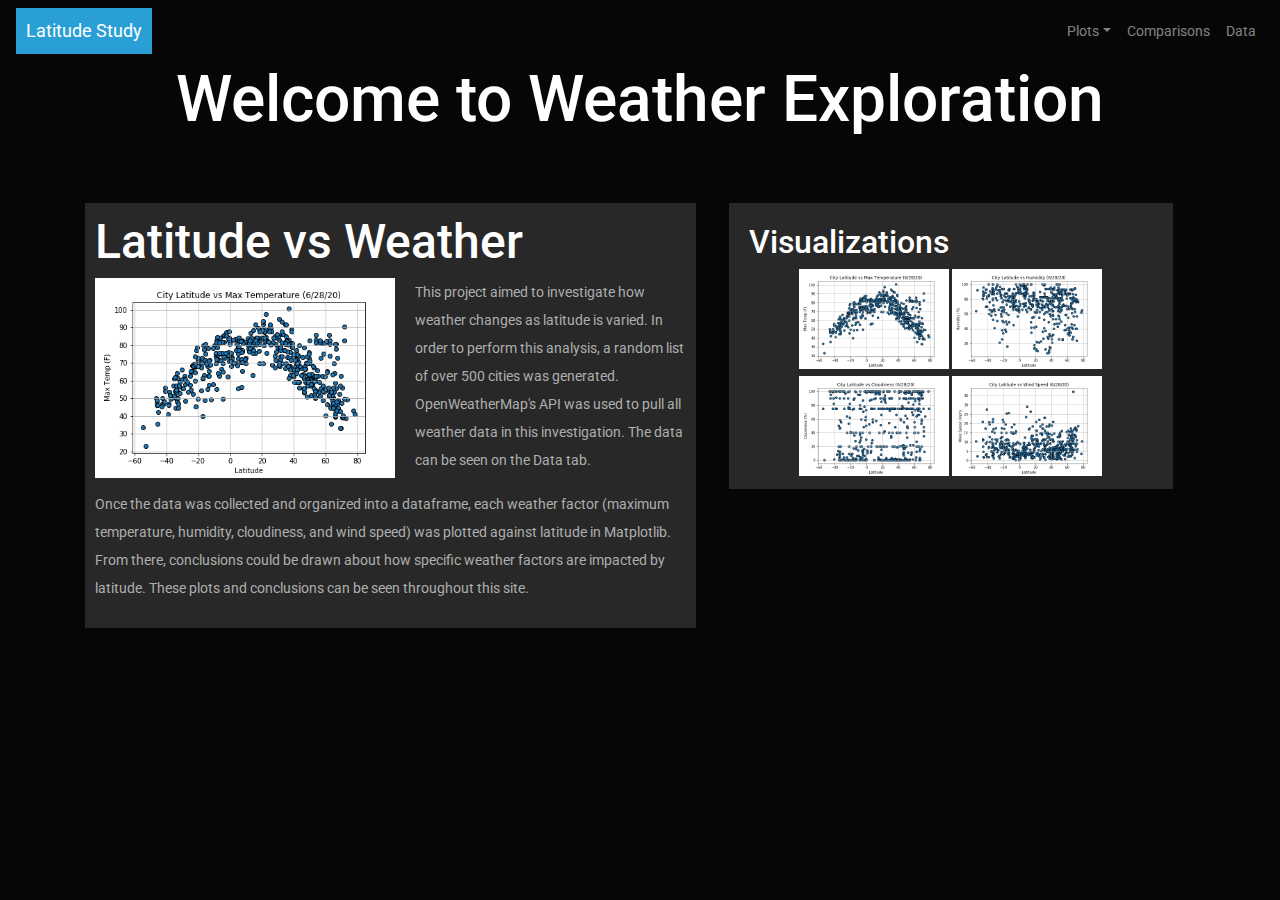
<file: index.html>
<!DOCTYPE html>
<html lang="en">

<head>
    <meta charset="UTF-8">
    <meta name="viewport" content="width=device-width, initial-scale=1.0">
    <title>Weather Data Exploration</title>
    <!-- bootstrap style.css file -->
    <link rel="stylesheet" href="WebVisualizations/bootstrap.css">
    <!-- custom stylesheet -->
    <link rel="stylesheet" href="WebVisualizations/style.css">
</head>

<body>
    <!-- navbar -->
    <!-- source code from Bootstrap (https://bootswatch.com/cyborg/) -->
    <nav class="navbar navbar-expand-lg navbar-dark nav_color">
        <a class="navbar-brand bg-primary nav_padding" href="index.html">Latitude Study</a>
        <button class="navbar-toggler" type="button" data-toggle="collapse" data-target="#navbarColor01"
            aria-controls="navbarColor01" aria-expanded="false" aria-label="Toggle navigation">
            <span class="navbar-toggler-icon"></span>
        </button>
        <!-- navbar collapse info (from Bootstrap code) -->
        <div class="collapse navbar-collapse" id="navbarColor01">
            <ul class="navbar-nav ml-auto">
                <!-- drop down menu details -->
                <li class="nav-item dropdown ">
                    <a class="nav-link dropdown-toggle" data-toggle="dropdown" href="#" role="button"
                        aria-haspopup="true" aria-expanded="false">Plots</a>
                    <div class="dropdown-menu">
                        <a class="dropdown-item" href="WebVisualizations/max_temp.html">Maximum Temperature</a>
                        <a class="dropdown-item" href="WebVisualizations/humidity.html">Humidity</a>
                        <a class="dropdown-item" href="WebVisualizations/cloudiness.html">Cloudiness</a>
                        <a class="dropdown-item" href="WebVisualizations/wind_speed.html">Wind Speed</a>
                </li>
                <!-- other links in navbar -->
                <li class="nav-item">
                    <a class="nav-link" href="WebVisualizations/comparisons.html">Comparisons</a>
                </li>
                <li class="nav-item">
                    <a class="nav-link" href="WebVisualizations/data.html">Data</a>
                </li>
            </ul>
        </div>
    </nav>
    <!-- Add header Welcome-->
    <h1 id="h1_center">Welcome to Weather Exploration</h1>
    <!-- format main section -->
    <main class="container">
        <section id="main-analysis">
            <section id="figure">
                <!-- title for page -->
                <h2>Latitude vs Weather</h2>
                <!-- insert image -->
                <img id="weather-image" class="image_shrink" src="WebVisualizations/Images/Max_Temp_vs_Latitude.png"
                    alt="Max temp image">
            </section>
            <!-- describe project -->
            <p class="line_space">This project aimed to investigate how weather changes as latitude is varied. In order
                to perform this
                analysis, a random list of over 500 cities was generated.
                OpenWeatherMap's API was used to pull all weather data in this investigation. The data can be seen on
                the Data tab. </p>
            <p class="line_space">
                Once the data was collected and organized into a dataframe, each weather factor (maximum temperature,
                humidity, cloudiness, and wind speed) was plotted against latitude in Matplotlib.
                From there, conclusions could be drawn about how specific weather factors are impacted by latitude.
                These plots and conclusions can be seen throughout this site.
            </p>
        </section>
    </main>
    <!-- format visualization sidebar -->
    <div class="container">
        <section id="visualizations">
            <section id="figure">
                <!--title sidebar  -->
                <h4>Visualizations</h4>
                <!-- add all sidebar pictures and links -->
                <a href="WebVisualizations/max_temp.html">
                    <img class="image-1" src="WebVisualizations/Images/Max_Temp_vs_Latitude.png" alt="Max Temp picture">
                </a>
                <a href="WebVisualizations/humidity.html">
                    <img class="image-2" src="WebVisualizations/Images/Humidity_vs_Latitude.png" alt="Humidity picture">
                </a>
                <a href="WebVisualizations/cloudiness.html">
                    <img class="image-3" src="WebVisualizations/Images/Cloudiness_vs_Latitude.png"
                        alt="Cloudiness picture">
                </a>
                <a href="WebVisualizations/wind_speed.html">
                    <img class="image-4" src="WebVisualizations/Images/Wind_Speed_vs_Latitude.png"
                        alt="Wind Speed picture">
                </a>
            </section>
        </section>
    </div>

    <!-- needed to allow navbar functionality -->
    <script src="https://code.jquery.com/jquery-3.5.1.slim.min.js"
        integrity="sha384-DfXdz2htPH0lsSSs5nCTpuj/zy4C+OGpamoFVy38MVBnE+IbbVYUew+OrCXaRkfj"
        crossorigin="anonymous"></script>
    <script src="https://cdn.jsdelivr.net/npm/popper.js@1.16.1/dist/umd/popper.min.js"
        integrity="sha384-9/reFTGAW83EW2RDu2S0VKaIzap3H66lZH81PoYlFhbGU+6BZp6G7niu735Sk7lN"
        crossorigin="anonymous"></script>
    <script src="https://stackpath.bootstrapcdn.com/bootstrap/4.5.1/js/bootstrap.min.js"
        integrity="sha384-XEerZL0cuoUbHE4nZReLT7nx9gQrQreJekYhJD9WNWhH8nEW+0c5qq7aIo2Wl30J"
        crossorigin="anonymous"></script>
</body>

</html>
</file>
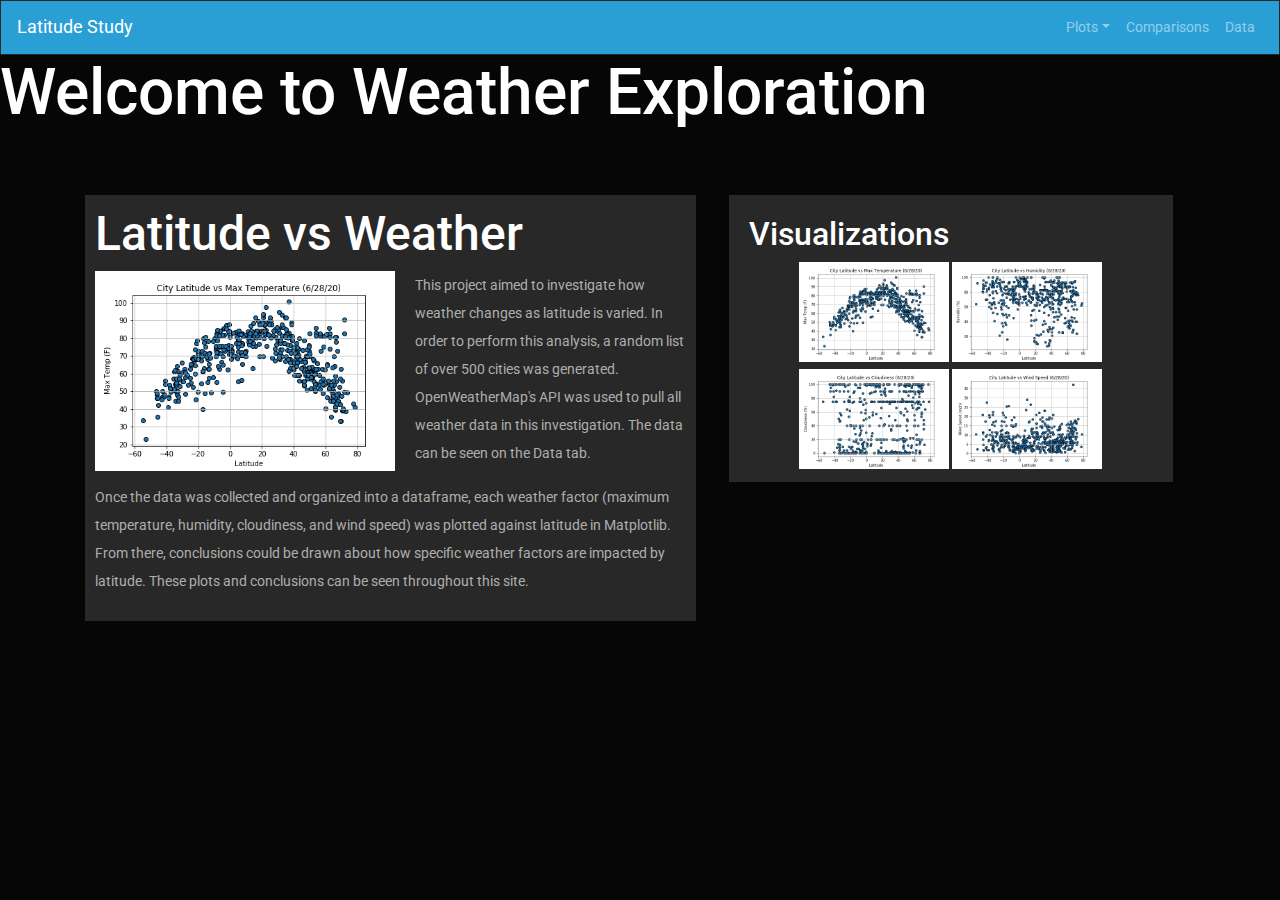
<file: WebVisualizations/index.html>
<!DOCTYPE html>
<html lang="en">

<head>
    <meta charset="UTF-8">
    <meta name="viewport" content="width=device-width, initial-scale=1.0">
    <title>Weather Data Exploration</title>
    <link rel="stylesheet" href="bootstrap.css">
    <link rel="stylesheet" href="style.css">
</head>

<body>
    <!-- navbar -->
    <!-- source code from Bootstrap -->
    <nav class="navbar navbar-expand-lg navbar-dark bg-primary">
        <a class="navbar-brand" href="index.html">Latitude Study</a>
        <button class="navbar-toggler" type="button" data-toggle="collapse" data-target="#navbarColor01"
            aria-controls="navbarColor01" aria-expanded="false" aria-label="Toggle navigation">
            <span class="navbar-toggler-icon"></span>
        </button>

        <div class="collapse navbar-collapse" id="navbarColor01">
            <ul class="navbar-nav ml-auto">

                <li class="nav-item dropdown ">
                    <a class="nav-link dropdown-toggle" data-toggle="dropdown" href="#" role="button"
                        aria-haspopup="true" aria-expanded="false">Plots</a>
                    <div class="dropdown-menu">
                        <a class="dropdown-item" href="max_temp.html">Maximum Temperature</a>
                        <a class="dropdown-item" href="humidity.html">Humidity</a>
                        <a class="dropdown-item" href="cloudiness.html">Cloudiness</a>
                        <a class="dropdown-item" href="wind_speed.html">Wind Speed</a>
                </li>

                <li class="nav-item">
                    <a class="nav-link" href="comparisons.html">Comparisons</a>
                </li>
                <li class="nav-item">
                    <a class="nav-link" href="data.html">Data</a>
                </li>
            </ul>
        </div>
    </nav>
    <!-- Ad header Welcome-->
    <h1>Welcome to Weather Exploration</h1>
    <main class="container">
        <section id="main-analysis">
            <section id="figure">
                <h2>Latitude vs Weather</h2>
                <img id="weather-image" class="image_shrink" src="Max_Temp_vs_Latitude.png" alt="Max temp image">
            </section>
            <p class = "line_space">This project aimed to investigate how weather changes as latitude is varied. In order to perform this
                analysis, a random list of over 500 cities was generated.
                OpenWeatherMap's API was used to pull all weather data in this investigation. The data can be seen on
                the Data tab. </p>
            <p class = "line_space">
                Once the data was collected and organized into a dataframe, each weather factor (maximum temperature,
                humidity, cloudiness, and wind speed) was plotted against latitude in Matplotlib.
                From there, conclusions could be drawn about how specific weather factors are impacted by latitude.
                These plots and conclusions can be seen throughout this site.
            </p>
        </section>
    </main>

    <div class="container">

        <section id="visualizations">
            <section id="figure">
                <h4>Visualizations</h4>

                <a href="max_temp.html">
                    <img class="image-1" src="Max_Temp_vs_Latitude.png" alt="Max Temp picture">
                  </a>
                  <a href="humidity.html">
                    <img class="image-2" src="Humidity_vs_Latitude.png" alt="Humidity picture">
                  </a>
                  <a href="cloudiness.html">
                    <img class="image-3" src="Cloudiness_vs_Latitude.png" alt="Cloudiness picture">
                  </a>
                  <a href="wind_speed.html">
                    <img class="image-4" src="Wind_Speed_vs_Latitude.png" alt="Wind Speed picture">
                  </a>
            </section>
        </section>
    </div>

    <!-- needed to allow navbar functionality -->
    <script src="https://code.jquery.com/jquery-3.5.1.slim.min.js"
        integrity="sha384-DfXdz2htPH0lsSSs5nCTpuj/zy4C+OGpamoFVy38MVBnE+IbbVYUew+OrCXaRkfj"
        crossorigin="anonymous"></script>
    <script src="https://cdn.jsdelivr.net/npm/popper.js@1.16.1/dist/umd/popper.min.js"
        integrity="sha384-9/reFTGAW83EW2RDu2S0VKaIzap3H66lZH81PoYlFhbGU+6BZp6G7niu735Sk7lN"
        crossorigin="anonymous"></script>
    <script src="https://stackpath.bootstrapcdn.com/bootstrap/4.5.1/js/bootstrap.min.js"
        integrity="sha384-XEerZL0cuoUbHE4nZReLT7nx9gQrQreJekYhJD9WNWhH8nEW+0c5qq7aIo2Wl30J"
        crossorigin="anonymous"></script>
</body>

</html>
</file>
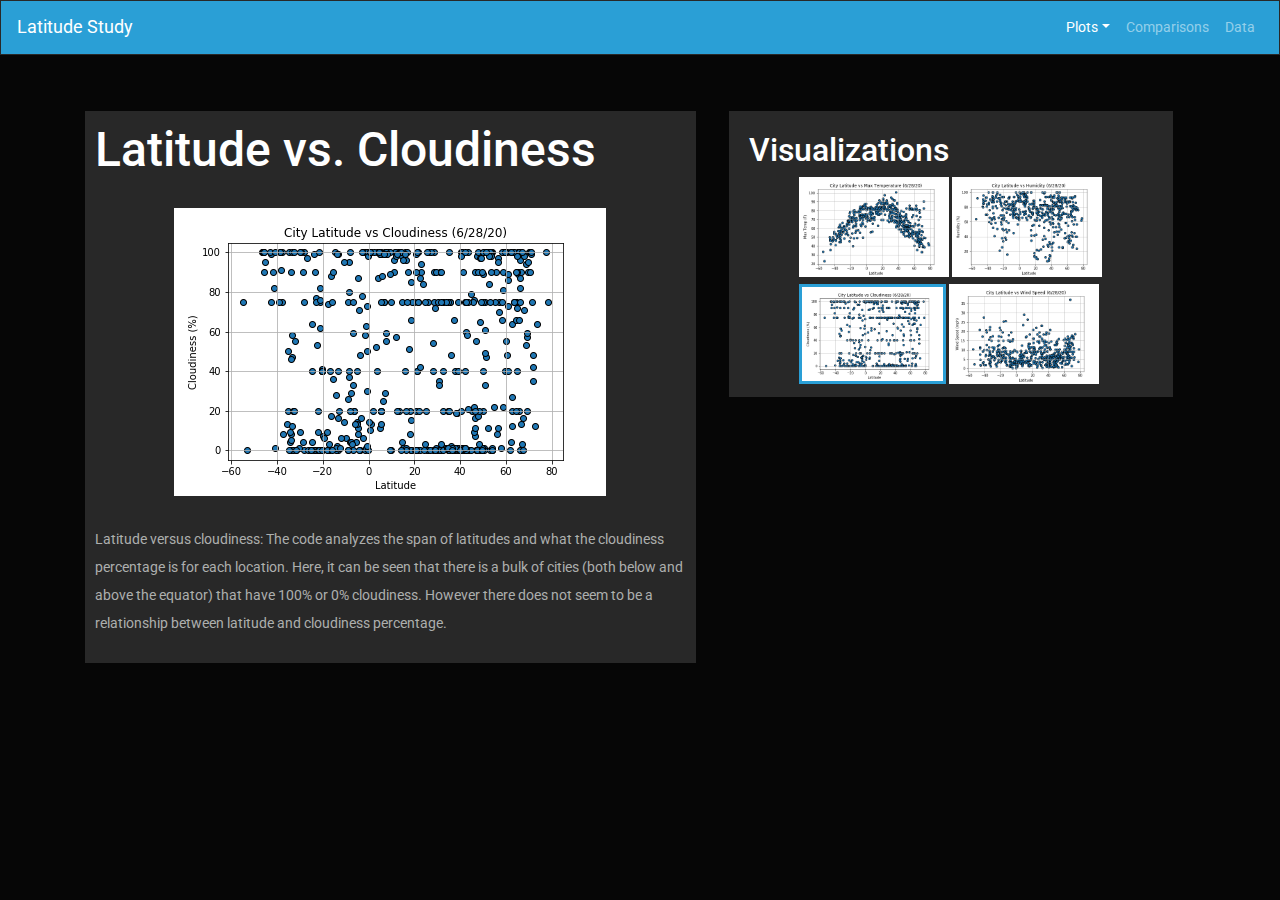
<file: cloudiness.html>
<!DOCTYPE html>
<html lang="en">

<head>
  <meta charset="UTF-8">
  <meta name="viewport" content="width=device-width, initial-scale=1.0">
  <title>Cloudiness</title>
  <link rel="stylesheet" href="bootstrap.css">
  <link rel="stylesheet" href="style.css">
</head>

<body>

  <!-- navbar -->
  <!-- source code from Bootstrap -->
  <nav class="navbar navbar-expand-lg navbar-dark bg-primary">
    <a class="navbar-brand" href="index.html">Latitude Study</a>
    <button class="navbar-toggler" type="button" data-toggle="collapse" data-target="#navbarColor01"
      aria-controls="navbarColor01" aria-expanded="false" aria-label="Toggle navigation">
      <span class="navbar-toggler-icon"></span>
    </button>

    <div class="collapse navbar-collapse" id="navbarColor01">
      <ul class="navbar-nav ml-auto">

        <li class="nav-item dropdown active">
          <a class="nav-link dropdown-toggle" data-toggle="dropdown" href="#" role="button" aria-haspopup="true"
            aria-expanded="false">Plots</a>
          <div class="dropdown-menu">
            <a class="dropdown-item" href="max_temp.html">Maximum Temperature</a>
            <a class="dropdown-item" href="humidity.html">Humidity</a>
            <a class="dropdown-item" href="cloudiness.html">Cloudiness</a>
            <a class="dropdown-item" href="wind_speed.html">Wind Speed</a>
        </li>

        <li class="nav-item">
          <a class="nav-link" href="comparisons.html">Comparisons</a>
        </li>
        <li class="nav-item">
          <a class="nav-link" href="data.html">Data</a>
        </li>
      </ul>
    </div>
  </nav>


  <main class="container">
    <section id="main-analysis">

      <h2 class = "h2_bottom">Latitude vs. Cloudiness</h2>
      <img class="image_center bottom_padding" src="Cloudiness_vs_Latitude.png" alt="Cloudiness image">

      <p class = "line_space">
        Latitude versus cloudiness: The code analyzes the span of latitudes and what the cloudiness percentage is
        for each location. Here, it can be seen that there is a bulk of cities (both below and above the equator) that
        have 100% or 0% cloudiness. However there does not seem to be a relationship between latitude and cloudiness
        percentage.</p>
    </section>

  </main>
  <main class="container">

    <section id="visualizations">
      <section id="figure">
        <h4>Visualizations</h4>

        <a href="max_temp.html">
          <img class="image-1" src="Max_Temp_vs_Latitude.png" alt="Max Temp picture">
        </a>
        <a href="humidity.html">
          <img class="image-2" src="Humidity_vs_Latitude.png" alt="Humidity picture">
        </a>
        <a href="cloudiness.html">
          <img class="image-3 border_img" src="Cloudiness_vs_Latitude.png" alt="Cloudiness picture">
        </a>
        <a href="wind_speed.html">
          <img class="image-4" src="Wind_Speed_vs_Latitude.png" alt="Wind Speed picture">
        </a>
      </section>
    </section>
  </main>

  <!-- needed to allow navbar functionality -->
  <script src="https://code.jquery.com/jquery-3.5.1.slim.min.js"
    integrity="sha384-DfXdz2htPH0lsSSs5nCTpuj/zy4C+OGpamoFVy38MVBnE+IbbVYUew+OrCXaRkfj"
    crossorigin="anonymous"></script>
  <script src="https://cdn.jsdelivr.net/npm/popper.js@1.16.1/dist/umd/popper.min.js"
    integrity="sha384-9/reFTGAW83EW2RDu2S0VKaIzap3H66lZH81PoYlFhbGU+6BZp6G7niu735Sk7lN"
    crossorigin="anonymous"></script>
  <script src="https://stackpath.bootstrapcdn.com/bootstrap/4.5.1/js/bootstrap.min.js"
    integrity="sha384-XEerZL0cuoUbHE4nZReLT7nx9gQrQreJekYhJD9WNWhH8nEW+0c5qq7aIo2Wl30J"
    crossorigin="anonymous"></script>

</body>

</html>
</file>
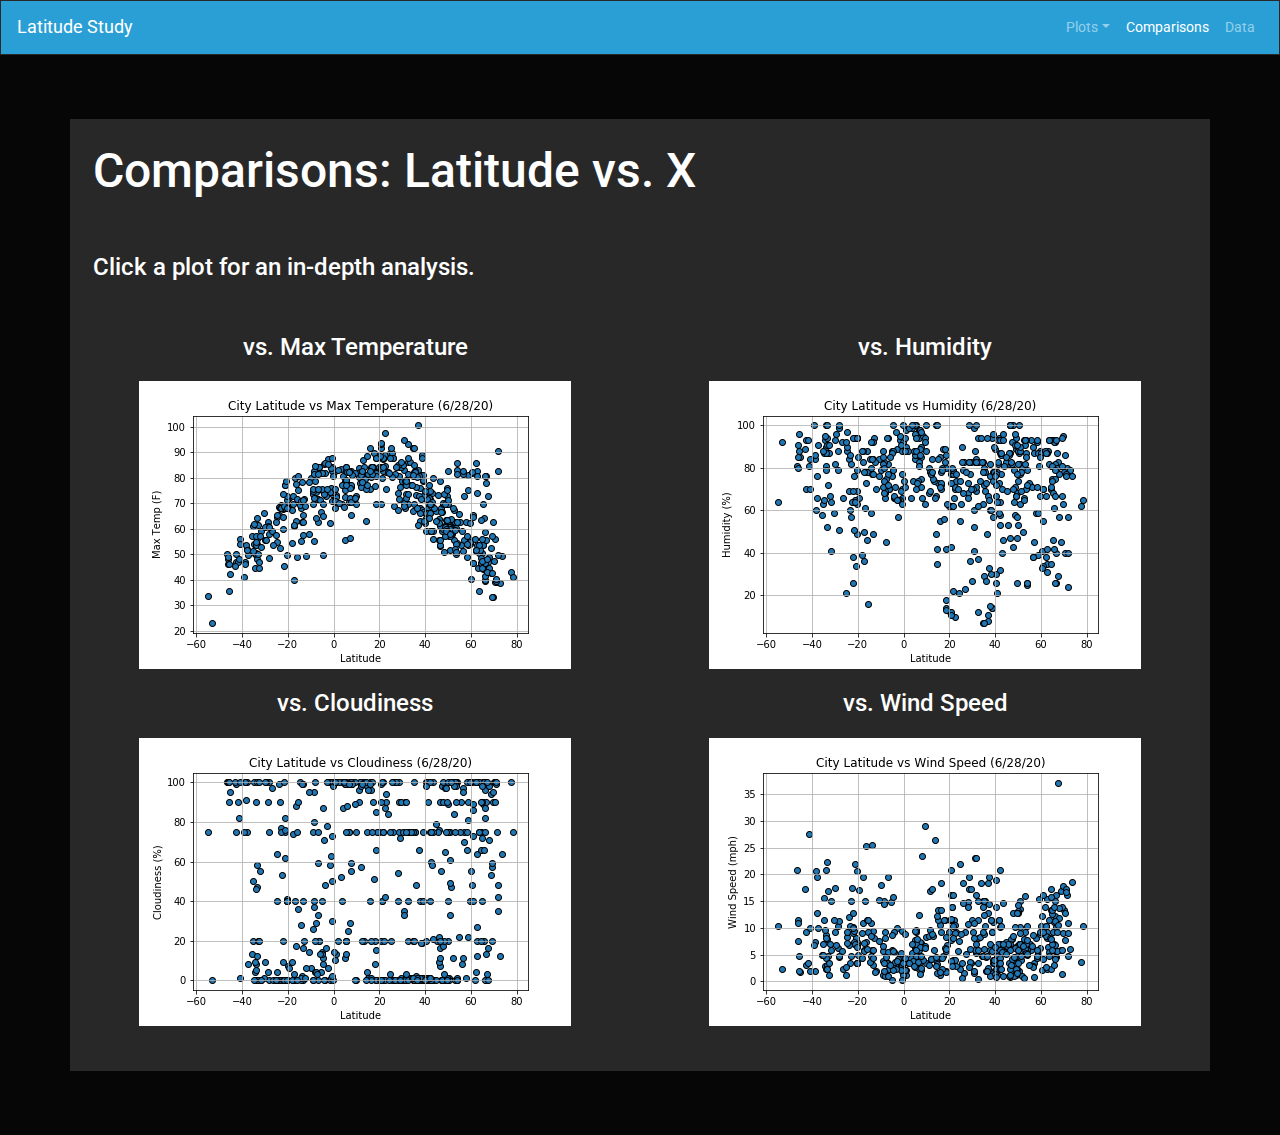
<file: comparisons.html>
<!DOCTYPE html>
<html lang="en">

<head>
    <meta charset="UTF-8">
    <meta name="viewport" content="width=device-width, initial-scale=1.0">
    <title>Comparisons</title>
    <link rel="stylesheet" href="bootstrap.css">
    <link rel="stylesheet" href="style.css">
</head>

<body>
    <!-- navbar: code from Bootstrap -->
    <nav class="navbar navbar-expand-lg navbar-dark bg-primary">
        <a class="navbar-brand" href="index.html">Latitude Study</a>
        <button class="navbar-toggler" type="button" data-toggle="collapse" data-target="#navbarColor01"
            aria-controls="navbarColor01" aria-expanded="false" aria-label="Toggle navigation">
            <span class="navbar-toggler-icon"></span>
        </button>

        <div class="collapse navbar-collapse" id="navbarColor01">
            <ul class="navbar-nav ml-auto">

                <li class="nav-item dropdown">
                    <a class="nav-link dropdown-toggle" data-toggle="dropdown" href="#" role="button"
                        aria-haspopup="true" aria-expanded="false">Plots</a>
                    <div class="dropdown-menu">
                        <a class="dropdown-item" href="max_temp.html">Maximum Temperature</a>
                        <a class="dropdown-item" href="humidity.html">Humidity</a>
                        <a class="dropdown-item" href="cloudiness.html">Cloudiness</a>
                        <a class="dropdown-item" href="wind_speed.html">Wind Speed</a>
                </li>

                <li class="nav-item active">
                    <a class="nav-link" href="comparisons.html">Comparisons</a>
                </li>
                <li class="nav-item">
                    <a class="nav-link" href="data.html">Data</a>
                </li>
            </ul>
        </div>
    </nav>

    <div class="container container_margin">
        <div class="row background">
            <h2 class="h2_padding">
                Comparisons: Latitude vs. X
            </h2>

        </div>
        <div class="row background">
            <h5 class=h5_padding>
                Click a plot for an in-depth analysis.
            </h5>
        </div>

        <div class="row background">
            <div class="col-md-6">
                <h5 class="h5_comp">
                    vs. Max Temperature
                </h5>
                <a href="max_temp.html">
                    <img class="image_center" src="Max_Temp_vs_Latitude.png" alt="Max Temperature image">
                </a>
            </div>
            <div class="col-md-6">
                <h5 class="h5_comp">
                    vs. Humidity
                </h5>
                <a href="humidity.html">
                    <img class="image_center" src="Humidity_vs_Latitude.png" alt="Humidity image">
                </a>
            </div>
        </div>

        <div class="row background">
            <div class="col-md-6">
                <h5 class="h5_comp">
                    vs. Cloudiness
                </h5>
                <a href="cloudiness.html">
                    <img class="image_center" src="Cloudiness_vs_Latitude.png" alt="Cloudiness image">
                </a>
            </div>
            <div class="col-md-6">
                <h5 class="h5_comp">
                    vs. Wind Speed
                </h5>
                <a href="wind_speed.html">
                    <img class="image_center" src="Wind_Speed_vs_Latitude.png" alt="Wind Speed image">
                </a>
            </div>
        </div>
        <div class="row background padding">

        </div>

    </div>

    <!-- needed to allow navbar functionality -->
    <script src="https://code.jquery.com/jquery-3.5.1.slim.min.js"
        integrity="sha384-DfXdz2htPH0lsSSs5nCTpuj/zy4C+OGpamoFVy38MVBnE+IbbVYUew+OrCXaRkfj"
        crossorigin="anonymous"></script>
    <script src="https://cdn.jsdelivr.net/npm/popper.js@1.16.1/dist/umd/popper.min.js"
        integrity="sha384-9/reFTGAW83EW2RDu2S0VKaIzap3H66lZH81PoYlFhbGU+6BZp6G7niu735Sk7lN"
        crossorigin="anonymous"></script>
    <script src="https://stackpath.bootstrapcdn.com/bootstrap/4.5.1/js/bootstrap.min.js"
        integrity="sha384-XEerZL0cuoUbHE4nZReLT7nx9gQrQreJekYhJD9WNWhH8nEW+0c5qq7aIo2Wl30J"
        crossorigin="anonymous"></script>

</body>

</html>
</file>
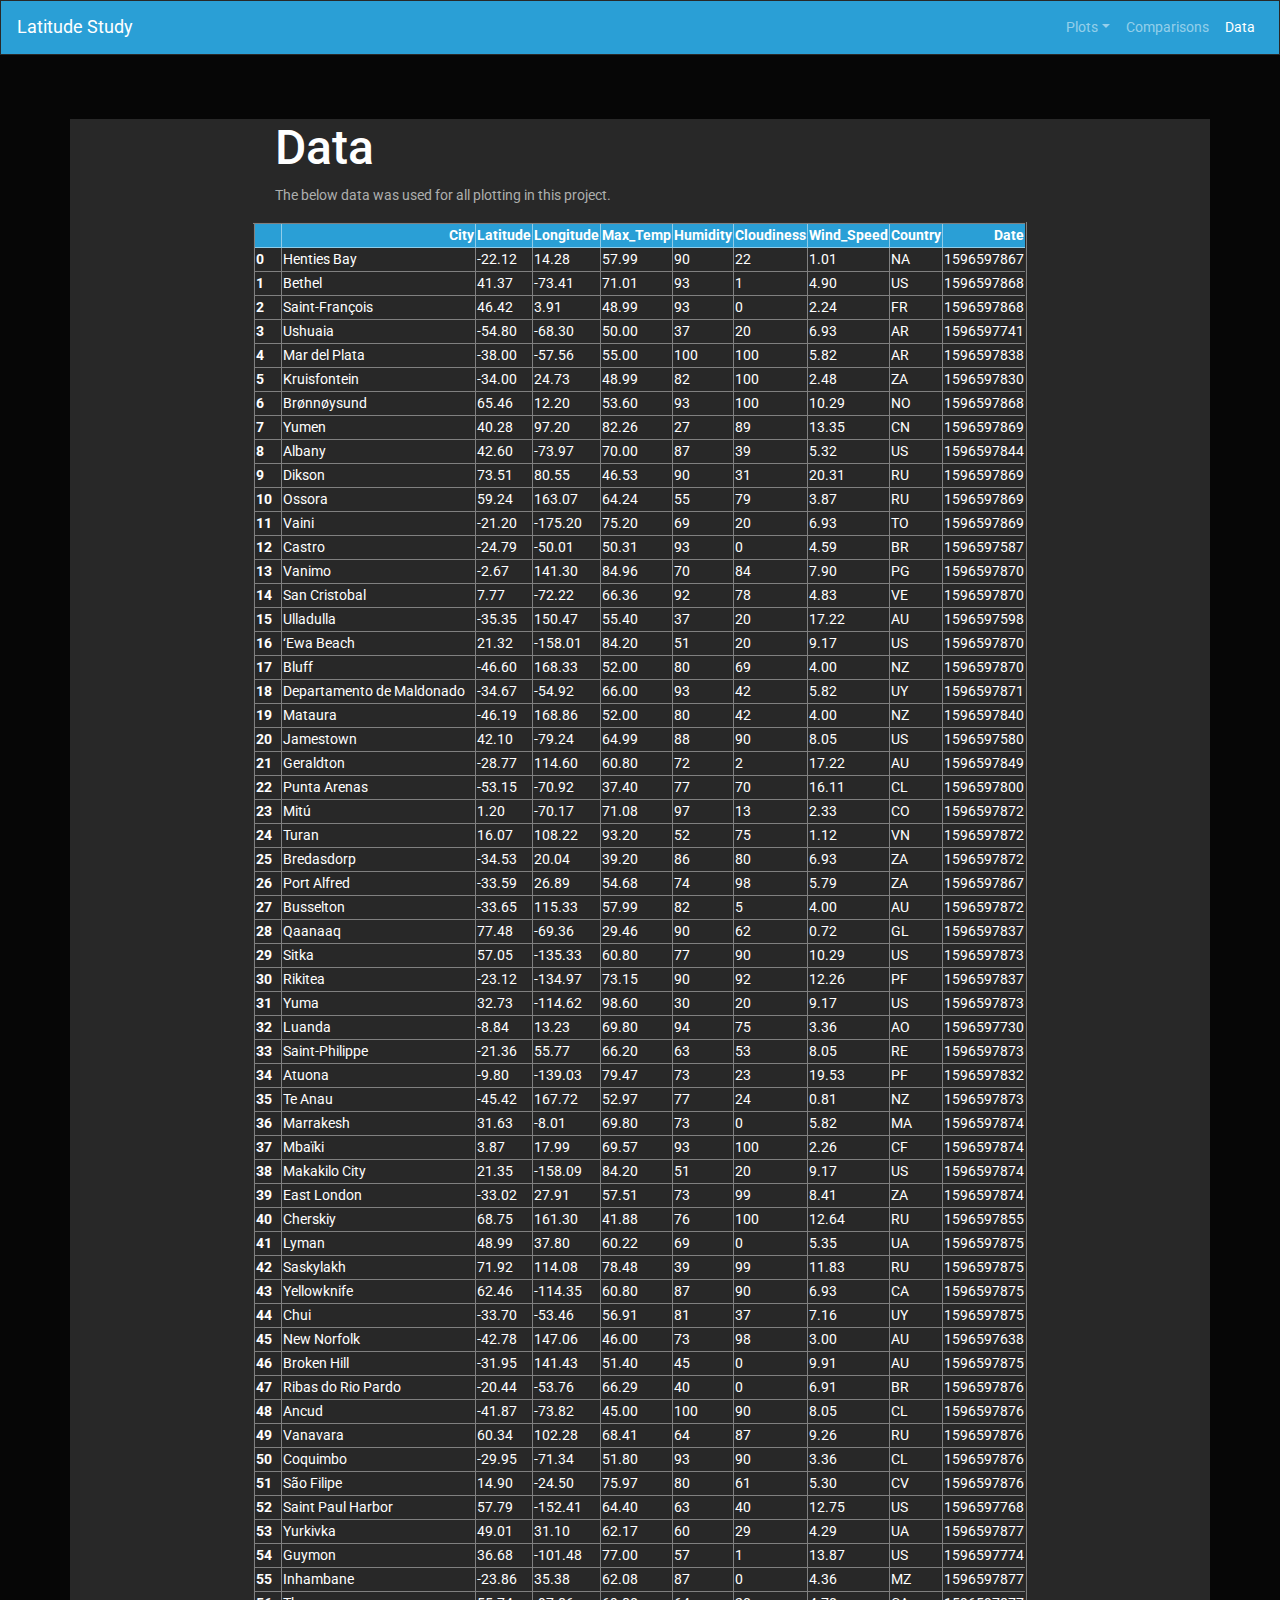
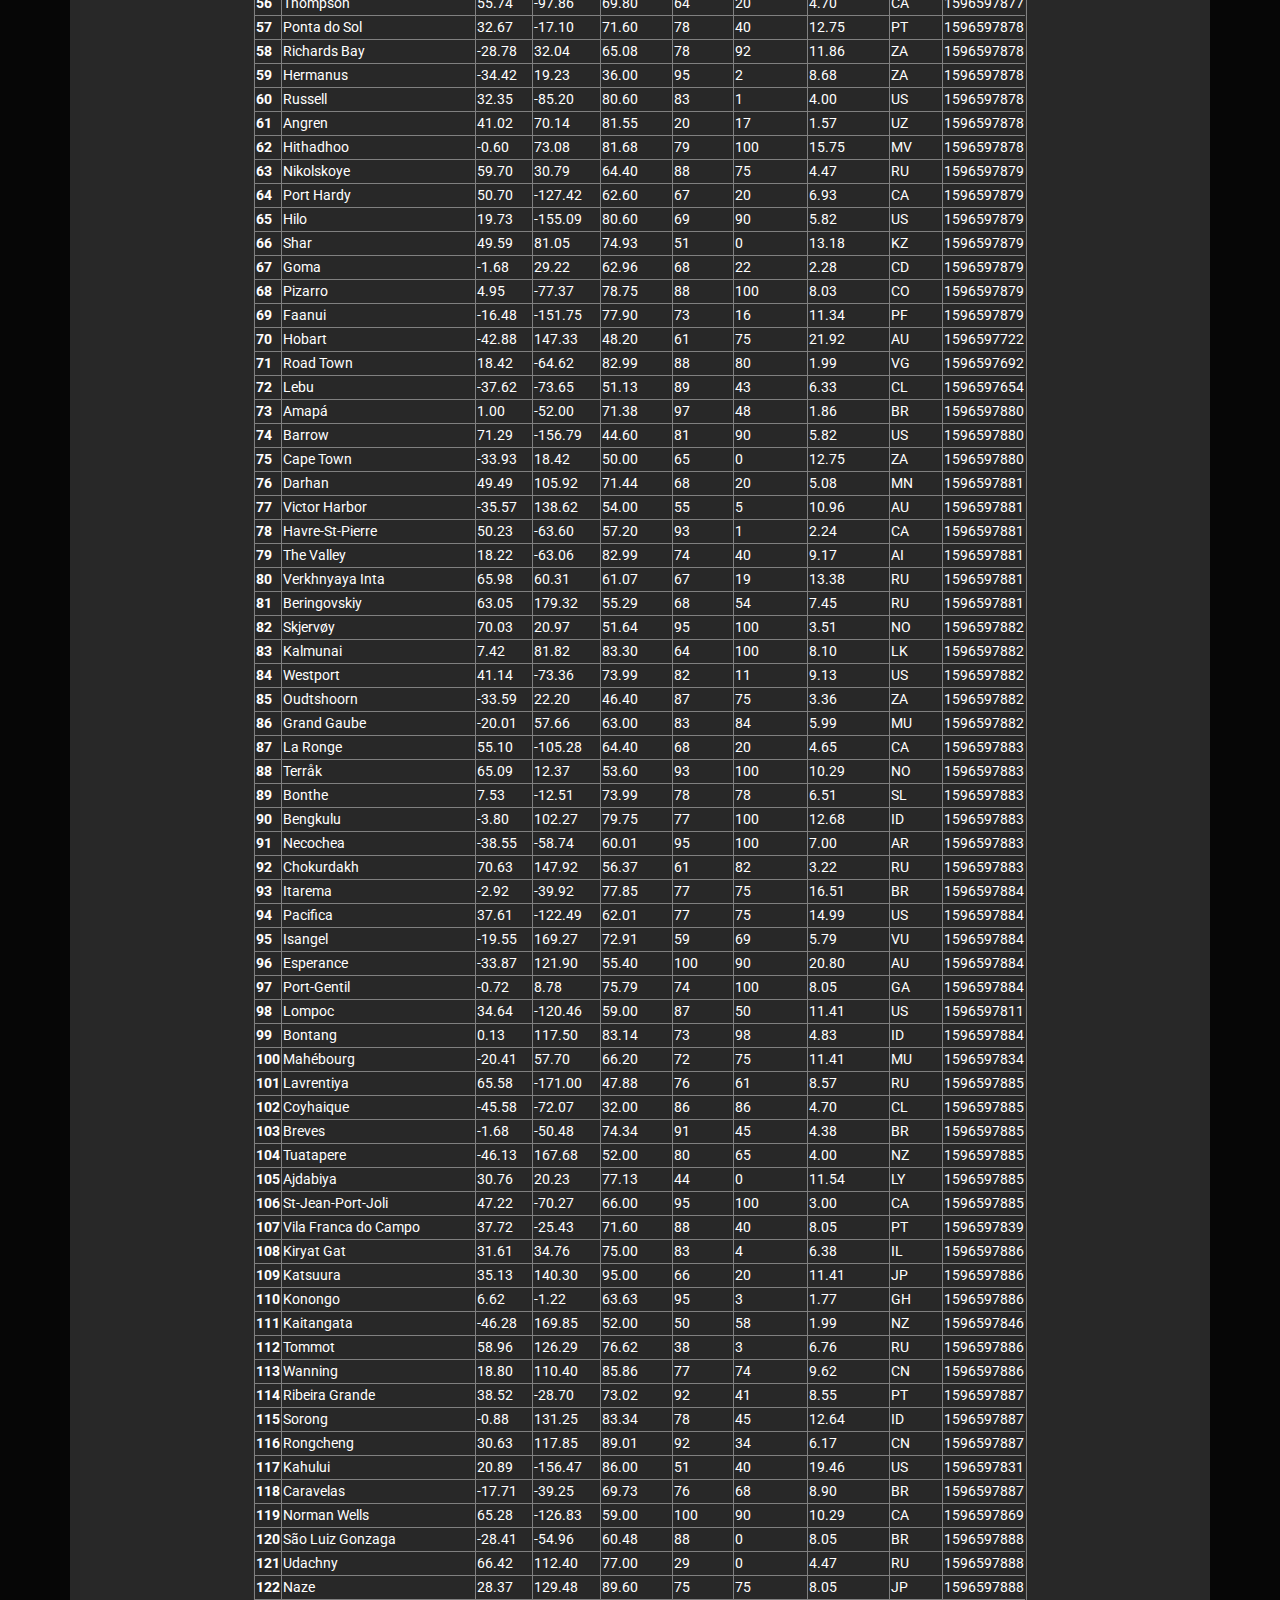
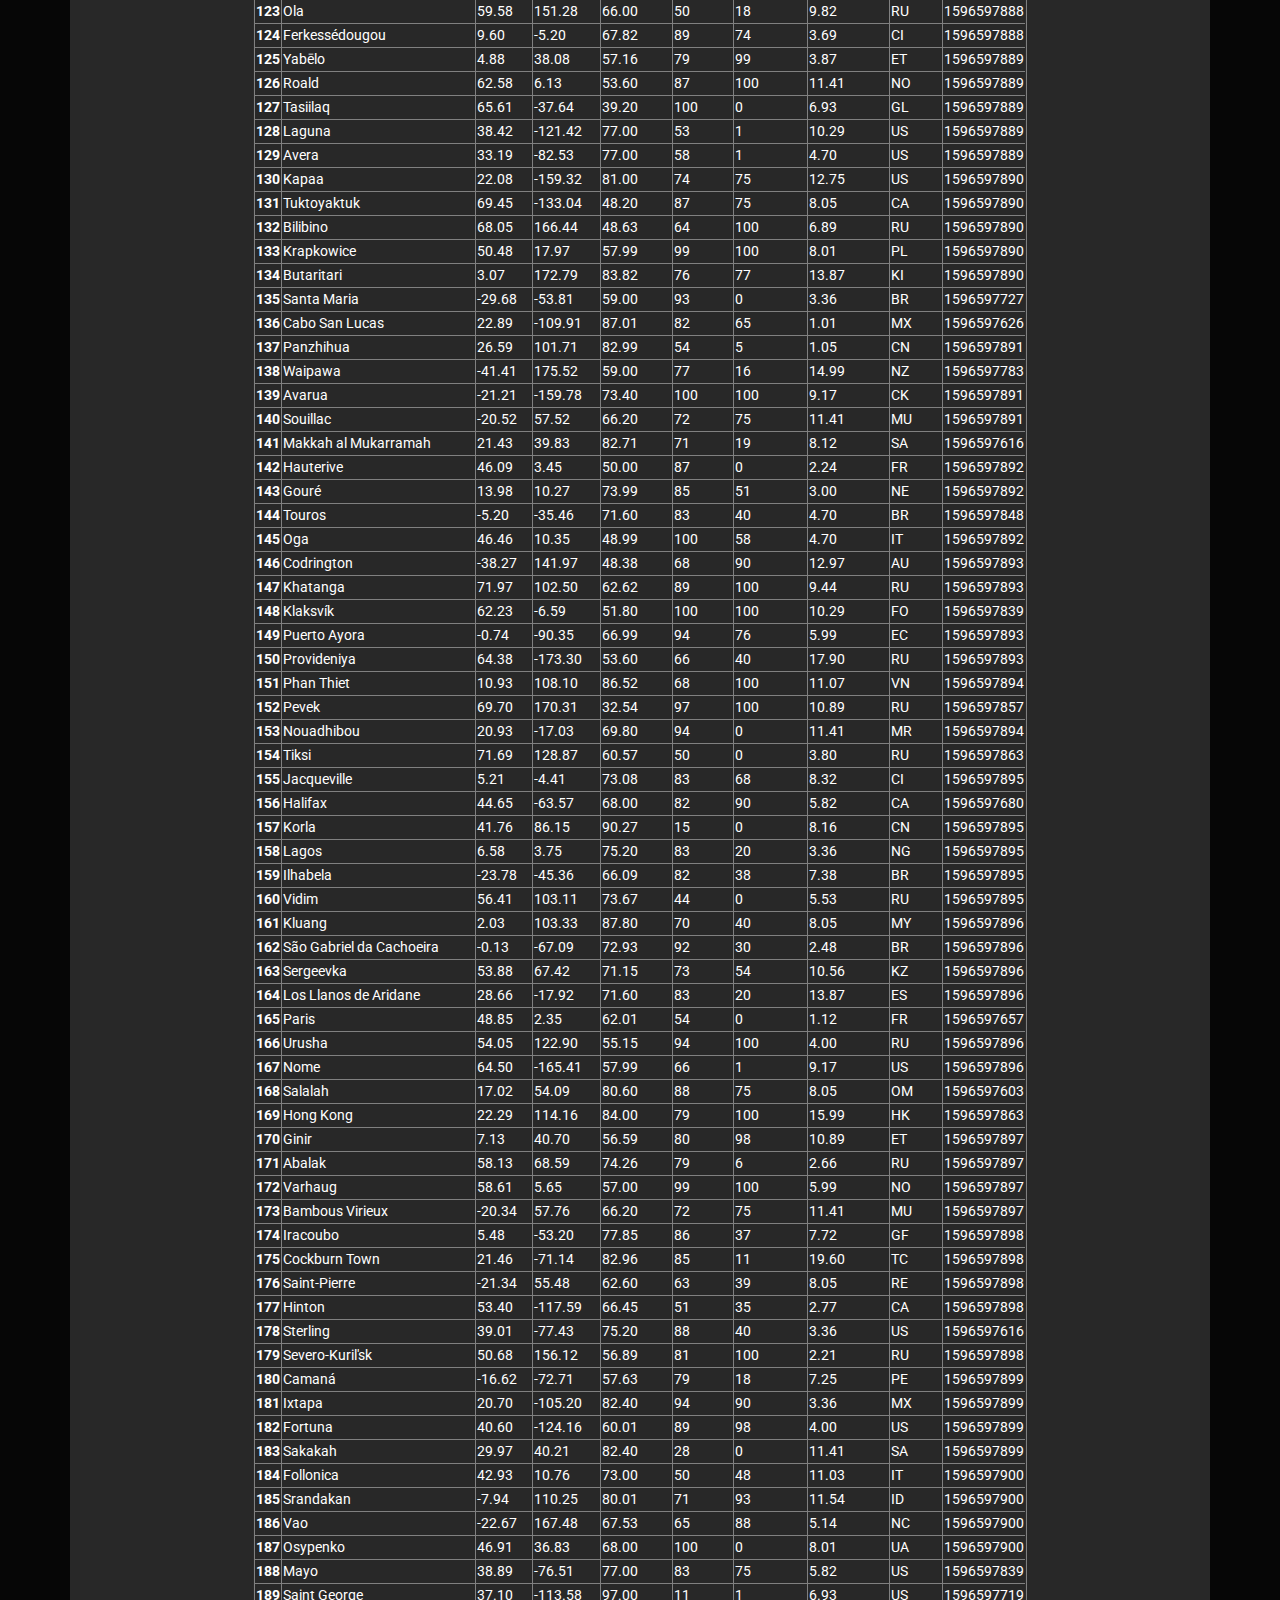
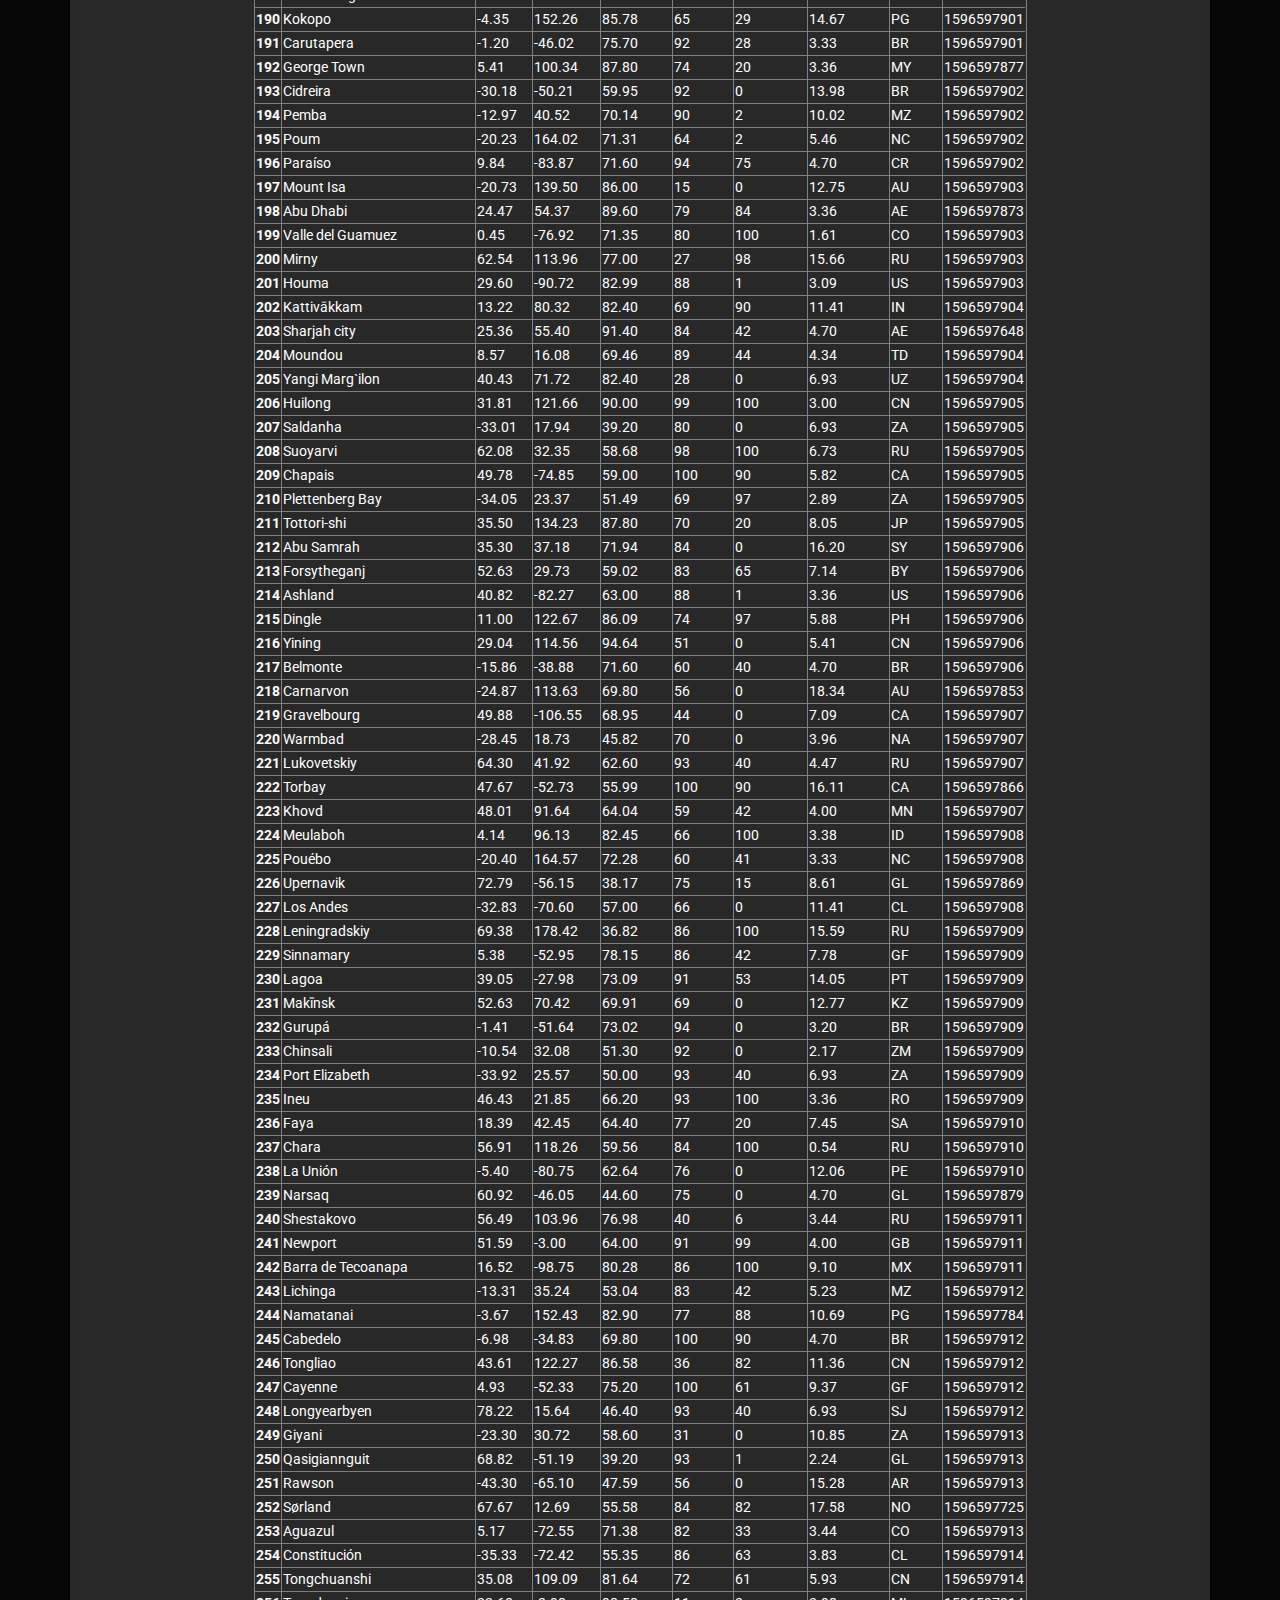
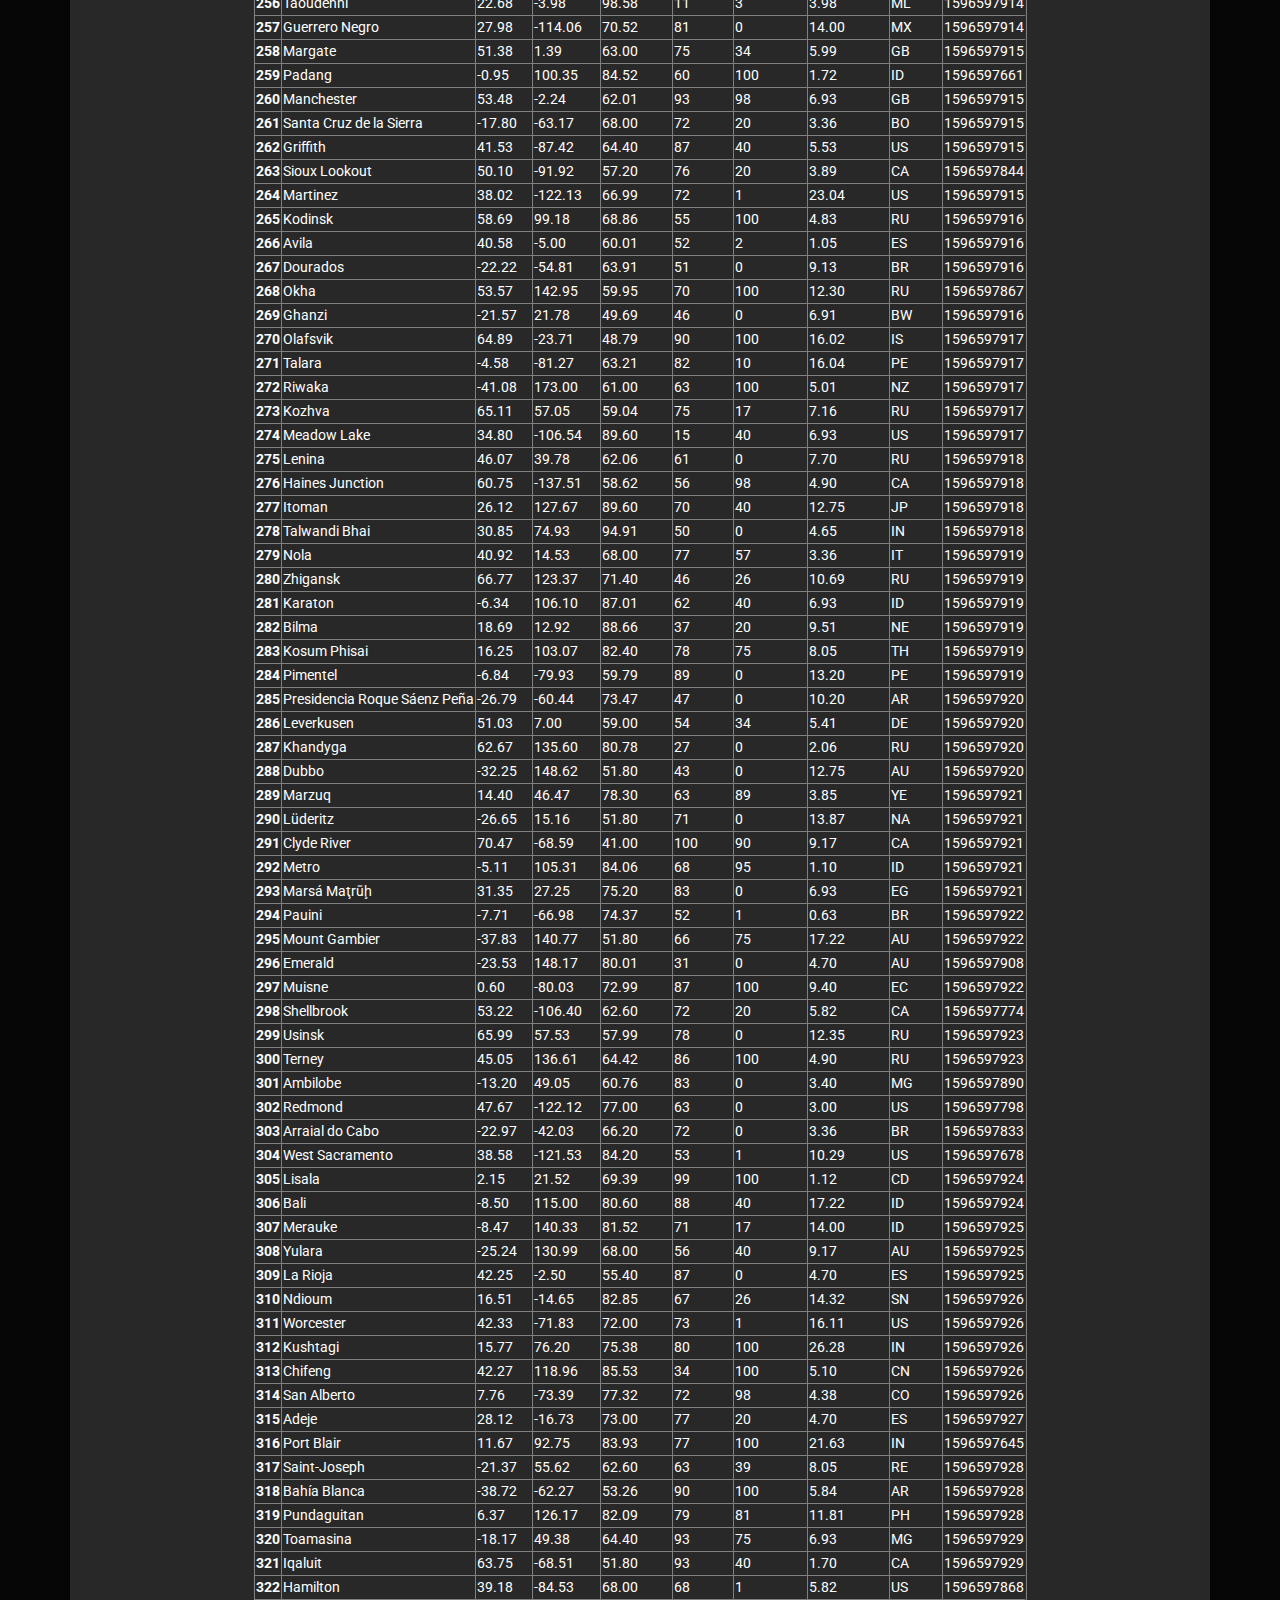
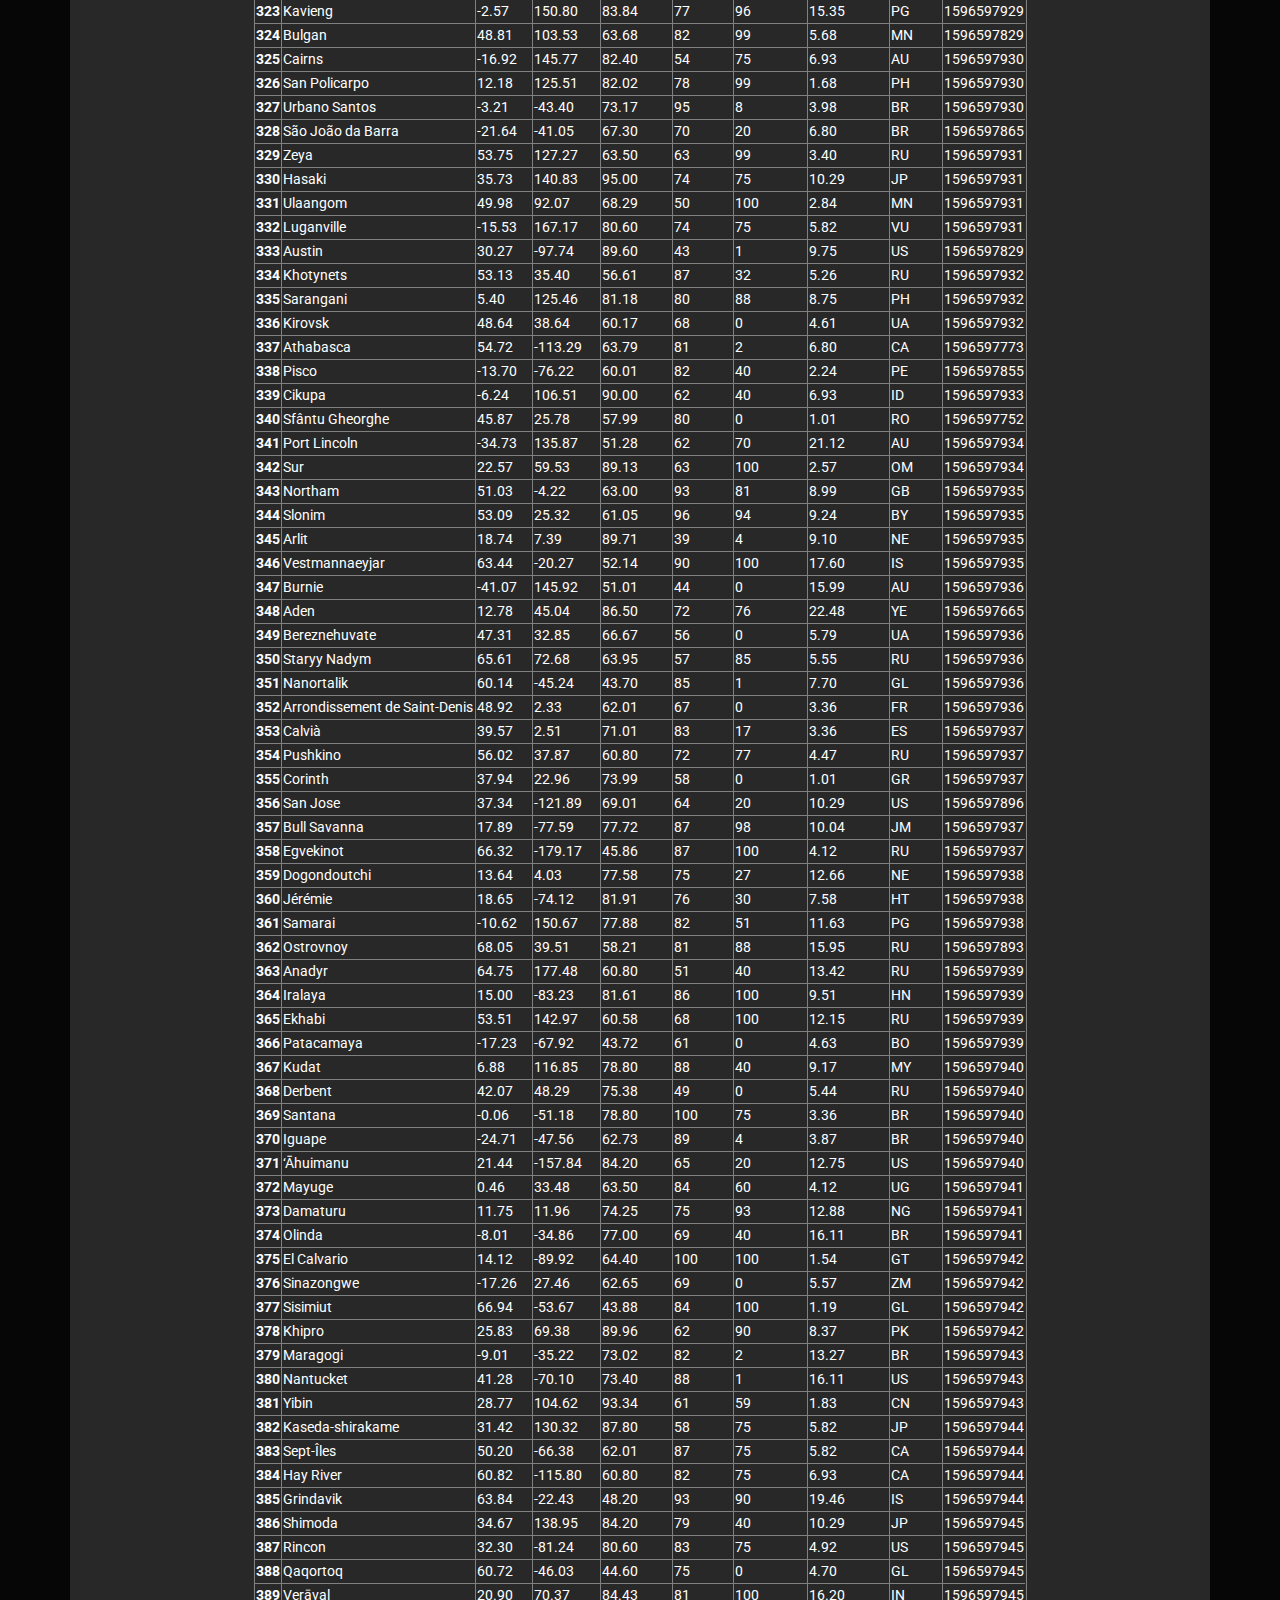
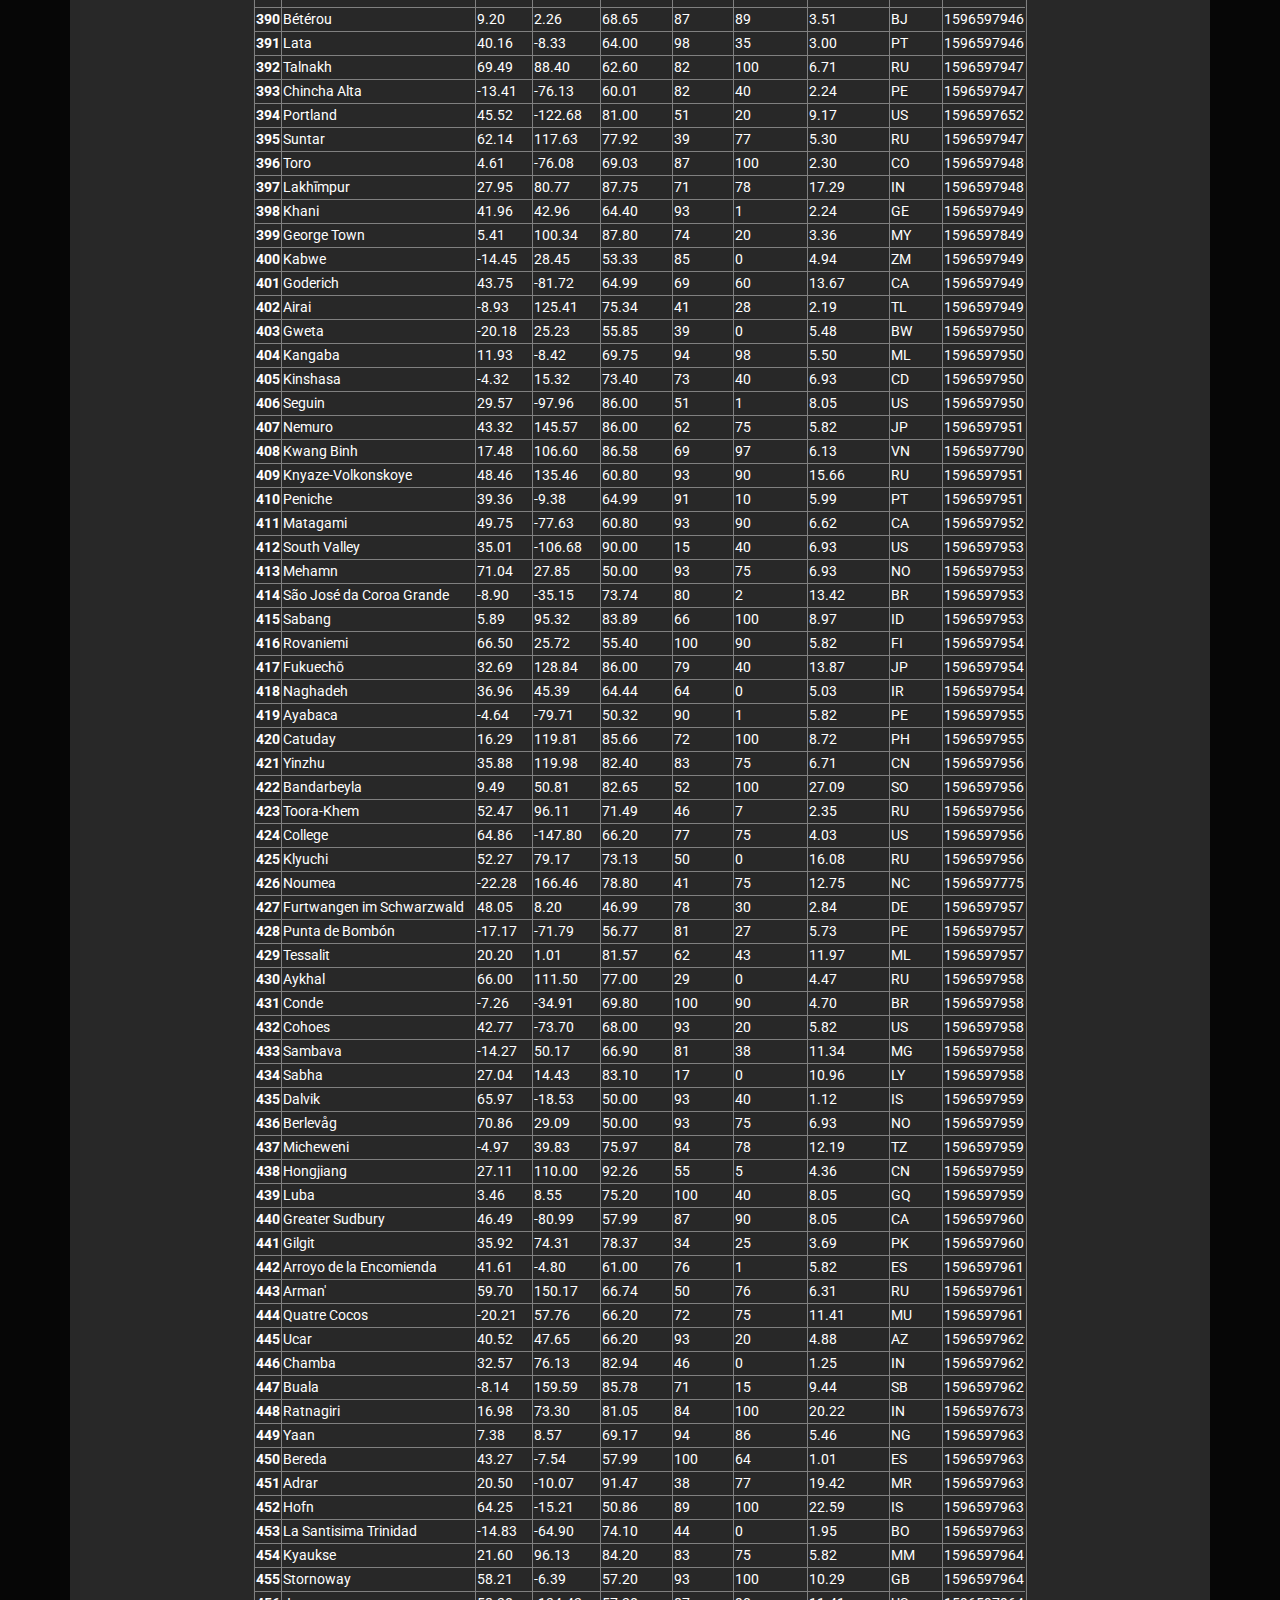
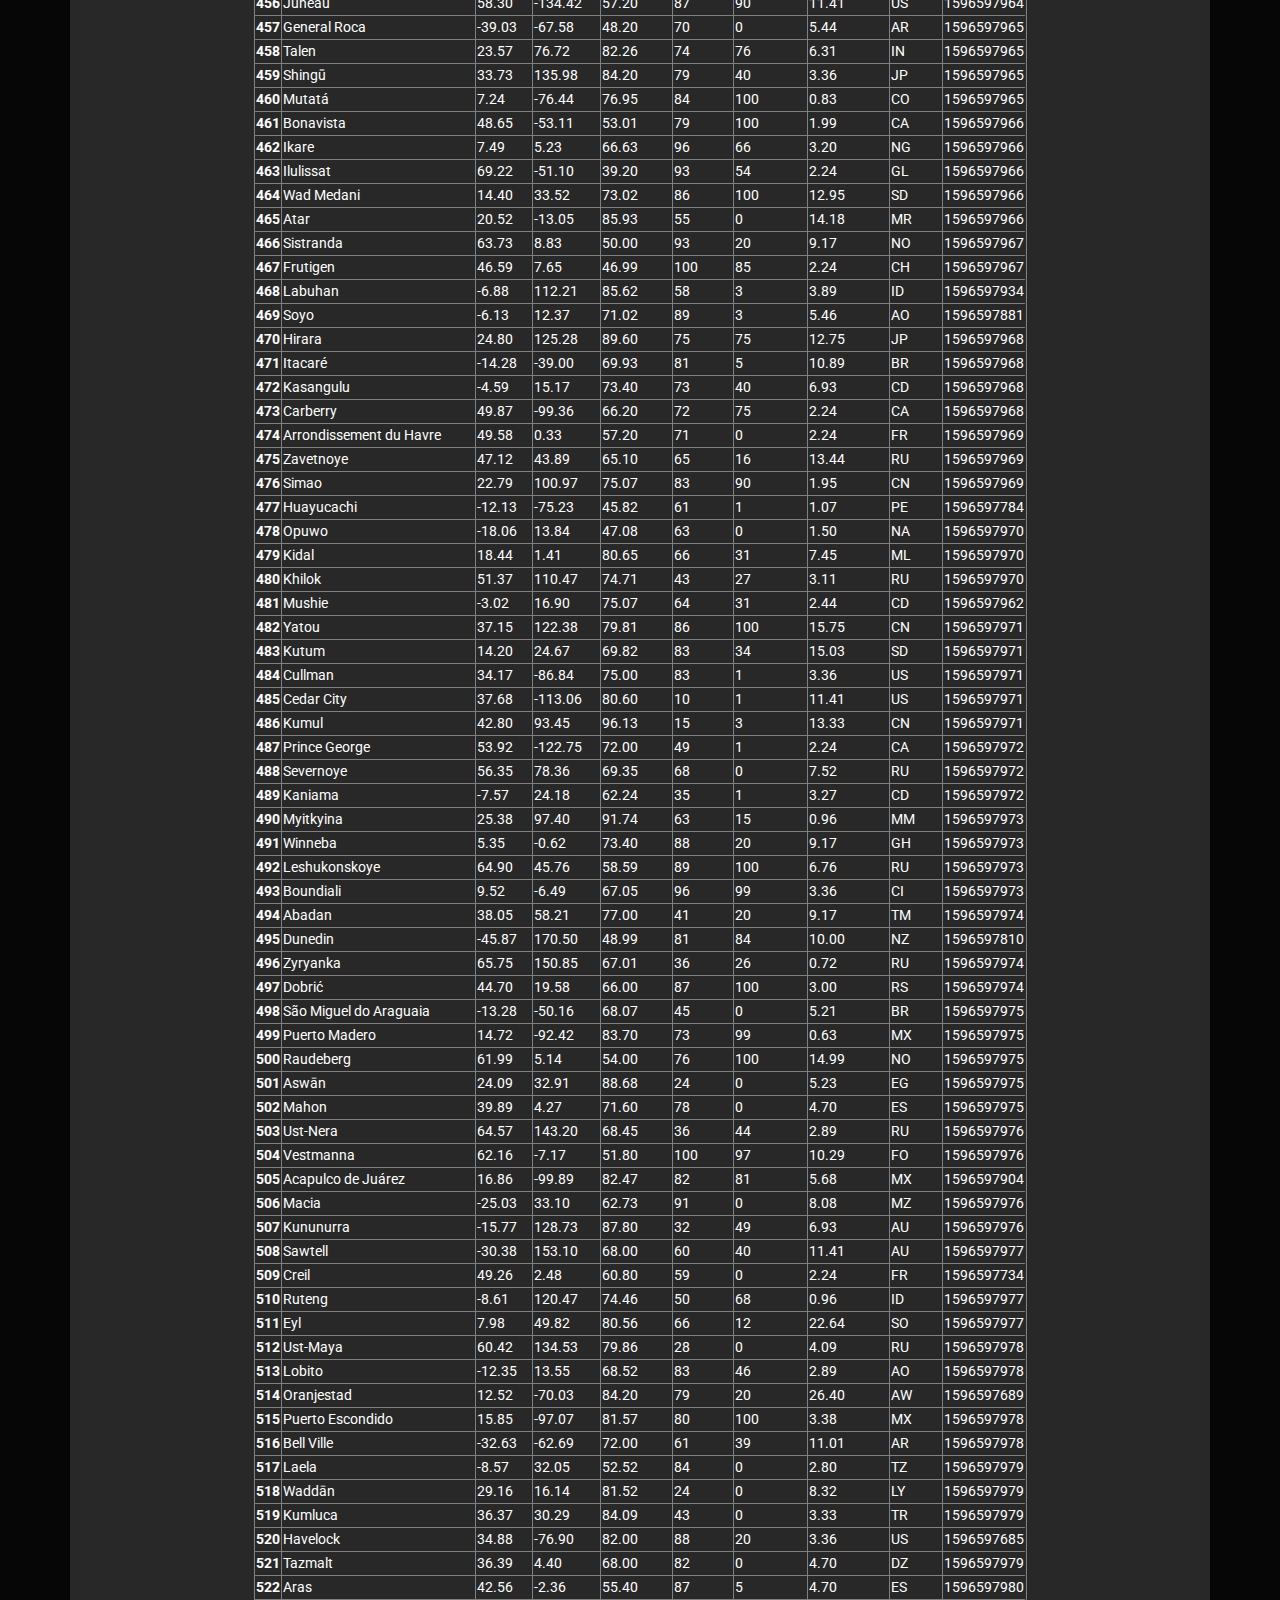
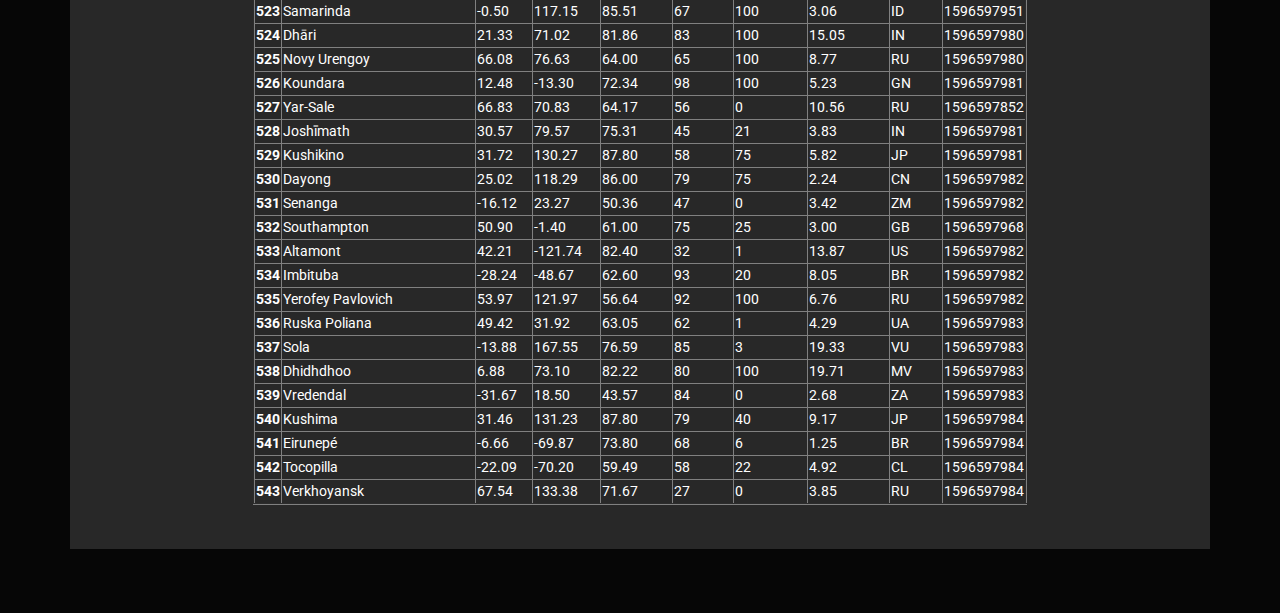
<file: data.html>
<!DOCTYPE html>
<html lang="en">

<head>
    <meta charset="UTF-8">
    <meta name="viewport" content="width=device-width, initial-scale=1.0">
    <title>Data</title>
    <link rel="stylesheet" href="bootstrap.css">
    <link rel="stylesheet" href="style.css">
</head>

<body>

    <!-- navbar -->
    <!-- source code from Bootstrap -->
    <nav class="navbar navbar-expand-lg navbar-dark bg-primary">
        <a class="navbar-brand" href="index.html">Latitude Study</a>
        <button class="navbar-toggler" type="button" data-toggle="collapse" data-target="#navbarColor01"
            aria-controls="navbarColor01" aria-expanded="false" aria-label="Toggle navigation">
            <span class="navbar-toggler-icon"></span>
        </button>

        <div class="collapse navbar-collapse" id="navbarColor01">
            <ul class="navbar-nav ml-auto">

                <li class="nav-item dropdown">
                    <a class="nav-link dropdown-toggle" data-toggle="dropdown" href="#" role="button"
                        aria-haspopup="true" aria-expanded="false">Plots</a>
                    <div class="dropdown-menu">
                        <a class="dropdown-item" href="max_temp.html">Maximum Temperature</a>
                        <a class="dropdown-item" href="humidity.html">Humidity</a>
                        <a class="dropdown-item" href="cloudiness.html">Cloudiness</a>
                        <a class="dropdown-item" href="wind_speed.html">Wind Speed</a>
                </li>

                <li class="nav-item">
                    <a class="nav-link" href="comparisons.html">Comparisons</a>
                </li>
                <li class="nav-item">
                    <a class="nav-link active" href="data.html">Data</a>
                </li>
            </ul>
        </div>
    </nav>

    <div class="container container_margin">
        <div class="row background">
            <div class="col-md-2">

            </div>
            <div class="col-md-2">
                <h2>
                    Data
                </h2>
            </div>
        </div>
        <div class="row background">
            <div class="col-md-2">
            </div>
            <div class="col-md-10">
                <p>
                    The below data was used for all plotting in this project.
                </p>
            </div>
        </div>
        <div class="row">

            <div class="col-md-12 background">

                <!-- data table -->
                <table border="2" class="dataframe table_center">
                    <thead>
                        <tr class="table-primary" style="text-align: right;">
                            <th></th>
                            <th>City</th>
                            <th>Latitude</th>
                            <th>Longitude</th>
                            <th>Max_Temp</th>
                            <th>Humidity</th>
                            <th>Cloudiness</th>
                            <th>Wind_Speed</th>
                            <th>Country</th>
                            <th>Date</th>
                        </tr>
                    </thead>
                    <tbody>
                        <tr>
                            <th>0</th>
                            <td>Henties Bay</td>
                            <td>-22.12</td>
                            <td>14.28</td>
                            <td>57.99</td>
                            <td>90</td>
                            <td>22</td>
                            <td>1.01</td>
                            <td>NA</td>
                            <td>1596597867</td>
                        </tr>
                        <tr>
                            <th>1</th>
                            <td>Bethel</td>
                            <td>41.37</td>
                            <td>-73.41</td>
                            <td>71.01</td>
                            <td>93</td>
                            <td>1</td>
                            <td>4.90</td>
                            <td>US</td>
                            <td>1596597868</td>
                        </tr>
                        <tr>
                            <th>2</th>
                            <td>Saint-François</td>
                            <td>46.42</td>
                            <td>3.91</td>
                            <td>48.99</td>
                            <td>93</td>
                            <td>0</td>
                            <td>2.24</td>
                            <td>FR</td>
                            <td>1596597868</td>
                        </tr>
                        <tr>
                            <th>3</th>
                            <td>Ushuaia</td>
                            <td>-54.80</td>
                            <td>-68.30</td>
                            <td>50.00</td>
                            <td>37</td>
                            <td>20</td>
                            <td>6.93</td>
                            <td>AR</td>
                            <td>1596597741</td>
                        </tr>
                        <tr>
                            <th>4</th>
                            <td>Mar del Plata</td>
                            <td>-38.00</td>
                            <td>-57.56</td>
                            <td>55.00</td>
                            <td>100</td>
                            <td>100</td>
                            <td>5.82</td>
                            <td>AR</td>
                            <td>1596597838</td>
                        </tr>
                        <tr>
                            <th>5</th>
                            <td>Kruisfontein</td>
                            <td>-34.00</td>
                            <td>24.73</td>
                            <td>48.99</td>
                            <td>82</td>
                            <td>100</td>
                            <td>2.48</td>
                            <td>ZA</td>
                            <td>1596597830</td>
                        </tr>
                        <tr>
                            <th>6</th>
                            <td>Brønnøysund</td>
                            <td>65.46</td>
                            <td>12.20</td>
                            <td>53.60</td>
                            <td>93</td>
                            <td>100</td>
                            <td>10.29</td>
                            <td>NO</td>
                            <td>1596597868</td>
                        </tr>
                        <tr>
                            <th>7</th>
                            <td>Yumen</td>
                            <td>40.28</td>
                            <td>97.20</td>
                            <td>82.26</td>
                            <td>27</td>
                            <td>89</td>
                            <td>13.35</td>
                            <td>CN</td>
                            <td>1596597869</td>
                        </tr>
                        <tr>
                            <th>8</th>
                            <td>Albany</td>
                            <td>42.60</td>
                            <td>-73.97</td>
                            <td>70.00</td>
                            <td>87</td>
                            <td>39</td>
                            <td>5.32</td>
                            <td>US</td>
                            <td>1596597844</td>
                        </tr>
                        <tr>
                            <th>9</th>
                            <td>Dikson</td>
                            <td>73.51</td>
                            <td>80.55</td>
                            <td>46.53</td>
                            <td>90</td>
                            <td>31</td>
                            <td>20.31</td>
                            <td>RU</td>
                            <td>1596597869</td>
                        </tr>
                        <tr>
                            <th>10</th>
                            <td>Ossora</td>
                            <td>59.24</td>
                            <td>163.07</td>
                            <td>64.24</td>
                            <td>55</td>
                            <td>79</td>
                            <td>3.87</td>
                            <td>RU</td>
                            <td>1596597869</td>
                        </tr>
                        <tr>
                            <th>11</th>
                            <td>Vaini</td>
                            <td>-21.20</td>
                            <td>-175.20</td>
                            <td>75.20</td>
                            <td>69</td>
                            <td>20</td>
                            <td>6.93</td>
                            <td>TO</td>
                            <td>1596597869</td>
                        </tr>
                        <tr>
                            <th>12</th>
                            <td>Castro</td>
                            <td>-24.79</td>
                            <td>-50.01</td>
                            <td>50.31</td>
                            <td>93</td>
                            <td>0</td>
                            <td>4.59</td>
                            <td>BR</td>
                            <td>1596597587</td>
                        </tr>
                        <tr>
                            <th>13</th>
                            <td>Vanimo</td>
                            <td>-2.67</td>
                            <td>141.30</td>
                            <td>84.96</td>
                            <td>70</td>
                            <td>84</td>
                            <td>7.90</td>
                            <td>PG</td>
                            <td>1596597870</td>
                        </tr>
                        <tr>
                            <th>14</th>
                            <td>San Cristobal</td>
                            <td>7.77</td>
                            <td>-72.22</td>
                            <td>66.36</td>
                            <td>92</td>
                            <td>78</td>
                            <td>4.83</td>
                            <td>VE</td>
                            <td>1596597870</td>
                        </tr>
                        <tr>
                            <th>15</th>
                            <td>Ulladulla</td>
                            <td>-35.35</td>
                            <td>150.47</td>
                            <td>55.40</td>
                            <td>37</td>
                            <td>20</td>
                            <td>17.22</td>
                            <td>AU</td>
                            <td>1596597598</td>
                        </tr>
                        <tr>
                            <th>16</th>
                            <td>‘Ewa Beach</td>
                            <td>21.32</td>
                            <td>-158.01</td>
                            <td>84.20</td>
                            <td>51</td>
                            <td>20</td>
                            <td>9.17</td>
                            <td>US</td>
                            <td>1596597870</td>
                        </tr>
                        <tr>
                            <th>17</th>
                            <td>Bluff</td>
                            <td>-46.60</td>
                            <td>168.33</td>
                            <td>52.00</td>
                            <td>80</td>
                            <td>69</td>
                            <td>4.00</td>
                            <td>NZ</td>
                            <td>1596597870</td>
                        </tr>
                        <tr>
                            <th>18</th>
                            <td>Departamento de Maldonado</td>
                            <td>-34.67</td>
                            <td>-54.92</td>
                            <td>66.00</td>
                            <td>93</td>
                            <td>42</td>
                            <td>5.82</td>
                            <td>UY</td>
                            <td>1596597871</td>
                        </tr>
                        <tr>
                            <th>19</th>
                            <td>Mataura</td>
                            <td>-46.19</td>
                            <td>168.86</td>
                            <td>52.00</td>
                            <td>80</td>
                            <td>42</td>
                            <td>4.00</td>
                            <td>NZ</td>
                            <td>1596597840</td>
                        </tr>
                        <tr>
                            <th>20</th>
                            <td>Jamestown</td>
                            <td>42.10</td>
                            <td>-79.24</td>
                            <td>64.99</td>
                            <td>88</td>
                            <td>90</td>
                            <td>8.05</td>
                            <td>US</td>
                            <td>1596597580</td>
                        </tr>
                        <tr>
                            <th>21</th>
                            <td>Geraldton</td>
                            <td>-28.77</td>
                            <td>114.60</td>
                            <td>60.80</td>
                            <td>72</td>
                            <td>2</td>
                            <td>17.22</td>
                            <td>AU</td>
                            <td>1596597849</td>
                        </tr>
                        <tr>
                            <th>22</th>
                            <td>Punta Arenas</td>
                            <td>-53.15</td>
                            <td>-70.92</td>
                            <td>37.40</td>
                            <td>77</td>
                            <td>70</td>
                            <td>16.11</td>
                            <td>CL</td>
                            <td>1596597800</td>
                        </tr>
                        <tr>
                            <th>23</th>
                            <td>Mitú</td>
                            <td>1.20</td>
                            <td>-70.17</td>
                            <td>71.08</td>
                            <td>97</td>
                            <td>13</td>
                            <td>2.33</td>
                            <td>CO</td>
                            <td>1596597872</td>
                        </tr>
                        <tr>
                            <th>24</th>
                            <td>Turan</td>
                            <td>16.07</td>
                            <td>108.22</td>
                            <td>93.20</td>
                            <td>52</td>
                            <td>75</td>
                            <td>1.12</td>
                            <td>VN</td>
                            <td>1596597872</td>
                        </tr>
                        <tr>
                            <th>25</th>
                            <td>Bredasdorp</td>
                            <td>-34.53</td>
                            <td>20.04</td>
                            <td>39.20</td>
                            <td>86</td>
                            <td>80</td>
                            <td>6.93</td>
                            <td>ZA</td>
                            <td>1596597872</td>
                        </tr>
                        <tr>
                            <th>26</th>
                            <td>Port Alfred</td>
                            <td>-33.59</td>
                            <td>26.89</td>
                            <td>54.68</td>
                            <td>74</td>
                            <td>98</td>
                            <td>5.79</td>
                            <td>ZA</td>
                            <td>1596597867</td>
                        </tr>
                        <tr>
                            <th>27</th>
                            <td>Busselton</td>
                            <td>-33.65</td>
                            <td>115.33</td>
                            <td>57.99</td>
                            <td>82</td>
                            <td>5</td>
                            <td>4.00</td>
                            <td>AU</td>
                            <td>1596597872</td>
                        </tr>
                        <tr>
                            <th>28</th>
                            <td>Qaanaaq</td>
                            <td>77.48</td>
                            <td>-69.36</td>
                            <td>29.46</td>
                            <td>90</td>
                            <td>62</td>
                            <td>0.72</td>
                            <td>GL</td>
                            <td>1596597837</td>
                        </tr>
                        <tr>
                            <th>29</th>
                            <td>Sitka</td>
                            <td>57.05</td>
                            <td>-135.33</td>
                            <td>60.80</td>
                            <td>77</td>
                            <td>90</td>
                            <td>10.29</td>
                            <td>US</td>
                            <td>1596597873</td>
                        </tr>
                        <tr>
                            <th>30</th>
                            <td>Rikitea</td>
                            <td>-23.12</td>
                            <td>-134.97</td>
                            <td>73.15</td>
                            <td>90</td>
                            <td>92</td>
                            <td>12.26</td>
                            <td>PF</td>
                            <td>1596597837</td>
                        </tr>
                        <tr>
                            <th>31</th>
                            <td>Yuma</td>
                            <td>32.73</td>
                            <td>-114.62</td>
                            <td>98.60</td>
                            <td>30</td>
                            <td>20</td>
                            <td>9.17</td>
                            <td>US</td>
                            <td>1596597873</td>
                        </tr>
                        <tr>
                            <th>32</th>
                            <td>Luanda</td>
                            <td>-8.84</td>
                            <td>13.23</td>
                            <td>69.80</td>
                            <td>94</td>
                            <td>75</td>
                            <td>3.36</td>
                            <td>AO</td>
                            <td>1596597730</td>
                        </tr>
                        <tr>
                            <th>33</th>
                            <td>Saint-Philippe</td>
                            <td>-21.36</td>
                            <td>55.77</td>
                            <td>66.20</td>
                            <td>63</td>
                            <td>53</td>
                            <td>8.05</td>
                            <td>RE</td>
                            <td>1596597873</td>
                        </tr>
                        <tr>
                            <th>34</th>
                            <td>Atuona</td>
                            <td>-9.80</td>
                            <td>-139.03</td>
                            <td>79.47</td>
                            <td>73</td>
                            <td>23</td>
                            <td>19.53</td>
                            <td>PF</td>
                            <td>1596597832</td>
                        </tr>
                        <tr>
                            <th>35</th>
                            <td>Te Anau</td>
                            <td>-45.42</td>
                            <td>167.72</td>
                            <td>52.97</td>
                            <td>77</td>
                            <td>24</td>
                            <td>0.81</td>
                            <td>NZ</td>
                            <td>1596597873</td>
                        </tr>
                        <tr>
                            <th>36</th>
                            <td>Marrakesh</td>
                            <td>31.63</td>
                            <td>-8.01</td>
                            <td>69.80</td>
                            <td>73</td>
                            <td>0</td>
                            <td>5.82</td>
                            <td>MA</td>
                            <td>1596597874</td>
                        </tr>
                        <tr>
                            <th>37</th>
                            <td>Mbaïki</td>
                            <td>3.87</td>
                            <td>17.99</td>
                            <td>69.57</td>
                            <td>93</td>
                            <td>100</td>
                            <td>2.26</td>
                            <td>CF</td>
                            <td>1596597874</td>
                        </tr>
                        <tr>
                            <th>38</th>
                            <td>Makakilo City</td>
                            <td>21.35</td>
                            <td>-158.09</td>
                            <td>84.20</td>
                            <td>51</td>
                            <td>20</td>
                            <td>9.17</td>
                            <td>US</td>
                            <td>1596597874</td>
                        </tr>
                        <tr>
                            <th>39</th>
                            <td>East London</td>
                            <td>-33.02</td>
                            <td>27.91</td>
                            <td>57.51</td>
                            <td>73</td>
                            <td>99</td>
                            <td>8.41</td>
                            <td>ZA</td>
                            <td>1596597874</td>
                        </tr>
                        <tr>
                            <th>40</th>
                            <td>Cherskiy</td>
                            <td>68.75</td>
                            <td>161.30</td>
                            <td>41.88</td>
                            <td>76</td>
                            <td>100</td>
                            <td>12.64</td>
                            <td>RU</td>
                            <td>1596597855</td>
                        </tr>
                        <tr>
                            <th>41</th>
                            <td>Lyman</td>
                            <td>48.99</td>
                            <td>37.80</td>
                            <td>60.22</td>
                            <td>69</td>
                            <td>0</td>
                            <td>5.35</td>
                            <td>UA</td>
                            <td>1596597875</td>
                        </tr>
                        <tr>
                            <th>42</th>
                            <td>Saskylakh</td>
                            <td>71.92</td>
                            <td>114.08</td>
                            <td>78.48</td>
                            <td>39</td>
                            <td>99</td>
                            <td>11.83</td>
                            <td>RU</td>
                            <td>1596597875</td>
                        </tr>
                        <tr>
                            <th>43</th>
                            <td>Yellowknife</td>
                            <td>62.46</td>
                            <td>-114.35</td>
                            <td>60.80</td>
                            <td>87</td>
                            <td>90</td>
                            <td>6.93</td>
                            <td>CA</td>
                            <td>1596597875</td>
                        </tr>
                        <tr>
                            <th>44</th>
                            <td>Chui</td>
                            <td>-33.70</td>
                            <td>-53.46</td>
                            <td>56.91</td>
                            <td>81</td>
                            <td>37</td>
                            <td>7.16</td>
                            <td>UY</td>
                            <td>1596597875</td>
                        </tr>
                        <tr>
                            <th>45</th>
                            <td>New Norfolk</td>
                            <td>-42.78</td>
                            <td>147.06</td>
                            <td>46.00</td>
                            <td>73</td>
                            <td>98</td>
                            <td>3.00</td>
                            <td>AU</td>
                            <td>1596597638</td>
                        </tr>
                        <tr>
                            <th>46</th>
                            <td>Broken Hill</td>
                            <td>-31.95</td>
                            <td>141.43</td>
                            <td>51.40</td>
                            <td>45</td>
                            <td>0</td>
                            <td>9.91</td>
                            <td>AU</td>
                            <td>1596597875</td>
                        </tr>
                        <tr>
                            <th>47</th>
                            <td>Ribas do Rio Pardo</td>
                            <td>-20.44</td>
                            <td>-53.76</td>
                            <td>66.29</td>
                            <td>40</td>
                            <td>0</td>
                            <td>6.91</td>
                            <td>BR</td>
                            <td>1596597876</td>
                        </tr>
                        <tr>
                            <th>48</th>
                            <td>Ancud</td>
                            <td>-41.87</td>
                            <td>-73.82</td>
                            <td>45.00</td>
                            <td>100</td>
                            <td>90</td>
                            <td>8.05</td>
                            <td>CL</td>
                            <td>1596597876</td>
                        </tr>
                        <tr>
                            <th>49</th>
                            <td>Vanavara</td>
                            <td>60.34</td>
                            <td>102.28</td>
                            <td>68.41</td>
                            <td>64</td>
                            <td>87</td>
                            <td>9.26</td>
                            <td>RU</td>
                            <td>1596597876</td>
                        </tr>
                        <tr>
                            <th>50</th>
                            <td>Coquimbo</td>
                            <td>-29.95</td>
                            <td>-71.34</td>
                            <td>51.80</td>
                            <td>93</td>
                            <td>90</td>
                            <td>3.36</td>
                            <td>CL</td>
                            <td>1596597876</td>
                        </tr>
                        <tr>
                            <th>51</th>
                            <td>São Filipe</td>
                            <td>14.90</td>
                            <td>-24.50</td>
                            <td>75.97</td>
                            <td>80</td>
                            <td>61</td>
                            <td>5.30</td>
                            <td>CV</td>
                            <td>1596597876</td>
                        </tr>
                        <tr>
                            <th>52</th>
                            <td>Saint Paul Harbor</td>
                            <td>57.79</td>
                            <td>-152.41</td>
                            <td>64.40</td>
                            <td>63</td>
                            <td>40</td>
                            <td>12.75</td>
                            <td>US</td>
                            <td>1596597768</td>
                        </tr>
                        <tr>
                            <th>53</th>
                            <td>Yurkivka</td>
                            <td>49.01</td>
                            <td>31.10</td>
                            <td>62.17</td>
                            <td>60</td>
                            <td>29</td>
                            <td>4.29</td>
                            <td>UA</td>
                            <td>1596597877</td>
                        </tr>
                        <tr>
                            <th>54</th>
                            <td>Guymon</td>
                            <td>36.68</td>
                            <td>-101.48</td>
                            <td>77.00</td>
                            <td>57</td>
                            <td>1</td>
                            <td>13.87</td>
                            <td>US</td>
                            <td>1596597774</td>
                        </tr>
                        <tr>
                            <th>55</th>
                            <td>Inhambane</td>
                            <td>-23.86</td>
                            <td>35.38</td>
                            <td>62.08</td>
                            <td>87</td>
                            <td>0</td>
                            <td>4.36</td>
                            <td>MZ</td>
                            <td>1596597877</td>
                        </tr>
                        <tr>
                            <th>56</th>
                            <td>Thompson</td>
                            <td>55.74</td>
                            <td>-97.86</td>
                            <td>69.80</td>
                            <td>64</td>
                            <td>20</td>
                            <td>4.70</td>
                            <td>CA</td>
                            <td>1596597877</td>
                        </tr>
                        <tr>
                            <th>57</th>
                            <td>Ponta do Sol</td>
                            <td>32.67</td>
                            <td>-17.10</td>
                            <td>71.60</td>
                            <td>78</td>
                            <td>40</td>
                            <td>12.75</td>
                            <td>PT</td>
                            <td>1596597878</td>
                        </tr>
                        <tr>
                            <th>58</th>
                            <td>Richards Bay</td>
                            <td>-28.78</td>
                            <td>32.04</td>
                            <td>65.08</td>
                            <td>78</td>
                            <td>92</td>
                            <td>11.86</td>
                            <td>ZA</td>
                            <td>1596597878</td>
                        </tr>
                        <tr>
                            <th>59</th>
                            <td>Hermanus</td>
                            <td>-34.42</td>
                            <td>19.23</td>
                            <td>36.00</td>
                            <td>95</td>
                            <td>2</td>
                            <td>8.68</td>
                            <td>ZA</td>
                            <td>1596597878</td>
                        </tr>
                        <tr>
                            <th>60</th>
                            <td>Russell</td>
                            <td>32.35</td>
                            <td>-85.20</td>
                            <td>80.60</td>
                            <td>83</td>
                            <td>1</td>
                            <td>4.00</td>
                            <td>US</td>
                            <td>1596597878</td>
                        </tr>
                        <tr>
                            <th>61</th>
                            <td>Angren</td>
                            <td>41.02</td>
                            <td>70.14</td>
                            <td>81.55</td>
                            <td>20</td>
                            <td>17</td>
                            <td>1.57</td>
                            <td>UZ</td>
                            <td>1596597878</td>
                        </tr>
                        <tr>
                            <th>62</th>
                            <td>Hithadhoo</td>
                            <td>-0.60</td>
                            <td>73.08</td>
                            <td>81.68</td>
                            <td>79</td>
                            <td>100</td>
                            <td>15.75</td>
                            <td>MV</td>
                            <td>1596597878</td>
                        </tr>
                        <tr>
                            <th>63</th>
                            <td>Nikolskoye</td>
                            <td>59.70</td>
                            <td>30.79</td>
                            <td>64.40</td>
                            <td>88</td>
                            <td>75</td>
                            <td>4.47</td>
                            <td>RU</td>
                            <td>1596597879</td>
                        </tr>
                        <tr>
                            <th>64</th>
                            <td>Port Hardy</td>
                            <td>50.70</td>
                            <td>-127.42</td>
                            <td>62.60</td>
                            <td>67</td>
                            <td>20</td>
                            <td>6.93</td>
                            <td>CA</td>
                            <td>1596597879</td>
                        </tr>
                        <tr>
                            <th>65</th>
                            <td>Hilo</td>
                            <td>19.73</td>
                            <td>-155.09</td>
                            <td>80.60</td>
                            <td>69</td>
                            <td>90</td>
                            <td>5.82</td>
                            <td>US</td>
                            <td>1596597879</td>
                        </tr>
                        <tr>
                            <th>66</th>
                            <td>Shar</td>
                            <td>49.59</td>
                            <td>81.05</td>
                            <td>74.93</td>
                            <td>51</td>
                            <td>0</td>
                            <td>13.18</td>
                            <td>KZ</td>
                            <td>1596597879</td>
                        </tr>
                        <tr>
                            <th>67</th>
                            <td>Goma</td>
                            <td>-1.68</td>
                            <td>29.22</td>
                            <td>62.96</td>
                            <td>68</td>
                            <td>22</td>
                            <td>2.28</td>
                            <td>CD</td>
                            <td>1596597879</td>
                        </tr>
                        <tr>
                            <th>68</th>
                            <td>Pizarro</td>
                            <td>4.95</td>
                            <td>-77.37</td>
                            <td>78.75</td>
                            <td>88</td>
                            <td>100</td>
                            <td>8.03</td>
                            <td>CO</td>
                            <td>1596597879</td>
                        </tr>
                        <tr>
                            <th>69</th>
                            <td>Faanui</td>
                            <td>-16.48</td>
                            <td>-151.75</td>
                            <td>77.90</td>
                            <td>73</td>
                            <td>16</td>
                            <td>11.34</td>
                            <td>PF</td>
                            <td>1596597879</td>
                        </tr>
                        <tr>
                            <th>70</th>
                            <td>Hobart</td>
                            <td>-42.88</td>
                            <td>147.33</td>
                            <td>48.20</td>
                            <td>61</td>
                            <td>75</td>
                            <td>21.92</td>
                            <td>AU</td>
                            <td>1596597722</td>
                        </tr>
                        <tr>
                            <th>71</th>
                            <td>Road Town</td>
                            <td>18.42</td>
                            <td>-64.62</td>
                            <td>82.99</td>
                            <td>88</td>
                            <td>80</td>
                            <td>1.99</td>
                            <td>VG</td>
                            <td>1596597692</td>
                        </tr>
                        <tr>
                            <th>72</th>
                            <td>Lebu</td>
                            <td>-37.62</td>
                            <td>-73.65</td>
                            <td>51.13</td>
                            <td>89</td>
                            <td>43</td>
                            <td>6.33</td>
                            <td>CL</td>
                            <td>1596597654</td>
                        </tr>
                        <tr>
                            <th>73</th>
                            <td>Amapá</td>
                            <td>1.00</td>
                            <td>-52.00</td>
                            <td>71.38</td>
                            <td>97</td>
                            <td>48</td>
                            <td>1.86</td>
                            <td>BR</td>
                            <td>1596597880</td>
                        </tr>
                        <tr>
                            <th>74</th>
                            <td>Barrow</td>
                            <td>71.29</td>
                            <td>-156.79</td>
                            <td>44.60</td>
                            <td>81</td>
                            <td>90</td>
                            <td>5.82</td>
                            <td>US</td>
                            <td>1596597880</td>
                        </tr>
                        <tr>
                            <th>75</th>
                            <td>Cape Town</td>
                            <td>-33.93</td>
                            <td>18.42</td>
                            <td>50.00</td>
                            <td>65</td>
                            <td>0</td>
                            <td>12.75</td>
                            <td>ZA</td>
                            <td>1596597880</td>
                        </tr>
                        <tr>
                            <th>76</th>
                            <td>Darhan</td>
                            <td>49.49</td>
                            <td>105.92</td>
                            <td>71.44</td>
                            <td>68</td>
                            <td>20</td>
                            <td>5.08</td>
                            <td>MN</td>
                            <td>1596597881</td>
                        </tr>
                        <tr>
                            <th>77</th>
                            <td>Victor Harbor</td>
                            <td>-35.57</td>
                            <td>138.62</td>
                            <td>54.00</td>
                            <td>55</td>
                            <td>5</td>
                            <td>10.96</td>
                            <td>AU</td>
                            <td>1596597881</td>
                        </tr>
                        <tr>
                            <th>78</th>
                            <td>Havre-St-Pierre</td>
                            <td>50.23</td>
                            <td>-63.60</td>
                            <td>57.20</td>
                            <td>93</td>
                            <td>1</td>
                            <td>2.24</td>
                            <td>CA</td>
                            <td>1596597881</td>
                        </tr>
                        <tr>
                            <th>79</th>
                            <td>The Valley</td>
                            <td>18.22</td>
                            <td>-63.06</td>
                            <td>82.99</td>
                            <td>74</td>
                            <td>40</td>
                            <td>9.17</td>
                            <td>AI</td>
                            <td>1596597881</td>
                        </tr>
                        <tr>
                            <th>80</th>
                            <td>Verkhnyaya Inta</td>
                            <td>65.98</td>
                            <td>60.31</td>
                            <td>61.07</td>
                            <td>67</td>
                            <td>19</td>
                            <td>13.38</td>
                            <td>RU</td>
                            <td>1596597881</td>
                        </tr>
                        <tr>
                            <th>81</th>
                            <td>Beringovskiy</td>
                            <td>63.05</td>
                            <td>179.32</td>
                            <td>55.29</td>
                            <td>68</td>
                            <td>54</td>
                            <td>7.45</td>
                            <td>RU</td>
                            <td>1596597881</td>
                        </tr>
                        <tr>
                            <th>82</th>
                            <td>Skjervøy</td>
                            <td>70.03</td>
                            <td>20.97</td>
                            <td>51.64</td>
                            <td>95</td>
                            <td>100</td>
                            <td>3.51</td>
                            <td>NO</td>
                            <td>1596597882</td>
                        </tr>
                        <tr>
                            <th>83</th>
                            <td>Kalmunai</td>
                            <td>7.42</td>
                            <td>81.82</td>
                            <td>83.30</td>
                            <td>64</td>
                            <td>100</td>
                            <td>8.10</td>
                            <td>LK</td>
                            <td>1596597882</td>
                        </tr>
                        <tr>
                            <th>84</th>
                            <td>Westport</td>
                            <td>41.14</td>
                            <td>-73.36</td>
                            <td>73.99</td>
                            <td>82</td>
                            <td>11</td>
                            <td>9.13</td>
                            <td>US</td>
                            <td>1596597882</td>
                        </tr>
                        <tr>
                            <th>85</th>
                            <td>Oudtshoorn</td>
                            <td>-33.59</td>
                            <td>22.20</td>
                            <td>46.40</td>
                            <td>87</td>
                            <td>75</td>
                            <td>3.36</td>
                            <td>ZA</td>
                            <td>1596597882</td>
                        </tr>
                        <tr>
                            <th>86</th>
                            <td>Grand Gaube</td>
                            <td>-20.01</td>
                            <td>57.66</td>
                            <td>63.00</td>
                            <td>83</td>
                            <td>84</td>
                            <td>5.99</td>
                            <td>MU</td>
                            <td>1596597882</td>
                        </tr>
                        <tr>
                            <th>87</th>
                            <td>La Ronge</td>
                            <td>55.10</td>
                            <td>-105.28</td>
                            <td>64.40</td>
                            <td>68</td>
                            <td>20</td>
                            <td>4.65</td>
                            <td>CA</td>
                            <td>1596597883</td>
                        </tr>
                        <tr>
                            <th>88</th>
                            <td>Terråk</td>
                            <td>65.09</td>
                            <td>12.37</td>
                            <td>53.60</td>
                            <td>93</td>
                            <td>100</td>
                            <td>10.29</td>
                            <td>NO</td>
                            <td>1596597883</td>
                        </tr>
                        <tr>
                            <th>89</th>
                            <td>Bonthe</td>
                            <td>7.53</td>
                            <td>-12.51</td>
                            <td>73.99</td>
                            <td>78</td>
                            <td>78</td>
                            <td>6.51</td>
                            <td>SL</td>
                            <td>1596597883</td>
                        </tr>
                        <tr>
                            <th>90</th>
                            <td>Bengkulu</td>
                            <td>-3.80</td>
                            <td>102.27</td>
                            <td>79.75</td>
                            <td>77</td>
                            <td>100</td>
                            <td>12.68</td>
                            <td>ID</td>
                            <td>1596597883</td>
                        </tr>
                        <tr>
                            <th>91</th>
                            <td>Necochea</td>
                            <td>-38.55</td>
                            <td>-58.74</td>
                            <td>60.01</td>
                            <td>95</td>
                            <td>100</td>
                            <td>7.00</td>
                            <td>AR</td>
                            <td>1596597883</td>
                        </tr>
                        <tr>
                            <th>92</th>
                            <td>Chokurdakh</td>
                            <td>70.63</td>
                            <td>147.92</td>
                            <td>56.37</td>
                            <td>61</td>
                            <td>82</td>
                            <td>3.22</td>
                            <td>RU</td>
                            <td>1596597883</td>
                        </tr>
                        <tr>
                            <th>93</th>
                            <td>Itarema</td>
                            <td>-2.92</td>
                            <td>-39.92</td>
                            <td>77.85</td>
                            <td>77</td>
                            <td>75</td>
                            <td>16.51</td>
                            <td>BR</td>
                            <td>1596597884</td>
                        </tr>
                        <tr>
                            <th>94</th>
                            <td>Pacifica</td>
                            <td>37.61</td>
                            <td>-122.49</td>
                            <td>62.01</td>
                            <td>77</td>
                            <td>75</td>
                            <td>14.99</td>
                            <td>US</td>
                            <td>1596597884</td>
                        </tr>
                        <tr>
                            <th>95</th>
                            <td>Isangel</td>
                            <td>-19.55</td>
                            <td>169.27</td>
                            <td>72.91</td>
                            <td>59</td>
                            <td>69</td>
                            <td>5.79</td>
                            <td>VU</td>
                            <td>1596597884</td>
                        </tr>
                        <tr>
                            <th>96</th>
                            <td>Esperance</td>
                            <td>-33.87</td>
                            <td>121.90</td>
                            <td>55.40</td>
                            <td>100</td>
                            <td>90</td>
                            <td>20.80</td>
                            <td>AU</td>
                            <td>1596597884</td>
                        </tr>
                        <tr>
                            <th>97</th>
                            <td>Port-Gentil</td>
                            <td>-0.72</td>
                            <td>8.78</td>
                            <td>75.79</td>
                            <td>74</td>
                            <td>100</td>
                            <td>8.05</td>
                            <td>GA</td>
                            <td>1596597884</td>
                        </tr>
                        <tr>
                            <th>98</th>
                            <td>Lompoc</td>
                            <td>34.64</td>
                            <td>-120.46</td>
                            <td>59.00</td>
                            <td>87</td>
                            <td>50</td>
                            <td>11.41</td>
                            <td>US</td>
                            <td>1596597811</td>
                        </tr>
                        <tr>
                            <th>99</th>
                            <td>Bontang</td>
                            <td>0.13</td>
                            <td>117.50</td>
                            <td>83.14</td>
                            <td>73</td>
                            <td>98</td>
                            <td>4.83</td>
                            <td>ID</td>
                            <td>1596597884</td>
                        </tr>
                        <tr>
                            <th>100</th>
                            <td>Mahébourg</td>
                            <td>-20.41</td>
                            <td>57.70</td>
                            <td>66.20</td>
                            <td>72</td>
                            <td>75</td>
                            <td>11.41</td>
                            <td>MU</td>
                            <td>1596597834</td>
                        </tr>
                        <tr>
                            <th>101</th>
                            <td>Lavrentiya</td>
                            <td>65.58</td>
                            <td>-171.00</td>
                            <td>47.88</td>
                            <td>76</td>
                            <td>61</td>
                            <td>8.57</td>
                            <td>RU</td>
                            <td>1596597885</td>
                        </tr>
                        <tr>
                            <th>102</th>
                            <td>Coyhaique</td>
                            <td>-45.58</td>
                            <td>-72.07</td>
                            <td>32.00</td>
                            <td>86</td>
                            <td>86</td>
                            <td>4.70</td>
                            <td>CL</td>
                            <td>1596597885</td>
                        </tr>
                        <tr>
                            <th>103</th>
                            <td>Breves</td>
                            <td>-1.68</td>
                            <td>-50.48</td>
                            <td>74.34</td>
                            <td>91</td>
                            <td>45</td>
                            <td>4.38</td>
                            <td>BR</td>
                            <td>1596597885</td>
                        </tr>
                        <tr>
                            <th>104</th>
                            <td>Tuatapere</td>
                            <td>-46.13</td>
                            <td>167.68</td>
                            <td>52.00</td>
                            <td>80</td>
                            <td>65</td>
                            <td>4.00</td>
                            <td>NZ</td>
                            <td>1596597885</td>
                        </tr>
                        <tr>
                            <th>105</th>
                            <td>Ajdabiya</td>
                            <td>30.76</td>
                            <td>20.23</td>
                            <td>77.13</td>
                            <td>44</td>
                            <td>0</td>
                            <td>11.54</td>
                            <td>LY</td>
                            <td>1596597885</td>
                        </tr>
                        <tr>
                            <th>106</th>
                            <td>St-Jean-Port-Joli</td>
                            <td>47.22</td>
                            <td>-70.27</td>
                            <td>66.00</td>
                            <td>95</td>
                            <td>100</td>
                            <td>3.00</td>
                            <td>CA</td>
                            <td>1596597885</td>
                        </tr>
                        <tr>
                            <th>107</th>
                            <td>Vila Franca do Campo</td>
                            <td>37.72</td>
                            <td>-25.43</td>
                            <td>71.60</td>
                            <td>88</td>
                            <td>40</td>
                            <td>8.05</td>
                            <td>PT</td>
                            <td>1596597839</td>
                        </tr>
                        <tr>
                            <th>108</th>
                            <td>Kiryat Gat</td>
                            <td>31.61</td>
                            <td>34.76</td>
                            <td>75.00</td>
                            <td>83</td>
                            <td>4</td>
                            <td>6.38</td>
                            <td>IL</td>
                            <td>1596597886</td>
                        </tr>
                        <tr>
                            <th>109</th>
                            <td>Katsuura</td>
                            <td>35.13</td>
                            <td>140.30</td>
                            <td>95.00</td>
                            <td>66</td>
                            <td>20</td>
                            <td>11.41</td>
                            <td>JP</td>
                            <td>1596597886</td>
                        </tr>
                        <tr>
                            <th>110</th>
                            <td>Konongo</td>
                            <td>6.62</td>
                            <td>-1.22</td>
                            <td>63.63</td>
                            <td>95</td>
                            <td>3</td>
                            <td>1.77</td>
                            <td>GH</td>
                            <td>1596597886</td>
                        </tr>
                        <tr>
                            <th>111</th>
                            <td>Kaitangata</td>
                            <td>-46.28</td>
                            <td>169.85</td>
                            <td>52.00</td>
                            <td>50</td>
                            <td>58</td>
                            <td>1.99</td>
                            <td>NZ</td>
                            <td>1596597846</td>
                        </tr>
                        <tr>
                            <th>112</th>
                            <td>Tommot</td>
                            <td>58.96</td>
                            <td>126.29</td>
                            <td>76.62</td>
                            <td>38</td>
                            <td>3</td>
                            <td>6.76</td>
                            <td>RU</td>
                            <td>1596597886</td>
                        </tr>
                        <tr>
                            <th>113</th>
                            <td>Wanning</td>
                            <td>18.80</td>
                            <td>110.40</td>
                            <td>85.86</td>
                            <td>77</td>
                            <td>74</td>
                            <td>9.62</td>
                            <td>CN</td>
                            <td>1596597886</td>
                        </tr>
                        <tr>
                            <th>114</th>
                            <td>Ribeira Grande</td>
                            <td>38.52</td>
                            <td>-28.70</td>
                            <td>73.02</td>
                            <td>92</td>
                            <td>41</td>
                            <td>8.55</td>
                            <td>PT</td>
                            <td>1596597887</td>
                        </tr>
                        <tr>
                            <th>115</th>
                            <td>Sorong</td>
                            <td>-0.88</td>
                            <td>131.25</td>
                            <td>83.34</td>
                            <td>78</td>
                            <td>45</td>
                            <td>12.64</td>
                            <td>ID</td>
                            <td>1596597887</td>
                        </tr>
                        <tr>
                            <th>116</th>
                            <td>Rongcheng</td>
                            <td>30.63</td>
                            <td>117.85</td>
                            <td>89.01</td>
                            <td>92</td>
                            <td>34</td>
                            <td>6.17</td>
                            <td>CN</td>
                            <td>1596597887</td>
                        </tr>
                        <tr>
                            <th>117</th>
                            <td>Kahului</td>
                            <td>20.89</td>
                            <td>-156.47</td>
                            <td>86.00</td>
                            <td>51</td>
                            <td>40</td>
                            <td>19.46</td>
                            <td>US</td>
                            <td>1596597831</td>
                        </tr>
                        <tr>
                            <th>118</th>
                            <td>Caravelas</td>
                            <td>-17.71</td>
                            <td>-39.25</td>
                            <td>69.73</td>
                            <td>76</td>
                            <td>68</td>
                            <td>8.90</td>
                            <td>BR</td>
                            <td>1596597887</td>
                        </tr>
                        <tr>
                            <th>119</th>
                            <td>Norman Wells</td>
                            <td>65.28</td>
                            <td>-126.83</td>
                            <td>59.00</td>
                            <td>100</td>
                            <td>90</td>
                            <td>10.29</td>
                            <td>CA</td>
                            <td>1596597869</td>
                        </tr>
                        <tr>
                            <th>120</th>
                            <td>São Luiz Gonzaga</td>
                            <td>-28.41</td>
                            <td>-54.96</td>
                            <td>60.48</td>
                            <td>88</td>
                            <td>0</td>
                            <td>8.05</td>
                            <td>BR</td>
                            <td>1596597888</td>
                        </tr>
                        <tr>
                            <th>121</th>
                            <td>Udachny</td>
                            <td>66.42</td>
                            <td>112.40</td>
                            <td>77.00</td>
                            <td>29</td>
                            <td>0</td>
                            <td>4.47</td>
                            <td>RU</td>
                            <td>1596597888</td>
                        </tr>
                        <tr>
                            <th>122</th>
                            <td>Naze</td>
                            <td>28.37</td>
                            <td>129.48</td>
                            <td>89.60</td>
                            <td>75</td>
                            <td>75</td>
                            <td>8.05</td>
                            <td>JP</td>
                            <td>1596597888</td>
                        </tr>
                        <tr>
                            <th>123</th>
                            <td>Ola</td>
                            <td>59.58</td>
                            <td>151.28</td>
                            <td>66.00</td>
                            <td>50</td>
                            <td>18</td>
                            <td>9.82</td>
                            <td>RU</td>
                            <td>1596597888</td>
                        </tr>
                        <tr>
                            <th>124</th>
                            <td>Ferkessédougou</td>
                            <td>9.60</td>
                            <td>-5.20</td>
                            <td>67.82</td>
                            <td>89</td>
                            <td>74</td>
                            <td>3.69</td>
                            <td>CI</td>
                            <td>1596597888</td>
                        </tr>
                        <tr>
                            <th>125</th>
                            <td>Yabēlo</td>
                            <td>4.88</td>
                            <td>38.08</td>
                            <td>57.16</td>
                            <td>79</td>
                            <td>99</td>
                            <td>3.87</td>
                            <td>ET</td>
                            <td>1596597889</td>
                        </tr>
                        <tr>
                            <th>126</th>
                            <td>Roald</td>
                            <td>62.58</td>
                            <td>6.13</td>
                            <td>53.60</td>
                            <td>87</td>
                            <td>100</td>
                            <td>11.41</td>
                            <td>NO</td>
                            <td>1596597889</td>
                        </tr>
                        <tr>
                            <th>127</th>
                            <td>Tasiilaq</td>
                            <td>65.61</td>
                            <td>-37.64</td>
                            <td>39.20</td>
                            <td>100</td>
                            <td>0</td>
                            <td>6.93</td>
                            <td>GL</td>
                            <td>1596597889</td>
                        </tr>
                        <tr>
                            <th>128</th>
                            <td>Laguna</td>
                            <td>38.42</td>
                            <td>-121.42</td>
                            <td>77.00</td>
                            <td>53</td>
                            <td>1</td>
                            <td>10.29</td>
                            <td>US</td>
                            <td>1596597889</td>
                        </tr>
                        <tr>
                            <th>129</th>
                            <td>Avera</td>
                            <td>33.19</td>
                            <td>-82.53</td>
                            <td>77.00</td>
                            <td>58</td>
                            <td>1</td>
                            <td>4.70</td>
                            <td>US</td>
                            <td>1596597889</td>
                        </tr>
                        <tr>
                            <th>130</th>
                            <td>Kapaa</td>
                            <td>22.08</td>
                            <td>-159.32</td>
                            <td>81.00</td>
                            <td>74</td>
                            <td>75</td>
                            <td>12.75</td>
                            <td>US</td>
                            <td>1596597890</td>
                        </tr>
                        <tr>
                            <th>131</th>
                            <td>Tuktoyaktuk</td>
                            <td>69.45</td>
                            <td>-133.04</td>
                            <td>48.20</td>
                            <td>87</td>
                            <td>75</td>
                            <td>8.05</td>
                            <td>CA</td>
                            <td>1596597890</td>
                        </tr>
                        <tr>
                            <th>132</th>
                            <td>Bilibino</td>
                            <td>68.05</td>
                            <td>166.44</td>
                            <td>48.63</td>
                            <td>64</td>
                            <td>100</td>
                            <td>6.89</td>
                            <td>RU</td>
                            <td>1596597890</td>
                        </tr>
                        <tr>
                            <th>133</th>
                            <td>Krapkowice</td>
                            <td>50.48</td>
                            <td>17.97</td>
                            <td>57.99</td>
                            <td>99</td>
                            <td>100</td>
                            <td>8.01</td>
                            <td>PL</td>
                            <td>1596597890</td>
                        </tr>
                        <tr>
                            <th>134</th>
                            <td>Butaritari</td>
                            <td>3.07</td>
                            <td>172.79</td>
                            <td>83.82</td>
                            <td>76</td>
                            <td>77</td>
                            <td>13.87</td>
                            <td>KI</td>
                            <td>1596597890</td>
                        </tr>
                        <tr>
                            <th>135</th>
                            <td>Santa Maria</td>
                            <td>-29.68</td>
                            <td>-53.81</td>
                            <td>59.00</td>
                            <td>93</td>
                            <td>0</td>
                            <td>3.36</td>
                            <td>BR</td>
                            <td>1596597727</td>
                        </tr>
                        <tr>
                            <th>136</th>
                            <td>Cabo San Lucas</td>
                            <td>22.89</td>
                            <td>-109.91</td>
                            <td>87.01</td>
                            <td>82</td>
                            <td>65</td>
                            <td>1.01</td>
                            <td>MX</td>
                            <td>1596597626</td>
                        </tr>
                        <tr>
                            <th>137</th>
                            <td>Panzhihua</td>
                            <td>26.59</td>
                            <td>101.71</td>
                            <td>82.99</td>
                            <td>54</td>
                            <td>5</td>
                            <td>1.05</td>
                            <td>CN</td>
                            <td>1596597891</td>
                        </tr>
                        <tr>
                            <th>138</th>
                            <td>Waipawa</td>
                            <td>-41.41</td>
                            <td>175.52</td>
                            <td>59.00</td>
                            <td>77</td>
                            <td>16</td>
                            <td>14.99</td>
                            <td>NZ</td>
                            <td>1596597783</td>
                        </tr>
                        <tr>
                            <th>139</th>
                            <td>Avarua</td>
                            <td>-21.21</td>
                            <td>-159.78</td>
                            <td>73.40</td>
                            <td>100</td>
                            <td>100</td>
                            <td>9.17</td>
                            <td>CK</td>
                            <td>1596597891</td>
                        </tr>
                        <tr>
                            <th>140</th>
                            <td>Souillac</td>
                            <td>-20.52</td>
                            <td>57.52</td>
                            <td>66.20</td>
                            <td>72</td>
                            <td>75</td>
                            <td>11.41</td>
                            <td>MU</td>
                            <td>1596597891</td>
                        </tr>
                        <tr>
                            <th>141</th>
                            <td>Makkah al Mukarramah</td>
                            <td>21.43</td>
                            <td>39.83</td>
                            <td>82.71</td>
                            <td>71</td>
                            <td>19</td>
                            <td>8.12</td>
                            <td>SA</td>
                            <td>1596597616</td>
                        </tr>
                        <tr>
                            <th>142</th>
                            <td>Hauterive</td>
                            <td>46.09</td>
                            <td>3.45</td>
                            <td>50.00</td>
                            <td>87</td>
                            <td>0</td>
                            <td>2.24</td>
                            <td>FR</td>
                            <td>1596597892</td>
                        </tr>
                        <tr>
                            <th>143</th>
                            <td>Gouré</td>
                            <td>13.98</td>
                            <td>10.27</td>
                            <td>73.99</td>
                            <td>85</td>
                            <td>51</td>
                            <td>3.00</td>
                            <td>NE</td>
                            <td>1596597892</td>
                        </tr>
                        <tr>
                            <th>144</th>
                            <td>Touros</td>
                            <td>-5.20</td>
                            <td>-35.46</td>
                            <td>71.60</td>
                            <td>83</td>
                            <td>40</td>
                            <td>4.70</td>
                            <td>BR</td>
                            <td>1596597848</td>
                        </tr>
                        <tr>
                            <th>145</th>
                            <td>Oga</td>
                            <td>46.46</td>
                            <td>10.35</td>
                            <td>48.99</td>
                            <td>100</td>
                            <td>58</td>
                            <td>4.70</td>
                            <td>IT</td>
                            <td>1596597892</td>
                        </tr>
                        <tr>
                            <th>146</th>
                            <td>Codrington</td>
                            <td>-38.27</td>
                            <td>141.97</td>
                            <td>48.38</td>
                            <td>68</td>
                            <td>90</td>
                            <td>12.97</td>
                            <td>AU</td>
                            <td>1596597893</td>
                        </tr>
                        <tr>
                            <th>147</th>
                            <td>Khatanga</td>
                            <td>71.97</td>
                            <td>102.50</td>
                            <td>62.62</td>
                            <td>89</td>
                            <td>100</td>
                            <td>9.44</td>
                            <td>RU</td>
                            <td>1596597893</td>
                        </tr>
                        <tr>
                            <th>148</th>
                            <td>Klaksvík</td>
                            <td>62.23</td>
                            <td>-6.59</td>
                            <td>51.80</td>
                            <td>100</td>
                            <td>100</td>
                            <td>10.29</td>
                            <td>FO</td>
                            <td>1596597839</td>
                        </tr>
                        <tr>
                            <th>149</th>
                            <td>Puerto Ayora</td>
                            <td>-0.74</td>
                            <td>-90.35</td>
                            <td>66.99</td>
                            <td>94</td>
                            <td>76</td>
                            <td>5.99</td>
                            <td>EC</td>
                            <td>1596597893</td>
                        </tr>
                        <tr>
                            <th>150</th>
                            <td>Provideniya</td>
                            <td>64.38</td>
                            <td>-173.30</td>
                            <td>53.60</td>
                            <td>66</td>
                            <td>40</td>
                            <td>17.90</td>
                            <td>RU</td>
                            <td>1596597893</td>
                        </tr>
                        <tr>
                            <th>151</th>
                            <td>Phan Thiet</td>
                            <td>10.93</td>
                            <td>108.10</td>
                            <td>86.52</td>
                            <td>68</td>
                            <td>100</td>
                            <td>11.07</td>
                            <td>VN</td>
                            <td>1596597894</td>
                        </tr>
                        <tr>
                            <th>152</th>
                            <td>Pevek</td>
                            <td>69.70</td>
                            <td>170.31</td>
                            <td>32.54</td>
                            <td>97</td>
                            <td>100</td>
                            <td>10.89</td>
                            <td>RU</td>
                            <td>1596597857</td>
                        </tr>
                        <tr>
                            <th>153</th>
                            <td>Nouadhibou</td>
                            <td>20.93</td>
                            <td>-17.03</td>
                            <td>69.80</td>
                            <td>94</td>
                            <td>0</td>
                            <td>11.41</td>
                            <td>MR</td>
                            <td>1596597894</td>
                        </tr>
                        <tr>
                            <th>154</th>
                            <td>Tiksi</td>
                            <td>71.69</td>
                            <td>128.87</td>
                            <td>60.57</td>
                            <td>50</td>
                            <td>0</td>
                            <td>3.80</td>
                            <td>RU</td>
                            <td>1596597863</td>
                        </tr>
                        <tr>
                            <th>155</th>
                            <td>Jacqueville</td>
                            <td>5.21</td>
                            <td>-4.41</td>
                            <td>73.08</td>
                            <td>83</td>
                            <td>68</td>
                            <td>8.32</td>
                            <td>CI</td>
                            <td>1596597895</td>
                        </tr>
                        <tr>
                            <th>156</th>
                            <td>Halifax</td>
                            <td>44.65</td>
                            <td>-63.57</td>
                            <td>68.00</td>
                            <td>82</td>
                            <td>90</td>
                            <td>5.82</td>
                            <td>CA</td>
                            <td>1596597680</td>
                        </tr>
                        <tr>
                            <th>157</th>
                            <td>Korla</td>
                            <td>41.76</td>
                            <td>86.15</td>
                            <td>90.27</td>
                            <td>15</td>
                            <td>0</td>
                            <td>8.16</td>
                            <td>CN</td>
                            <td>1596597895</td>
                        </tr>
                        <tr>
                            <th>158</th>
                            <td>Lagos</td>
                            <td>6.58</td>
                            <td>3.75</td>
                            <td>75.20</td>
                            <td>83</td>
                            <td>20</td>
                            <td>3.36</td>
                            <td>NG</td>
                            <td>1596597895</td>
                        </tr>
                        <tr>
                            <th>159</th>
                            <td>Ilhabela</td>
                            <td>-23.78</td>
                            <td>-45.36</td>
                            <td>66.09</td>
                            <td>82</td>
                            <td>38</td>
                            <td>7.38</td>
                            <td>BR</td>
                            <td>1596597895</td>
                        </tr>
                        <tr>
                            <th>160</th>
                            <td>Vidim</td>
                            <td>56.41</td>
                            <td>103.11</td>
                            <td>73.67</td>
                            <td>44</td>
                            <td>0</td>
                            <td>5.53</td>
                            <td>RU</td>
                            <td>1596597895</td>
                        </tr>
                        <tr>
                            <th>161</th>
                            <td>Kluang</td>
                            <td>2.03</td>
                            <td>103.33</td>
                            <td>87.80</td>
                            <td>70</td>
                            <td>40</td>
                            <td>8.05</td>
                            <td>MY</td>
                            <td>1596597896</td>
                        </tr>
                        <tr>
                            <th>162</th>
                            <td>São Gabriel da Cachoeira</td>
                            <td>-0.13</td>
                            <td>-67.09</td>
                            <td>72.93</td>
                            <td>92</td>
                            <td>30</td>
                            <td>2.48</td>
                            <td>BR</td>
                            <td>1596597896</td>
                        </tr>
                        <tr>
                            <th>163</th>
                            <td>Sergeevka</td>
                            <td>53.88</td>
                            <td>67.42</td>
                            <td>71.15</td>
                            <td>73</td>
                            <td>54</td>
                            <td>10.56</td>
                            <td>KZ</td>
                            <td>1596597896</td>
                        </tr>
                        <tr>
                            <th>164</th>
                            <td>Los Llanos de Aridane</td>
                            <td>28.66</td>
                            <td>-17.92</td>
                            <td>71.60</td>
                            <td>83</td>
                            <td>20</td>
                            <td>13.87</td>
                            <td>ES</td>
                            <td>1596597896</td>
                        </tr>
                        <tr>
                            <th>165</th>
                            <td>Paris</td>
                            <td>48.85</td>
                            <td>2.35</td>
                            <td>62.01</td>
                            <td>54</td>
                            <td>0</td>
                            <td>1.12</td>
                            <td>FR</td>
                            <td>1596597657</td>
                        </tr>
                        <tr>
                            <th>166</th>
                            <td>Urusha</td>
                            <td>54.05</td>
                            <td>122.90</td>
                            <td>55.15</td>
                            <td>94</td>
                            <td>100</td>
                            <td>4.00</td>
                            <td>RU</td>
                            <td>1596597896</td>
                        </tr>
                        <tr>
                            <th>167</th>
                            <td>Nome</td>
                            <td>64.50</td>
                            <td>-165.41</td>
                            <td>57.99</td>
                            <td>66</td>
                            <td>1</td>
                            <td>9.17</td>
                            <td>US</td>
                            <td>1596597896</td>
                        </tr>
                        <tr>
                            <th>168</th>
                            <td>Salalah</td>
                            <td>17.02</td>
                            <td>54.09</td>
                            <td>80.60</td>
                            <td>88</td>
                            <td>75</td>
                            <td>8.05</td>
                            <td>OM</td>
                            <td>1596597603</td>
                        </tr>
                        <tr>
                            <th>169</th>
                            <td>Hong Kong</td>
                            <td>22.29</td>
                            <td>114.16</td>
                            <td>84.00</td>
                            <td>79</td>
                            <td>100</td>
                            <td>15.99</td>
                            <td>HK</td>
                            <td>1596597863</td>
                        </tr>
                        <tr>
                            <th>170</th>
                            <td>Ginir</td>
                            <td>7.13</td>
                            <td>40.70</td>
                            <td>56.59</td>
                            <td>80</td>
                            <td>98</td>
                            <td>10.89</td>
                            <td>ET</td>
                            <td>1596597897</td>
                        </tr>
                        <tr>
                            <th>171</th>
                            <td>Abalak</td>
                            <td>58.13</td>
                            <td>68.59</td>
                            <td>74.26</td>
                            <td>79</td>
                            <td>6</td>
                            <td>2.66</td>
                            <td>RU</td>
                            <td>1596597897</td>
                        </tr>
                        <tr>
                            <th>172</th>
                            <td>Varhaug</td>
                            <td>58.61</td>
                            <td>5.65</td>
                            <td>57.00</td>
                            <td>99</td>
                            <td>100</td>
                            <td>5.99</td>
                            <td>NO</td>
                            <td>1596597897</td>
                        </tr>
                        <tr>
                            <th>173</th>
                            <td>Bambous Virieux</td>
                            <td>-20.34</td>
                            <td>57.76</td>
                            <td>66.20</td>
                            <td>72</td>
                            <td>75</td>
                            <td>11.41</td>
                            <td>MU</td>
                            <td>1596597897</td>
                        </tr>
                        <tr>
                            <th>174</th>
                            <td>Iracoubo</td>
                            <td>5.48</td>
                            <td>-53.20</td>
                            <td>77.85</td>
                            <td>86</td>
                            <td>37</td>
                            <td>7.72</td>
                            <td>GF</td>
                            <td>1596597898</td>
                        </tr>
                        <tr>
                            <th>175</th>
                            <td>Cockburn Town</td>
                            <td>21.46</td>
                            <td>-71.14</td>
                            <td>82.96</td>
                            <td>85</td>
                            <td>11</td>
                            <td>19.60</td>
                            <td>TC</td>
                            <td>1596597898</td>
                        </tr>
                        <tr>
                            <th>176</th>
                            <td>Saint-Pierre</td>
                            <td>-21.34</td>
                            <td>55.48</td>
                            <td>62.60</td>
                            <td>63</td>
                            <td>39</td>
                            <td>8.05</td>
                            <td>RE</td>
                            <td>1596597898</td>
                        </tr>
                        <tr>
                            <th>177</th>
                            <td>Hinton</td>
                            <td>53.40</td>
                            <td>-117.59</td>
                            <td>66.45</td>
                            <td>51</td>
                            <td>35</td>
                            <td>2.77</td>
                            <td>CA</td>
                            <td>1596597898</td>
                        </tr>
                        <tr>
                            <th>178</th>
                            <td>Sterling</td>
                            <td>39.01</td>
                            <td>-77.43</td>
                            <td>75.20</td>
                            <td>88</td>
                            <td>40</td>
                            <td>3.36</td>
                            <td>US</td>
                            <td>1596597616</td>
                        </tr>
                        <tr>
                            <th>179</th>
                            <td>Severo-Kuril'sk</td>
                            <td>50.68</td>
                            <td>156.12</td>
                            <td>56.89</td>
                            <td>81</td>
                            <td>100</td>
                            <td>2.21</td>
                            <td>RU</td>
                            <td>1596597898</td>
                        </tr>
                        <tr>
                            <th>180</th>
                            <td>Camaná</td>
                            <td>-16.62</td>
                            <td>-72.71</td>
                            <td>57.63</td>
                            <td>79</td>
                            <td>18</td>
                            <td>7.25</td>
                            <td>PE</td>
                            <td>1596597899</td>
                        </tr>
                        <tr>
                            <th>181</th>
                            <td>Ixtapa</td>
                            <td>20.70</td>
                            <td>-105.20</td>
                            <td>82.40</td>
                            <td>94</td>
                            <td>90</td>
                            <td>3.36</td>
                            <td>MX</td>
                            <td>1596597899</td>
                        </tr>
                        <tr>
                            <th>182</th>
                            <td>Fortuna</td>
                            <td>40.60</td>
                            <td>-124.16</td>
                            <td>60.01</td>
                            <td>89</td>
                            <td>98</td>
                            <td>4.00</td>
                            <td>US</td>
                            <td>1596597899</td>
                        </tr>
                        <tr>
                            <th>183</th>
                            <td>Sakakah</td>
                            <td>29.97</td>
                            <td>40.21</td>
                            <td>82.40</td>
                            <td>28</td>
                            <td>0</td>
                            <td>11.41</td>
                            <td>SA</td>
                            <td>1596597899</td>
                        </tr>
                        <tr>
                            <th>184</th>
                            <td>Follonica</td>
                            <td>42.93</td>
                            <td>10.76</td>
                            <td>73.00</td>
                            <td>50</td>
                            <td>48</td>
                            <td>11.03</td>
                            <td>IT</td>
                            <td>1596597900</td>
                        </tr>
                        <tr>
                            <th>185</th>
                            <td>Srandakan</td>
                            <td>-7.94</td>
                            <td>110.25</td>
                            <td>80.01</td>
                            <td>71</td>
                            <td>93</td>
                            <td>11.54</td>
                            <td>ID</td>
                            <td>1596597900</td>
                        </tr>
                        <tr>
                            <th>186</th>
                            <td>Vao</td>
                            <td>-22.67</td>
                            <td>167.48</td>
                            <td>67.53</td>
                            <td>65</td>
                            <td>88</td>
                            <td>5.14</td>
                            <td>NC</td>
                            <td>1596597900</td>
                        </tr>
                        <tr>
                            <th>187</th>
                            <td>Osypenko</td>
                            <td>46.91</td>
                            <td>36.83</td>
                            <td>68.00</td>
                            <td>100</td>
                            <td>0</td>
                            <td>8.01</td>
                            <td>UA</td>
                            <td>1596597900</td>
                        </tr>
                        <tr>
                            <th>188</th>
                            <td>Mayo</td>
                            <td>38.89</td>
                            <td>-76.51</td>
                            <td>77.00</td>
                            <td>83</td>
                            <td>75</td>
                            <td>5.82</td>
                            <td>US</td>
                            <td>1596597839</td>
                        </tr>
                        <tr>
                            <th>189</th>
                            <td>Saint George</td>
                            <td>37.10</td>
                            <td>-113.58</td>
                            <td>97.00</td>
                            <td>11</td>
                            <td>1</td>
                            <td>6.93</td>
                            <td>US</td>
                            <td>1596597719</td>
                        </tr>
                        <tr>
                            <th>190</th>
                            <td>Kokopo</td>
                            <td>-4.35</td>
                            <td>152.26</td>
                            <td>85.78</td>
                            <td>65</td>
                            <td>29</td>
                            <td>14.67</td>
                            <td>PG</td>
                            <td>1596597901</td>
                        </tr>
                        <tr>
                            <th>191</th>
                            <td>Carutapera</td>
                            <td>-1.20</td>
                            <td>-46.02</td>
                            <td>75.70</td>
                            <td>92</td>
                            <td>28</td>
                            <td>3.33</td>
                            <td>BR</td>
                            <td>1596597901</td>
                        </tr>
                        <tr>
                            <th>192</th>
                            <td>George Town</td>
                            <td>5.41</td>
                            <td>100.34</td>
                            <td>87.80</td>
                            <td>74</td>
                            <td>20</td>
                            <td>3.36</td>
                            <td>MY</td>
                            <td>1596597877</td>
                        </tr>
                        <tr>
                            <th>193</th>
                            <td>Cidreira</td>
                            <td>-30.18</td>
                            <td>-50.21</td>
                            <td>59.95</td>
                            <td>92</td>
                            <td>0</td>
                            <td>13.98</td>
                            <td>BR</td>
                            <td>1596597902</td>
                        </tr>
                        <tr>
                            <th>194</th>
                            <td>Pemba</td>
                            <td>-12.97</td>
                            <td>40.52</td>
                            <td>70.14</td>
                            <td>90</td>
                            <td>2</td>
                            <td>10.02</td>
                            <td>MZ</td>
                            <td>1596597902</td>
                        </tr>
                        <tr>
                            <th>195</th>
                            <td>Poum</td>
                            <td>-20.23</td>
                            <td>164.02</td>
                            <td>71.31</td>
                            <td>64</td>
                            <td>2</td>
                            <td>5.46</td>
                            <td>NC</td>
                            <td>1596597902</td>
                        </tr>
                        <tr>
                            <th>196</th>
                            <td>Paraíso</td>
                            <td>9.84</td>
                            <td>-83.87</td>
                            <td>71.60</td>
                            <td>94</td>
                            <td>75</td>
                            <td>4.70</td>
                            <td>CR</td>
                            <td>1596597902</td>
                        </tr>
                        <tr>
                            <th>197</th>
                            <td>Mount Isa</td>
                            <td>-20.73</td>
                            <td>139.50</td>
                            <td>86.00</td>
                            <td>15</td>
                            <td>0</td>
                            <td>12.75</td>
                            <td>AU</td>
                            <td>1596597903</td>
                        </tr>
                        <tr>
                            <th>198</th>
                            <td>Abu Dhabi</td>
                            <td>24.47</td>
                            <td>54.37</td>
                            <td>89.60</td>
                            <td>79</td>
                            <td>84</td>
                            <td>3.36</td>
                            <td>AE</td>
                            <td>1596597873</td>
                        </tr>
                        <tr>
                            <th>199</th>
                            <td>Valle del Guamuez</td>
                            <td>0.45</td>
                            <td>-76.92</td>
                            <td>71.35</td>
                            <td>80</td>
                            <td>100</td>
                            <td>1.61</td>
                            <td>CO</td>
                            <td>1596597903</td>
                        </tr>
                        <tr>
                            <th>200</th>
                            <td>Mirny</td>
                            <td>62.54</td>
                            <td>113.96</td>
                            <td>77.00</td>
                            <td>27</td>
                            <td>98</td>
                            <td>15.66</td>
                            <td>RU</td>
                            <td>1596597903</td>
                        </tr>
                        <tr>
                            <th>201</th>
                            <td>Houma</td>
                            <td>29.60</td>
                            <td>-90.72</td>
                            <td>82.99</td>
                            <td>88</td>
                            <td>1</td>
                            <td>3.09</td>
                            <td>US</td>
                            <td>1596597903</td>
                        </tr>
                        <tr>
                            <th>202</th>
                            <td>Kattivākkam</td>
                            <td>13.22</td>
                            <td>80.32</td>
                            <td>82.40</td>
                            <td>69</td>
                            <td>90</td>
                            <td>11.41</td>
                            <td>IN</td>
                            <td>1596597904</td>
                        </tr>
                        <tr>
                            <th>203</th>
                            <td>Sharjah city</td>
                            <td>25.36</td>
                            <td>55.40</td>
                            <td>91.40</td>
                            <td>84</td>
                            <td>42</td>
                            <td>4.70</td>
                            <td>AE</td>
                            <td>1596597648</td>
                        </tr>
                        <tr>
                            <th>204</th>
                            <td>Moundou</td>
                            <td>8.57</td>
                            <td>16.08</td>
                            <td>69.46</td>
                            <td>89</td>
                            <td>44</td>
                            <td>4.34</td>
                            <td>TD</td>
                            <td>1596597904</td>
                        </tr>
                        <tr>
                            <th>205</th>
                            <td>Yangi Marg`ilon</td>
                            <td>40.43</td>
                            <td>71.72</td>
                            <td>82.40</td>
                            <td>28</td>
                            <td>0</td>
                            <td>6.93</td>
                            <td>UZ</td>
                            <td>1596597904</td>
                        </tr>
                        <tr>
                            <th>206</th>
                            <td>Huilong</td>
                            <td>31.81</td>
                            <td>121.66</td>
                            <td>90.00</td>
                            <td>99</td>
                            <td>100</td>
                            <td>3.00</td>
                            <td>CN</td>
                            <td>1596597905</td>
                        </tr>
                        <tr>
                            <th>207</th>
                            <td>Saldanha</td>
                            <td>-33.01</td>
                            <td>17.94</td>
                            <td>39.20</td>
                            <td>80</td>
                            <td>0</td>
                            <td>6.93</td>
                            <td>ZA</td>
                            <td>1596597905</td>
                        </tr>
                        <tr>
                            <th>208</th>
                            <td>Suoyarvi</td>
                            <td>62.08</td>
                            <td>32.35</td>
                            <td>58.68</td>
                            <td>98</td>
                            <td>100</td>
                            <td>6.73</td>
                            <td>RU</td>
                            <td>1596597905</td>
                        </tr>
                        <tr>
                            <th>209</th>
                            <td>Chapais</td>
                            <td>49.78</td>
                            <td>-74.85</td>
                            <td>59.00</td>
                            <td>100</td>
                            <td>90</td>
                            <td>5.82</td>
                            <td>CA</td>
                            <td>1596597905</td>
                        </tr>
                        <tr>
                            <th>210</th>
                            <td>Plettenberg Bay</td>
                            <td>-34.05</td>
                            <td>23.37</td>
                            <td>51.49</td>
                            <td>69</td>
                            <td>97</td>
                            <td>2.89</td>
                            <td>ZA</td>
                            <td>1596597905</td>
                        </tr>
                        <tr>
                            <th>211</th>
                            <td>Tottori-shi</td>
                            <td>35.50</td>
                            <td>134.23</td>
                            <td>87.80</td>
                            <td>70</td>
                            <td>20</td>
                            <td>8.05</td>
                            <td>JP</td>
                            <td>1596597905</td>
                        </tr>
                        <tr>
                            <th>212</th>
                            <td>Abu Samrah</td>
                            <td>35.30</td>
                            <td>37.18</td>
                            <td>71.94</td>
                            <td>84</td>
                            <td>0</td>
                            <td>16.20</td>
                            <td>SY</td>
                            <td>1596597906</td>
                        </tr>
                        <tr>
                            <th>213</th>
                            <td>Forsytheganj</td>
                            <td>52.63</td>
                            <td>29.73</td>
                            <td>59.02</td>
                            <td>83</td>
                            <td>65</td>
                            <td>7.14</td>
                            <td>BY</td>
                            <td>1596597906</td>
                        </tr>
                        <tr>
                            <th>214</th>
                            <td>Ashland</td>
                            <td>40.82</td>
                            <td>-82.27</td>
                            <td>63.00</td>
                            <td>88</td>
                            <td>1</td>
                            <td>3.36</td>
                            <td>US</td>
                            <td>1596597906</td>
                        </tr>
                        <tr>
                            <th>215</th>
                            <td>Dingle</td>
                            <td>11.00</td>
                            <td>122.67</td>
                            <td>86.09</td>
                            <td>74</td>
                            <td>97</td>
                            <td>5.88</td>
                            <td>PH</td>
                            <td>1596597906</td>
                        </tr>
                        <tr>
                            <th>216</th>
                            <td>Yining</td>
                            <td>29.04</td>
                            <td>114.56</td>
                            <td>94.64</td>
                            <td>51</td>
                            <td>0</td>
                            <td>5.41</td>
                            <td>CN</td>
                            <td>1596597906</td>
                        </tr>
                        <tr>
                            <th>217</th>
                            <td>Belmonte</td>
                            <td>-15.86</td>
                            <td>-38.88</td>
                            <td>71.60</td>
                            <td>60</td>
                            <td>40</td>
                            <td>4.70</td>
                            <td>BR</td>
                            <td>1596597906</td>
                        </tr>
                        <tr>
                            <th>218</th>
                            <td>Carnarvon</td>
                            <td>-24.87</td>
                            <td>113.63</td>
                            <td>69.80</td>
                            <td>56</td>
                            <td>0</td>
                            <td>18.34</td>
                            <td>AU</td>
                            <td>1596597853</td>
                        </tr>
                        <tr>
                            <th>219</th>
                            <td>Gravelbourg</td>
                            <td>49.88</td>
                            <td>-106.55</td>
                            <td>68.95</td>
                            <td>44</td>
                            <td>0</td>
                            <td>7.09</td>
                            <td>CA</td>
                            <td>1596597907</td>
                        </tr>
                        <tr>
                            <th>220</th>
                            <td>Warmbad</td>
                            <td>-28.45</td>
                            <td>18.73</td>
                            <td>45.82</td>
                            <td>70</td>
                            <td>0</td>
                            <td>3.96</td>
                            <td>NA</td>
                            <td>1596597907</td>
                        </tr>
                        <tr>
                            <th>221</th>
                            <td>Lukovetskiy</td>
                            <td>64.30</td>
                            <td>41.92</td>
                            <td>62.60</td>
                            <td>93</td>
                            <td>40</td>
                            <td>4.47</td>
                            <td>RU</td>
                            <td>1596597907</td>
                        </tr>
                        <tr>
                            <th>222</th>
                            <td>Torbay</td>
                            <td>47.67</td>
                            <td>-52.73</td>
                            <td>55.99</td>
                            <td>100</td>
                            <td>90</td>
                            <td>16.11</td>
                            <td>CA</td>
                            <td>1596597866</td>
                        </tr>
                        <tr>
                            <th>223</th>
                            <td>Khovd</td>
                            <td>48.01</td>
                            <td>91.64</td>
                            <td>64.04</td>
                            <td>59</td>
                            <td>42</td>
                            <td>4.00</td>
                            <td>MN</td>
                            <td>1596597907</td>
                        </tr>
                        <tr>
                            <th>224</th>
                            <td>Meulaboh</td>
                            <td>4.14</td>
                            <td>96.13</td>
                            <td>82.45</td>
                            <td>66</td>
                            <td>100</td>
                            <td>3.38</td>
                            <td>ID</td>
                            <td>1596597908</td>
                        </tr>
                        <tr>
                            <th>225</th>
                            <td>Pouébo</td>
                            <td>-20.40</td>
                            <td>164.57</td>
                            <td>72.28</td>
                            <td>60</td>
                            <td>41</td>
                            <td>3.33</td>
                            <td>NC</td>
                            <td>1596597908</td>
                        </tr>
                        <tr>
                            <th>226</th>
                            <td>Upernavik</td>
                            <td>72.79</td>
                            <td>-56.15</td>
                            <td>38.17</td>
                            <td>75</td>
                            <td>15</td>
                            <td>8.61</td>
                            <td>GL</td>
                            <td>1596597869</td>
                        </tr>
                        <tr>
                            <th>227</th>
                            <td>Los Andes</td>
                            <td>-32.83</td>
                            <td>-70.60</td>
                            <td>57.00</td>
                            <td>66</td>
                            <td>0</td>
                            <td>11.41</td>
                            <td>CL</td>
                            <td>1596597908</td>
                        </tr>
                        <tr>
                            <th>228</th>
                            <td>Leningradskiy</td>
                            <td>69.38</td>
                            <td>178.42</td>
                            <td>36.82</td>
                            <td>86</td>
                            <td>100</td>
                            <td>15.59</td>
                            <td>RU</td>
                            <td>1596597909</td>
                        </tr>
                        <tr>
                            <th>229</th>
                            <td>Sinnamary</td>
                            <td>5.38</td>
                            <td>-52.95</td>
                            <td>78.15</td>
                            <td>86</td>
                            <td>42</td>
                            <td>7.78</td>
                            <td>GF</td>
                            <td>1596597909</td>
                        </tr>
                        <tr>
                            <th>230</th>
                            <td>Lagoa</td>
                            <td>39.05</td>
                            <td>-27.98</td>
                            <td>73.09</td>
                            <td>91</td>
                            <td>53</td>
                            <td>14.05</td>
                            <td>PT</td>
                            <td>1596597909</td>
                        </tr>
                        <tr>
                            <th>231</th>
                            <td>Makīnsk</td>
                            <td>52.63</td>
                            <td>70.42</td>
                            <td>69.91</td>
                            <td>69</td>
                            <td>0</td>
                            <td>12.77</td>
                            <td>KZ</td>
                            <td>1596597909</td>
                        </tr>
                        <tr>
                            <th>232</th>
                            <td>Gurupá</td>
                            <td>-1.41</td>
                            <td>-51.64</td>
                            <td>73.02</td>
                            <td>94</td>
                            <td>0</td>
                            <td>3.20</td>
                            <td>BR</td>
                            <td>1596597909</td>
                        </tr>
                        <tr>
                            <th>233</th>
                            <td>Chinsali</td>
                            <td>-10.54</td>
                            <td>32.08</td>
                            <td>51.30</td>
                            <td>92</td>
                            <td>0</td>
                            <td>2.17</td>
                            <td>ZM</td>
                            <td>1596597909</td>
                        </tr>
                        <tr>
                            <th>234</th>
                            <td>Port Elizabeth</td>
                            <td>-33.92</td>
                            <td>25.57</td>
                            <td>50.00</td>
                            <td>93</td>
                            <td>40</td>
                            <td>6.93</td>
                            <td>ZA</td>
                            <td>1596597909</td>
                        </tr>
                        <tr>
                            <th>235</th>
                            <td>Ineu</td>
                            <td>46.43</td>
                            <td>21.85</td>
                            <td>66.20</td>
                            <td>93</td>
                            <td>100</td>
                            <td>3.36</td>
                            <td>RO</td>
                            <td>1596597909</td>
                        </tr>
                        <tr>
                            <th>236</th>
                            <td>Faya</td>
                            <td>18.39</td>
                            <td>42.45</td>
                            <td>64.40</td>
                            <td>77</td>
                            <td>20</td>
                            <td>7.45</td>
                            <td>SA</td>
                            <td>1596597910</td>
                        </tr>
                        <tr>
                            <th>237</th>
                            <td>Chara</td>
                            <td>56.91</td>
                            <td>118.26</td>
                            <td>59.56</td>
                            <td>84</td>
                            <td>100</td>
                            <td>0.54</td>
                            <td>RU</td>
                            <td>1596597910</td>
                        </tr>
                        <tr>
                            <th>238</th>
                            <td>La Unión</td>
                            <td>-5.40</td>
                            <td>-80.75</td>
                            <td>62.64</td>
                            <td>76</td>
                            <td>0</td>
                            <td>12.06</td>
                            <td>PE</td>
                            <td>1596597910</td>
                        </tr>
                        <tr>
                            <th>239</th>
                            <td>Narsaq</td>
                            <td>60.92</td>
                            <td>-46.05</td>
                            <td>44.60</td>
                            <td>75</td>
                            <td>0</td>
                            <td>4.70</td>
                            <td>GL</td>
                            <td>1596597879</td>
                        </tr>
                        <tr>
                            <th>240</th>
                            <td>Shestakovo</td>
                            <td>56.49</td>
                            <td>103.96</td>
                            <td>76.98</td>
                            <td>40</td>
                            <td>6</td>
                            <td>3.44</td>
                            <td>RU</td>
                            <td>1596597911</td>
                        </tr>
                        <tr>
                            <th>241</th>
                            <td>Newport</td>
                            <td>51.59</td>
                            <td>-3.00</td>
                            <td>64.00</td>
                            <td>91</td>
                            <td>99</td>
                            <td>4.00</td>
                            <td>GB</td>
                            <td>1596597911</td>
                        </tr>
                        <tr>
                            <th>242</th>
                            <td>Barra de Tecoanapa</td>
                            <td>16.52</td>
                            <td>-98.75</td>
                            <td>80.28</td>
                            <td>86</td>
                            <td>100</td>
                            <td>9.10</td>
                            <td>MX</td>
                            <td>1596597911</td>
                        </tr>
                        <tr>
                            <th>243</th>
                            <td>Lichinga</td>
                            <td>-13.31</td>
                            <td>35.24</td>
                            <td>53.04</td>
                            <td>83</td>
                            <td>42</td>
                            <td>5.23</td>
                            <td>MZ</td>
                            <td>1596597912</td>
                        </tr>
                        <tr>
                            <th>244</th>
                            <td>Namatanai</td>
                            <td>-3.67</td>
                            <td>152.43</td>
                            <td>82.90</td>
                            <td>77</td>
                            <td>88</td>
                            <td>10.69</td>
                            <td>PG</td>
                            <td>1596597784</td>
                        </tr>
                        <tr>
                            <th>245</th>
                            <td>Cabedelo</td>
                            <td>-6.98</td>
                            <td>-34.83</td>
                            <td>69.80</td>
                            <td>100</td>
                            <td>90</td>
                            <td>4.70</td>
                            <td>BR</td>
                            <td>1596597912</td>
                        </tr>
                        <tr>
                            <th>246</th>
                            <td>Tongliao</td>
                            <td>43.61</td>
                            <td>122.27</td>
                            <td>86.58</td>
                            <td>36</td>
                            <td>82</td>
                            <td>11.36</td>
                            <td>CN</td>
                            <td>1596597912</td>
                        </tr>
                        <tr>
                            <th>247</th>
                            <td>Cayenne</td>
                            <td>4.93</td>
                            <td>-52.33</td>
                            <td>75.20</td>
                            <td>100</td>
                            <td>61</td>
                            <td>9.37</td>
                            <td>GF</td>
                            <td>1596597912</td>
                        </tr>
                        <tr>
                            <th>248</th>
                            <td>Longyearbyen</td>
                            <td>78.22</td>
                            <td>15.64</td>
                            <td>46.40</td>
                            <td>93</td>
                            <td>40</td>
                            <td>6.93</td>
                            <td>SJ</td>
                            <td>1596597912</td>
                        </tr>
                        <tr>
                            <th>249</th>
                            <td>Giyani</td>
                            <td>-23.30</td>
                            <td>30.72</td>
                            <td>58.60</td>
                            <td>31</td>
                            <td>0</td>
                            <td>10.85</td>
                            <td>ZA</td>
                            <td>1596597913</td>
                        </tr>
                        <tr>
                            <th>250</th>
                            <td>Qasigiannguit</td>
                            <td>68.82</td>
                            <td>-51.19</td>
                            <td>39.20</td>
                            <td>93</td>
                            <td>1</td>
                            <td>2.24</td>
                            <td>GL</td>
                            <td>1596597913</td>
                        </tr>
                        <tr>
                            <th>251</th>
                            <td>Rawson</td>
                            <td>-43.30</td>
                            <td>-65.10</td>
                            <td>47.59</td>
                            <td>56</td>
                            <td>0</td>
                            <td>15.28</td>
                            <td>AR</td>
                            <td>1596597913</td>
                        </tr>
                        <tr>
                            <th>252</th>
                            <td>Sørland</td>
                            <td>67.67</td>
                            <td>12.69</td>
                            <td>55.58</td>
                            <td>84</td>
                            <td>82</td>
                            <td>17.58</td>
                            <td>NO</td>
                            <td>1596597725</td>
                        </tr>
                        <tr>
                            <th>253</th>
                            <td>Aguazul</td>
                            <td>5.17</td>
                            <td>-72.55</td>
                            <td>71.38</td>
                            <td>82</td>
                            <td>33</td>
                            <td>3.44</td>
                            <td>CO</td>
                            <td>1596597913</td>
                        </tr>
                        <tr>
                            <th>254</th>
                            <td>Constitución</td>
                            <td>-35.33</td>
                            <td>-72.42</td>
                            <td>55.35</td>
                            <td>86</td>
                            <td>63</td>
                            <td>3.83</td>
                            <td>CL</td>
                            <td>1596597914</td>
                        </tr>
                        <tr>
                            <th>255</th>
                            <td>Tongchuanshi</td>
                            <td>35.08</td>
                            <td>109.09</td>
                            <td>81.64</td>
                            <td>72</td>
                            <td>61</td>
                            <td>5.93</td>
                            <td>CN</td>
                            <td>1596597914</td>
                        </tr>
                        <tr>
                            <th>256</th>
                            <td>Taoudenni</td>
                            <td>22.68</td>
                            <td>-3.98</td>
                            <td>98.58</td>
                            <td>11</td>
                            <td>3</td>
                            <td>3.98</td>
                            <td>ML</td>
                            <td>1596597914</td>
                        </tr>
                        <tr>
                            <th>257</th>
                            <td>Guerrero Negro</td>
                            <td>27.98</td>
                            <td>-114.06</td>
                            <td>70.52</td>
                            <td>81</td>
                            <td>0</td>
                            <td>14.00</td>
                            <td>MX</td>
                            <td>1596597914</td>
                        </tr>
                        <tr>
                            <th>258</th>
                            <td>Margate</td>
                            <td>51.38</td>
                            <td>1.39</td>
                            <td>63.00</td>
                            <td>75</td>
                            <td>34</td>
                            <td>5.99</td>
                            <td>GB</td>
                            <td>1596597915</td>
                        </tr>
                        <tr>
                            <th>259</th>
                            <td>Padang</td>
                            <td>-0.95</td>
                            <td>100.35</td>
                            <td>84.52</td>
                            <td>60</td>
                            <td>100</td>
                            <td>1.72</td>
                            <td>ID</td>
                            <td>1596597661</td>
                        </tr>
                        <tr>
                            <th>260</th>
                            <td>Manchester</td>
                            <td>53.48</td>
                            <td>-2.24</td>
                            <td>62.01</td>
                            <td>93</td>
                            <td>98</td>
                            <td>6.93</td>
                            <td>GB</td>
                            <td>1596597915</td>
                        </tr>
                        <tr>
                            <th>261</th>
                            <td>Santa Cruz de la Sierra</td>
                            <td>-17.80</td>
                            <td>-63.17</td>
                            <td>68.00</td>
                            <td>72</td>
                            <td>20</td>
                            <td>3.36</td>
                            <td>BO</td>
                            <td>1596597915</td>
                        </tr>
                        <tr>
                            <th>262</th>
                            <td>Griffith</td>
                            <td>41.53</td>
                            <td>-87.42</td>
                            <td>64.40</td>
                            <td>87</td>
                            <td>40</td>
                            <td>5.53</td>
                            <td>US</td>
                            <td>1596597915</td>
                        </tr>
                        <tr>
                            <th>263</th>
                            <td>Sioux Lookout</td>
                            <td>50.10</td>
                            <td>-91.92</td>
                            <td>57.20</td>
                            <td>76</td>
                            <td>20</td>
                            <td>3.89</td>
                            <td>CA</td>
                            <td>1596597844</td>
                        </tr>
                        <tr>
                            <th>264</th>
                            <td>Martinez</td>
                            <td>38.02</td>
                            <td>-122.13</td>
                            <td>66.99</td>
                            <td>72</td>
                            <td>1</td>
                            <td>23.04</td>
                            <td>US</td>
                            <td>1596597915</td>
                        </tr>
                        <tr>
                            <th>265</th>
                            <td>Kodinsk</td>
                            <td>58.69</td>
                            <td>99.18</td>
                            <td>68.86</td>
                            <td>55</td>
                            <td>100</td>
                            <td>4.83</td>
                            <td>RU</td>
                            <td>1596597916</td>
                        </tr>
                        <tr>
                            <th>266</th>
                            <td>Avila</td>
                            <td>40.58</td>
                            <td>-5.00</td>
                            <td>60.01</td>
                            <td>52</td>
                            <td>2</td>
                            <td>1.05</td>
                            <td>ES</td>
                            <td>1596597916</td>
                        </tr>
                        <tr>
                            <th>267</th>
                            <td>Dourados</td>
                            <td>-22.22</td>
                            <td>-54.81</td>
                            <td>63.91</td>
                            <td>51</td>
                            <td>0</td>
                            <td>9.13</td>
                            <td>BR</td>
                            <td>1596597916</td>
                        </tr>
                        <tr>
                            <th>268</th>
                            <td>Okha</td>
                            <td>53.57</td>
                            <td>142.95</td>
                            <td>59.95</td>
                            <td>70</td>
                            <td>100</td>
                            <td>12.30</td>
                            <td>RU</td>
                            <td>1596597867</td>
                        </tr>
                        <tr>
                            <th>269</th>
                            <td>Ghanzi</td>
                            <td>-21.57</td>
                            <td>21.78</td>
                            <td>49.69</td>
                            <td>46</td>
                            <td>0</td>
                            <td>6.91</td>
                            <td>BW</td>
                            <td>1596597916</td>
                        </tr>
                        <tr>
                            <th>270</th>
                            <td>Olafsvik</td>
                            <td>64.89</td>
                            <td>-23.71</td>
                            <td>48.79</td>
                            <td>90</td>
                            <td>100</td>
                            <td>16.02</td>
                            <td>IS</td>
                            <td>1596597917</td>
                        </tr>
                        <tr>
                            <th>271</th>
                            <td>Talara</td>
                            <td>-4.58</td>
                            <td>-81.27</td>
                            <td>63.21</td>
                            <td>82</td>
                            <td>10</td>
                            <td>16.04</td>
                            <td>PE</td>
                            <td>1596597917</td>
                        </tr>
                        <tr>
                            <th>272</th>
                            <td>Riwaka</td>
                            <td>-41.08</td>
                            <td>173.00</td>
                            <td>61.00</td>
                            <td>63</td>
                            <td>100</td>
                            <td>5.01</td>
                            <td>NZ</td>
                            <td>1596597917</td>
                        </tr>
                        <tr>
                            <th>273</th>
                            <td>Kozhva</td>
                            <td>65.11</td>
                            <td>57.05</td>
                            <td>59.04</td>
                            <td>75</td>
                            <td>17</td>
                            <td>7.16</td>
                            <td>RU</td>
                            <td>1596597917</td>
                        </tr>
                        <tr>
                            <th>274</th>
                            <td>Meadow Lake</td>
                            <td>34.80</td>
                            <td>-106.54</td>
                            <td>89.60</td>
                            <td>15</td>
                            <td>40</td>
                            <td>6.93</td>
                            <td>US</td>
                            <td>1596597917</td>
                        </tr>
                        <tr>
                            <th>275</th>
                            <td>Lenina</td>
                            <td>46.07</td>
                            <td>39.78</td>
                            <td>62.06</td>
                            <td>61</td>
                            <td>0</td>
                            <td>7.70</td>
                            <td>RU</td>
                            <td>1596597918</td>
                        </tr>
                        <tr>
                            <th>276</th>
                            <td>Haines Junction</td>
                            <td>60.75</td>
                            <td>-137.51</td>
                            <td>58.62</td>
                            <td>56</td>
                            <td>98</td>
                            <td>4.90</td>
                            <td>CA</td>
                            <td>1596597918</td>
                        </tr>
                        <tr>
                            <th>277</th>
                            <td>Itoman</td>
                            <td>26.12</td>
                            <td>127.67</td>
                            <td>89.60</td>
                            <td>70</td>
                            <td>40</td>
                            <td>12.75</td>
                            <td>JP</td>
                            <td>1596597918</td>
                        </tr>
                        <tr>
                            <th>278</th>
                            <td>Talwandi Bhai</td>
                            <td>30.85</td>
                            <td>74.93</td>
                            <td>94.91</td>
                            <td>50</td>
                            <td>0</td>
                            <td>4.65</td>
                            <td>IN</td>
                            <td>1596597918</td>
                        </tr>
                        <tr>
                            <th>279</th>
                            <td>Nola</td>
                            <td>40.92</td>
                            <td>14.53</td>
                            <td>68.00</td>
                            <td>77</td>
                            <td>57</td>
                            <td>3.36</td>
                            <td>IT</td>
                            <td>1596597919</td>
                        </tr>
                        <tr>
                            <th>280</th>
                            <td>Zhigansk</td>
                            <td>66.77</td>
                            <td>123.37</td>
                            <td>71.40</td>
                            <td>46</td>
                            <td>26</td>
                            <td>10.69</td>
                            <td>RU</td>
                            <td>1596597919</td>
                        </tr>
                        <tr>
                            <th>281</th>
                            <td>Karaton</td>
                            <td>-6.34</td>
                            <td>106.10</td>
                            <td>87.01</td>
                            <td>62</td>
                            <td>40</td>
                            <td>6.93</td>
                            <td>ID</td>
                            <td>1596597919</td>
                        </tr>
                        <tr>
                            <th>282</th>
                            <td>Bilma</td>
                            <td>18.69</td>
                            <td>12.92</td>
                            <td>88.66</td>
                            <td>37</td>
                            <td>20</td>
                            <td>9.51</td>
                            <td>NE</td>
                            <td>1596597919</td>
                        </tr>
                        <tr>
                            <th>283</th>
                            <td>Kosum Phisai</td>
                            <td>16.25</td>
                            <td>103.07</td>
                            <td>82.40</td>
                            <td>78</td>
                            <td>75</td>
                            <td>8.05</td>
                            <td>TH</td>
                            <td>1596597919</td>
                        </tr>
                        <tr>
                            <th>284</th>
                            <td>Pimentel</td>
                            <td>-6.84</td>
                            <td>-79.93</td>
                            <td>59.79</td>
                            <td>89</td>
                            <td>0</td>
                            <td>13.20</td>
                            <td>PE</td>
                            <td>1596597919</td>
                        </tr>
                        <tr>
                            <th>285</th>
                            <td>Presidencia Roque Sáenz Peña</td>
                            <td>-26.79</td>
                            <td>-60.44</td>
                            <td>73.47</td>
                            <td>47</td>
                            <td>0</td>
                            <td>10.20</td>
                            <td>AR</td>
                            <td>1596597920</td>
                        </tr>
                        <tr>
                            <th>286</th>
                            <td>Leverkusen</td>
                            <td>51.03</td>
                            <td>7.00</td>
                            <td>59.00</td>
                            <td>54</td>
                            <td>34</td>
                            <td>5.41</td>
                            <td>DE</td>
                            <td>1596597920</td>
                        </tr>
                        <tr>
                            <th>287</th>
                            <td>Khandyga</td>
                            <td>62.67</td>
                            <td>135.60</td>
                            <td>80.78</td>
                            <td>27</td>
                            <td>0</td>
                            <td>2.06</td>
                            <td>RU</td>
                            <td>1596597920</td>
                        </tr>
                        <tr>
                            <th>288</th>
                            <td>Dubbo</td>
                            <td>-32.25</td>
                            <td>148.62</td>
                            <td>51.80</td>
                            <td>43</td>
                            <td>0</td>
                            <td>12.75</td>
                            <td>AU</td>
                            <td>1596597920</td>
                        </tr>
                        <tr>
                            <th>289</th>
                            <td>Marzuq</td>
                            <td>14.40</td>
                            <td>46.47</td>
                            <td>78.30</td>
                            <td>63</td>
                            <td>89</td>
                            <td>3.85</td>
                            <td>YE</td>
                            <td>1596597921</td>
                        </tr>
                        <tr>
                            <th>290</th>
                            <td>Lüderitz</td>
                            <td>-26.65</td>
                            <td>15.16</td>
                            <td>51.80</td>
                            <td>71</td>
                            <td>0</td>
                            <td>13.87</td>
                            <td>NA</td>
                            <td>1596597921</td>
                        </tr>
                        <tr>
                            <th>291</th>
                            <td>Clyde River</td>
                            <td>70.47</td>
                            <td>-68.59</td>
                            <td>41.00</td>
                            <td>100</td>
                            <td>90</td>
                            <td>9.17</td>
                            <td>CA</td>
                            <td>1596597921</td>
                        </tr>
                        <tr>
                            <th>292</th>
                            <td>Metro</td>
                            <td>-5.11</td>
                            <td>105.31</td>
                            <td>84.06</td>
                            <td>68</td>
                            <td>95</td>
                            <td>1.10</td>
                            <td>ID</td>
                            <td>1596597921</td>
                        </tr>
                        <tr>
                            <th>293</th>
                            <td>Marsá Maţrūḩ</td>
                            <td>31.35</td>
                            <td>27.25</td>
                            <td>75.20</td>
                            <td>83</td>
                            <td>0</td>
                            <td>6.93</td>
                            <td>EG</td>
                            <td>1596597921</td>
                        </tr>
                        <tr>
                            <th>294</th>
                            <td>Pauini</td>
                            <td>-7.71</td>
                            <td>-66.98</td>
                            <td>74.37</td>
                            <td>52</td>
                            <td>1</td>
                            <td>0.63</td>
                            <td>BR</td>
                            <td>1596597922</td>
                        </tr>
                        <tr>
                            <th>295</th>
                            <td>Mount Gambier</td>
                            <td>-37.83</td>
                            <td>140.77</td>
                            <td>51.80</td>
                            <td>66</td>
                            <td>75</td>
                            <td>17.22</td>
                            <td>AU</td>
                            <td>1596597922</td>
                        </tr>
                        <tr>
                            <th>296</th>
                            <td>Emerald</td>
                            <td>-23.53</td>
                            <td>148.17</td>
                            <td>80.01</td>
                            <td>31</td>
                            <td>0</td>
                            <td>4.70</td>
                            <td>AU</td>
                            <td>1596597908</td>
                        </tr>
                        <tr>
                            <th>297</th>
                            <td>Muisne</td>
                            <td>0.60</td>
                            <td>-80.03</td>
                            <td>72.99</td>
                            <td>87</td>
                            <td>100</td>
                            <td>9.40</td>
                            <td>EC</td>
                            <td>1596597922</td>
                        </tr>
                        <tr>
                            <th>298</th>
                            <td>Shellbrook</td>
                            <td>53.22</td>
                            <td>-106.40</td>
                            <td>62.60</td>
                            <td>72</td>
                            <td>20</td>
                            <td>5.82</td>
                            <td>CA</td>
                            <td>1596597774</td>
                        </tr>
                        <tr>
                            <th>299</th>
                            <td>Usinsk</td>
                            <td>65.99</td>
                            <td>57.53</td>
                            <td>57.99</td>
                            <td>78</td>
                            <td>0</td>
                            <td>12.35</td>
                            <td>RU</td>
                            <td>1596597923</td>
                        </tr>
                        <tr>
                            <th>300</th>
                            <td>Terney</td>
                            <td>45.05</td>
                            <td>136.61</td>
                            <td>64.42</td>
                            <td>86</td>
                            <td>100</td>
                            <td>4.90</td>
                            <td>RU</td>
                            <td>1596597923</td>
                        </tr>
                        <tr>
                            <th>301</th>
                            <td>Ambilobe</td>
                            <td>-13.20</td>
                            <td>49.05</td>
                            <td>60.76</td>
                            <td>83</td>
                            <td>0</td>
                            <td>3.40</td>
                            <td>MG</td>
                            <td>1596597890</td>
                        </tr>
                        <tr>
                            <th>302</th>
                            <td>Redmond</td>
                            <td>47.67</td>
                            <td>-122.12</td>
                            <td>77.00</td>
                            <td>63</td>
                            <td>0</td>
                            <td>3.00</td>
                            <td>US</td>
                            <td>1596597798</td>
                        </tr>
                        <tr>
                            <th>303</th>
                            <td>Arraial do Cabo</td>
                            <td>-22.97</td>
                            <td>-42.03</td>
                            <td>66.20</td>
                            <td>72</td>
                            <td>0</td>
                            <td>3.36</td>
                            <td>BR</td>
                            <td>1596597833</td>
                        </tr>
                        <tr>
                            <th>304</th>
                            <td>West Sacramento</td>
                            <td>38.58</td>
                            <td>-121.53</td>
                            <td>84.20</td>
                            <td>53</td>
                            <td>1</td>
                            <td>10.29</td>
                            <td>US</td>
                            <td>1596597678</td>
                        </tr>
                        <tr>
                            <th>305</th>
                            <td>Lisala</td>
                            <td>2.15</td>
                            <td>21.52</td>
                            <td>69.39</td>
                            <td>99</td>
                            <td>100</td>
                            <td>1.12</td>
                            <td>CD</td>
                            <td>1596597924</td>
                        </tr>
                        <tr>
                            <th>306</th>
                            <td>Bali</td>
                            <td>-8.50</td>
                            <td>115.00</td>
                            <td>80.60</td>
                            <td>88</td>
                            <td>40</td>
                            <td>17.22</td>
                            <td>ID</td>
                            <td>1596597924</td>
                        </tr>
                        <tr>
                            <th>307</th>
                            <td>Merauke</td>
                            <td>-8.47</td>
                            <td>140.33</td>
                            <td>81.52</td>
                            <td>71</td>
                            <td>17</td>
                            <td>14.00</td>
                            <td>ID</td>
                            <td>1596597925</td>
                        </tr>
                        <tr>
                            <th>308</th>
                            <td>Yulara</td>
                            <td>-25.24</td>
                            <td>130.99</td>
                            <td>68.00</td>
                            <td>56</td>
                            <td>40</td>
                            <td>9.17</td>
                            <td>AU</td>
                            <td>1596597925</td>
                        </tr>
                        <tr>
                            <th>309</th>
                            <td>La Rioja</td>
                            <td>42.25</td>
                            <td>-2.50</td>
                            <td>55.40</td>
                            <td>87</td>
                            <td>0</td>
                            <td>4.70</td>
                            <td>ES</td>
                            <td>1596597925</td>
                        </tr>
                        <tr>
                            <th>310</th>
                            <td>Ndioum</td>
                            <td>16.51</td>
                            <td>-14.65</td>
                            <td>82.85</td>
                            <td>67</td>
                            <td>26</td>
                            <td>14.32</td>
                            <td>SN</td>
                            <td>1596597926</td>
                        </tr>
                        <tr>
                            <th>311</th>
                            <td>Worcester</td>
                            <td>42.33</td>
                            <td>-71.83</td>
                            <td>72.00</td>
                            <td>73</td>
                            <td>1</td>
                            <td>16.11</td>
                            <td>US</td>
                            <td>1596597926</td>
                        </tr>
                        <tr>
                            <th>312</th>
                            <td>Kushtagi</td>
                            <td>15.77</td>
                            <td>76.20</td>
                            <td>75.38</td>
                            <td>80</td>
                            <td>100</td>
                            <td>26.28</td>
                            <td>IN</td>
                            <td>1596597926</td>
                        </tr>
                        <tr>
                            <th>313</th>
                            <td>Chifeng</td>
                            <td>42.27</td>
                            <td>118.96</td>
                            <td>85.53</td>
                            <td>34</td>
                            <td>100</td>
                            <td>5.10</td>
                            <td>CN</td>
                            <td>1596597926</td>
                        </tr>
                        <tr>
                            <th>314</th>
                            <td>San Alberto</td>
                            <td>7.76</td>
                            <td>-73.39</td>
                            <td>77.32</td>
                            <td>72</td>
                            <td>98</td>
                            <td>4.38</td>
                            <td>CO</td>
                            <td>1596597926</td>
                        </tr>
                        <tr>
                            <th>315</th>
                            <td>Adeje</td>
                            <td>28.12</td>
                            <td>-16.73</td>
                            <td>73.00</td>
                            <td>77</td>
                            <td>20</td>
                            <td>4.70</td>
                            <td>ES</td>
                            <td>1596597927</td>
                        </tr>
                        <tr>
                            <th>316</th>
                            <td>Port Blair</td>
                            <td>11.67</td>
                            <td>92.75</td>
                            <td>83.93</td>
                            <td>77</td>
                            <td>100</td>
                            <td>21.63</td>
                            <td>IN</td>
                            <td>1596597645</td>
                        </tr>
                        <tr>
                            <th>317</th>
                            <td>Saint-Joseph</td>
                            <td>-21.37</td>
                            <td>55.62</td>
                            <td>62.60</td>
                            <td>63</td>
                            <td>39</td>
                            <td>8.05</td>
                            <td>RE</td>
                            <td>1596597928</td>
                        </tr>
                        <tr>
                            <th>318</th>
                            <td>Bahía Blanca</td>
                            <td>-38.72</td>
                            <td>-62.27</td>
                            <td>53.26</td>
                            <td>90</td>
                            <td>100</td>
                            <td>5.84</td>
                            <td>AR</td>
                            <td>1596597928</td>
                        </tr>
                        <tr>
                            <th>319</th>
                            <td>Pundaguitan</td>
                            <td>6.37</td>
                            <td>126.17</td>
                            <td>82.09</td>
                            <td>79</td>
                            <td>81</td>
                            <td>11.81</td>
                            <td>PH</td>
                            <td>1596597928</td>
                        </tr>
                        <tr>
                            <th>320</th>
                            <td>Toamasina</td>
                            <td>-18.17</td>
                            <td>49.38</td>
                            <td>64.40</td>
                            <td>93</td>
                            <td>75</td>
                            <td>6.93</td>
                            <td>MG</td>
                            <td>1596597929</td>
                        </tr>
                        <tr>
                            <th>321</th>
                            <td>Iqaluit</td>
                            <td>63.75</td>
                            <td>-68.51</td>
                            <td>51.80</td>
                            <td>93</td>
                            <td>40</td>
                            <td>1.70</td>
                            <td>CA</td>
                            <td>1596597929</td>
                        </tr>
                        <tr>
                            <th>322</th>
                            <td>Hamilton</td>
                            <td>39.18</td>
                            <td>-84.53</td>
                            <td>68.00</td>
                            <td>68</td>
                            <td>1</td>
                            <td>5.82</td>
                            <td>US</td>
                            <td>1596597868</td>
                        </tr>
                        <tr>
                            <th>323</th>
                            <td>Kavieng</td>
                            <td>-2.57</td>
                            <td>150.80</td>
                            <td>83.84</td>
                            <td>77</td>
                            <td>96</td>
                            <td>15.35</td>
                            <td>PG</td>
                            <td>1596597929</td>
                        </tr>
                        <tr>
                            <th>324</th>
                            <td>Bulgan</td>
                            <td>48.81</td>
                            <td>103.53</td>
                            <td>63.68</td>
                            <td>82</td>
                            <td>99</td>
                            <td>5.68</td>
                            <td>MN</td>
                            <td>1596597829</td>
                        </tr>
                        <tr>
                            <th>325</th>
                            <td>Cairns</td>
                            <td>-16.92</td>
                            <td>145.77</td>
                            <td>82.40</td>
                            <td>54</td>
                            <td>75</td>
                            <td>6.93</td>
                            <td>AU</td>
                            <td>1596597930</td>
                        </tr>
                        <tr>
                            <th>326</th>
                            <td>San Policarpo</td>
                            <td>12.18</td>
                            <td>125.51</td>
                            <td>82.02</td>
                            <td>78</td>
                            <td>99</td>
                            <td>1.68</td>
                            <td>PH</td>
                            <td>1596597930</td>
                        </tr>
                        <tr>
                            <th>327</th>
                            <td>Urbano Santos</td>
                            <td>-3.21</td>
                            <td>-43.40</td>
                            <td>73.17</td>
                            <td>95</td>
                            <td>8</td>
                            <td>3.98</td>
                            <td>BR</td>
                            <td>1596597930</td>
                        </tr>
                        <tr>
                            <th>328</th>
                            <td>São João da Barra</td>
                            <td>-21.64</td>
                            <td>-41.05</td>
                            <td>67.30</td>
                            <td>70</td>
                            <td>20</td>
                            <td>6.80</td>
                            <td>BR</td>
                            <td>1596597865</td>
                        </tr>
                        <tr>
                            <th>329</th>
                            <td>Zeya</td>
                            <td>53.75</td>
                            <td>127.27</td>
                            <td>63.50</td>
                            <td>63</td>
                            <td>99</td>
                            <td>3.40</td>
                            <td>RU</td>
                            <td>1596597931</td>
                        </tr>
                        <tr>
                            <th>330</th>
                            <td>Hasaki</td>
                            <td>35.73</td>
                            <td>140.83</td>
                            <td>95.00</td>
                            <td>74</td>
                            <td>75</td>
                            <td>10.29</td>
                            <td>JP</td>
                            <td>1596597931</td>
                        </tr>
                        <tr>
                            <th>331</th>
                            <td>Ulaangom</td>
                            <td>49.98</td>
                            <td>92.07</td>
                            <td>68.29</td>
                            <td>50</td>
                            <td>100</td>
                            <td>2.84</td>
                            <td>MN</td>
                            <td>1596597931</td>
                        </tr>
                        <tr>
                            <th>332</th>
                            <td>Luganville</td>
                            <td>-15.53</td>
                            <td>167.17</td>
                            <td>80.60</td>
                            <td>74</td>
                            <td>75</td>
                            <td>5.82</td>
                            <td>VU</td>
                            <td>1596597931</td>
                        </tr>
                        <tr>
                            <th>333</th>
                            <td>Austin</td>
                            <td>30.27</td>
                            <td>-97.74</td>
                            <td>89.60</td>
                            <td>43</td>
                            <td>1</td>
                            <td>9.75</td>
                            <td>US</td>
                            <td>1596597829</td>
                        </tr>
                        <tr>
                            <th>334</th>
                            <td>Khotynets</td>
                            <td>53.13</td>
                            <td>35.40</td>
                            <td>56.61</td>
                            <td>87</td>
                            <td>32</td>
                            <td>5.26</td>
                            <td>RU</td>
                            <td>1596597932</td>
                        </tr>
                        <tr>
                            <th>335</th>
                            <td>Sarangani</td>
                            <td>5.40</td>
                            <td>125.46</td>
                            <td>81.18</td>
                            <td>80</td>
                            <td>88</td>
                            <td>8.75</td>
                            <td>PH</td>
                            <td>1596597932</td>
                        </tr>
                        <tr>
                            <th>336</th>
                            <td>Kirovsk</td>
                            <td>48.64</td>
                            <td>38.64</td>
                            <td>60.17</td>
                            <td>68</td>
                            <td>0</td>
                            <td>4.61</td>
                            <td>UA</td>
                            <td>1596597932</td>
                        </tr>
                        <tr>
                            <th>337</th>
                            <td>Athabasca</td>
                            <td>54.72</td>
                            <td>-113.29</td>
                            <td>63.79</td>
                            <td>81</td>
                            <td>2</td>
                            <td>6.80</td>
                            <td>CA</td>
                            <td>1596597773</td>
                        </tr>
                        <tr>
                            <th>338</th>
                            <td>Pisco</td>
                            <td>-13.70</td>
                            <td>-76.22</td>
                            <td>60.01</td>
                            <td>82</td>
                            <td>40</td>
                            <td>2.24</td>
                            <td>PE</td>
                            <td>1596597855</td>
                        </tr>
                        <tr>
                            <th>339</th>
                            <td>Cikupa</td>
                            <td>-6.24</td>
                            <td>106.51</td>
                            <td>90.00</td>
                            <td>62</td>
                            <td>40</td>
                            <td>6.93</td>
                            <td>ID</td>
                            <td>1596597933</td>
                        </tr>
                        <tr>
                            <th>340</th>
                            <td>Sfântu Gheorghe</td>
                            <td>45.87</td>
                            <td>25.78</td>
                            <td>57.99</td>
                            <td>80</td>
                            <td>0</td>
                            <td>1.01</td>
                            <td>RO</td>
                            <td>1596597752</td>
                        </tr>
                        <tr>
                            <th>341</th>
                            <td>Port Lincoln</td>
                            <td>-34.73</td>
                            <td>135.87</td>
                            <td>51.28</td>
                            <td>62</td>
                            <td>70</td>
                            <td>21.12</td>
                            <td>AU</td>
                            <td>1596597934</td>
                        </tr>
                        <tr>
                            <th>342</th>
                            <td>Sur</td>
                            <td>22.57</td>
                            <td>59.53</td>
                            <td>89.13</td>
                            <td>63</td>
                            <td>100</td>
                            <td>2.57</td>
                            <td>OM</td>
                            <td>1596597934</td>
                        </tr>
                        <tr>
                            <th>343</th>
                            <td>Northam</td>
                            <td>51.03</td>
                            <td>-4.22</td>
                            <td>63.00</td>
                            <td>93</td>
                            <td>81</td>
                            <td>8.99</td>
                            <td>GB</td>
                            <td>1596597935</td>
                        </tr>
                        <tr>
                            <th>344</th>
                            <td>Slonim</td>
                            <td>53.09</td>
                            <td>25.32</td>
                            <td>61.05</td>
                            <td>96</td>
                            <td>94</td>
                            <td>9.24</td>
                            <td>BY</td>
                            <td>1596597935</td>
                        </tr>
                        <tr>
                            <th>345</th>
                            <td>Arlit</td>
                            <td>18.74</td>
                            <td>7.39</td>
                            <td>89.71</td>
                            <td>39</td>
                            <td>4</td>
                            <td>9.10</td>
                            <td>NE</td>
                            <td>1596597935</td>
                        </tr>
                        <tr>
                            <th>346</th>
                            <td>Vestmannaeyjar</td>
                            <td>63.44</td>
                            <td>-20.27</td>
                            <td>52.14</td>
                            <td>90</td>
                            <td>100</td>
                            <td>17.60</td>
                            <td>IS</td>
                            <td>1596597935</td>
                        </tr>
                        <tr>
                            <th>347</th>
                            <td>Burnie</td>
                            <td>-41.07</td>
                            <td>145.92</td>
                            <td>51.01</td>
                            <td>44</td>
                            <td>0</td>
                            <td>15.99</td>
                            <td>AU</td>
                            <td>1596597936</td>
                        </tr>
                        <tr>
                            <th>348</th>
                            <td>Aden</td>
                            <td>12.78</td>
                            <td>45.04</td>
                            <td>86.50</td>
                            <td>72</td>
                            <td>76</td>
                            <td>22.48</td>
                            <td>YE</td>
                            <td>1596597665</td>
                        </tr>
                        <tr>
                            <th>349</th>
                            <td>Bereznehuvate</td>
                            <td>47.31</td>
                            <td>32.85</td>
                            <td>66.67</td>
                            <td>56</td>
                            <td>0</td>
                            <td>5.79</td>
                            <td>UA</td>
                            <td>1596597936</td>
                        </tr>
                        <tr>
                            <th>350</th>
                            <td>Staryy Nadym</td>
                            <td>65.61</td>
                            <td>72.68</td>
                            <td>63.95</td>
                            <td>57</td>
                            <td>85</td>
                            <td>5.55</td>
                            <td>RU</td>
                            <td>1596597936</td>
                        </tr>
                        <tr>
                            <th>351</th>
                            <td>Nanortalik</td>
                            <td>60.14</td>
                            <td>-45.24</td>
                            <td>43.70</td>
                            <td>85</td>
                            <td>1</td>
                            <td>7.70</td>
                            <td>GL</td>
                            <td>1596597936</td>
                        </tr>
                        <tr>
                            <th>352</th>
                            <td>Arrondissement de Saint-Denis</td>
                            <td>48.92</td>
                            <td>2.33</td>
                            <td>62.01</td>
                            <td>67</td>
                            <td>0</td>
                            <td>3.36</td>
                            <td>FR</td>
                            <td>1596597936</td>
                        </tr>
                        <tr>
                            <th>353</th>
                            <td>Calvià</td>
                            <td>39.57</td>
                            <td>2.51</td>
                            <td>71.01</td>
                            <td>83</td>
                            <td>17</td>
                            <td>3.36</td>
                            <td>ES</td>
                            <td>1596597937</td>
                        </tr>
                        <tr>
                            <th>354</th>
                            <td>Pushkino</td>
                            <td>56.02</td>
                            <td>37.87</td>
                            <td>60.80</td>
                            <td>72</td>
                            <td>77</td>
                            <td>4.47</td>
                            <td>RU</td>
                            <td>1596597937</td>
                        </tr>
                        <tr>
                            <th>355</th>
                            <td>Corinth</td>
                            <td>37.94</td>
                            <td>22.96</td>
                            <td>73.99</td>
                            <td>58</td>
                            <td>0</td>
                            <td>1.01</td>
                            <td>GR</td>
                            <td>1596597937</td>
                        </tr>
                        <tr>
                            <th>356</th>
                            <td>San Jose</td>
                            <td>37.34</td>
                            <td>-121.89</td>
                            <td>69.01</td>
                            <td>64</td>
                            <td>20</td>
                            <td>10.29</td>
                            <td>US</td>
                            <td>1596597896</td>
                        </tr>
                        <tr>
                            <th>357</th>
                            <td>Bull Savanna</td>
                            <td>17.89</td>
                            <td>-77.59</td>
                            <td>77.72</td>
                            <td>87</td>
                            <td>98</td>
                            <td>10.04</td>
                            <td>JM</td>
                            <td>1596597937</td>
                        </tr>
                        <tr>
                            <th>358</th>
                            <td>Egvekinot</td>
                            <td>66.32</td>
                            <td>-179.17</td>
                            <td>45.86</td>
                            <td>87</td>
                            <td>100</td>
                            <td>4.12</td>
                            <td>RU</td>
                            <td>1596597937</td>
                        </tr>
                        <tr>
                            <th>359</th>
                            <td>Dogondoutchi</td>
                            <td>13.64</td>
                            <td>4.03</td>
                            <td>77.58</td>
                            <td>75</td>
                            <td>27</td>
                            <td>12.66</td>
                            <td>NE</td>
                            <td>1596597938</td>
                        </tr>
                        <tr>
                            <th>360</th>
                            <td>Jérémie</td>
                            <td>18.65</td>
                            <td>-74.12</td>
                            <td>81.91</td>
                            <td>76</td>
                            <td>30</td>
                            <td>7.58</td>
                            <td>HT</td>
                            <td>1596597938</td>
                        </tr>
                        <tr>
                            <th>361</th>
                            <td>Samarai</td>
                            <td>-10.62</td>
                            <td>150.67</td>
                            <td>77.88</td>
                            <td>82</td>
                            <td>51</td>
                            <td>11.63</td>
                            <td>PG</td>
                            <td>1596597938</td>
                        </tr>
                        <tr>
                            <th>362</th>
                            <td>Ostrovnoy</td>
                            <td>68.05</td>
                            <td>39.51</td>
                            <td>58.21</td>
                            <td>81</td>
                            <td>88</td>
                            <td>15.95</td>
                            <td>RU</td>
                            <td>1596597893</td>
                        </tr>
                        <tr>
                            <th>363</th>
                            <td>Anadyr</td>
                            <td>64.75</td>
                            <td>177.48</td>
                            <td>60.80</td>
                            <td>51</td>
                            <td>40</td>
                            <td>13.42</td>
                            <td>RU</td>
                            <td>1596597939</td>
                        </tr>
                        <tr>
                            <th>364</th>
                            <td>Iralaya</td>
                            <td>15.00</td>
                            <td>-83.23</td>
                            <td>81.61</td>
                            <td>86</td>
                            <td>100</td>
                            <td>9.51</td>
                            <td>HN</td>
                            <td>1596597939</td>
                        </tr>
                        <tr>
                            <th>365</th>
                            <td>Ekhabi</td>
                            <td>53.51</td>
                            <td>142.97</td>
                            <td>60.58</td>
                            <td>68</td>
                            <td>100</td>
                            <td>12.15</td>
                            <td>RU</td>
                            <td>1596597939</td>
                        </tr>
                        <tr>
                            <th>366</th>
                            <td>Patacamaya</td>
                            <td>-17.23</td>
                            <td>-67.92</td>
                            <td>43.72</td>
                            <td>61</td>
                            <td>0</td>
                            <td>4.63</td>
                            <td>BO</td>
                            <td>1596597939</td>
                        </tr>
                        <tr>
                            <th>367</th>
                            <td>Kudat</td>
                            <td>6.88</td>
                            <td>116.85</td>
                            <td>78.80</td>
                            <td>88</td>
                            <td>40</td>
                            <td>9.17</td>
                            <td>MY</td>
                            <td>1596597940</td>
                        </tr>
                        <tr>
                            <th>368</th>
                            <td>Derbent</td>
                            <td>42.07</td>
                            <td>48.29</td>
                            <td>75.38</td>
                            <td>49</td>
                            <td>0</td>
                            <td>5.44</td>
                            <td>RU</td>
                            <td>1596597940</td>
                        </tr>
                        <tr>
                            <th>369</th>
                            <td>Santana</td>
                            <td>-0.06</td>
                            <td>-51.18</td>
                            <td>78.80</td>
                            <td>100</td>
                            <td>75</td>
                            <td>3.36</td>
                            <td>BR</td>
                            <td>1596597940</td>
                        </tr>
                        <tr>
                            <th>370</th>
                            <td>Iguape</td>
                            <td>-24.71</td>
                            <td>-47.56</td>
                            <td>62.73</td>
                            <td>89</td>
                            <td>4</td>
                            <td>3.87</td>
                            <td>BR</td>
                            <td>1596597940</td>
                        </tr>
                        <tr>
                            <th>371</th>
                            <td>‘Āhuimanu</td>
                            <td>21.44</td>
                            <td>-157.84</td>
                            <td>84.20</td>
                            <td>65</td>
                            <td>20</td>
                            <td>12.75</td>
                            <td>US</td>
                            <td>1596597940</td>
                        </tr>
                        <tr>
                            <th>372</th>
                            <td>Mayuge</td>
                            <td>0.46</td>
                            <td>33.48</td>
                            <td>63.50</td>
                            <td>84</td>
                            <td>60</td>
                            <td>4.12</td>
                            <td>UG</td>
                            <td>1596597941</td>
                        </tr>
                        <tr>
                            <th>373</th>
                            <td>Damaturu</td>
                            <td>11.75</td>
                            <td>11.96</td>
                            <td>74.25</td>
                            <td>75</td>
                            <td>93</td>
                            <td>12.88</td>
                            <td>NG</td>
                            <td>1596597941</td>
                        </tr>
                        <tr>
                            <th>374</th>
                            <td>Olinda</td>
                            <td>-8.01</td>
                            <td>-34.86</td>
                            <td>77.00</td>
                            <td>69</td>
                            <td>40</td>
                            <td>16.11</td>
                            <td>BR</td>
                            <td>1596597941</td>
                        </tr>
                        <tr>
                            <th>375</th>
                            <td>El Calvario</td>
                            <td>14.12</td>
                            <td>-89.92</td>
                            <td>64.40</td>
                            <td>100</td>
                            <td>100</td>
                            <td>1.54</td>
                            <td>GT</td>
                            <td>1596597942</td>
                        </tr>
                        <tr>
                            <th>376</th>
                            <td>Sinazongwe</td>
                            <td>-17.26</td>
                            <td>27.46</td>
                            <td>62.65</td>
                            <td>69</td>
                            <td>0</td>
                            <td>5.57</td>
                            <td>ZM</td>
                            <td>1596597942</td>
                        </tr>
                        <tr>
                            <th>377</th>
                            <td>Sisimiut</td>
                            <td>66.94</td>
                            <td>-53.67</td>
                            <td>43.88</td>
                            <td>84</td>
                            <td>100</td>
                            <td>1.19</td>
                            <td>GL</td>
                            <td>1596597942</td>
                        </tr>
                        <tr>
                            <th>378</th>
                            <td>Khipro</td>
                            <td>25.83</td>
                            <td>69.38</td>
                            <td>89.96</td>
                            <td>62</td>
                            <td>90</td>
                            <td>8.37</td>
                            <td>PK</td>
                            <td>1596597942</td>
                        </tr>
                        <tr>
                            <th>379</th>
                            <td>Maragogi</td>
                            <td>-9.01</td>
                            <td>-35.22</td>
                            <td>73.02</td>
                            <td>82</td>
                            <td>2</td>
                            <td>13.27</td>
                            <td>BR</td>
                            <td>1596597943</td>
                        </tr>
                        <tr>
                            <th>380</th>
                            <td>Nantucket</td>
                            <td>41.28</td>
                            <td>-70.10</td>
                            <td>73.40</td>
                            <td>88</td>
                            <td>1</td>
                            <td>16.11</td>
                            <td>US</td>
                            <td>1596597943</td>
                        </tr>
                        <tr>
                            <th>381</th>
                            <td>Yibin</td>
                            <td>28.77</td>
                            <td>104.62</td>
                            <td>93.34</td>
                            <td>61</td>
                            <td>59</td>
                            <td>1.83</td>
                            <td>CN</td>
                            <td>1596597943</td>
                        </tr>
                        <tr>
                            <th>382</th>
                            <td>Kaseda-shirakame</td>
                            <td>31.42</td>
                            <td>130.32</td>
                            <td>87.80</td>
                            <td>58</td>
                            <td>75</td>
                            <td>5.82</td>
                            <td>JP</td>
                            <td>1596597944</td>
                        </tr>
                        <tr>
                            <th>383</th>
                            <td>Sept-Îles</td>
                            <td>50.20</td>
                            <td>-66.38</td>
                            <td>62.01</td>
                            <td>87</td>
                            <td>75</td>
                            <td>5.82</td>
                            <td>CA</td>
                            <td>1596597944</td>
                        </tr>
                        <tr>
                            <th>384</th>
                            <td>Hay River</td>
                            <td>60.82</td>
                            <td>-115.80</td>
                            <td>60.80</td>
                            <td>82</td>
                            <td>75</td>
                            <td>6.93</td>
                            <td>CA</td>
                            <td>1596597944</td>
                        </tr>
                        <tr>
                            <th>385</th>
                            <td>Grindavik</td>
                            <td>63.84</td>
                            <td>-22.43</td>
                            <td>48.20</td>
                            <td>93</td>
                            <td>90</td>
                            <td>19.46</td>
                            <td>IS</td>
                            <td>1596597944</td>
                        </tr>
                        <tr>
                            <th>386</th>
                            <td>Shimoda</td>
                            <td>34.67</td>
                            <td>138.95</td>
                            <td>84.20</td>
                            <td>79</td>
                            <td>40</td>
                            <td>10.29</td>
                            <td>JP</td>
                            <td>1596597945</td>
                        </tr>
                        <tr>
                            <th>387</th>
                            <td>Rincon</td>
                            <td>32.30</td>
                            <td>-81.24</td>
                            <td>80.60</td>
                            <td>83</td>
                            <td>75</td>
                            <td>4.92</td>
                            <td>US</td>
                            <td>1596597945</td>
                        </tr>
                        <tr>
                            <th>388</th>
                            <td>Qaqortoq</td>
                            <td>60.72</td>
                            <td>-46.03</td>
                            <td>44.60</td>
                            <td>75</td>
                            <td>0</td>
                            <td>4.70</td>
                            <td>GL</td>
                            <td>1596597945</td>
                        </tr>
                        <tr>
                            <th>389</th>
                            <td>Verāval</td>
                            <td>20.90</td>
                            <td>70.37</td>
                            <td>84.43</td>
                            <td>81</td>
                            <td>100</td>
                            <td>16.20</td>
                            <td>IN</td>
                            <td>1596597945</td>
                        </tr>
                        <tr>
                            <th>390</th>
                            <td>Bétérou</td>
                            <td>9.20</td>
                            <td>2.26</td>
                            <td>68.65</td>
                            <td>87</td>
                            <td>89</td>
                            <td>3.51</td>
                            <td>BJ</td>
                            <td>1596597946</td>
                        </tr>
                        <tr>
                            <th>391</th>
                            <td>Lata</td>
                            <td>40.16</td>
                            <td>-8.33</td>
                            <td>64.00</td>
                            <td>98</td>
                            <td>35</td>
                            <td>3.00</td>
                            <td>PT</td>
                            <td>1596597946</td>
                        </tr>
                        <tr>
                            <th>392</th>
                            <td>Talnakh</td>
                            <td>69.49</td>
                            <td>88.40</td>
                            <td>62.60</td>
                            <td>82</td>
                            <td>100</td>
                            <td>6.71</td>
                            <td>RU</td>
                            <td>1596597947</td>
                        </tr>
                        <tr>
                            <th>393</th>
                            <td>Chincha Alta</td>
                            <td>-13.41</td>
                            <td>-76.13</td>
                            <td>60.01</td>
                            <td>82</td>
                            <td>40</td>
                            <td>2.24</td>
                            <td>PE</td>
                            <td>1596597947</td>
                        </tr>
                        <tr>
                            <th>394</th>
                            <td>Portland</td>
                            <td>45.52</td>
                            <td>-122.68</td>
                            <td>81.00</td>
                            <td>51</td>
                            <td>20</td>
                            <td>9.17</td>
                            <td>US</td>
                            <td>1596597652</td>
                        </tr>
                        <tr>
                            <th>395</th>
                            <td>Suntar</td>
                            <td>62.14</td>
                            <td>117.63</td>
                            <td>77.92</td>
                            <td>39</td>
                            <td>77</td>
                            <td>5.30</td>
                            <td>RU</td>
                            <td>1596597947</td>
                        </tr>
                        <tr>
                            <th>396</th>
                            <td>Toro</td>
                            <td>4.61</td>
                            <td>-76.08</td>
                            <td>69.03</td>
                            <td>87</td>
                            <td>100</td>
                            <td>2.30</td>
                            <td>CO</td>
                            <td>1596597948</td>
                        </tr>
                        <tr>
                            <th>397</th>
                            <td>Lakhīmpur</td>
                            <td>27.95</td>
                            <td>80.77</td>
                            <td>87.75</td>
                            <td>71</td>
                            <td>78</td>
                            <td>17.29</td>
                            <td>IN</td>
                            <td>1596597948</td>
                        </tr>
                        <tr>
                            <th>398</th>
                            <td>Khani</td>
                            <td>41.96</td>
                            <td>42.96</td>
                            <td>64.40</td>
                            <td>93</td>
                            <td>1</td>
                            <td>2.24</td>
                            <td>GE</td>
                            <td>1596597949</td>
                        </tr>
                        <tr>
                            <th>399</th>
                            <td>George Town</td>
                            <td>5.41</td>
                            <td>100.34</td>
                            <td>87.80</td>
                            <td>74</td>
                            <td>20</td>
                            <td>3.36</td>
                            <td>MY</td>
                            <td>1596597849</td>
                        </tr>
                        <tr>
                            <th>400</th>
                            <td>Kabwe</td>
                            <td>-14.45</td>
                            <td>28.45</td>
                            <td>53.33</td>
                            <td>85</td>
                            <td>0</td>
                            <td>4.94</td>
                            <td>ZM</td>
                            <td>1596597949</td>
                        </tr>
                        <tr>
                            <th>401</th>
                            <td>Goderich</td>
                            <td>43.75</td>
                            <td>-81.72</td>
                            <td>64.99</td>
                            <td>69</td>
                            <td>60</td>
                            <td>13.67</td>
                            <td>CA</td>
                            <td>1596597949</td>
                        </tr>
                        <tr>
                            <th>402</th>
                            <td>Airai</td>
                            <td>-8.93</td>
                            <td>125.41</td>
                            <td>75.34</td>
                            <td>41</td>
                            <td>28</td>
                            <td>2.19</td>
                            <td>TL</td>
                            <td>1596597949</td>
                        </tr>
                        <tr>
                            <th>403</th>
                            <td>Gweta</td>
                            <td>-20.18</td>
                            <td>25.23</td>
                            <td>55.85</td>
                            <td>39</td>
                            <td>0</td>
                            <td>5.48</td>
                            <td>BW</td>
                            <td>1596597950</td>
                        </tr>
                        <tr>
                            <th>404</th>
                            <td>Kangaba</td>
                            <td>11.93</td>
                            <td>-8.42</td>
                            <td>69.75</td>
                            <td>94</td>
                            <td>98</td>
                            <td>5.50</td>
                            <td>ML</td>
                            <td>1596597950</td>
                        </tr>
                        <tr>
                            <th>405</th>
                            <td>Kinshasa</td>
                            <td>-4.32</td>
                            <td>15.32</td>
                            <td>73.40</td>
                            <td>73</td>
                            <td>40</td>
                            <td>6.93</td>
                            <td>CD</td>
                            <td>1596597950</td>
                        </tr>
                        <tr>
                            <th>406</th>
                            <td>Seguin</td>
                            <td>29.57</td>
                            <td>-97.96</td>
                            <td>86.00</td>
                            <td>51</td>
                            <td>1</td>
                            <td>8.05</td>
                            <td>US</td>
                            <td>1596597950</td>
                        </tr>
                        <tr>
                            <th>407</th>
                            <td>Nemuro</td>
                            <td>43.32</td>
                            <td>145.57</td>
                            <td>86.00</td>
                            <td>62</td>
                            <td>75</td>
                            <td>5.82</td>
                            <td>JP</td>
                            <td>1596597951</td>
                        </tr>
                        <tr>
                            <th>408</th>
                            <td>Kwang Binh</td>
                            <td>17.48</td>
                            <td>106.60</td>
                            <td>86.58</td>
                            <td>69</td>
                            <td>97</td>
                            <td>6.13</td>
                            <td>VN</td>
                            <td>1596597790</td>
                        </tr>
                        <tr>
                            <th>409</th>
                            <td>Knyaze-Volkonskoye</td>
                            <td>48.46</td>
                            <td>135.46</td>
                            <td>60.80</td>
                            <td>93</td>
                            <td>90</td>
                            <td>15.66</td>
                            <td>RU</td>
                            <td>1596597951</td>
                        </tr>
                        <tr>
                            <th>410</th>
                            <td>Peniche</td>
                            <td>39.36</td>
                            <td>-9.38</td>
                            <td>64.99</td>
                            <td>91</td>
                            <td>10</td>
                            <td>5.99</td>
                            <td>PT</td>
                            <td>1596597951</td>
                        </tr>
                        <tr>
                            <th>411</th>
                            <td>Matagami</td>
                            <td>49.75</td>
                            <td>-77.63</td>
                            <td>60.80</td>
                            <td>93</td>
                            <td>90</td>
                            <td>6.62</td>
                            <td>CA</td>
                            <td>1596597952</td>
                        </tr>
                        <tr>
                            <th>412</th>
                            <td>South Valley</td>
                            <td>35.01</td>
                            <td>-106.68</td>
                            <td>90.00</td>
                            <td>15</td>
                            <td>40</td>
                            <td>6.93</td>
                            <td>US</td>
                            <td>1596597953</td>
                        </tr>
                        <tr>
                            <th>413</th>
                            <td>Mehamn</td>
                            <td>71.04</td>
                            <td>27.85</td>
                            <td>50.00</td>
                            <td>93</td>
                            <td>75</td>
                            <td>6.93</td>
                            <td>NO</td>
                            <td>1596597953</td>
                        </tr>
                        <tr>
                            <th>414</th>
                            <td>São José da Coroa Grande</td>
                            <td>-8.90</td>
                            <td>-35.15</td>
                            <td>73.74</td>
                            <td>80</td>
                            <td>2</td>
                            <td>13.42</td>
                            <td>BR</td>
                            <td>1596597953</td>
                        </tr>
                        <tr>
                            <th>415</th>
                            <td>Sabang</td>
                            <td>5.89</td>
                            <td>95.32</td>
                            <td>83.89</td>
                            <td>66</td>
                            <td>100</td>
                            <td>8.97</td>
                            <td>ID</td>
                            <td>1596597953</td>
                        </tr>
                        <tr>
                            <th>416</th>
                            <td>Rovaniemi</td>
                            <td>66.50</td>
                            <td>25.72</td>
                            <td>55.40</td>
                            <td>100</td>
                            <td>90</td>
                            <td>5.82</td>
                            <td>FI</td>
                            <td>1596597954</td>
                        </tr>
                        <tr>
                            <th>417</th>
                            <td>Fukuechō</td>
                            <td>32.69</td>
                            <td>128.84</td>
                            <td>86.00</td>
                            <td>79</td>
                            <td>40</td>
                            <td>13.87</td>
                            <td>JP</td>
                            <td>1596597954</td>
                        </tr>
                        <tr>
                            <th>418</th>
                            <td>Naghadeh</td>
                            <td>36.96</td>
                            <td>45.39</td>
                            <td>64.44</td>
                            <td>64</td>
                            <td>0</td>
                            <td>5.03</td>
                            <td>IR</td>
                            <td>1596597954</td>
                        </tr>
                        <tr>
                            <th>419</th>
                            <td>Ayabaca</td>
                            <td>-4.64</td>
                            <td>-79.71</td>
                            <td>50.32</td>
                            <td>90</td>
                            <td>1</td>
                            <td>5.82</td>
                            <td>PE</td>
                            <td>1596597955</td>
                        </tr>
                        <tr>
                            <th>420</th>
                            <td>Catuday</td>
                            <td>16.29</td>
                            <td>119.81</td>
                            <td>85.66</td>
                            <td>72</td>
                            <td>100</td>
                            <td>8.72</td>
                            <td>PH</td>
                            <td>1596597955</td>
                        </tr>
                        <tr>
                            <th>421</th>
                            <td>Yinzhu</td>
                            <td>35.88</td>
                            <td>119.98</td>
                            <td>82.40</td>
                            <td>83</td>
                            <td>75</td>
                            <td>6.71</td>
                            <td>CN</td>
                            <td>1596597956</td>
                        </tr>
                        <tr>
                            <th>422</th>
                            <td>Bandarbeyla</td>
                            <td>9.49</td>
                            <td>50.81</td>
                            <td>82.65</td>
                            <td>52</td>
                            <td>100</td>
                            <td>27.09</td>
                            <td>SO</td>
                            <td>1596597956</td>
                        </tr>
                        <tr>
                            <th>423</th>
                            <td>Toora-Khem</td>
                            <td>52.47</td>
                            <td>96.11</td>
                            <td>71.49</td>
                            <td>46</td>
                            <td>7</td>
                            <td>2.35</td>
                            <td>RU</td>
                            <td>1596597956</td>
                        </tr>
                        <tr>
                            <th>424</th>
                            <td>College</td>
                            <td>64.86</td>
                            <td>-147.80</td>
                            <td>66.20</td>
                            <td>77</td>
                            <td>75</td>
                            <td>4.03</td>
                            <td>US</td>
                            <td>1596597956</td>
                        </tr>
                        <tr>
                            <th>425</th>
                            <td>Klyuchi</td>
                            <td>52.27</td>
                            <td>79.17</td>
                            <td>73.13</td>
                            <td>50</td>
                            <td>0</td>
                            <td>16.08</td>
                            <td>RU</td>
                            <td>1596597956</td>
                        </tr>
                        <tr>
                            <th>426</th>
                            <td>Noumea</td>
                            <td>-22.28</td>
                            <td>166.46</td>
                            <td>78.80</td>
                            <td>41</td>
                            <td>75</td>
                            <td>12.75</td>
                            <td>NC</td>
                            <td>1596597775</td>
                        </tr>
                        <tr>
                            <th>427</th>
                            <td>Furtwangen im Schwarzwald</td>
                            <td>48.05</td>
                            <td>8.20</td>
                            <td>46.99</td>
                            <td>78</td>
                            <td>30</td>
                            <td>2.84</td>
                            <td>DE</td>
                            <td>1596597957</td>
                        </tr>
                        <tr>
                            <th>428</th>
                            <td>Punta de Bombón</td>
                            <td>-17.17</td>
                            <td>-71.79</td>
                            <td>56.77</td>
                            <td>81</td>
                            <td>27</td>
                            <td>5.73</td>
                            <td>PE</td>
                            <td>1596597957</td>
                        </tr>
                        <tr>
                            <th>429</th>
                            <td>Tessalit</td>
                            <td>20.20</td>
                            <td>1.01</td>
                            <td>81.57</td>
                            <td>62</td>
                            <td>43</td>
                            <td>11.97</td>
                            <td>ML</td>
                            <td>1596597957</td>
                        </tr>
                        <tr>
                            <th>430</th>
                            <td>Aykhal</td>
                            <td>66.00</td>
                            <td>111.50</td>
                            <td>77.00</td>
                            <td>29</td>
                            <td>0</td>
                            <td>4.47</td>
                            <td>RU</td>
                            <td>1596597958</td>
                        </tr>
                        <tr>
                            <th>431</th>
                            <td>Conde</td>
                            <td>-7.26</td>
                            <td>-34.91</td>
                            <td>69.80</td>
                            <td>100</td>
                            <td>90</td>
                            <td>4.70</td>
                            <td>BR</td>
                            <td>1596597958</td>
                        </tr>
                        <tr>
                            <th>432</th>
                            <td>Cohoes</td>
                            <td>42.77</td>
                            <td>-73.70</td>
                            <td>68.00</td>
                            <td>93</td>
                            <td>20</td>
                            <td>5.82</td>
                            <td>US</td>
                            <td>1596597958</td>
                        </tr>
                        <tr>
                            <th>433</th>
                            <td>Sambava</td>
                            <td>-14.27</td>
                            <td>50.17</td>
                            <td>66.90</td>
                            <td>81</td>
                            <td>38</td>
                            <td>11.34</td>
                            <td>MG</td>
                            <td>1596597958</td>
                        </tr>
                        <tr>
                            <th>434</th>
                            <td>Sabha</td>
                            <td>27.04</td>
                            <td>14.43</td>
                            <td>83.10</td>
                            <td>17</td>
                            <td>0</td>
                            <td>10.96</td>
                            <td>LY</td>
                            <td>1596597958</td>
                        </tr>
                        <tr>
                            <th>435</th>
                            <td>Dalvik</td>
                            <td>65.97</td>
                            <td>-18.53</td>
                            <td>50.00</td>
                            <td>93</td>
                            <td>40</td>
                            <td>1.12</td>
                            <td>IS</td>
                            <td>1596597959</td>
                        </tr>
                        <tr>
                            <th>436</th>
                            <td>Berlevåg</td>
                            <td>70.86</td>
                            <td>29.09</td>
                            <td>50.00</td>
                            <td>93</td>
                            <td>75</td>
                            <td>6.93</td>
                            <td>NO</td>
                            <td>1596597959</td>
                        </tr>
                        <tr>
                            <th>437</th>
                            <td>Micheweni</td>
                            <td>-4.97</td>
                            <td>39.83</td>
                            <td>75.97</td>
                            <td>84</td>
                            <td>78</td>
                            <td>12.19</td>
                            <td>TZ</td>
                            <td>1596597959</td>
                        </tr>
                        <tr>
                            <th>438</th>
                            <td>Hongjiang</td>
                            <td>27.11</td>
                            <td>110.00</td>
                            <td>92.26</td>
                            <td>55</td>
                            <td>5</td>
                            <td>4.36</td>
                            <td>CN</td>
                            <td>1596597959</td>
                        </tr>
                        <tr>
                            <th>439</th>
                            <td>Luba</td>
                            <td>3.46</td>
                            <td>8.55</td>
                            <td>75.20</td>
                            <td>100</td>
                            <td>40</td>
                            <td>8.05</td>
                            <td>GQ</td>
                            <td>1596597959</td>
                        </tr>
                        <tr>
                            <th>440</th>
                            <td>Greater Sudbury</td>
                            <td>46.49</td>
                            <td>-80.99</td>
                            <td>57.99</td>
                            <td>87</td>
                            <td>90</td>
                            <td>8.05</td>
                            <td>CA</td>
                            <td>1596597960</td>
                        </tr>
                        <tr>
                            <th>441</th>
                            <td>Gilgit</td>
                            <td>35.92</td>
                            <td>74.31</td>
                            <td>78.37</td>
                            <td>34</td>
                            <td>25</td>
                            <td>3.69</td>
                            <td>PK</td>
                            <td>1596597960</td>
                        </tr>
                        <tr>
                            <th>442</th>
                            <td>Arroyo de la Encomienda</td>
                            <td>41.61</td>
                            <td>-4.80</td>
                            <td>61.00</td>
                            <td>76</td>
                            <td>1</td>
                            <td>5.82</td>
                            <td>ES</td>
                            <td>1596597961</td>
                        </tr>
                        <tr>
                            <th>443</th>
                            <td>Arman'</td>
                            <td>59.70</td>
                            <td>150.17</td>
                            <td>66.74</td>
                            <td>50</td>
                            <td>76</td>
                            <td>6.31</td>
                            <td>RU</td>
                            <td>1596597961</td>
                        </tr>
                        <tr>
                            <th>444</th>
                            <td>Quatre Cocos</td>
                            <td>-20.21</td>
                            <td>57.76</td>
                            <td>66.20</td>
                            <td>72</td>
                            <td>75</td>
                            <td>11.41</td>
                            <td>MU</td>
                            <td>1596597961</td>
                        </tr>
                        <tr>
                            <th>445</th>
                            <td>Ucar</td>
                            <td>40.52</td>
                            <td>47.65</td>
                            <td>66.20</td>
                            <td>93</td>
                            <td>20</td>
                            <td>4.88</td>
                            <td>AZ</td>
                            <td>1596597962</td>
                        </tr>
                        <tr>
                            <th>446</th>
                            <td>Chamba</td>
                            <td>32.57</td>
                            <td>76.13</td>
                            <td>82.94</td>
                            <td>46</td>
                            <td>0</td>
                            <td>1.25</td>
                            <td>IN</td>
                            <td>1596597962</td>
                        </tr>
                        <tr>
                            <th>447</th>
                            <td>Buala</td>
                            <td>-8.14</td>
                            <td>159.59</td>
                            <td>85.78</td>
                            <td>71</td>
                            <td>15</td>
                            <td>9.44</td>
                            <td>SB</td>
                            <td>1596597962</td>
                        </tr>
                        <tr>
                            <th>448</th>
                            <td>Ratnagiri</td>
                            <td>16.98</td>
                            <td>73.30</td>
                            <td>81.05</td>
                            <td>84</td>
                            <td>100</td>
                            <td>20.22</td>
                            <td>IN</td>
                            <td>1596597673</td>
                        </tr>
                        <tr>
                            <th>449</th>
                            <td>Yaan</td>
                            <td>7.38</td>
                            <td>8.57</td>
                            <td>69.17</td>
                            <td>94</td>
                            <td>86</td>
                            <td>5.46</td>
                            <td>NG</td>
                            <td>1596597963</td>
                        </tr>
                        <tr>
                            <th>450</th>
                            <td>Bereda</td>
                            <td>43.27</td>
                            <td>-7.54</td>
                            <td>57.99</td>
                            <td>100</td>
                            <td>64</td>
                            <td>1.01</td>
                            <td>ES</td>
                            <td>1596597963</td>
                        </tr>
                        <tr>
                            <th>451</th>
                            <td>Adrar</td>
                            <td>20.50</td>
                            <td>-10.07</td>
                            <td>91.47</td>
                            <td>38</td>
                            <td>77</td>
                            <td>19.42</td>
                            <td>MR</td>
                            <td>1596597963</td>
                        </tr>
                        <tr>
                            <th>452</th>
                            <td>Hofn</td>
                            <td>64.25</td>
                            <td>-15.21</td>
                            <td>50.86</td>
                            <td>89</td>
                            <td>100</td>
                            <td>22.59</td>
                            <td>IS</td>
                            <td>1596597963</td>
                        </tr>
                        <tr>
                            <th>453</th>
                            <td>La Santisima Trinidad</td>
                            <td>-14.83</td>
                            <td>-64.90</td>
                            <td>74.10</td>
                            <td>44</td>
                            <td>0</td>
                            <td>1.95</td>
                            <td>BO</td>
                            <td>1596597963</td>
                        </tr>
                        <tr>
                            <th>454</th>
                            <td>Kyaukse</td>
                            <td>21.60</td>
                            <td>96.13</td>
                            <td>84.20</td>
                            <td>83</td>
                            <td>75</td>
                            <td>5.82</td>
                            <td>MM</td>
                            <td>1596597964</td>
                        </tr>
                        <tr>
                            <th>455</th>
                            <td>Stornoway</td>
                            <td>58.21</td>
                            <td>-6.39</td>
                            <td>57.20</td>
                            <td>93</td>
                            <td>100</td>
                            <td>10.29</td>
                            <td>GB</td>
                            <td>1596597964</td>
                        </tr>
                        <tr>
                            <th>456</th>
                            <td>Juneau</td>
                            <td>58.30</td>
                            <td>-134.42</td>
                            <td>57.20</td>
                            <td>87</td>
                            <td>90</td>
                            <td>11.41</td>
                            <td>US</td>
                            <td>1596597964</td>
                        </tr>
                        <tr>
                            <th>457</th>
                            <td>General Roca</td>
                            <td>-39.03</td>
                            <td>-67.58</td>
                            <td>48.20</td>
                            <td>70</td>
                            <td>0</td>
                            <td>5.44</td>
                            <td>AR</td>
                            <td>1596597965</td>
                        </tr>
                        <tr>
                            <th>458</th>
                            <td>Talen</td>
                            <td>23.57</td>
                            <td>76.72</td>
                            <td>82.26</td>
                            <td>74</td>
                            <td>76</td>
                            <td>6.31</td>
                            <td>IN</td>
                            <td>1596597965</td>
                        </tr>
                        <tr>
                            <th>459</th>
                            <td>Shingū</td>
                            <td>33.73</td>
                            <td>135.98</td>
                            <td>84.20</td>
                            <td>79</td>
                            <td>40</td>
                            <td>3.36</td>
                            <td>JP</td>
                            <td>1596597965</td>
                        </tr>
                        <tr>
                            <th>460</th>
                            <td>Mutatá</td>
                            <td>7.24</td>
                            <td>-76.44</td>
                            <td>76.95</td>
                            <td>84</td>
                            <td>100</td>
                            <td>0.83</td>
                            <td>CO</td>
                            <td>1596597965</td>
                        </tr>
                        <tr>
                            <th>461</th>
                            <td>Bonavista</td>
                            <td>48.65</td>
                            <td>-53.11</td>
                            <td>53.01</td>
                            <td>79</td>
                            <td>100</td>
                            <td>1.99</td>
                            <td>CA</td>
                            <td>1596597966</td>
                        </tr>
                        <tr>
                            <th>462</th>
                            <td>Ikare</td>
                            <td>7.49</td>
                            <td>5.23</td>
                            <td>66.63</td>
                            <td>96</td>
                            <td>66</td>
                            <td>3.20</td>
                            <td>NG</td>
                            <td>1596597966</td>
                        </tr>
                        <tr>
                            <th>463</th>
                            <td>Ilulissat</td>
                            <td>69.22</td>
                            <td>-51.10</td>
                            <td>39.20</td>
                            <td>93</td>
                            <td>54</td>
                            <td>2.24</td>
                            <td>GL</td>
                            <td>1596597966</td>
                        </tr>
                        <tr>
                            <th>464</th>
                            <td>Wad Medani</td>
                            <td>14.40</td>
                            <td>33.52</td>
                            <td>73.02</td>
                            <td>86</td>
                            <td>100</td>
                            <td>12.95</td>
                            <td>SD</td>
                            <td>1596597966</td>
                        </tr>
                        <tr>
                            <th>465</th>
                            <td>Atar</td>
                            <td>20.52</td>
                            <td>-13.05</td>
                            <td>85.93</td>
                            <td>55</td>
                            <td>0</td>
                            <td>14.18</td>
                            <td>MR</td>
                            <td>1596597966</td>
                        </tr>
                        <tr>
                            <th>466</th>
                            <td>Sistranda</td>
                            <td>63.73</td>
                            <td>8.83</td>
                            <td>50.00</td>
                            <td>93</td>
                            <td>20</td>
                            <td>9.17</td>
                            <td>NO</td>
                            <td>1596597967</td>
                        </tr>
                        <tr>
                            <th>467</th>
                            <td>Frutigen</td>
                            <td>46.59</td>
                            <td>7.65</td>
                            <td>46.99</td>
                            <td>100</td>
                            <td>85</td>
                            <td>2.24</td>
                            <td>CH</td>
                            <td>1596597967</td>
                        </tr>
                        <tr>
                            <th>468</th>
                            <td>Labuhan</td>
                            <td>-6.88</td>
                            <td>112.21</td>
                            <td>85.62</td>
                            <td>58</td>
                            <td>3</td>
                            <td>3.89</td>
                            <td>ID</td>
                            <td>1596597934</td>
                        </tr>
                        <tr>
                            <th>469</th>
                            <td>Soyo</td>
                            <td>-6.13</td>
                            <td>12.37</td>
                            <td>71.02</td>
                            <td>89</td>
                            <td>3</td>
                            <td>5.46</td>
                            <td>AO</td>
                            <td>1596597881</td>
                        </tr>
                        <tr>
                            <th>470</th>
                            <td>Hirara</td>
                            <td>24.80</td>
                            <td>125.28</td>
                            <td>89.60</td>
                            <td>75</td>
                            <td>75</td>
                            <td>12.75</td>
                            <td>JP</td>
                            <td>1596597968</td>
                        </tr>
                        <tr>
                            <th>471</th>
                            <td>Itacaré</td>
                            <td>-14.28</td>
                            <td>-39.00</td>
                            <td>69.93</td>
                            <td>81</td>
                            <td>5</td>
                            <td>10.89</td>
                            <td>BR</td>
                            <td>1596597968</td>
                        </tr>
                        <tr>
                            <th>472</th>
                            <td>Kasangulu</td>
                            <td>-4.59</td>
                            <td>15.17</td>
                            <td>73.40</td>
                            <td>73</td>
                            <td>40</td>
                            <td>6.93</td>
                            <td>CD</td>
                            <td>1596597968</td>
                        </tr>
                        <tr>
                            <th>473</th>
                            <td>Carberry</td>
                            <td>49.87</td>
                            <td>-99.36</td>
                            <td>66.20</td>
                            <td>72</td>
                            <td>75</td>
                            <td>2.24</td>
                            <td>CA</td>
                            <td>1596597968</td>
                        </tr>
                        <tr>
                            <th>474</th>
                            <td>Arrondissement du Havre</td>
                            <td>49.58</td>
                            <td>0.33</td>
                            <td>57.20</td>
                            <td>71</td>
                            <td>0</td>
                            <td>2.24</td>
                            <td>FR</td>
                            <td>1596597969</td>
                        </tr>
                        <tr>
                            <th>475</th>
                            <td>Zavetnoye</td>
                            <td>47.12</td>
                            <td>43.89</td>
                            <td>65.10</td>
                            <td>65</td>
                            <td>16</td>
                            <td>13.44</td>
                            <td>RU</td>
                            <td>1596597969</td>
                        </tr>
                        <tr>
                            <th>476</th>
                            <td>Simao</td>
                            <td>22.79</td>
                            <td>100.97</td>
                            <td>75.07</td>
                            <td>83</td>
                            <td>90</td>
                            <td>1.95</td>
                            <td>CN</td>
                            <td>1596597969</td>
                        </tr>
                        <tr>
                            <th>477</th>
                            <td>Huayucachi</td>
                            <td>-12.13</td>
                            <td>-75.23</td>
                            <td>45.82</td>
                            <td>61</td>
                            <td>1</td>
                            <td>1.07</td>
                            <td>PE</td>
                            <td>1596597784</td>
                        </tr>
                        <tr>
                            <th>478</th>
                            <td>Opuwo</td>
                            <td>-18.06</td>
                            <td>13.84</td>
                            <td>47.08</td>
                            <td>63</td>
                            <td>0</td>
                            <td>1.50</td>
                            <td>NA</td>
                            <td>1596597970</td>
                        </tr>
                        <tr>
                            <th>479</th>
                            <td>Kidal</td>
                            <td>18.44</td>
                            <td>1.41</td>
                            <td>80.65</td>
                            <td>66</td>
                            <td>31</td>
                            <td>7.45</td>
                            <td>ML</td>
                            <td>1596597970</td>
                        </tr>
                        <tr>
                            <th>480</th>
                            <td>Khilok</td>
                            <td>51.37</td>
                            <td>110.47</td>
                            <td>74.71</td>
                            <td>43</td>
                            <td>27</td>
                            <td>3.11</td>
                            <td>RU</td>
                            <td>1596597970</td>
                        </tr>
                        <tr>
                            <th>481</th>
                            <td>Mushie</td>
                            <td>-3.02</td>
                            <td>16.90</td>
                            <td>75.07</td>
                            <td>64</td>
                            <td>31</td>
                            <td>2.44</td>
                            <td>CD</td>
                            <td>1596597962</td>
                        </tr>
                        <tr>
                            <th>482</th>
                            <td>Yatou</td>
                            <td>37.15</td>
                            <td>122.38</td>
                            <td>79.81</td>
                            <td>86</td>
                            <td>100</td>
                            <td>15.75</td>
                            <td>CN</td>
                            <td>1596597971</td>
                        </tr>
                        <tr>
                            <th>483</th>
                            <td>Kutum</td>
                            <td>14.20</td>
                            <td>24.67</td>
                            <td>69.82</td>
                            <td>83</td>
                            <td>34</td>
                            <td>15.03</td>
                            <td>SD</td>
                            <td>1596597971</td>
                        </tr>
                        <tr>
                            <th>484</th>
                            <td>Cullman</td>
                            <td>34.17</td>
                            <td>-86.84</td>
                            <td>75.00</td>
                            <td>83</td>
                            <td>1</td>
                            <td>3.36</td>
                            <td>US</td>
                            <td>1596597971</td>
                        </tr>
                        <tr>
                            <th>485</th>
                            <td>Cedar City</td>
                            <td>37.68</td>
                            <td>-113.06</td>
                            <td>80.60</td>
                            <td>10</td>
                            <td>1</td>
                            <td>11.41</td>
                            <td>US</td>
                            <td>1596597971</td>
                        </tr>
                        <tr>
                            <th>486</th>
                            <td>Kumul</td>
                            <td>42.80</td>
                            <td>93.45</td>
                            <td>96.13</td>
                            <td>15</td>
                            <td>3</td>
                            <td>13.33</td>
                            <td>CN</td>
                            <td>1596597971</td>
                        </tr>
                        <tr>
                            <th>487</th>
                            <td>Prince George</td>
                            <td>53.92</td>
                            <td>-122.75</td>
                            <td>72.00</td>
                            <td>49</td>
                            <td>1</td>
                            <td>2.24</td>
                            <td>CA</td>
                            <td>1596597972</td>
                        </tr>
                        <tr>
                            <th>488</th>
                            <td>Severnoye</td>
                            <td>56.35</td>
                            <td>78.36</td>
                            <td>69.35</td>
                            <td>68</td>
                            <td>0</td>
                            <td>7.52</td>
                            <td>RU</td>
                            <td>1596597972</td>
                        </tr>
                        <tr>
                            <th>489</th>
                            <td>Kaniama</td>
                            <td>-7.57</td>
                            <td>24.18</td>
                            <td>62.24</td>
                            <td>35</td>
                            <td>1</td>
                            <td>3.27</td>
                            <td>CD</td>
                            <td>1596597972</td>
                        </tr>
                        <tr>
                            <th>490</th>
                            <td>Myitkyina</td>
                            <td>25.38</td>
                            <td>97.40</td>
                            <td>91.74</td>
                            <td>63</td>
                            <td>15</td>
                            <td>0.96</td>
                            <td>MM</td>
                            <td>1596597973</td>
                        </tr>
                        <tr>
                            <th>491</th>
                            <td>Winneba</td>
                            <td>5.35</td>
                            <td>-0.62</td>
                            <td>73.40</td>
                            <td>88</td>
                            <td>20</td>
                            <td>9.17</td>
                            <td>GH</td>
                            <td>1596597973</td>
                        </tr>
                        <tr>
                            <th>492</th>
                            <td>Leshukonskoye</td>
                            <td>64.90</td>
                            <td>45.76</td>
                            <td>58.59</td>
                            <td>89</td>
                            <td>100</td>
                            <td>6.76</td>
                            <td>RU</td>
                            <td>1596597973</td>
                        </tr>
                        <tr>
                            <th>493</th>
                            <td>Boundiali</td>
                            <td>9.52</td>
                            <td>-6.49</td>
                            <td>67.05</td>
                            <td>96</td>
                            <td>99</td>
                            <td>3.36</td>
                            <td>CI</td>
                            <td>1596597973</td>
                        </tr>
                        <tr>
                            <th>494</th>
                            <td>Abadan</td>
                            <td>38.05</td>
                            <td>58.21</td>
                            <td>77.00</td>
                            <td>41</td>
                            <td>20</td>
                            <td>9.17</td>
                            <td>TM</td>
                            <td>1596597974</td>
                        </tr>
                        <tr>
                            <th>495</th>
                            <td>Dunedin</td>
                            <td>-45.87</td>
                            <td>170.50</td>
                            <td>48.99</td>
                            <td>81</td>
                            <td>84</td>
                            <td>10.00</td>
                            <td>NZ</td>
                            <td>1596597810</td>
                        </tr>
                        <tr>
                            <th>496</th>
                            <td>Zyryanka</td>
                            <td>65.75</td>
                            <td>150.85</td>
                            <td>67.01</td>
                            <td>36</td>
                            <td>26</td>
                            <td>0.72</td>
                            <td>RU</td>
                            <td>1596597974</td>
                        </tr>
                        <tr>
                            <th>497</th>
                            <td>Dobrić</td>
                            <td>44.70</td>
                            <td>19.58</td>
                            <td>66.00</td>
                            <td>87</td>
                            <td>100</td>
                            <td>3.00</td>
                            <td>RS</td>
                            <td>1596597974</td>
                        </tr>
                        <tr>
                            <th>498</th>
                            <td>São Miguel do Araguaia</td>
                            <td>-13.28</td>
                            <td>-50.16</td>
                            <td>68.07</td>
                            <td>45</td>
                            <td>0</td>
                            <td>5.21</td>
                            <td>BR</td>
                            <td>1596597975</td>
                        </tr>
                        <tr>
                            <th>499</th>
                            <td>Puerto Madero</td>
                            <td>14.72</td>
                            <td>-92.42</td>
                            <td>83.70</td>
                            <td>73</td>
                            <td>99</td>
                            <td>0.63</td>
                            <td>MX</td>
                            <td>1596597975</td>
                        </tr>
                        <tr>
                            <th>500</th>
                            <td>Raudeberg</td>
                            <td>61.99</td>
                            <td>5.14</td>
                            <td>54.00</td>
                            <td>76</td>
                            <td>100</td>
                            <td>14.99</td>
                            <td>NO</td>
                            <td>1596597975</td>
                        </tr>
                        <tr>
                            <th>501</th>
                            <td>Aswān</td>
                            <td>24.09</td>
                            <td>32.91</td>
                            <td>88.68</td>
                            <td>24</td>
                            <td>0</td>
                            <td>5.23</td>
                            <td>EG</td>
                            <td>1596597975</td>
                        </tr>
                        <tr>
                            <th>502</th>
                            <td>Mahon</td>
                            <td>39.89</td>
                            <td>4.27</td>
                            <td>71.60</td>
                            <td>78</td>
                            <td>0</td>
                            <td>4.70</td>
                            <td>ES</td>
                            <td>1596597975</td>
                        </tr>
                        <tr>
                            <th>503</th>
                            <td>Ust-Nera</td>
                            <td>64.57</td>
                            <td>143.20</td>
                            <td>68.45</td>
                            <td>36</td>
                            <td>44</td>
                            <td>2.89</td>
                            <td>RU</td>
                            <td>1596597976</td>
                        </tr>
                        <tr>
                            <th>504</th>
                            <td>Vestmanna</td>
                            <td>62.16</td>
                            <td>-7.17</td>
                            <td>51.80</td>
                            <td>100</td>
                            <td>97</td>
                            <td>10.29</td>
                            <td>FO</td>
                            <td>1596597976</td>
                        </tr>
                        <tr>
                            <th>505</th>
                            <td>Acapulco de Juárez</td>
                            <td>16.86</td>
                            <td>-99.89</td>
                            <td>82.47</td>
                            <td>82</td>
                            <td>81</td>
                            <td>5.68</td>
                            <td>MX</td>
                            <td>1596597904</td>
                        </tr>
                        <tr>
                            <th>506</th>
                            <td>Macia</td>
                            <td>-25.03</td>
                            <td>33.10</td>
                            <td>62.73</td>
                            <td>91</td>
                            <td>0</td>
                            <td>8.08</td>
                            <td>MZ</td>
                            <td>1596597976</td>
                        </tr>
                        <tr>
                            <th>507</th>
                            <td>Kununurra</td>
                            <td>-15.77</td>
                            <td>128.73</td>
                            <td>87.80</td>
                            <td>32</td>
                            <td>49</td>
                            <td>6.93</td>
                            <td>AU</td>
                            <td>1596597976</td>
                        </tr>
                        <tr>
                            <th>508</th>
                            <td>Sawtell</td>
                            <td>-30.38</td>
                            <td>153.10</td>
                            <td>68.00</td>
                            <td>60</td>
                            <td>40</td>
                            <td>11.41</td>
                            <td>AU</td>
                            <td>1596597977</td>
                        </tr>
                        <tr>
                            <th>509</th>
                            <td>Creil</td>
                            <td>49.26</td>
                            <td>2.48</td>
                            <td>60.80</td>
                            <td>59</td>
                            <td>0</td>
                            <td>2.24</td>
                            <td>FR</td>
                            <td>1596597734</td>
                        </tr>
                        <tr>
                            <th>510</th>
                            <td>Ruteng</td>
                            <td>-8.61</td>
                            <td>120.47</td>
                            <td>74.46</td>
                            <td>50</td>
                            <td>68</td>
                            <td>0.96</td>
                            <td>ID</td>
                            <td>1596597977</td>
                        </tr>
                        <tr>
                            <th>511</th>
                            <td>Eyl</td>
                            <td>7.98</td>
                            <td>49.82</td>
                            <td>80.56</td>
                            <td>66</td>
                            <td>12</td>
                            <td>22.64</td>
                            <td>SO</td>
                            <td>1596597977</td>
                        </tr>
                        <tr>
                            <th>512</th>
                            <td>Ust-Maya</td>
                            <td>60.42</td>
                            <td>134.53</td>
                            <td>79.86</td>
                            <td>28</td>
                            <td>0</td>
                            <td>4.09</td>
                            <td>RU</td>
                            <td>1596597978</td>
                        </tr>
                        <tr>
                            <th>513</th>
                            <td>Lobito</td>
                            <td>-12.35</td>
                            <td>13.55</td>
                            <td>68.52</td>
                            <td>83</td>
                            <td>46</td>
                            <td>2.89</td>
                            <td>AO</td>
                            <td>1596597978</td>
                        </tr>
                        <tr>
                            <th>514</th>
                            <td>Oranjestad</td>
                            <td>12.52</td>
                            <td>-70.03</td>
                            <td>84.20</td>
                            <td>79</td>
                            <td>20</td>
                            <td>26.40</td>
                            <td>AW</td>
                            <td>1596597689</td>
                        </tr>
                        <tr>
                            <th>515</th>
                            <td>Puerto Escondido</td>
                            <td>15.85</td>
                            <td>-97.07</td>
                            <td>81.57</td>
                            <td>80</td>
                            <td>100</td>
                            <td>3.38</td>
                            <td>MX</td>
                            <td>1596597978</td>
                        </tr>
                        <tr>
                            <th>516</th>
                            <td>Bell Ville</td>
                            <td>-32.63</td>
                            <td>-62.69</td>
                            <td>72.00</td>
                            <td>61</td>
                            <td>39</td>
                            <td>11.01</td>
                            <td>AR</td>
                            <td>1596597978</td>
                        </tr>
                        <tr>
                            <th>517</th>
                            <td>Laela</td>
                            <td>-8.57</td>
                            <td>32.05</td>
                            <td>52.52</td>
                            <td>84</td>
                            <td>0</td>
                            <td>2.80</td>
                            <td>TZ</td>
                            <td>1596597979</td>
                        </tr>
                        <tr>
                            <th>518</th>
                            <td>Waddān</td>
                            <td>29.16</td>
                            <td>16.14</td>
                            <td>81.52</td>
                            <td>24</td>
                            <td>0</td>
                            <td>8.32</td>
                            <td>LY</td>
                            <td>1596597979</td>
                        </tr>
                        <tr>
                            <th>519</th>
                            <td>Kumluca</td>
                            <td>36.37</td>
                            <td>30.29</td>
                            <td>84.09</td>
                            <td>43</td>
                            <td>0</td>
                            <td>3.33</td>
                            <td>TR</td>
                            <td>1596597979</td>
                        </tr>
                        <tr>
                            <th>520</th>
                            <td>Havelock</td>
                            <td>34.88</td>
                            <td>-76.90</td>
                            <td>82.00</td>
                            <td>88</td>
                            <td>20</td>
                            <td>3.36</td>
                            <td>US</td>
                            <td>1596597685</td>
                        </tr>
                        <tr>
                            <th>521</th>
                            <td>Tazmalt</td>
                            <td>36.39</td>
                            <td>4.40</td>
                            <td>68.00</td>
                            <td>82</td>
                            <td>0</td>
                            <td>4.70</td>
                            <td>DZ</td>
                            <td>1596597979</td>
                        </tr>
                        <tr>
                            <th>522</th>
                            <td>Aras</td>
                            <td>42.56</td>
                            <td>-2.36</td>
                            <td>55.40</td>
                            <td>87</td>
                            <td>5</td>
                            <td>4.70</td>
                            <td>ES</td>
                            <td>1596597980</td>
                        </tr>
                        <tr>
                            <th>523</th>
                            <td>Samarinda</td>
                            <td>-0.50</td>
                            <td>117.15</td>
                            <td>85.51</td>
                            <td>67</td>
                            <td>100</td>
                            <td>3.06</td>
                            <td>ID</td>
                            <td>1596597951</td>
                        </tr>
                        <tr>
                            <th>524</th>
                            <td>Dhāri</td>
                            <td>21.33</td>
                            <td>71.02</td>
                            <td>81.86</td>
                            <td>83</td>
                            <td>100</td>
                            <td>15.05</td>
                            <td>IN</td>
                            <td>1596597980</td>
                        </tr>
                        <tr>
                            <th>525</th>
                            <td>Novy Urengoy</td>
                            <td>66.08</td>
                            <td>76.63</td>
                            <td>64.00</td>
                            <td>65</td>
                            <td>100</td>
                            <td>8.77</td>
                            <td>RU</td>
                            <td>1596597980</td>
                        </tr>
                        <tr>
                            <th>526</th>
                            <td>Koundara</td>
                            <td>12.48</td>
                            <td>-13.30</td>
                            <td>72.34</td>
                            <td>98</td>
                            <td>100</td>
                            <td>5.23</td>
                            <td>GN</td>
                            <td>1596597981</td>
                        </tr>
                        <tr>
                            <th>527</th>
                            <td>Yar-Sale</td>
                            <td>66.83</td>
                            <td>70.83</td>
                            <td>64.17</td>
                            <td>56</td>
                            <td>0</td>
                            <td>10.56</td>
                            <td>RU</td>
                            <td>1596597852</td>
                        </tr>
                        <tr>
                            <th>528</th>
                            <td>Joshīmath</td>
                            <td>30.57</td>
                            <td>79.57</td>
                            <td>75.31</td>
                            <td>45</td>
                            <td>21</td>
                            <td>3.83</td>
                            <td>IN</td>
                            <td>1596597981</td>
                        </tr>
                        <tr>
                            <th>529</th>
                            <td>Kushikino</td>
                            <td>31.72</td>
                            <td>130.27</td>
                            <td>87.80</td>
                            <td>58</td>
                            <td>75</td>
                            <td>5.82</td>
                            <td>JP</td>
                            <td>1596597981</td>
                        </tr>
                        <tr>
                            <th>530</th>
                            <td>Dayong</td>
                            <td>25.02</td>
                            <td>118.29</td>
                            <td>86.00</td>
                            <td>79</td>
                            <td>75</td>
                            <td>2.24</td>
                            <td>CN</td>
                            <td>1596597982</td>
                        </tr>
                        <tr>
                            <th>531</th>
                            <td>Senanga</td>
                            <td>-16.12</td>
                            <td>23.27</td>
                            <td>50.36</td>
                            <td>47</td>
                            <td>0</td>
                            <td>3.42</td>
                            <td>ZM</td>
                            <td>1596597982</td>
                        </tr>
                        <tr>
                            <th>532</th>
                            <td>Southampton</td>
                            <td>50.90</td>
                            <td>-1.40</td>
                            <td>61.00</td>
                            <td>75</td>
                            <td>25</td>
                            <td>3.00</td>
                            <td>GB</td>
                            <td>1596597968</td>
                        </tr>
                        <tr>
                            <th>533</th>
                            <td>Altamont</td>
                            <td>42.21</td>
                            <td>-121.74</td>
                            <td>82.40</td>
                            <td>32</td>
                            <td>1</td>
                            <td>13.87</td>
                            <td>US</td>
                            <td>1596597982</td>
                        </tr>
                        <tr>
                            <th>534</th>
                            <td>Imbituba</td>
                            <td>-28.24</td>
                            <td>-48.67</td>
                            <td>62.60</td>
                            <td>93</td>
                            <td>20</td>
                            <td>8.05</td>
                            <td>BR</td>
                            <td>1596597982</td>
                        </tr>
                        <tr>
                            <th>535</th>
                            <td>Yerofey Pavlovich</td>
                            <td>53.97</td>
                            <td>121.97</td>
                            <td>56.64</td>
                            <td>92</td>
                            <td>100</td>
                            <td>6.76</td>
                            <td>RU</td>
                            <td>1596597982</td>
                        </tr>
                        <tr>
                            <th>536</th>
                            <td>Ruska Poliana</td>
                            <td>49.42</td>
                            <td>31.92</td>
                            <td>63.05</td>
                            <td>62</td>
                            <td>1</td>
                            <td>4.29</td>
                            <td>UA</td>
                            <td>1596597983</td>
                        </tr>
                        <tr>
                            <th>537</th>
                            <td>Sola</td>
                            <td>-13.88</td>
                            <td>167.55</td>
                            <td>76.59</td>
                            <td>85</td>
                            <td>3</td>
                            <td>19.33</td>
                            <td>VU</td>
                            <td>1596597983</td>
                        </tr>
                        <tr>
                            <th>538</th>
                            <td>Dhidhdhoo</td>
                            <td>6.88</td>
                            <td>73.10</td>
                            <td>82.22</td>
                            <td>80</td>
                            <td>100</td>
                            <td>19.71</td>
                            <td>MV</td>
                            <td>1596597983</td>
                        </tr>
                        <tr>
                            <th>539</th>
                            <td>Vredendal</td>
                            <td>-31.67</td>
                            <td>18.50</td>
                            <td>43.57</td>
                            <td>84</td>
                            <td>0</td>
                            <td>2.68</td>
                            <td>ZA</td>
                            <td>1596597983</td>
                        </tr>
                        <tr>
                            <th>540</th>
                            <td>Kushima</td>
                            <td>31.46</td>
                            <td>131.23</td>
                            <td>87.80</td>
                            <td>79</td>
                            <td>40</td>
                            <td>9.17</td>
                            <td>JP</td>
                            <td>1596597984</td>
                        </tr>
                        <tr>
                            <th>541</th>
                            <td>Eirunepé</td>
                            <td>-6.66</td>
                            <td>-69.87</td>
                            <td>73.80</td>
                            <td>68</td>
                            <td>6</td>
                            <td>1.25</td>
                            <td>BR</td>
                            <td>1596597984</td>
                        </tr>
                        <tr>
                            <th>542</th>
                            <td>Tocopilla</td>
                            <td>-22.09</td>
                            <td>-70.20</td>
                            <td>59.49</td>
                            <td>58</td>
                            <td>22</td>
                            <td>4.92</td>
                            <td>CL</td>
                            <td>1596597984</td>
                        </tr>
                        <tr>
                            <th>543</th>
                            <td>Verkhoyansk</td>
                            <td>67.54</td>
                            <td>133.38</td>
                            <td>71.67</td>
                            <td>27</td>
                            <td>0</td>
                            <td>3.85</td>
                            <td>RU</td>
                            <td>1596597984</td>
                        </tr>
                    </tbody>
                </table>

            </div>
        </div>

        <div class = "row background padding">

        </div>
    </div>
    <!-- needed to allow navbar functionality -->
    <script src="https://code.jquery.com/jquery-3.5.1.slim.min.js"
        integrity="sha384-DfXdz2htPH0lsSSs5nCTpuj/zy4C+OGpamoFVy38MVBnE+IbbVYUew+OrCXaRkfj"
        crossorigin="anonymous"></script>
    <script src="https://cdn.jsdelivr.net/npm/popper.js@1.16.1/dist/umd/popper.min.js"
        integrity="sha384-9/reFTGAW83EW2RDu2S0VKaIzap3H66lZH81PoYlFhbGU+6BZp6G7niu735Sk7lN"
        crossorigin="anonymous"></script>
    <script src="https://stackpath.bootstrapcdn.com/bootstrap/4.5.1/js/bootstrap.min.js"
        integrity="sha384-XEerZL0cuoUbHE4nZReLT7nx9gQrQreJekYhJD9WNWhH8nEW+0c5qq7aIo2Wl30J"
        crossorigin="anonymous"></script>
</body>

</html>
</file>
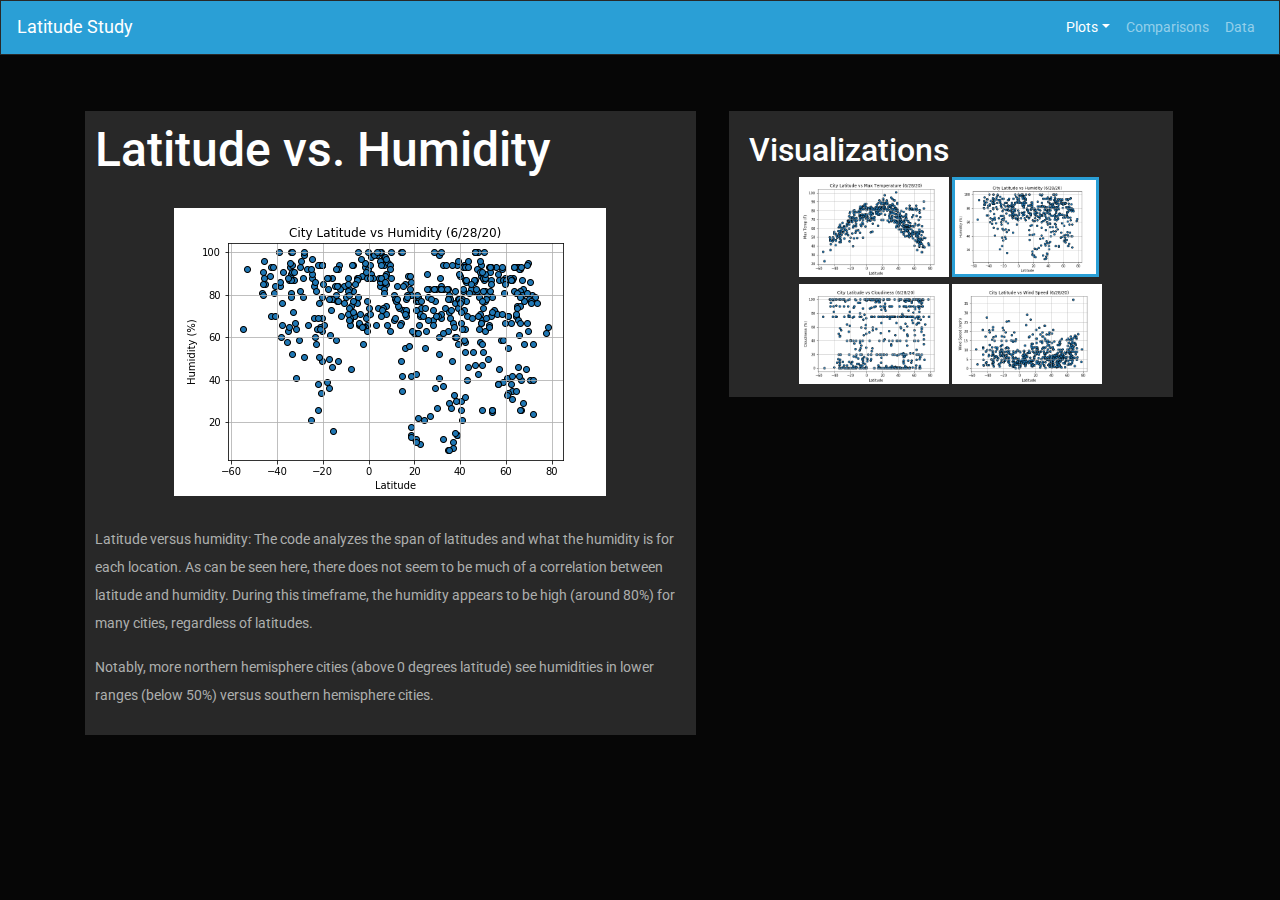
<file: humidity.html>
<!DOCTYPE html>
<html lang="en">

<head>
  <meta charset="UTF-8">
  <meta name="viewport" content="width=device-width, initial-scale=1.0">
  <title>Humidity</title>
  <link rel="stylesheet" href="bootstrap.css">
  <link rel="stylesheet" href="style.css">
</head>

<body>
  <!-- navbar -->
  <!-- source code from Bootstrap -->
  <nav class="navbar navbar-expand-lg navbar-dark bg-primary">
    <a class="navbar-brand" href="index.html">Latitude Study</a>
    <button class="navbar-toggler" type="button" data-toggle="collapse" data-target="#navbarColor01"
      aria-controls="navbarColor01" aria-expanded="false" aria-label="Toggle navigation">
      <span class="navbar-toggler-icon"></span>
    </button>

    <div class="collapse navbar-collapse" id="navbarColor01">
      <ul class="navbar-nav ml-auto">

        <li class="nav-item dropdown active">
          <a class="nav-link dropdown-toggle" data-toggle="dropdown" href="#" role="button" aria-haspopup="true"
            aria-expanded="false">Plots</a>
          <div class="dropdown-menu">
            <a class="dropdown-item" href="max_temp.html">Maximum Temperature</a>
            <a class="dropdown-item" href="humidity.html">Humidity</a>
            <a class="dropdown-item" href="cloudiness.html">Cloudiness</a>
            <a class="dropdown-item" href="wind_speed.html">Wind Speed</a>
        </li>

        <li class="nav-item">
          <a class="nav-link" href="comparisons.html">Comparisons</a>
        </li>
        <li class="nav-item">
          <a class="nav-link" href="data.html">Data</a>
        </li>
      </ul>
    </div>
  </nav>


  <main class="container">
    <section id="main-analysis">

      <h2 class = "h2_bottom">Latitude vs. Humidity</h2>
      <img class="image_center bottom_padding" src="Humidity_vs_Latitude.png" alt="Humidity image">

      <p class = "line_space">
        Latitude versus humidity: The code analyzes the span of latitudes and what the humidity is for each
        location. As can be seen here, there does not seem to be much of a correlation between latitude and humidity.
        During this timeframe, the humidity appears to be high (around 80%) for many cities, regardless of latitudes.
        </p>
        <p class = "line_space">
          Notably, more northern hemisphere cities (above 0 degrees latitude) see humidities in lower ranges (below 50%)
          versus southern hemisphere cities.
        </p>
    </section>

  </main>
  <main class="container">

    <section id="visualizations">
      <section id="figure">
        <h4>Visualizations</h4>

        <a href="max_temp.html">
          <img class="image-1" src="Max_Temp_vs_Latitude.png" alt="Max Temp picture">
        </a>
        <a href="humidity.html">
          <img class="image-2 border_img" src="Humidity_vs_Latitude.png" alt="Humidity picture">
        </a>
        <a href="cloudiness.html">
          <img class="image-3" src="Cloudiness_vs_Latitude.png" alt="Cloudiness picture">
        </a>
        <a href="wind_speed.html">
          <img class="image-4" src="Wind_Speed_vs_Latitude.png" alt="Wind Speed picture">
        </a>
      </section>
    </section>
  </main>

  <!-- needed to allow navbar functionality -->
  <script src="https://code.jquery.com/jquery-3.5.1.slim.min.js"
    integrity="sha384-DfXdz2htPH0lsSSs5nCTpuj/zy4C+OGpamoFVy38MVBnE+IbbVYUew+OrCXaRkfj"
    crossorigin="anonymous"></script>
  <script src="https://cdn.jsdelivr.net/npm/popper.js@1.16.1/dist/umd/popper.min.js"
    integrity="sha384-9/reFTGAW83EW2RDu2S0VKaIzap3H66lZH81PoYlFhbGU+6BZp6G7niu735Sk7lN"
    crossorigin="anonymous"></script>
  <script src="https://stackpath.bootstrapcdn.com/bootstrap/4.5.1/js/bootstrap.min.js"
    integrity="sha384-XEerZL0cuoUbHE4nZReLT7nx9gQrQreJekYhJD9WNWhH8nEW+0c5qq7aIo2Wl30J"
    crossorigin="anonymous"></script>

</body>

</html>
</file>
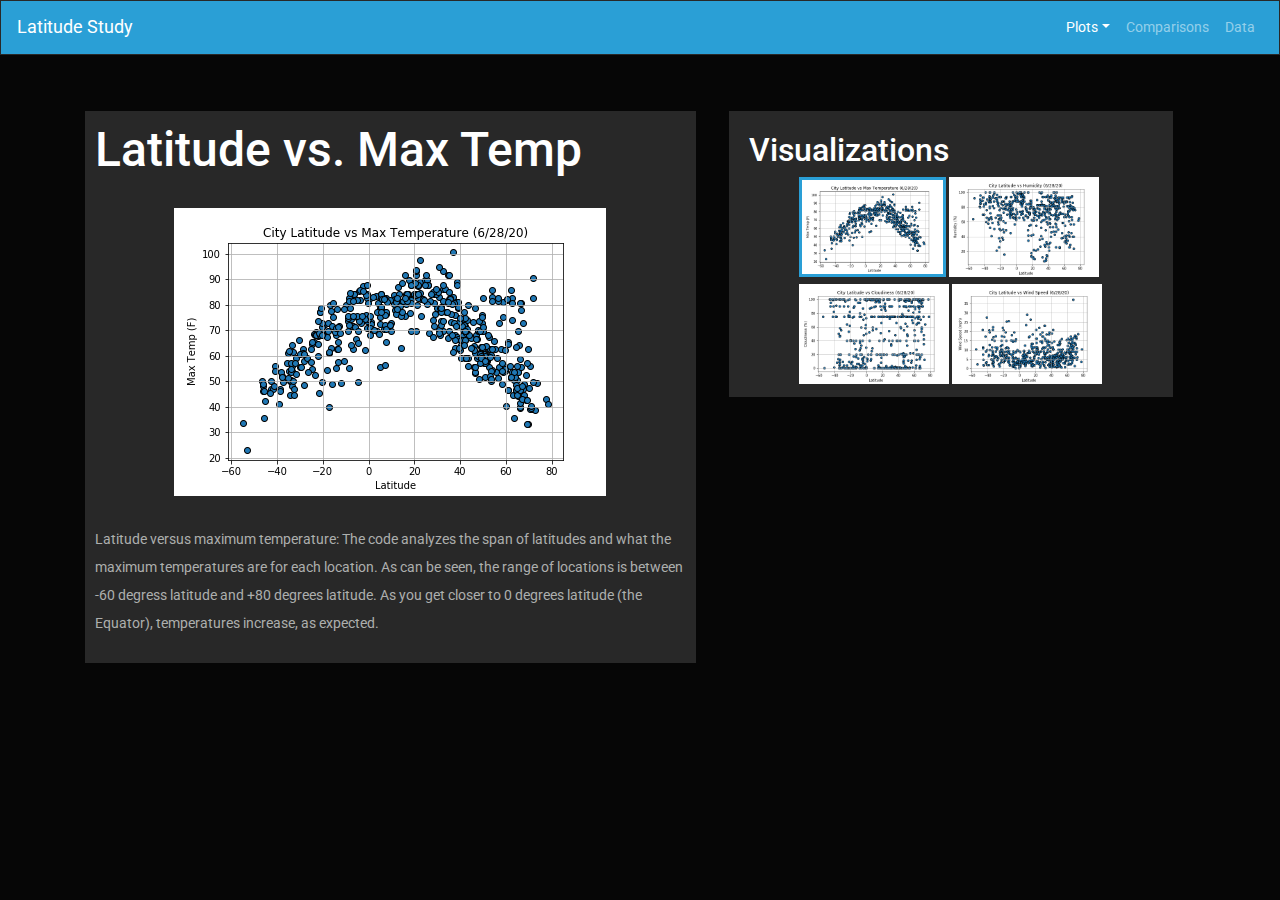
<file: max_temp.html>
<!DOCTYPE html>
<html lang="en">

<head>
  <meta charset="UTF-8">
  <meta name="viewport" content="width=device-width, initial-scale=1.0">
  <title>Max Temp</title>
  <link rel="stylesheet" href="bootstrap.css">
  <link rel="stylesheet" href="style.css">
</head>

<body>

  <!-- navbar -->
  <!-- source code from Bootstrap -->
  <nav class="navbar navbar-expand-lg navbar-dark bg-primary">
    <a class="navbar-brand" href="index.html">Latitude Study</a>
    <button class="navbar-toggler" type="button" data-toggle="collapse" data-target="#navbarColor01"
      aria-controls="navbarColor01" aria-expanded="false" aria-label="Toggle navigation">
      <span class="navbar-toggler-icon"></span>
    </button>

    <div class="collapse navbar-collapse" id="navbarColor01">
      <ul class="navbar-nav ml-auto">

        <li class="nav-item dropdown active">
          <a class="nav-link dropdown-toggle" data-toggle="dropdown" href="#" role="button" aria-haspopup="true"
            aria-expanded="false">Plots</a>
          <div class="dropdown-menu">
            <a class="dropdown-item" href="max_temp.html">Maximum Temperature</a>
            <a class="dropdown-item" href="humidity.html">Humidity</a>
            <a class="dropdown-item" href="cloudiness.html">Cloudiness</a>
            <a class="dropdown-item" href="wind_speed.html">Wind Speed</a>
        </li>

        <li class="nav-item">
          <a class="nav-link" href="comparisons.html">Comparisons</a>
        </li>
        <li class="nav-item">
          <a class="nav-link" href="data.html">Data</a>
        </li>
      </ul>
    </div>
  </nav>


  <main class="container">
    <section id="main-analysis">

      <h2 class = "h2_bottom">Latitude vs. Max Temp</h2>
      <img class="image_center bottom_padding" src="Max_Temp_vs_Latitude.png" alt="Max temp image">

      <p class = "line_space">Latitude versus maximum temperature: The code analyzes the span of latitudes and what the maximum temperatures
        are for each location. As can be seen, the range of locations is between -60 degress latitude and +80 degrees
        latitude. As you get closer to 0 degrees latitude (the Equator), temperatures increase, as expected.</p>
    </section>

  </main>
  <main class="container">

    <section id="visualizations">
      <section id="figure">
        <h4>Visualizations</h4>

        <a href="max_temp.html">
          <img class="image-1 border_img" src="Max_Temp_vs_Latitude.png" alt="Max Temp picture">
        </a>
        <a href="humidity.html">
          <img class="image-2" src="Humidity_vs_Latitude.png" alt="Humidity picture">
        </a>
        <a href="cloudiness.html">
          <img class="image-3" src="Cloudiness_vs_Latitude.png" alt="Cloudiness picture">
        </a>
        <a href="wind_speed.html">
          <img class="image-4" src="Wind_Speed_vs_Latitude.png" alt="Wind Speed picture">
        </a>
      </section>
    </section>
  </main>

  <!-- needed to allow navbar functionality -->
  <script src="https://code.jquery.com/jquery-3.5.1.slim.min.js"
    integrity="sha384-DfXdz2htPH0lsSSs5nCTpuj/zy4C+OGpamoFVy38MVBnE+IbbVYUew+OrCXaRkfj"
    crossorigin="anonymous"></script>
  <script src="https://cdn.jsdelivr.net/npm/popper.js@1.16.1/dist/umd/popper.min.js"
    integrity="sha384-9/reFTGAW83EW2RDu2S0VKaIzap3H66lZH81PoYlFhbGU+6BZp6G7niu735Sk7lN"
    crossorigin="anonymous"></script>
  <script src="https://stackpath.bootstrapcdn.com/bootstrap/4.5.1/js/bootstrap.min.js"
    integrity="sha384-XEerZL0cuoUbHE4nZReLT7nx9gQrQreJekYhJD9WNWhH8nEW+0c5qq7aIo2Wl30J"
    crossorigin="anonymous"></script>

</body>

</html>
</file>
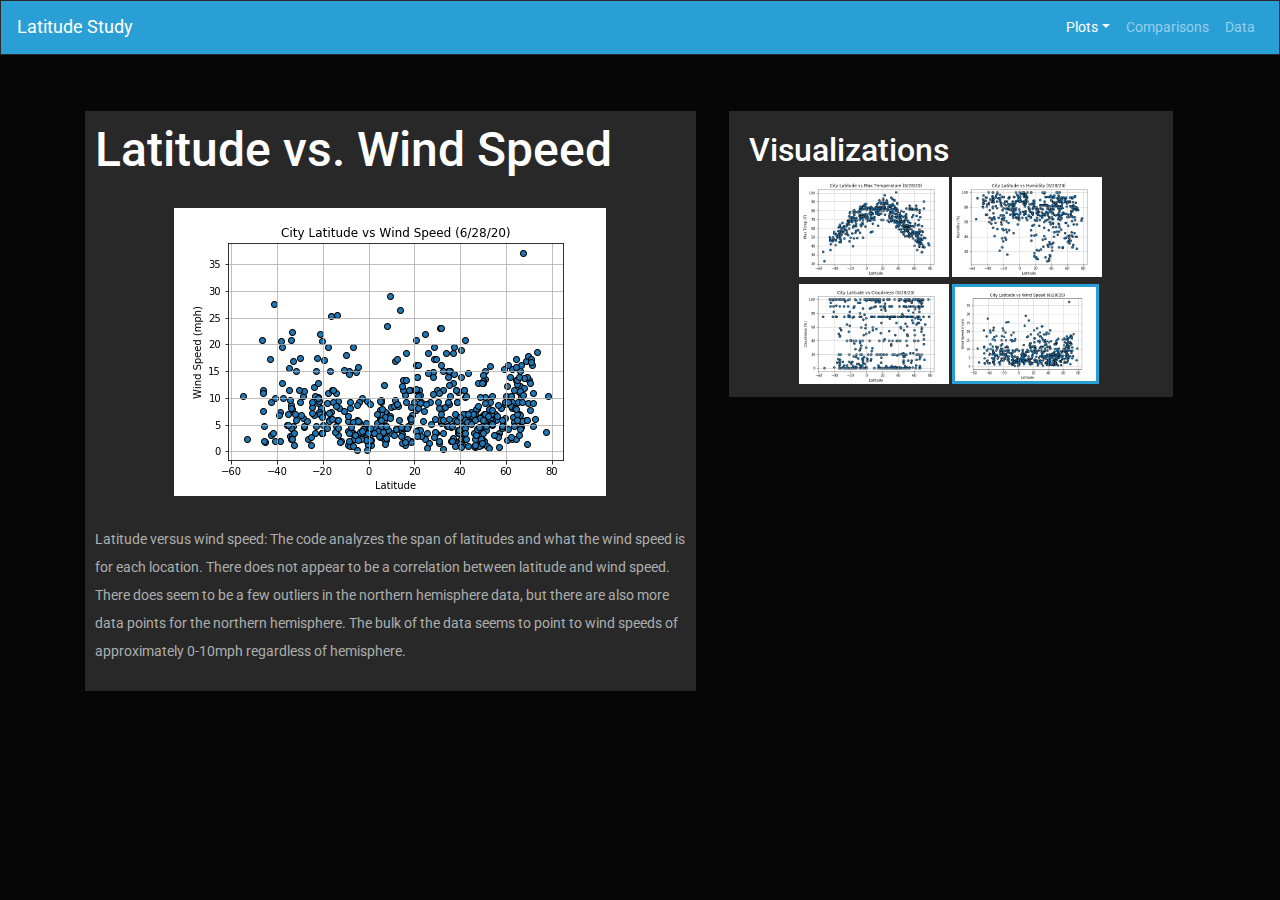
<file: wind_speed.html>
<!DOCTYPE html>
<html lang="en">

<head>
  <meta charset="UTF-8">
  <meta name="viewport" content="width=device-width, initial-scale=1.0">
  <title>Wind Speed</title>
  <link rel="stylesheet" href="bootstrap.css">
  <link rel="stylesheet" href="style.css">
</head>

<body>

  <!-- navbar -->
  <!-- source code from Bootstrap -->
  <nav class="navbar navbar-expand-lg navbar-dark bg-primary">
    <a class="navbar-brand" href="index.html">Latitude Study</a>
    <button class="navbar-toggler" type="button" data-toggle="collapse" data-target="#navbarColor01"
      aria-controls="navbarColor01" aria-expanded="false" aria-label="Toggle navigation">
      <span class="navbar-toggler-icon"></span>
    </button>

    <div class="collapse navbar-collapse" id="navbarColor01">
      <ul class="navbar-nav ml-auto">

        <li class="nav-item dropdown active">
          <a class="nav-link dropdown-toggle" data-toggle="dropdown" href="#" role="button" aria-haspopup="true"
            aria-expanded="false">Plots</a>
          <div class="dropdown-menu">
            <a class="dropdown-item" href="max_temp.html">Maximum Temperature</a>
            <a class="dropdown-item" href="humidity.html">Humidity</a>
            <a class="dropdown-item" href="cloudiness.html">Cloudiness</a>
            <a class="dropdown-item" href="wind_speed.html">Wind Speed</a>
        </li>

        <li class="nav-item">
          <a class="nav-link" href="comparisons.html">Comparisons</a>
        </li>
        <li class="nav-item">
          <a class="nav-link" href="data.html">Data</a>
        </li>
      </ul>
    </div>
  </nav>


  <main class="container">
    <section id="main-analysis">

      <h2 class = "h2_bottom">Latitude vs. Wind Speed</h2>
      <img class="image_center bottom_padding" src="Wind_Speed_vs_Latitude.png" alt="Wind Speed image">

      <p class = "line_space">
        Latitude versus wind speed: The code analyzes the span of latitudes and what the wind speed is for each
        location. There does not appear to be a correlation between latitude and wind speed. There does seem to
        be a few outliers in the northern hemisphere data, but there are also more data points for the northern
        hemisphere. The bulk of the data seems to point to wind speeds of approximately 0-10mph regardless of
        hemisphere.</p>
    </section>

  </main>
  <main class="container">

    <section id="visualizations">
      <section id="figure">
        <h4>Visualizations</h4>

        <a href="max_temp.html">
          <img class="image-1" src="Max_Temp_vs_Latitude.png" alt="Max Temp picture">
        </a>
        <a href="humidity.html">
          <img class="image-2" src="Humidity_vs_Latitude.png" alt="Humidity picture">
        </a>
        <a href="cloudiness.html">
          <img class="image-3" src="Cloudiness_vs_Latitude.png" alt="Cloudiness picture">
        </a>
        <a href="wind_speed.html">
          <img class="image-4 border_img" src="Wind_Speed_vs_Latitude.png" alt="Wind Speed picture">
        </a>
      </section>
    </section>
  </main>

  <!-- needed to allow navbar functionality -->
  <script src="https://code.jquery.com/jquery-3.5.1.slim.min.js"
    integrity="sha384-DfXdz2htPH0lsSSs5nCTpuj/zy4C+OGpamoFVy38MVBnE+IbbVYUew+OrCXaRkfj"
    crossorigin="anonymous"></script>
  <script src="https://cdn.jsdelivr.net/npm/popper.js@1.16.1/dist/umd/popper.min.js"
    integrity="sha384-9/reFTGAW83EW2RDu2S0VKaIzap3H66lZH81PoYlFhbGU+6BZp6G7niu735Sk7lN"
    crossorigin="anonymous"></script>
  <script src="https://stackpath.bootstrapcdn.com/bootstrap/4.5.1/js/bootstrap.min.js"
    integrity="sha384-XEerZL0cuoUbHE4nZReLT7nx9gQrQreJekYhJD9WNWhH8nEW+0c5qq7aIo2Wl30J"
    crossorigin="anonymous"></script>

</body>

</html>
</file>
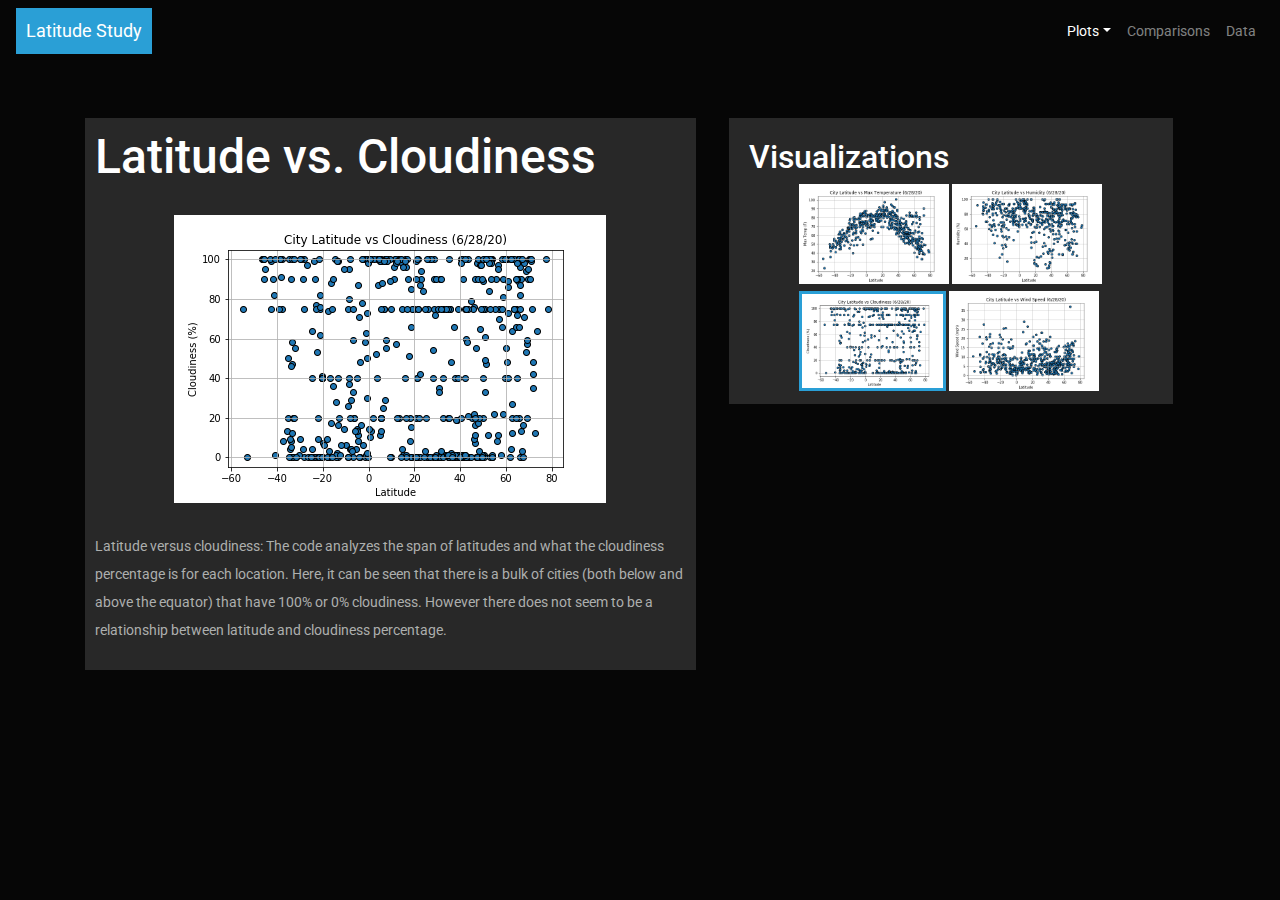
<file: WebVisualizations/cloudiness.html>
<!DOCTYPE html>
<html lang="en">

<head>
  <meta charset="UTF-8">
  <meta name="viewport" content="width=device-width, initial-scale=1.0">
  <title>Cloudiness</title>
  <!-- bootstrap style.css file -->
  <link rel="stylesheet" href="bootstrap.css">
  <!-- custom stylesheet -->
  <link rel="stylesheet" href="style.css">
</head>

<body>

  <!-- navbar -->
  <!-- source code from Bootstrap (https://bootswatch.com/cyborg/) -->
  <nav class="navbar navbar-expand-lg navbar-dark nav_color">
    <a class="navbar-brand bg-primary nav_padding" href="../index.html">Latitude Study</a>
    <button class="navbar-toggler" type="button" data-toggle="collapse" data-target="#navbarColor01"
      aria-controls="navbarColor01" aria-expanded="false" aria-label="Toggle navigation">
      <span class="navbar-toggler-icon"></span>
    </button>
    <!-- navbar collapse info (from Bootstrap code) -->
    <div class="collapse navbar-collapse" id="navbarColor01">
      <ul class="navbar-nav ml-auto">
        <!-- dropdown menu details -->
        <li class="nav-item dropdown active">
          <a class="nav-link dropdown-toggle" data-toggle="dropdown" href="#" role="button" aria-haspopup="true"
            aria-expanded="false">Plots</a>
          <div class="dropdown-menu">
            <a class="dropdown-item" href="max_temp.html">Maximum Temperature</a>
            <a class="dropdown-item" href="humidity.html">Humidity</a>
            <a class="dropdown-item" href="cloudiness.html">Cloudiness</a>
            <a class="dropdown-item" href="wind_speed.html">Wind Speed</a>
        </li>
        <!-- other links in navbar -->
        <li class="nav-item">
          <a class="nav-link" href="comparisons.html">Comparisons</a>
        </li>
        <li class="nav-item">
          <a class="nav-link" href="data.html">Data</a>
        </li>
      </ul>
    </div>
  </nav>
  <!-- format main section -->
  <main class="container">
    <section id="main-analysis">
      <!-- title for page -->
      <h2 class="h2_bottom">Latitude vs. Cloudiness</h2>
      <!-- insert image -->
      <img class="image_center bottom_padding" src="Images/Cloudiness_vs_Latitude.png" alt="Cloudiness image">
      <!-- describe plot -->
      <p class="line_space">
        Latitude versus cloudiness: The code analyzes the span of latitudes and what the cloudiness percentage is
        for each location. Here, it can be seen that there is a bulk of cities (both below and above the equator) that
        have 100% or 0% cloudiness. However there does not seem to be a relationship between latitude and cloudiness
        percentage.</p>
    </section>
  </main>

  <!-- format visualizations sidebar -->
  <div class="container">
    <section id="visualizations">
      <section id="figure">
        <!-- title sidebar -->
        <h4>Visualizations</h4>
        <!-- add all sidebar pictures and links -->
        <a href="max_temp.html">
          <img class="image-1" src="Images/Max_Temp_vs_Latitude.png" alt="Max Temp picture">
        </a>
        <a href="humidity.html">
          <img class="image-2" src="Images/Humidity_vs_Latitude.png" alt="Humidity picture">
        </a>
        <a href="cloudiness.html">
          <img class="image-3 border_img" src="Images/Cloudiness_vs_Latitude.png" alt="Cloudiness picture">
        </a>
        <a href="wind_speed.html">
          <img class="image-4" src="Images/Wind_Speed_vs_Latitude.png" alt="Wind Speed picture">
        </a>
      </section>
    </section>
  </div>

  <!-- needed to allow navbar functionality -->
  <script src="https://code.jquery.com/jquery-3.5.1.slim.min.js"
    integrity="sha384-DfXdz2htPH0lsSSs5nCTpuj/zy4C+OGpamoFVy38MVBnE+IbbVYUew+OrCXaRkfj"
    crossorigin="anonymous"></script>
  <script src="https://cdn.jsdelivr.net/npm/popper.js@1.16.1/dist/umd/popper.min.js"
    integrity="sha384-9/reFTGAW83EW2RDu2S0VKaIzap3H66lZH81PoYlFhbGU+6BZp6G7niu735Sk7lN"
    crossorigin="anonymous"></script>
  <script src="https://stackpath.bootstrapcdn.com/bootstrap/4.5.1/js/bootstrap.min.js"
    integrity="sha384-XEerZL0cuoUbHE4nZReLT7nx9gQrQreJekYhJD9WNWhH8nEW+0c5qq7aIo2Wl30J"
    crossorigin="anonymous"></script>

</body>

</html>
</file>
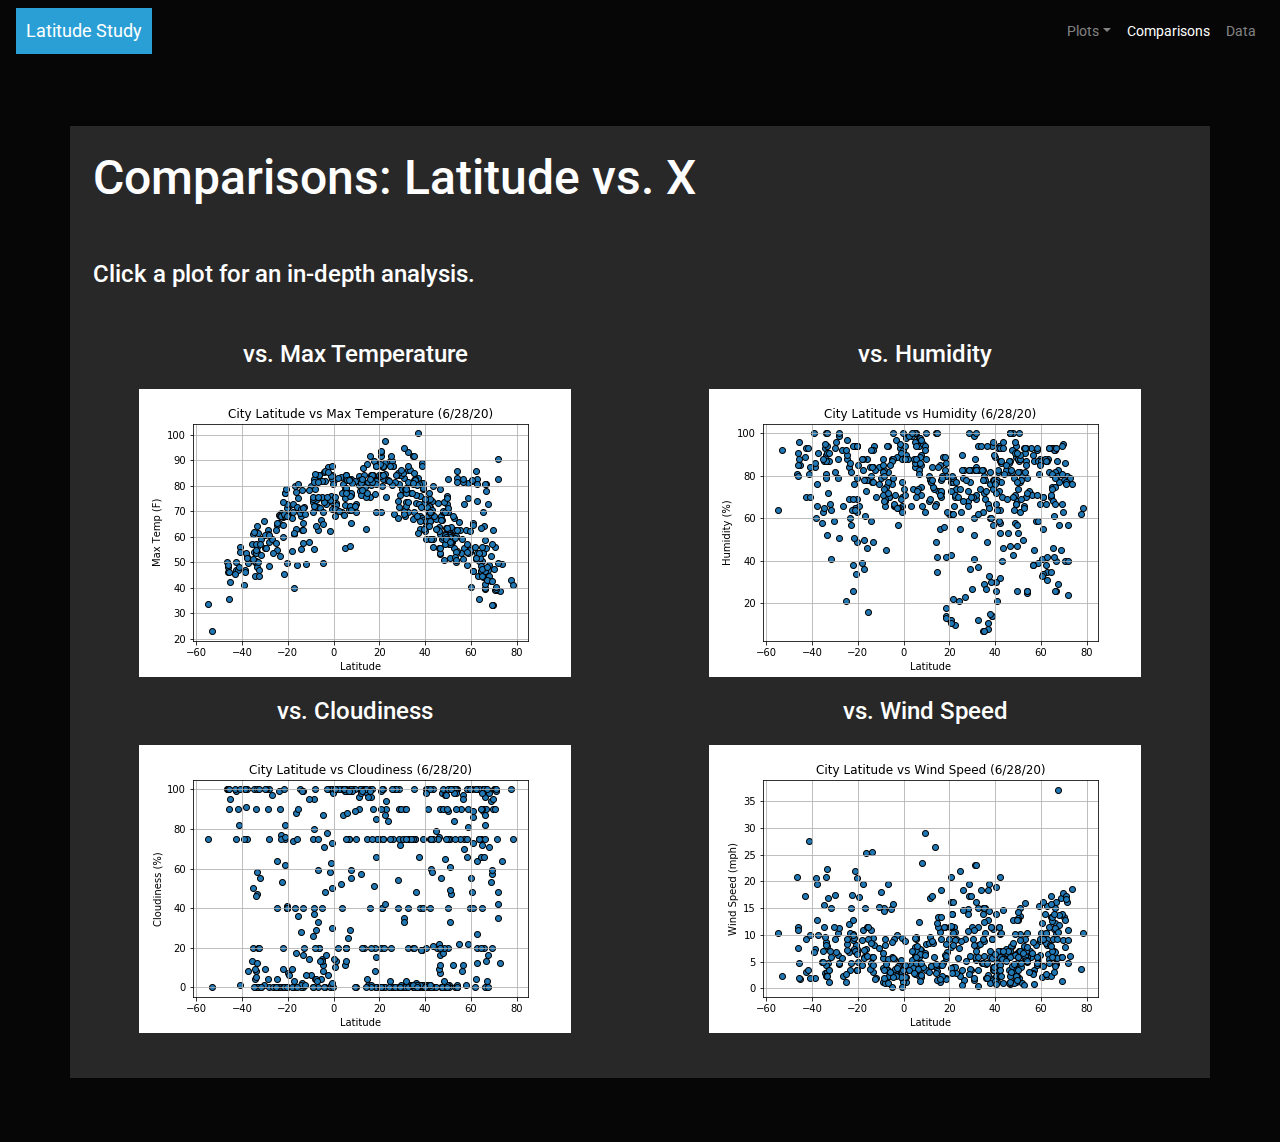
<file: WebVisualizations/comparisons.html>
<!DOCTYPE html>
<html lang="en">

<head>
    <meta charset="UTF-8">
    <meta name="viewport" content="width=device-width, initial-scale=1.0">
    <title>Comparisons</title>
    <!-- bootstrap style.css file -->
    <link rel="stylesheet" href="bootstrap.css">
    <!-- custom stylesheet -->
    <link rel="stylesheet" href="style.css">
</head>

<body>
    <!-- navbar: code from Bootstrap (https://bootswatch.com/cyborg/)-->
    <nav class="navbar navbar-expand-lg navbar-dark nav_color">
        <a class="navbar-brand bg-primary nav_padding" href="../index.html">Latitude Study</a>
        <button class="navbar-toggler" type="button" data-toggle="collapse" data-target="#navbarColor01"
            aria-controls="navbarColor01" aria-expanded="false" aria-label="Toggle navigation">
            <span class="navbar-toggler-icon"></span>
        </button>
        <!-- navbar collapse info (from Bootstrap code) -->
        <div class="collapse navbar-collapse" id="navbarColor01">
            <ul class="navbar-nav ml-auto">
                <!-- dropdown menu details -->
                <li class="nav-item dropdown">
                    <a class="nav-link dropdown-toggle" data-toggle="dropdown" href="#" role="button"
                        aria-haspopup="true" aria-expanded="false">Plots</a>
                    <div class="dropdown-menu">
                        <a class="dropdown-item" href="max_temp.html">Maximum Temperature</a>
                        <a class="dropdown-item" href="humidity.html">Humidity</a>
                        <a class="dropdown-item" href="cloudiness.html">Cloudiness</a>
                        <a class="dropdown-item" href="wind_speed.html">Wind Speed</a>
                </li>
                <!-- other navbar links -->
                <li class="nav-item active">
                    <a class="nav-link" href="comparisons.html">Comparisons</a>
                </li>
                <li class="nav-item">
                    <a class="nav-link" href="data.html">Data</a>
                </li>
            </ul>
        </div>
    </nav>

    <!-- format main section -->
    <div class="container container_margin">
        <!-- add title for page and subtitle -->
        <div class="row background">
            <h2 class="h2_padding">
                Comparisons: Latitude vs. X
            </h2>

        </div>
        <div class="row background">
            <h5 class=h5_padding>
                Click a plot for an in-depth analysis.
            </h5>
        </div>

        <!-- create row with 2 columns  -->
        <!-- add title for plots and images (with links) -->
        <div class="row background">
            <div class="col-md-6">
                <h5 class="h5_comp">
                    vs. Max Temperature
                </h5>
                <a href="max_temp.html">
                    <img class="image_center" src="Images/Max_Temp_vs_Latitude.png" alt="Max Temperature image">
                </a>
            </div>
            <div class="col-md-6">
                <h5 class="h5_comp">
                    vs. Humidity
                </h5>
                <a href="humidity.html">
                    <img class="image_center" src="Images/Humidity_vs_Latitude.png" alt="Humidity image">
                </a>
            </div>
        </div>
        <!-- create row with 2 columns  -->
        <!-- add title for plots and images (with links) -->
        <div class="row background">
            <div class="col-md-6">
                <h5 class="h5_comp">
                    vs. Cloudiness
                </h5>
                <a href="cloudiness.html">
                    <img class="image_center" src="Images/Cloudiness_vs_Latitude.png" alt="Cloudiness image">
                </a>
            </div>
            <div class="col-md-6">
                <h5 class="h5_comp">
                    vs. Wind Speed
                </h5>
                <a href="wind_speed.html">
                    <img class="image_center" src="Images/Wind_Speed_vs_Latitude.png" alt="Wind Speed image">
                </a>
            </div>
        </div>
        <!-- add padding of background color under charts -->
        <div class="row background padding">

        </div>

    </div>

    <!-- needed to allow navbar functionality -->
    <script src="https://code.jquery.com/jquery-3.5.1.slim.min.js"
        integrity="sha384-DfXdz2htPH0lsSSs5nCTpuj/zy4C+OGpamoFVy38MVBnE+IbbVYUew+OrCXaRkfj"
        crossorigin="anonymous"></script>
    <script src="https://cdn.jsdelivr.net/npm/popper.js@1.16.1/dist/umd/popper.min.js"
        integrity="sha384-9/reFTGAW83EW2RDu2S0VKaIzap3H66lZH81PoYlFhbGU+6BZp6G7niu735Sk7lN"
        crossorigin="anonymous"></script>
    <script src="https://stackpath.bootstrapcdn.com/bootstrap/4.5.1/js/bootstrap.min.js"
        integrity="sha384-XEerZL0cuoUbHE4nZReLT7nx9gQrQreJekYhJD9WNWhH8nEW+0c5qq7aIo2Wl30J"
        crossorigin="anonymous"></script>

</body>

</html>
</file>
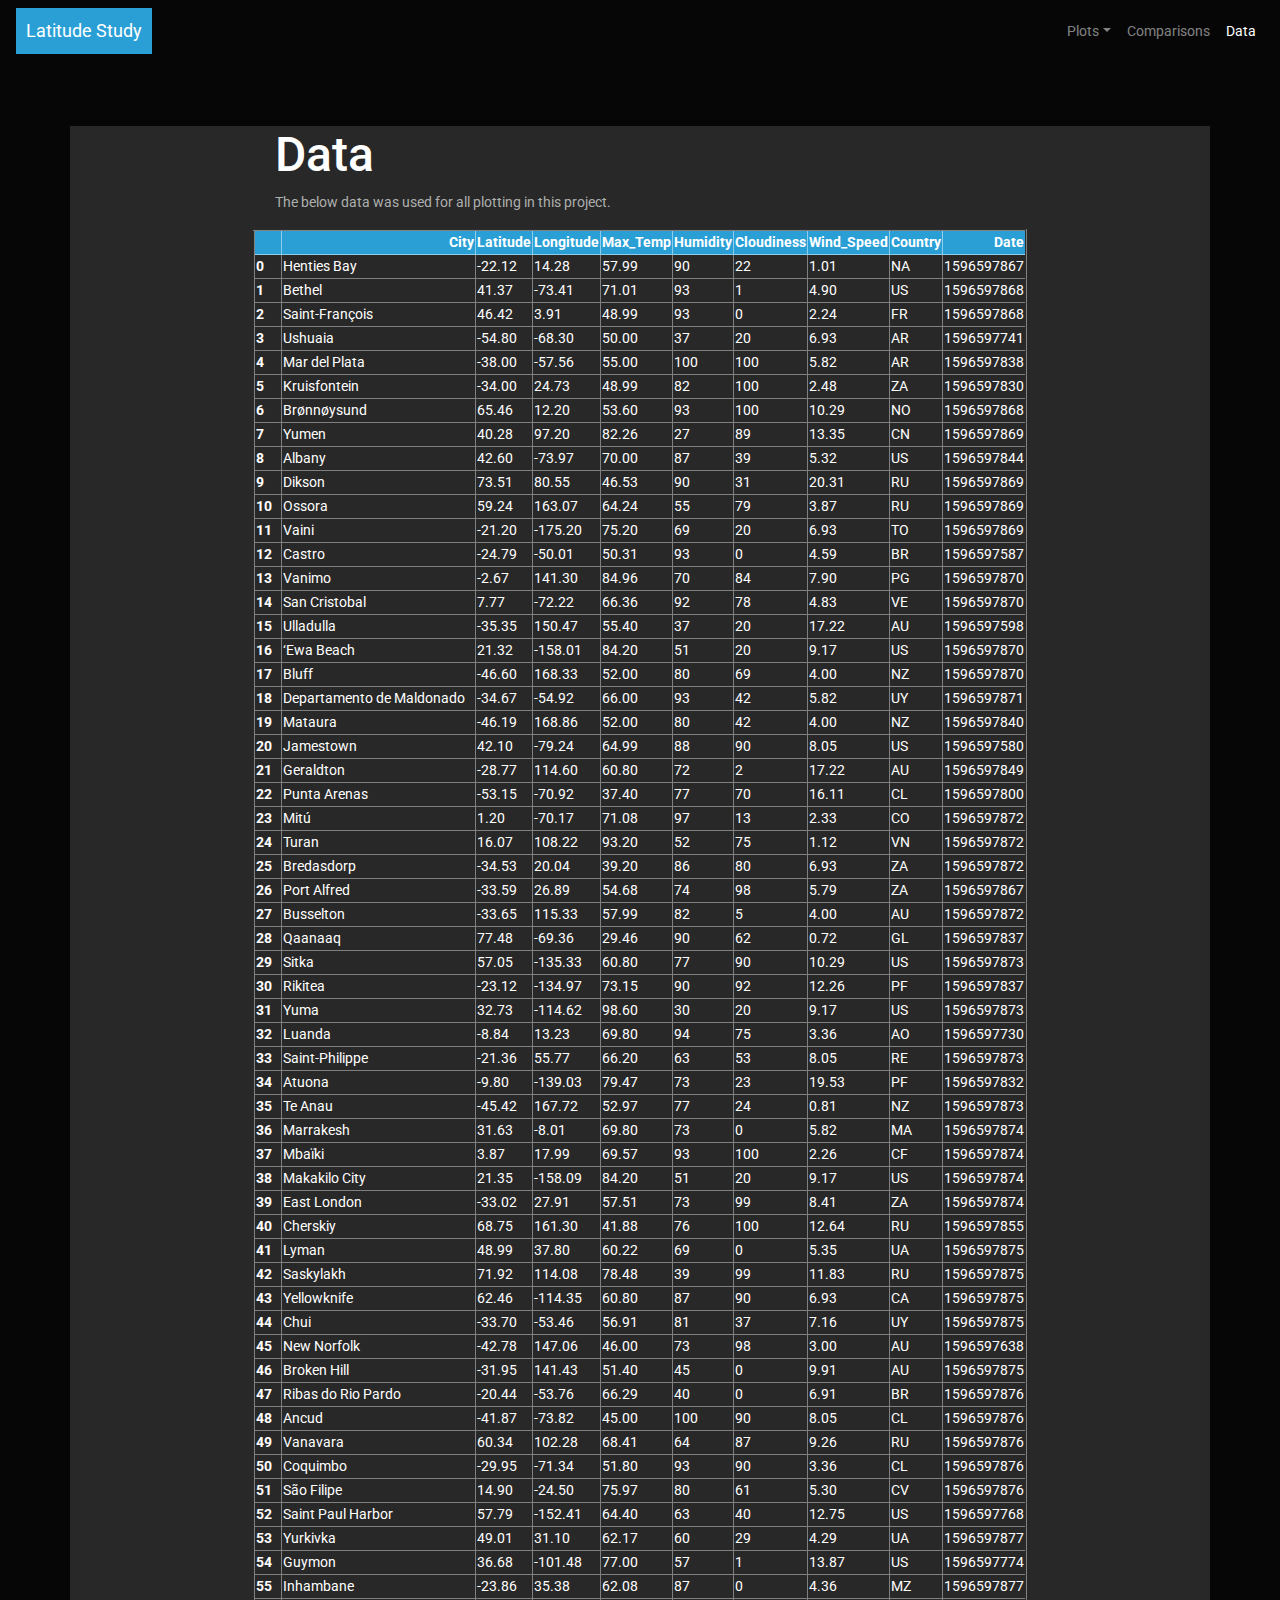
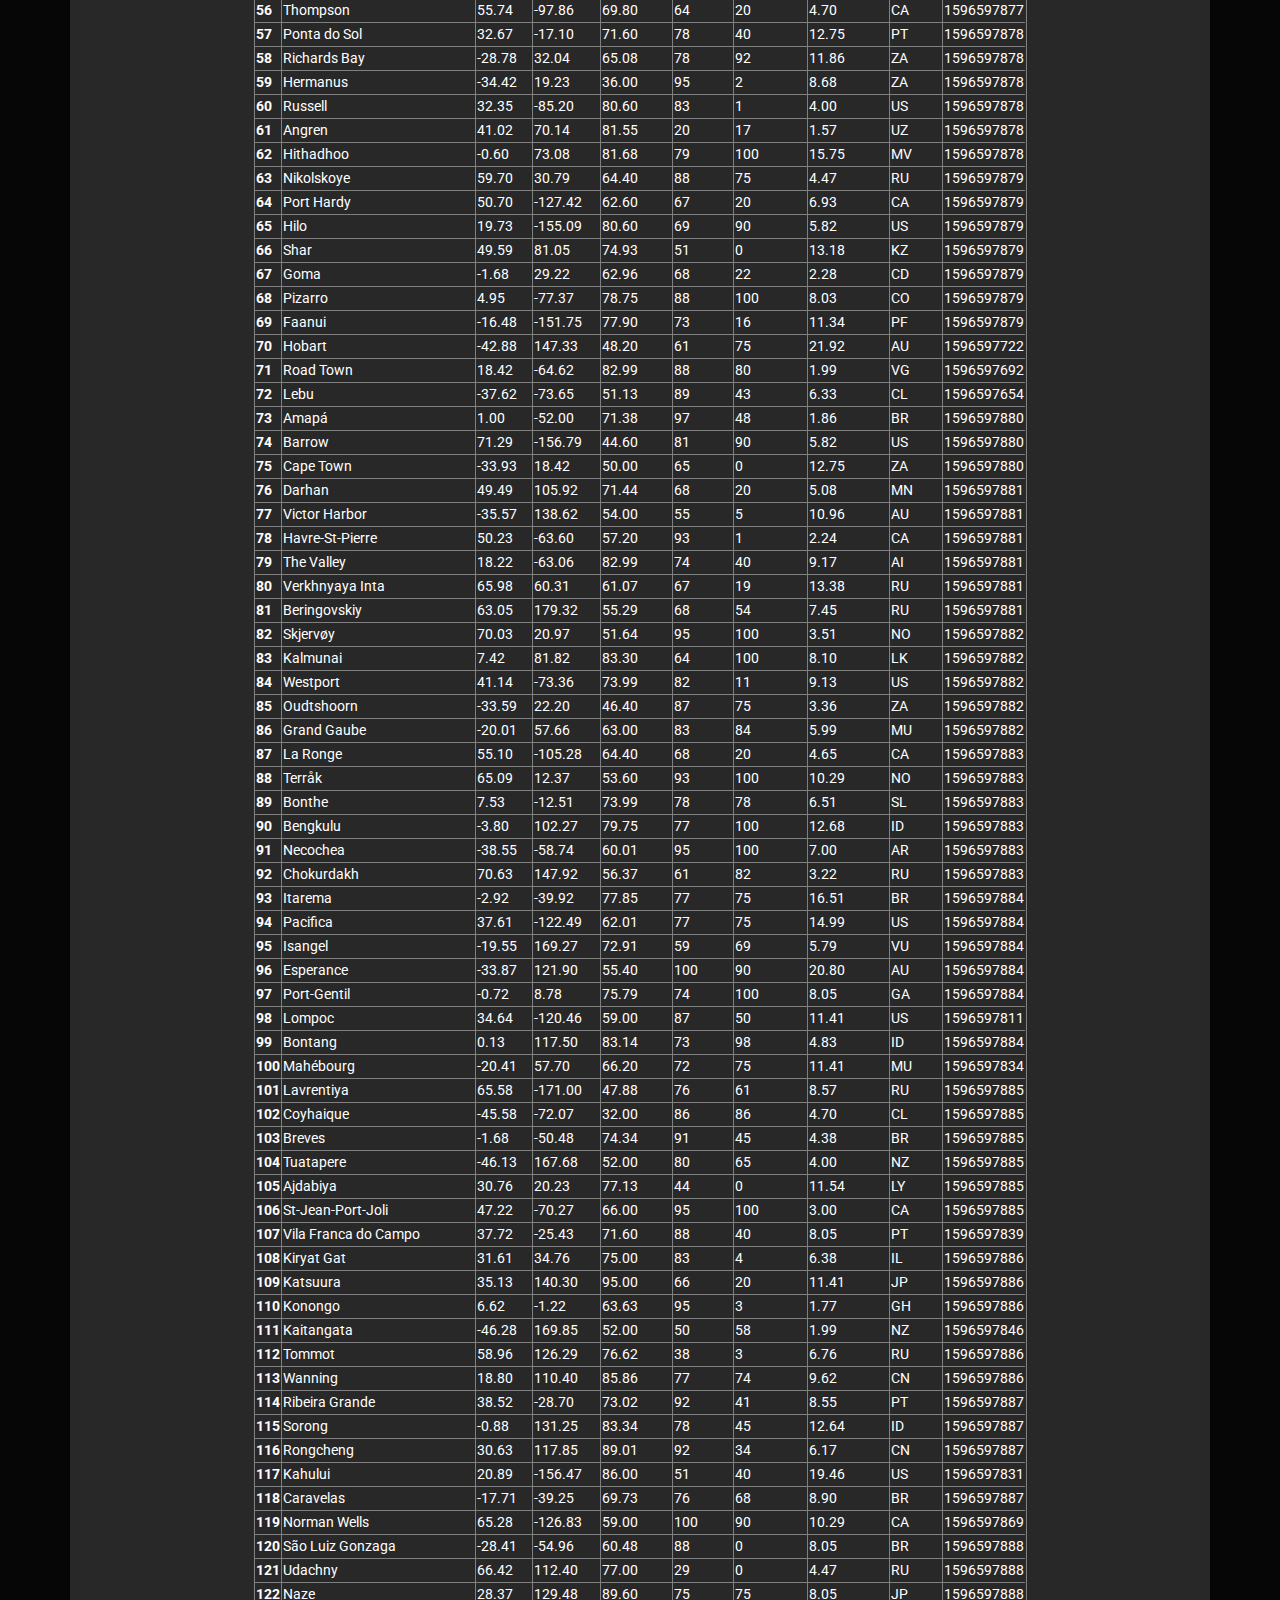
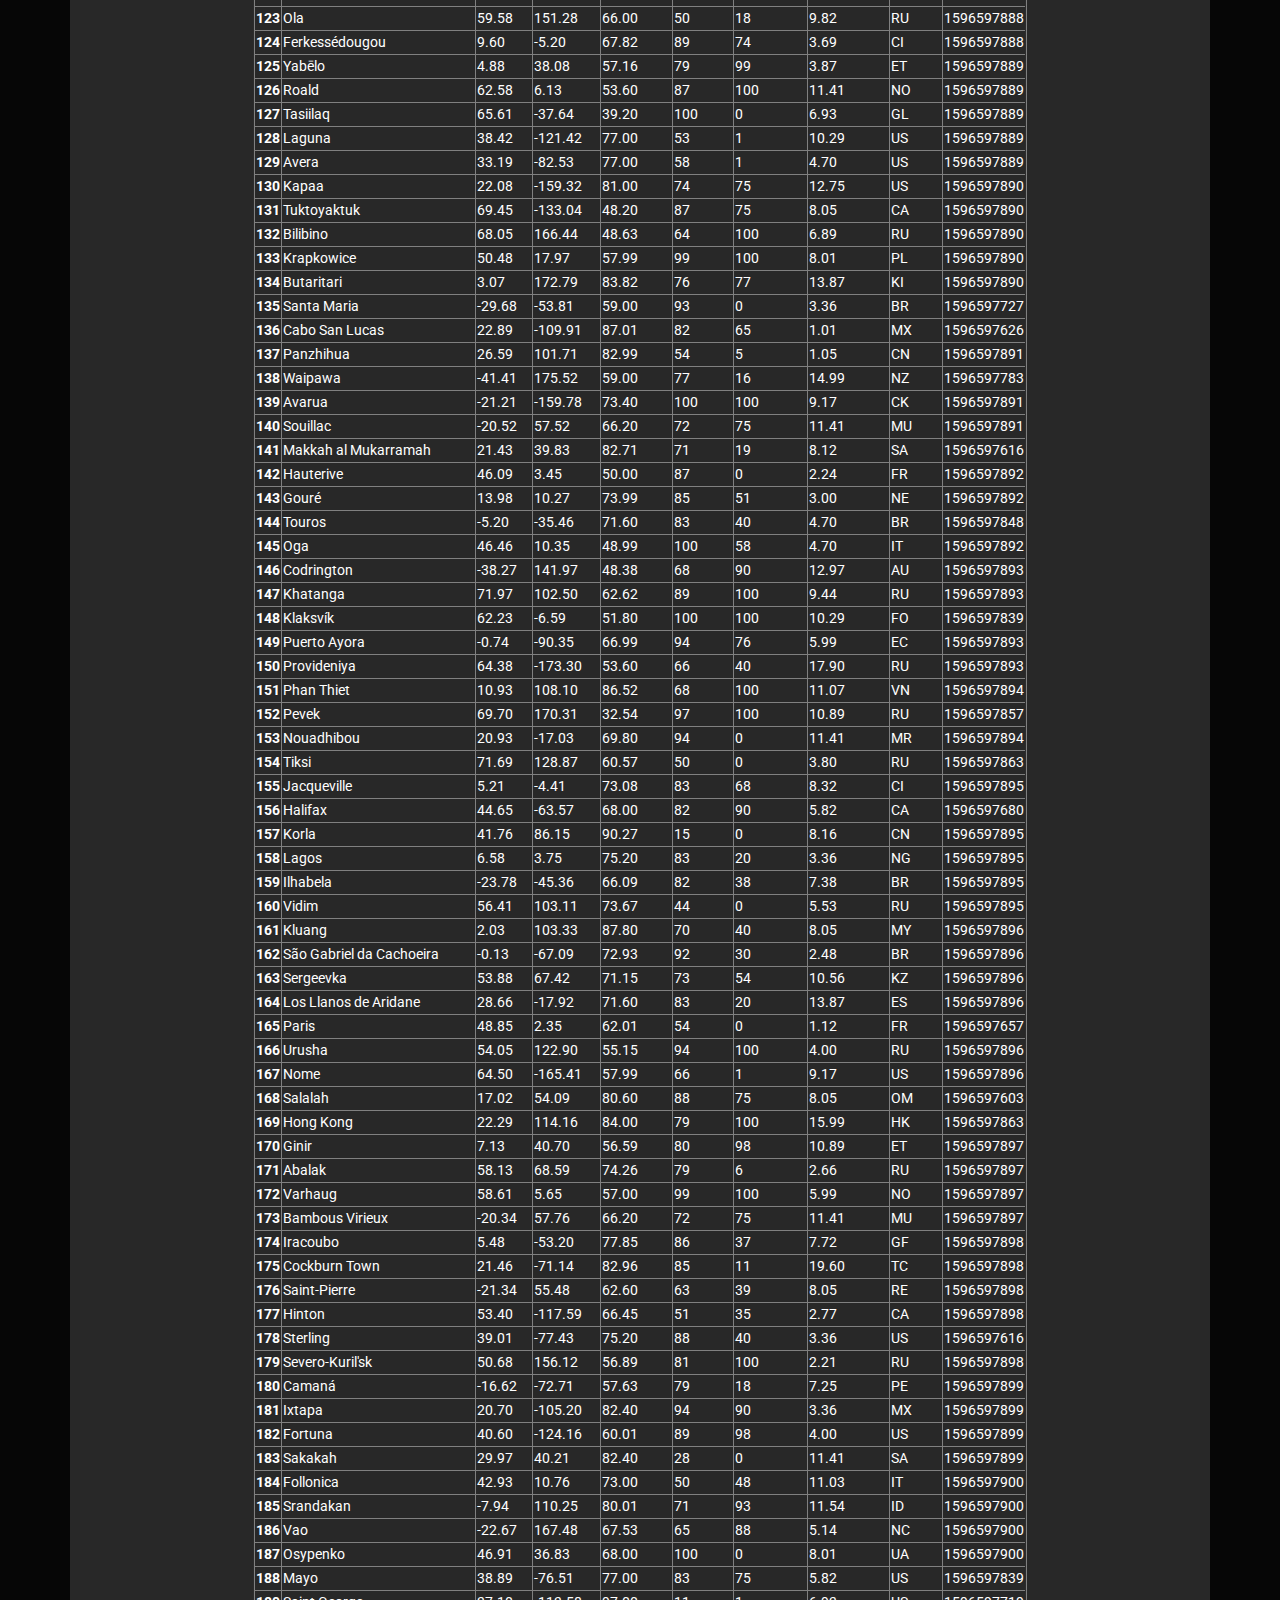
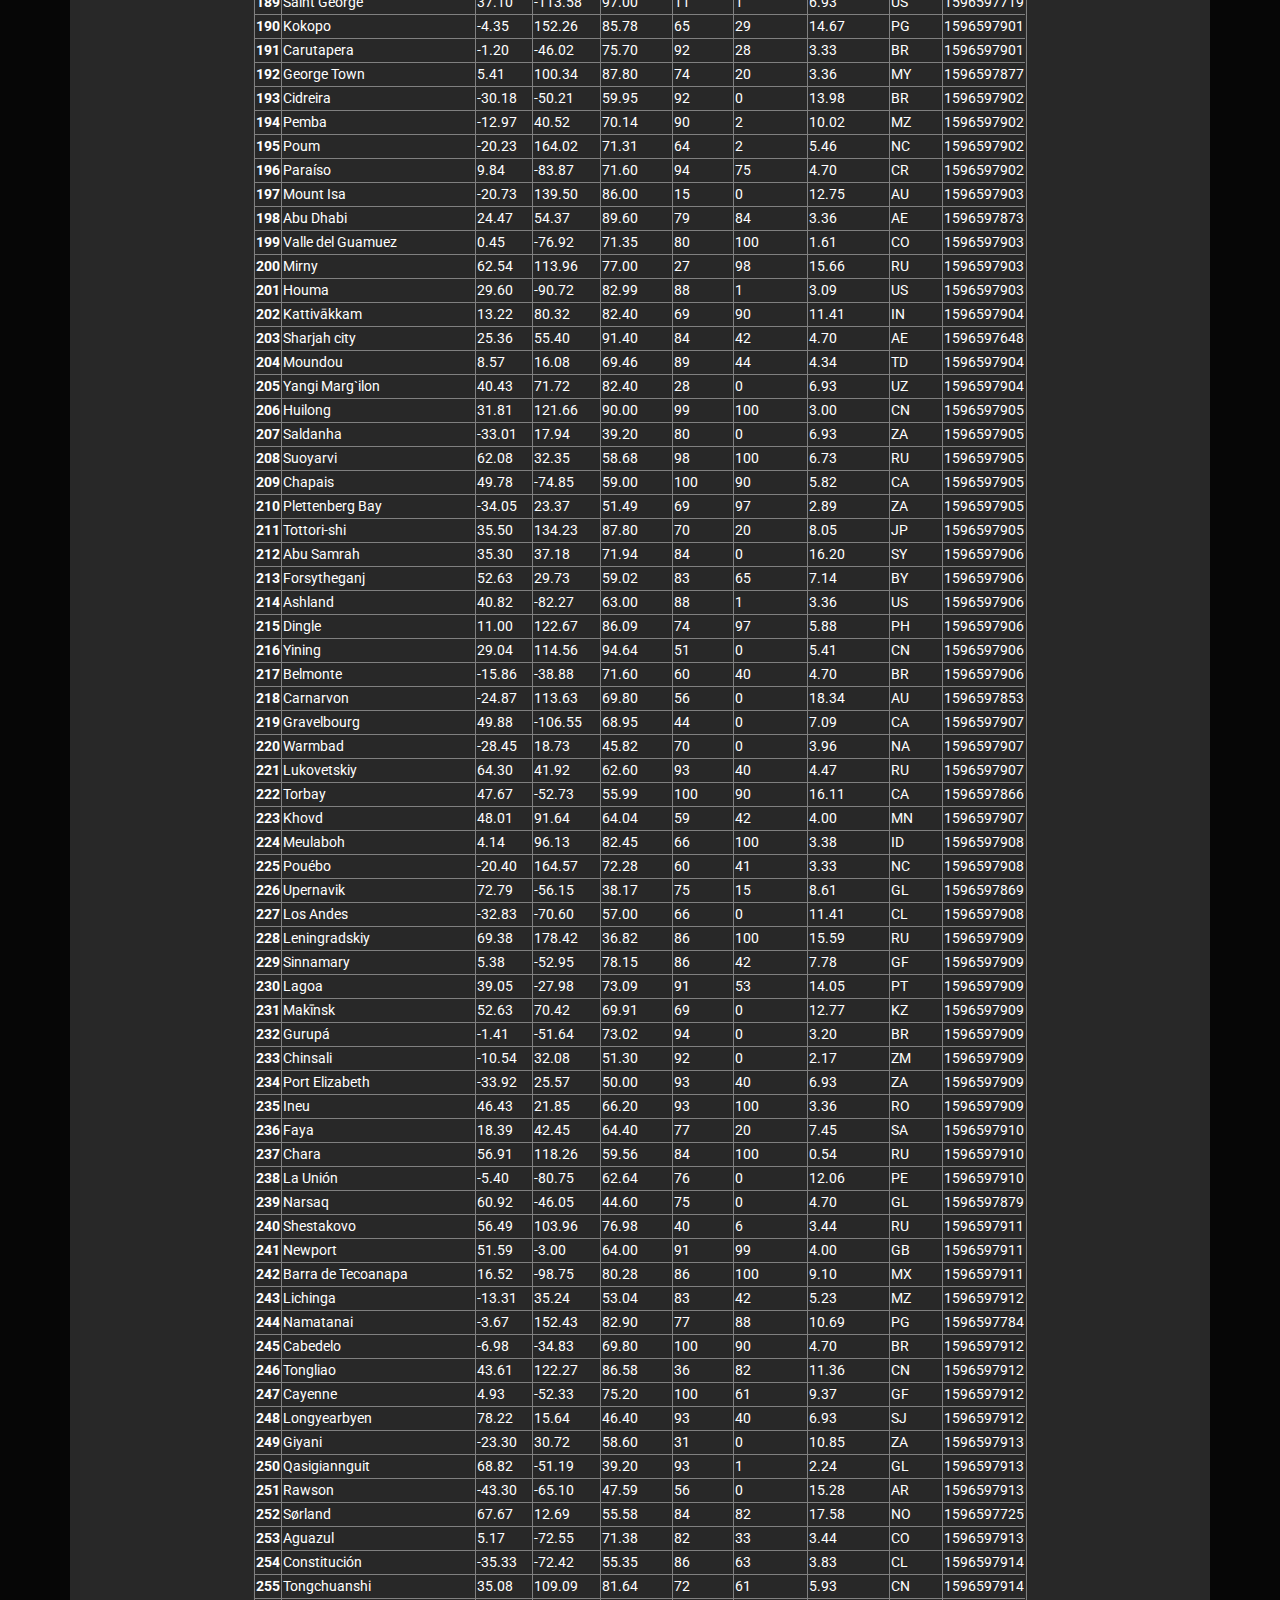
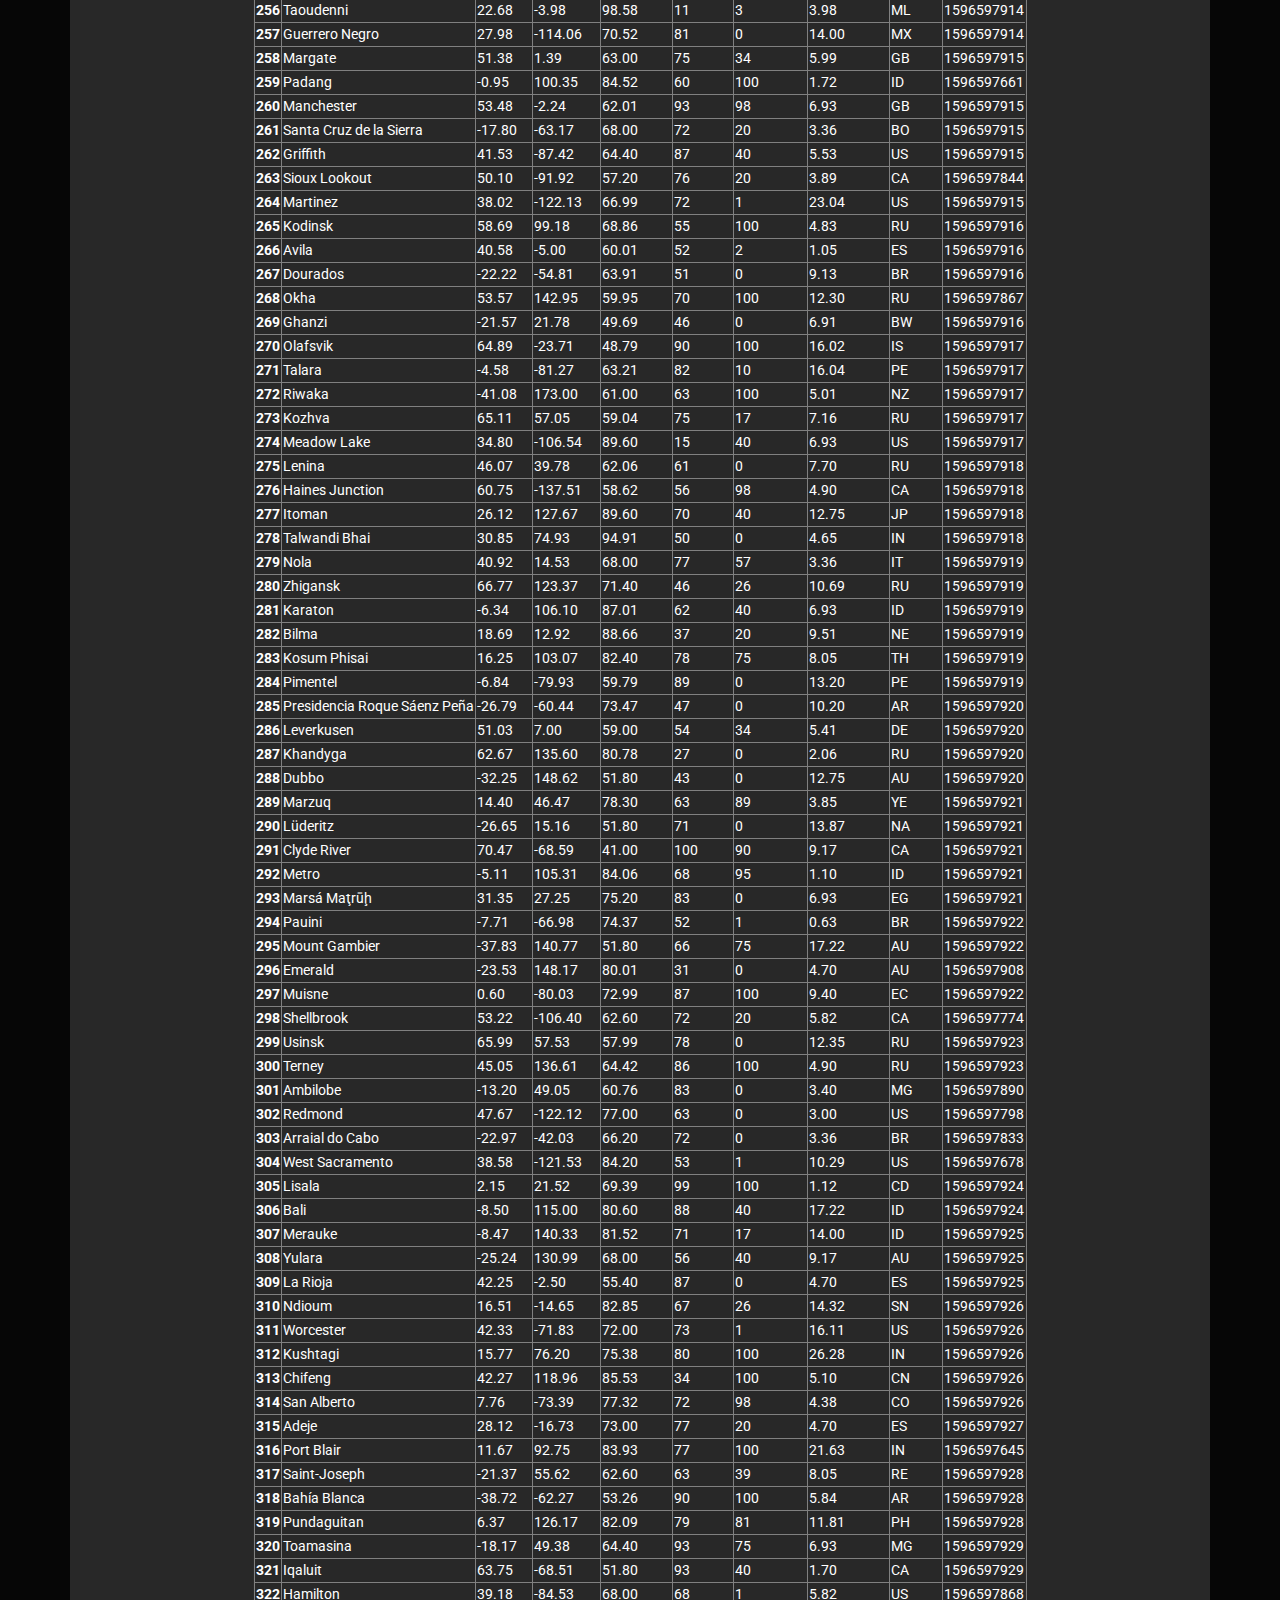
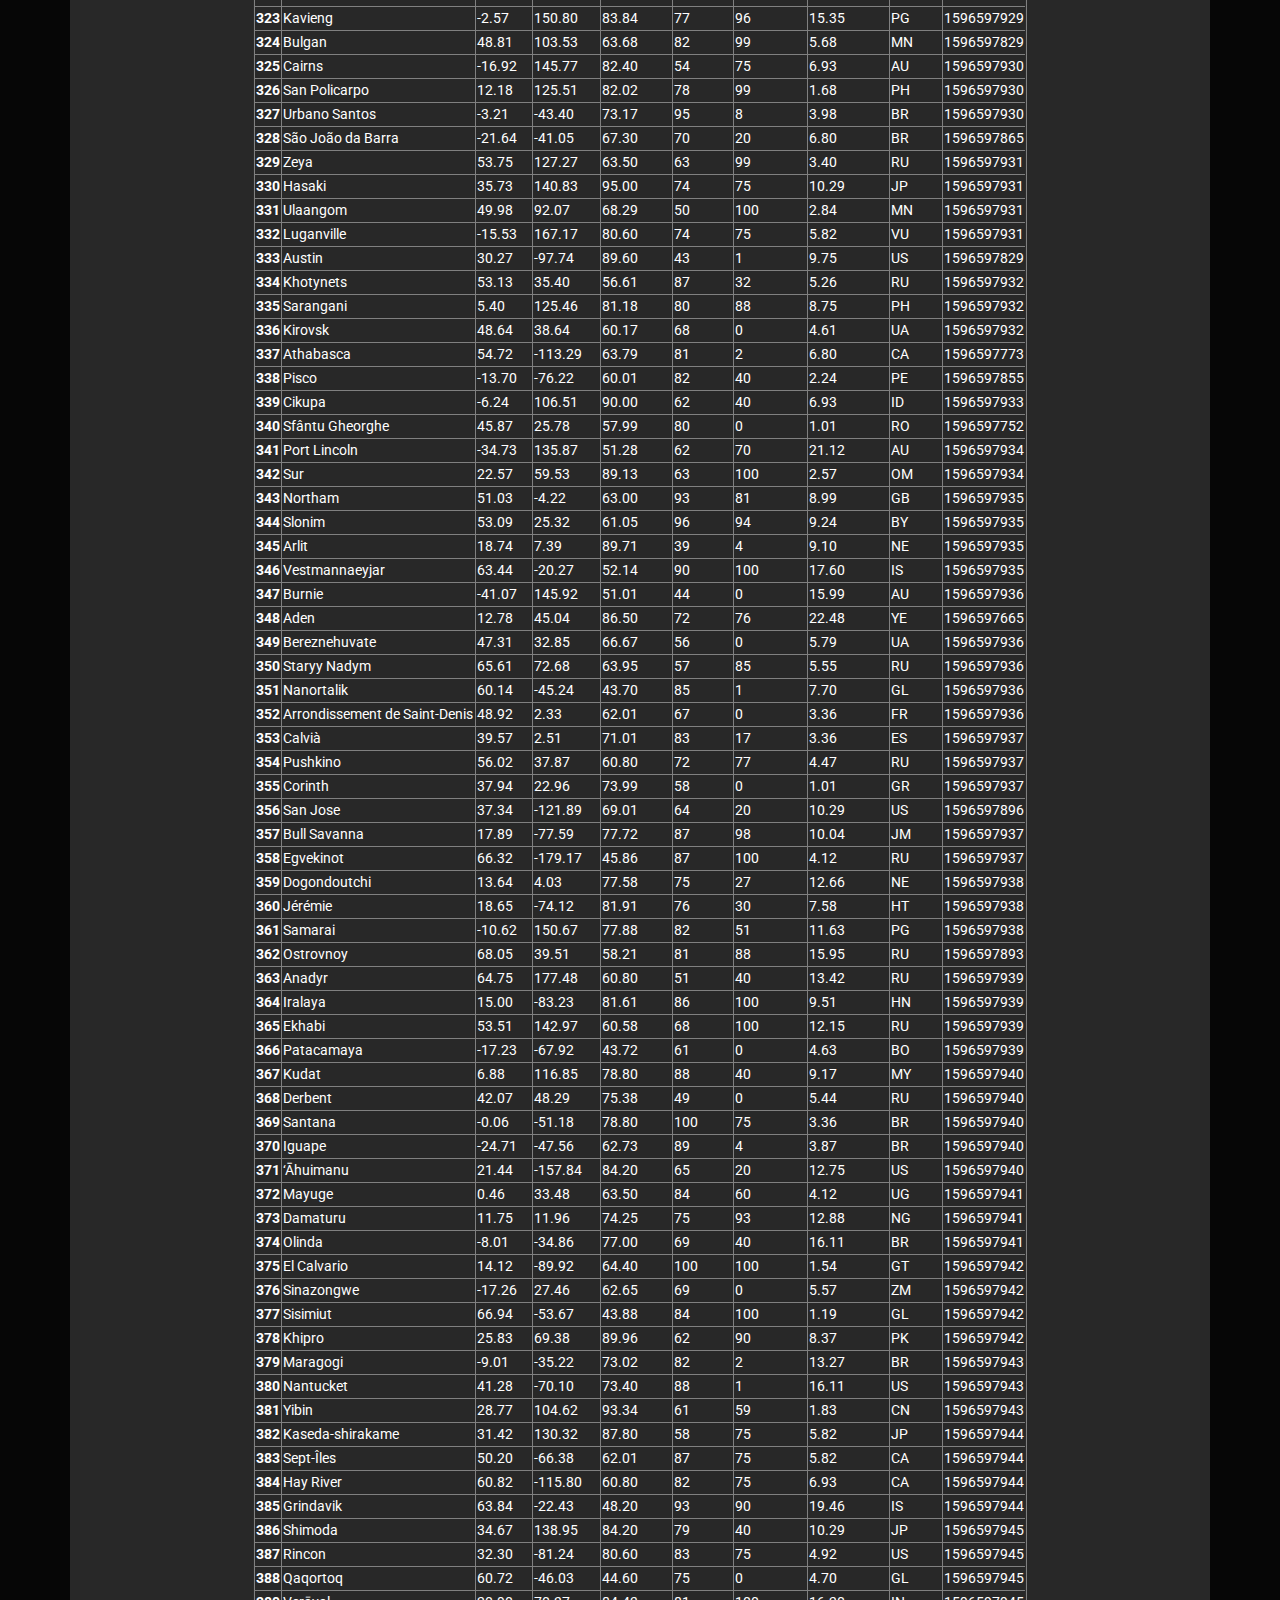
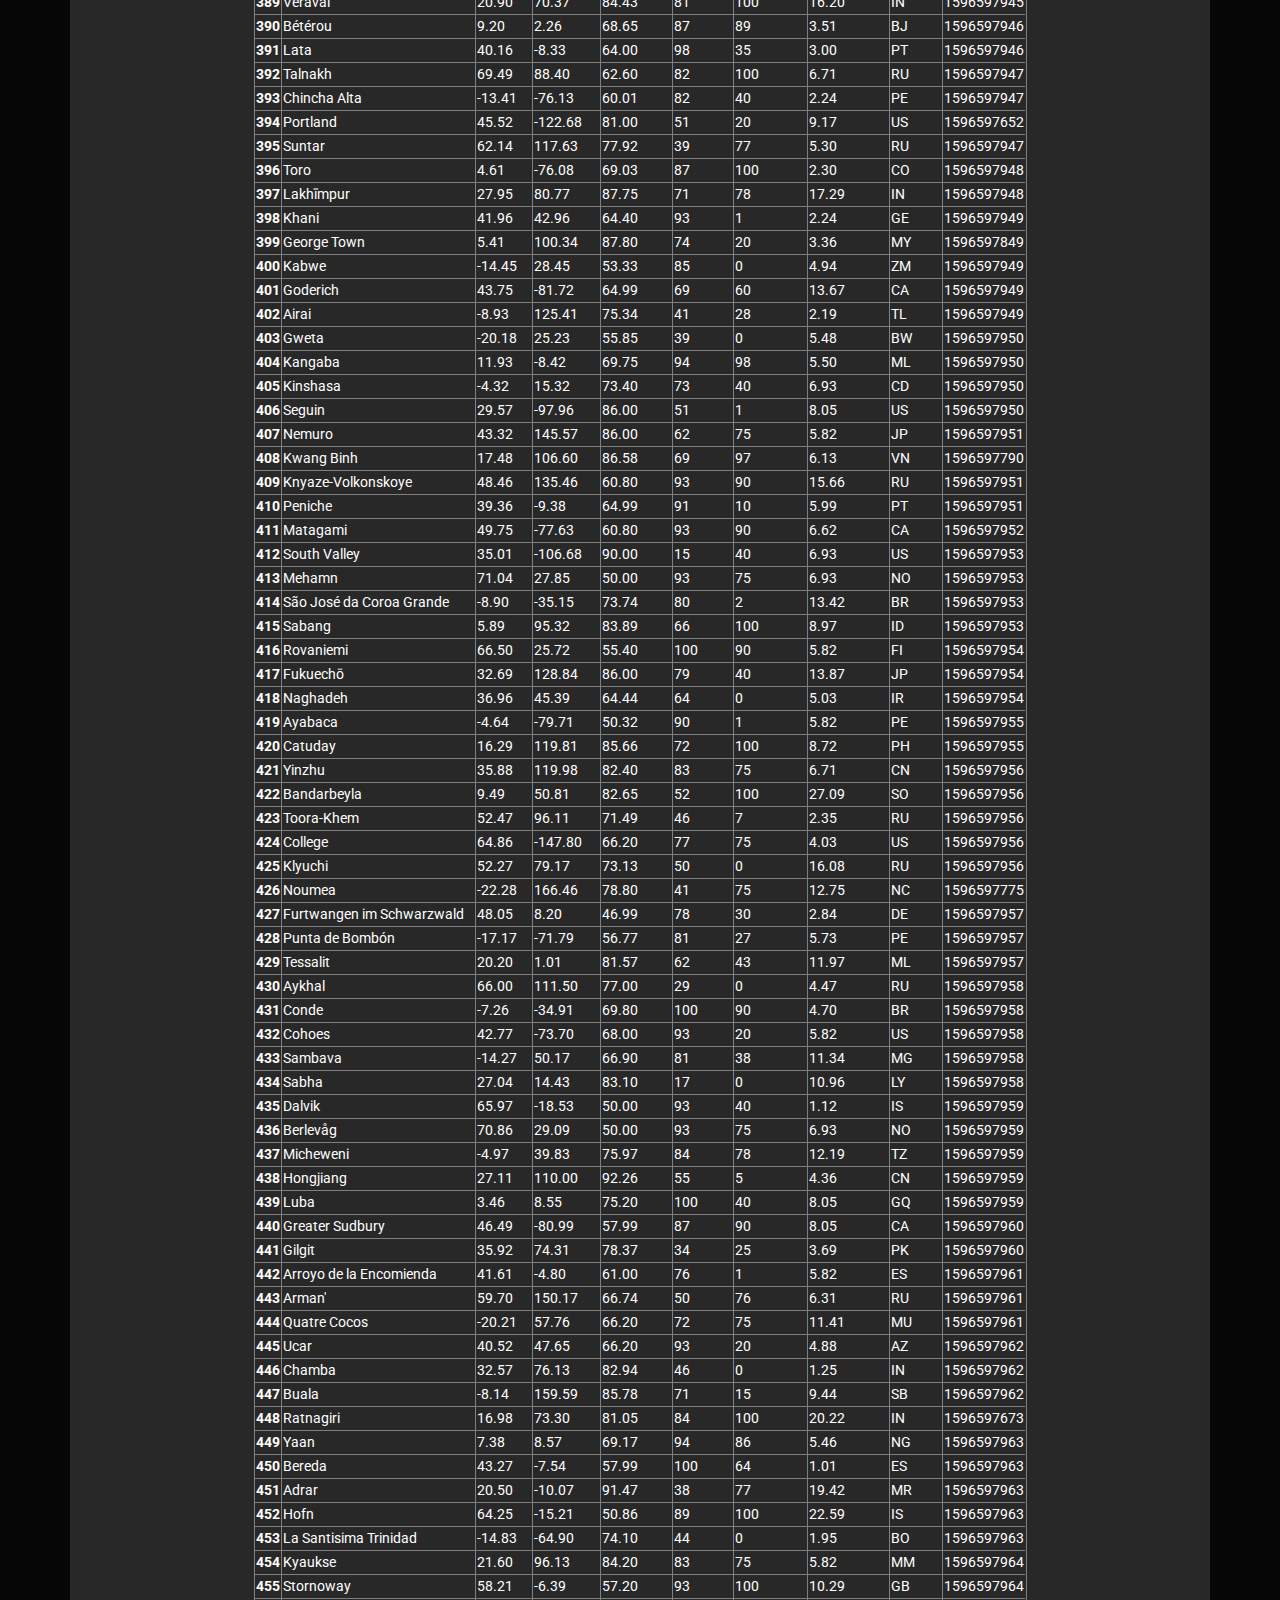
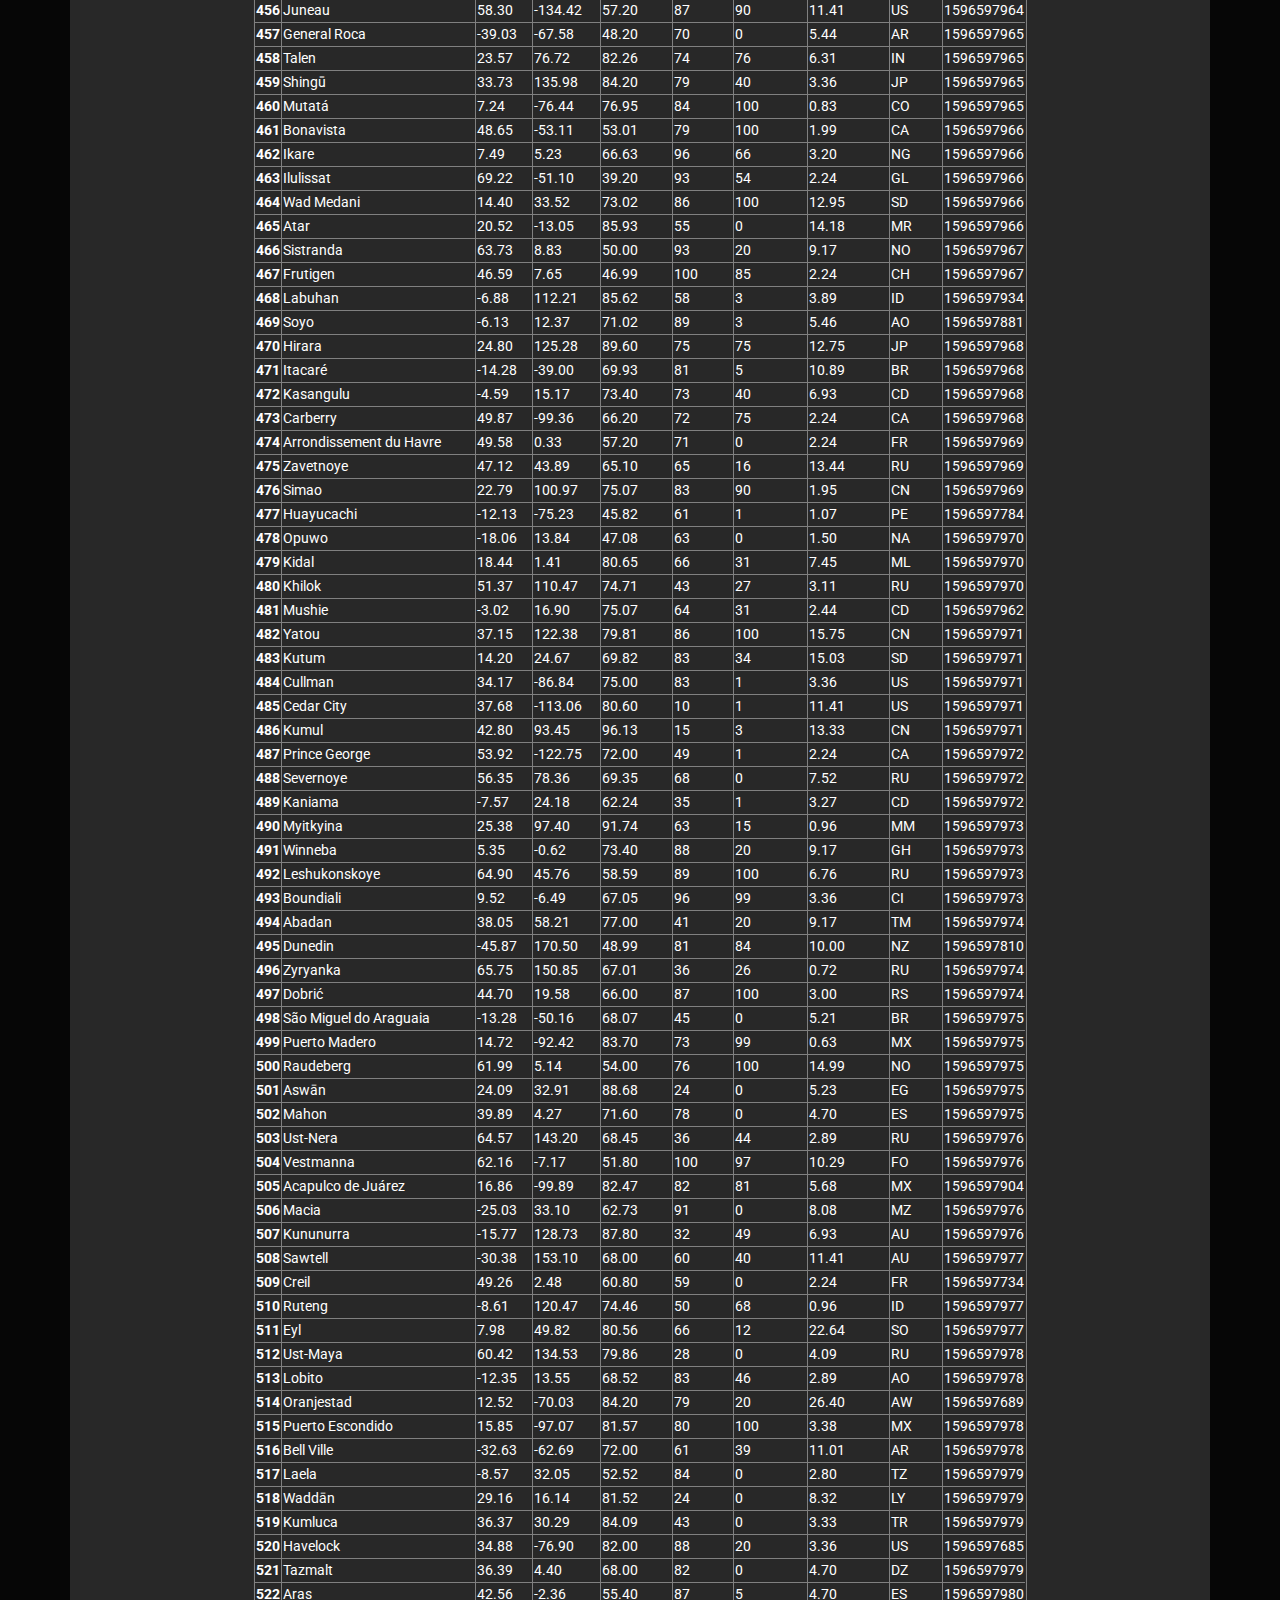
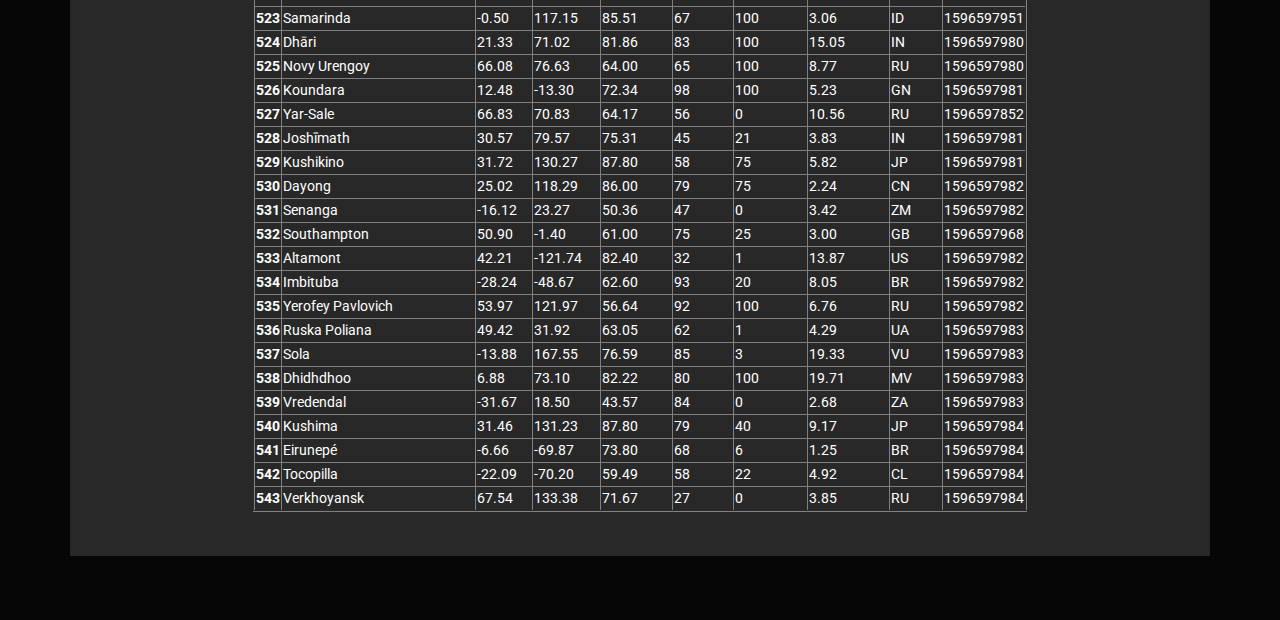
<file: WebVisualizations/data.html>
<!DOCTYPE html>
<html lang="en">

<head>
    <meta charset="UTF-8">
    <meta name="viewport" content="width=device-width, initial-scale=1.0">
    <title>Data</title>
    <!-- bootstrap style.css file -->
    <link rel="stylesheet" href="bootstrap.css">
    <!-- custom stylesheet -->
    <link rel="stylesheet" href="style.css">
</head>

<body>

    <!-- navbar -->
    <!-- source code from Bootstrap (https://bootswatch.com/cyborg/) -->
    <nav class="navbar navbar-expand-lg navbar-dark nav_color">
        <a class="navbar-brand bg-primary nav_padding" href="../index.html">Latitude Study</a>
        <button class="navbar-toggler" type="button" data-toggle="collapse" data-target="#navbarColor01"
            aria-controls="navbarColor01" aria-expanded="false" aria-label="Toggle navigation">
            <span class="navbar-toggler-icon"></span>
        </button>
        <!-- navbar collapse info (from Bootstrap code) -->
        <div class="collapse navbar-collapse" id="navbarColor01">
            <ul class="navbar-nav ml-auto">
                <!-- dropdown menu details -->
                <li class="nav-item dropdown">
                    <a class="nav-link dropdown-toggle" data-toggle="dropdown" href="#" role="button"
                        aria-haspopup="true" aria-expanded="false">Plots</a>
                    <div class="dropdown-menu">
                        <a class="dropdown-item" href="max_temp.html">Maximum Temperature</a>
                        <a class="dropdown-item" href="humidity.html">Humidity</a>
                        <a class="dropdown-item" href="cloudiness.html">Cloudiness</a>
                        <a class="dropdown-item" href="wind_speed.html">Wind Speed</a>
                </li>
                <!-- other links in navbar -->
                <li class="nav-item">
                    <a class="nav-link" href="comparisons.html">Comparisons</a>
                </li>
                <li class="nav-item">
                    <a class="nav-link active" href="data.html">Data</a>
                </li>
            </ul>
        </div>
    </nav>
    <!-- format main section -->
    <div class="container container_margin">
        <div class="row background">
            <div class="col-md-2">
                <!-- open space -->
            </div>
            <div class="col-md-2">
                <!-- title for page -->
                <h2>
                    Data
                </h2>
            </div>
        </div>
        <div class="row background">
            <div class="col-md-2">
            </div>
            <div class="col-md-10">
                <!-- page details -->
                <p>
                    The below data was used for all plotting in this project.
                </p>
            </div>
        </div>
        <!-- table data from pandas dataframe -->
        <div class="row">

            <div class="col-md-12 background">

                <!-- data table -->
                <table border="2" class="dataframe table_center">
                    <thead>
                        <tr class="table-primary" style="text-align: right;">
                            <th></th>
                            <th>City</th>
                            <th>Latitude</th>
                            <th>Longitude</th>
                            <th>Max_Temp</th>
                            <th>Humidity</th>
                            <th>Cloudiness</th>
                            <th>Wind_Speed</th>
                            <th>Country</th>
                            <th>Date</th>
                        </tr>
                    </thead>
                    <tbody>
                        <tr>
                            <th>0</th>
                            <td>Henties Bay</td>
                            <td>-22.12</td>
                            <td>14.28</td>
                            <td>57.99</td>
                            <td>90</td>
                            <td>22</td>
                            <td>1.01</td>
                            <td>NA</td>
                            <td>1596597867</td>
                        </tr>
                        <tr>
                            <th>1</th>
                            <td>Bethel</td>
                            <td>41.37</td>
                            <td>-73.41</td>
                            <td>71.01</td>
                            <td>93</td>
                            <td>1</td>
                            <td>4.90</td>
                            <td>US</td>
                            <td>1596597868</td>
                        </tr>
                        <tr>
                            <th>2</th>
                            <td>Saint-François</td>
                            <td>46.42</td>
                            <td>3.91</td>
                            <td>48.99</td>
                            <td>93</td>
                            <td>0</td>
                            <td>2.24</td>
                            <td>FR</td>
                            <td>1596597868</td>
                        </tr>
                        <tr>
                            <th>3</th>
                            <td>Ushuaia</td>
                            <td>-54.80</td>
                            <td>-68.30</td>
                            <td>50.00</td>
                            <td>37</td>
                            <td>20</td>
                            <td>6.93</td>
                            <td>AR</td>
                            <td>1596597741</td>
                        </tr>
                        <tr>
                            <th>4</th>
                            <td>Mar del Plata</td>
                            <td>-38.00</td>
                            <td>-57.56</td>
                            <td>55.00</td>
                            <td>100</td>
                            <td>100</td>
                            <td>5.82</td>
                            <td>AR</td>
                            <td>1596597838</td>
                        </tr>
                        <tr>
                            <th>5</th>
                            <td>Kruisfontein</td>
                            <td>-34.00</td>
                            <td>24.73</td>
                            <td>48.99</td>
                            <td>82</td>
                            <td>100</td>
                            <td>2.48</td>
                            <td>ZA</td>
                            <td>1596597830</td>
                        </tr>
                        <tr>
                            <th>6</th>
                            <td>Brønnøysund</td>
                            <td>65.46</td>
                            <td>12.20</td>
                            <td>53.60</td>
                            <td>93</td>
                            <td>100</td>
                            <td>10.29</td>
                            <td>NO</td>
                            <td>1596597868</td>
                        </tr>
                        <tr>
                            <th>7</th>
                            <td>Yumen</td>
                            <td>40.28</td>
                            <td>97.20</td>
                            <td>82.26</td>
                            <td>27</td>
                            <td>89</td>
                            <td>13.35</td>
                            <td>CN</td>
                            <td>1596597869</td>
                        </tr>
                        <tr>
                            <th>8</th>
                            <td>Albany</td>
                            <td>42.60</td>
                            <td>-73.97</td>
                            <td>70.00</td>
                            <td>87</td>
                            <td>39</td>
                            <td>5.32</td>
                            <td>US</td>
                            <td>1596597844</td>
                        </tr>
                        <tr>
                            <th>9</th>
                            <td>Dikson</td>
                            <td>73.51</td>
                            <td>80.55</td>
                            <td>46.53</td>
                            <td>90</td>
                            <td>31</td>
                            <td>20.31</td>
                            <td>RU</td>
                            <td>1596597869</td>
                        </tr>
                        <tr>
                            <th>10</th>
                            <td>Ossora</td>
                            <td>59.24</td>
                            <td>163.07</td>
                            <td>64.24</td>
                            <td>55</td>
                            <td>79</td>
                            <td>3.87</td>
                            <td>RU</td>
                            <td>1596597869</td>
                        </tr>
                        <tr>
                            <th>11</th>
                            <td>Vaini</td>
                            <td>-21.20</td>
                            <td>-175.20</td>
                            <td>75.20</td>
                            <td>69</td>
                            <td>20</td>
                            <td>6.93</td>
                            <td>TO</td>
                            <td>1596597869</td>
                        </tr>
                        <tr>
                            <th>12</th>
                            <td>Castro</td>
                            <td>-24.79</td>
                            <td>-50.01</td>
                            <td>50.31</td>
                            <td>93</td>
                            <td>0</td>
                            <td>4.59</td>
                            <td>BR</td>
                            <td>1596597587</td>
                        </tr>
                        <tr>
                            <th>13</th>
                            <td>Vanimo</td>
                            <td>-2.67</td>
                            <td>141.30</td>
                            <td>84.96</td>
                            <td>70</td>
                            <td>84</td>
                            <td>7.90</td>
                            <td>PG</td>
                            <td>1596597870</td>
                        </tr>
                        <tr>
                            <th>14</th>
                            <td>San Cristobal</td>
                            <td>7.77</td>
                            <td>-72.22</td>
                            <td>66.36</td>
                            <td>92</td>
                            <td>78</td>
                            <td>4.83</td>
                            <td>VE</td>
                            <td>1596597870</td>
                        </tr>
                        <tr>
                            <th>15</th>
                            <td>Ulladulla</td>
                            <td>-35.35</td>
                            <td>150.47</td>
                            <td>55.40</td>
                            <td>37</td>
                            <td>20</td>
                            <td>17.22</td>
                            <td>AU</td>
                            <td>1596597598</td>
                        </tr>
                        <tr>
                            <th>16</th>
                            <td>‘Ewa Beach</td>
                            <td>21.32</td>
                            <td>-158.01</td>
                            <td>84.20</td>
                            <td>51</td>
                            <td>20</td>
                            <td>9.17</td>
                            <td>US</td>
                            <td>1596597870</td>
                        </tr>
                        <tr>
                            <th>17</th>
                            <td>Bluff</td>
                            <td>-46.60</td>
                            <td>168.33</td>
                            <td>52.00</td>
                            <td>80</td>
                            <td>69</td>
                            <td>4.00</td>
                            <td>NZ</td>
                            <td>1596597870</td>
                        </tr>
                        <tr>
                            <th>18</th>
                            <td>Departamento de Maldonado</td>
                            <td>-34.67</td>
                            <td>-54.92</td>
                            <td>66.00</td>
                            <td>93</td>
                            <td>42</td>
                            <td>5.82</td>
                            <td>UY</td>
                            <td>1596597871</td>
                        </tr>
                        <tr>
                            <th>19</th>
                            <td>Mataura</td>
                            <td>-46.19</td>
                            <td>168.86</td>
                            <td>52.00</td>
                            <td>80</td>
                            <td>42</td>
                            <td>4.00</td>
                            <td>NZ</td>
                            <td>1596597840</td>
                        </tr>
                        <tr>
                            <th>20</th>
                            <td>Jamestown</td>
                            <td>42.10</td>
                            <td>-79.24</td>
                            <td>64.99</td>
                            <td>88</td>
                            <td>90</td>
                            <td>8.05</td>
                            <td>US</td>
                            <td>1596597580</td>
                        </tr>
                        <tr>
                            <th>21</th>
                            <td>Geraldton</td>
                            <td>-28.77</td>
                            <td>114.60</td>
                            <td>60.80</td>
                            <td>72</td>
                            <td>2</td>
                            <td>17.22</td>
                            <td>AU</td>
                            <td>1596597849</td>
                        </tr>
                        <tr>
                            <th>22</th>
                            <td>Punta Arenas</td>
                            <td>-53.15</td>
                            <td>-70.92</td>
                            <td>37.40</td>
                            <td>77</td>
                            <td>70</td>
                            <td>16.11</td>
                            <td>CL</td>
                            <td>1596597800</td>
                        </tr>
                        <tr>
                            <th>23</th>
                            <td>Mitú</td>
                            <td>1.20</td>
                            <td>-70.17</td>
                            <td>71.08</td>
                            <td>97</td>
                            <td>13</td>
                            <td>2.33</td>
                            <td>CO</td>
                            <td>1596597872</td>
                        </tr>
                        <tr>
                            <th>24</th>
                            <td>Turan</td>
                            <td>16.07</td>
                            <td>108.22</td>
                            <td>93.20</td>
                            <td>52</td>
                            <td>75</td>
                            <td>1.12</td>
                            <td>VN</td>
                            <td>1596597872</td>
                        </tr>
                        <tr>
                            <th>25</th>
                            <td>Bredasdorp</td>
                            <td>-34.53</td>
                            <td>20.04</td>
                            <td>39.20</td>
                            <td>86</td>
                            <td>80</td>
                            <td>6.93</td>
                            <td>ZA</td>
                            <td>1596597872</td>
                        </tr>
                        <tr>
                            <th>26</th>
                            <td>Port Alfred</td>
                            <td>-33.59</td>
                            <td>26.89</td>
                            <td>54.68</td>
                            <td>74</td>
                            <td>98</td>
                            <td>5.79</td>
                            <td>ZA</td>
                            <td>1596597867</td>
                        </tr>
                        <tr>
                            <th>27</th>
                            <td>Busselton</td>
                            <td>-33.65</td>
                            <td>115.33</td>
                            <td>57.99</td>
                            <td>82</td>
                            <td>5</td>
                            <td>4.00</td>
                            <td>AU</td>
                            <td>1596597872</td>
                        </tr>
                        <tr>
                            <th>28</th>
                            <td>Qaanaaq</td>
                            <td>77.48</td>
                            <td>-69.36</td>
                            <td>29.46</td>
                            <td>90</td>
                            <td>62</td>
                            <td>0.72</td>
                            <td>GL</td>
                            <td>1596597837</td>
                        </tr>
                        <tr>
                            <th>29</th>
                            <td>Sitka</td>
                            <td>57.05</td>
                            <td>-135.33</td>
                            <td>60.80</td>
                            <td>77</td>
                            <td>90</td>
                            <td>10.29</td>
                            <td>US</td>
                            <td>1596597873</td>
                        </tr>
                        <tr>
                            <th>30</th>
                            <td>Rikitea</td>
                            <td>-23.12</td>
                            <td>-134.97</td>
                            <td>73.15</td>
                            <td>90</td>
                            <td>92</td>
                            <td>12.26</td>
                            <td>PF</td>
                            <td>1596597837</td>
                        </tr>
                        <tr>
                            <th>31</th>
                            <td>Yuma</td>
                            <td>32.73</td>
                            <td>-114.62</td>
                            <td>98.60</td>
                            <td>30</td>
                            <td>20</td>
                            <td>9.17</td>
                            <td>US</td>
                            <td>1596597873</td>
                        </tr>
                        <tr>
                            <th>32</th>
                            <td>Luanda</td>
                            <td>-8.84</td>
                            <td>13.23</td>
                            <td>69.80</td>
                            <td>94</td>
                            <td>75</td>
                            <td>3.36</td>
                            <td>AO</td>
                            <td>1596597730</td>
                        </tr>
                        <tr>
                            <th>33</th>
                            <td>Saint-Philippe</td>
                            <td>-21.36</td>
                            <td>55.77</td>
                            <td>66.20</td>
                            <td>63</td>
                            <td>53</td>
                            <td>8.05</td>
                            <td>RE</td>
                            <td>1596597873</td>
                        </tr>
                        <tr>
                            <th>34</th>
                            <td>Atuona</td>
                            <td>-9.80</td>
                            <td>-139.03</td>
                            <td>79.47</td>
                            <td>73</td>
                            <td>23</td>
                            <td>19.53</td>
                            <td>PF</td>
                            <td>1596597832</td>
                        </tr>
                        <tr>
                            <th>35</th>
                            <td>Te Anau</td>
                            <td>-45.42</td>
                            <td>167.72</td>
                            <td>52.97</td>
                            <td>77</td>
                            <td>24</td>
                            <td>0.81</td>
                            <td>NZ</td>
                            <td>1596597873</td>
                        </tr>
                        <tr>
                            <th>36</th>
                            <td>Marrakesh</td>
                            <td>31.63</td>
                            <td>-8.01</td>
                            <td>69.80</td>
                            <td>73</td>
                            <td>0</td>
                            <td>5.82</td>
                            <td>MA</td>
                            <td>1596597874</td>
                        </tr>
                        <tr>
                            <th>37</th>
                            <td>Mbaïki</td>
                            <td>3.87</td>
                            <td>17.99</td>
                            <td>69.57</td>
                            <td>93</td>
                            <td>100</td>
                            <td>2.26</td>
                            <td>CF</td>
                            <td>1596597874</td>
                        </tr>
                        <tr>
                            <th>38</th>
                            <td>Makakilo City</td>
                            <td>21.35</td>
                            <td>-158.09</td>
                            <td>84.20</td>
                            <td>51</td>
                            <td>20</td>
                            <td>9.17</td>
                            <td>US</td>
                            <td>1596597874</td>
                        </tr>
                        <tr>
                            <th>39</th>
                            <td>East London</td>
                            <td>-33.02</td>
                            <td>27.91</td>
                            <td>57.51</td>
                            <td>73</td>
                            <td>99</td>
                            <td>8.41</td>
                            <td>ZA</td>
                            <td>1596597874</td>
                        </tr>
                        <tr>
                            <th>40</th>
                            <td>Cherskiy</td>
                            <td>68.75</td>
                            <td>161.30</td>
                            <td>41.88</td>
                            <td>76</td>
                            <td>100</td>
                            <td>12.64</td>
                            <td>RU</td>
                            <td>1596597855</td>
                        </tr>
                        <tr>
                            <th>41</th>
                            <td>Lyman</td>
                            <td>48.99</td>
                            <td>37.80</td>
                            <td>60.22</td>
                            <td>69</td>
                            <td>0</td>
                            <td>5.35</td>
                            <td>UA</td>
                            <td>1596597875</td>
                        </tr>
                        <tr>
                            <th>42</th>
                            <td>Saskylakh</td>
                            <td>71.92</td>
                            <td>114.08</td>
                            <td>78.48</td>
                            <td>39</td>
                            <td>99</td>
                            <td>11.83</td>
                            <td>RU</td>
                            <td>1596597875</td>
                        </tr>
                        <tr>
                            <th>43</th>
                            <td>Yellowknife</td>
                            <td>62.46</td>
                            <td>-114.35</td>
                            <td>60.80</td>
                            <td>87</td>
                            <td>90</td>
                            <td>6.93</td>
                            <td>CA</td>
                            <td>1596597875</td>
                        </tr>
                        <tr>
                            <th>44</th>
                            <td>Chui</td>
                            <td>-33.70</td>
                            <td>-53.46</td>
                            <td>56.91</td>
                            <td>81</td>
                            <td>37</td>
                            <td>7.16</td>
                            <td>UY</td>
                            <td>1596597875</td>
                        </tr>
                        <tr>
                            <th>45</th>
                            <td>New Norfolk</td>
                            <td>-42.78</td>
                            <td>147.06</td>
                            <td>46.00</td>
                            <td>73</td>
                            <td>98</td>
                            <td>3.00</td>
                            <td>AU</td>
                            <td>1596597638</td>
                        </tr>
                        <tr>
                            <th>46</th>
                            <td>Broken Hill</td>
                            <td>-31.95</td>
                            <td>141.43</td>
                            <td>51.40</td>
                            <td>45</td>
                            <td>0</td>
                            <td>9.91</td>
                            <td>AU</td>
                            <td>1596597875</td>
                        </tr>
                        <tr>
                            <th>47</th>
                            <td>Ribas do Rio Pardo</td>
                            <td>-20.44</td>
                            <td>-53.76</td>
                            <td>66.29</td>
                            <td>40</td>
                            <td>0</td>
                            <td>6.91</td>
                            <td>BR</td>
                            <td>1596597876</td>
                        </tr>
                        <tr>
                            <th>48</th>
                            <td>Ancud</td>
                            <td>-41.87</td>
                            <td>-73.82</td>
                            <td>45.00</td>
                            <td>100</td>
                            <td>90</td>
                            <td>8.05</td>
                            <td>CL</td>
                            <td>1596597876</td>
                        </tr>
                        <tr>
                            <th>49</th>
                            <td>Vanavara</td>
                            <td>60.34</td>
                            <td>102.28</td>
                            <td>68.41</td>
                            <td>64</td>
                            <td>87</td>
                            <td>9.26</td>
                            <td>RU</td>
                            <td>1596597876</td>
                        </tr>
                        <tr>
                            <th>50</th>
                            <td>Coquimbo</td>
                            <td>-29.95</td>
                            <td>-71.34</td>
                            <td>51.80</td>
                            <td>93</td>
                            <td>90</td>
                            <td>3.36</td>
                            <td>CL</td>
                            <td>1596597876</td>
                        </tr>
                        <tr>
                            <th>51</th>
                            <td>São Filipe</td>
                            <td>14.90</td>
                            <td>-24.50</td>
                            <td>75.97</td>
                            <td>80</td>
                            <td>61</td>
                            <td>5.30</td>
                            <td>CV</td>
                            <td>1596597876</td>
                        </tr>
                        <tr>
                            <th>52</th>
                            <td>Saint Paul Harbor</td>
                            <td>57.79</td>
                            <td>-152.41</td>
                            <td>64.40</td>
                            <td>63</td>
                            <td>40</td>
                            <td>12.75</td>
                            <td>US</td>
                            <td>1596597768</td>
                        </tr>
                        <tr>
                            <th>53</th>
                            <td>Yurkivka</td>
                            <td>49.01</td>
                            <td>31.10</td>
                            <td>62.17</td>
                            <td>60</td>
                            <td>29</td>
                            <td>4.29</td>
                            <td>UA</td>
                            <td>1596597877</td>
                        </tr>
                        <tr>
                            <th>54</th>
                            <td>Guymon</td>
                            <td>36.68</td>
                            <td>-101.48</td>
                            <td>77.00</td>
                            <td>57</td>
                            <td>1</td>
                            <td>13.87</td>
                            <td>US</td>
                            <td>1596597774</td>
                        </tr>
                        <tr>
                            <th>55</th>
                            <td>Inhambane</td>
                            <td>-23.86</td>
                            <td>35.38</td>
                            <td>62.08</td>
                            <td>87</td>
                            <td>0</td>
                            <td>4.36</td>
                            <td>MZ</td>
                            <td>1596597877</td>
                        </tr>
                        <tr>
                            <th>56</th>
                            <td>Thompson</td>
                            <td>55.74</td>
                            <td>-97.86</td>
                            <td>69.80</td>
                            <td>64</td>
                            <td>20</td>
                            <td>4.70</td>
                            <td>CA</td>
                            <td>1596597877</td>
                        </tr>
                        <tr>
                            <th>57</th>
                            <td>Ponta do Sol</td>
                            <td>32.67</td>
                            <td>-17.10</td>
                            <td>71.60</td>
                            <td>78</td>
                            <td>40</td>
                            <td>12.75</td>
                            <td>PT</td>
                            <td>1596597878</td>
                        </tr>
                        <tr>
                            <th>58</th>
                            <td>Richards Bay</td>
                            <td>-28.78</td>
                            <td>32.04</td>
                            <td>65.08</td>
                            <td>78</td>
                            <td>92</td>
                            <td>11.86</td>
                            <td>ZA</td>
                            <td>1596597878</td>
                        </tr>
                        <tr>
                            <th>59</th>
                            <td>Hermanus</td>
                            <td>-34.42</td>
                            <td>19.23</td>
                            <td>36.00</td>
                            <td>95</td>
                            <td>2</td>
                            <td>8.68</td>
                            <td>ZA</td>
                            <td>1596597878</td>
                        </tr>
                        <tr>
                            <th>60</th>
                            <td>Russell</td>
                            <td>32.35</td>
                            <td>-85.20</td>
                            <td>80.60</td>
                            <td>83</td>
                            <td>1</td>
                            <td>4.00</td>
                            <td>US</td>
                            <td>1596597878</td>
                        </tr>
                        <tr>
                            <th>61</th>
                            <td>Angren</td>
                            <td>41.02</td>
                            <td>70.14</td>
                            <td>81.55</td>
                            <td>20</td>
                            <td>17</td>
                            <td>1.57</td>
                            <td>UZ</td>
                            <td>1596597878</td>
                        </tr>
                        <tr>
                            <th>62</th>
                            <td>Hithadhoo</td>
                            <td>-0.60</td>
                            <td>73.08</td>
                            <td>81.68</td>
                            <td>79</td>
                            <td>100</td>
                            <td>15.75</td>
                            <td>MV</td>
                            <td>1596597878</td>
                        </tr>
                        <tr>
                            <th>63</th>
                            <td>Nikolskoye</td>
                            <td>59.70</td>
                            <td>30.79</td>
                            <td>64.40</td>
                            <td>88</td>
                            <td>75</td>
                            <td>4.47</td>
                            <td>RU</td>
                            <td>1596597879</td>
                        </tr>
                        <tr>
                            <th>64</th>
                            <td>Port Hardy</td>
                            <td>50.70</td>
                            <td>-127.42</td>
                            <td>62.60</td>
                            <td>67</td>
                            <td>20</td>
                            <td>6.93</td>
                            <td>CA</td>
                            <td>1596597879</td>
                        </tr>
                        <tr>
                            <th>65</th>
                            <td>Hilo</td>
                            <td>19.73</td>
                            <td>-155.09</td>
                            <td>80.60</td>
                            <td>69</td>
                            <td>90</td>
                            <td>5.82</td>
                            <td>US</td>
                            <td>1596597879</td>
                        </tr>
                        <tr>
                            <th>66</th>
                            <td>Shar</td>
                            <td>49.59</td>
                            <td>81.05</td>
                            <td>74.93</td>
                            <td>51</td>
                            <td>0</td>
                            <td>13.18</td>
                            <td>KZ</td>
                            <td>1596597879</td>
                        </tr>
                        <tr>
                            <th>67</th>
                            <td>Goma</td>
                            <td>-1.68</td>
                            <td>29.22</td>
                            <td>62.96</td>
                            <td>68</td>
                            <td>22</td>
                            <td>2.28</td>
                            <td>CD</td>
                            <td>1596597879</td>
                        </tr>
                        <tr>
                            <th>68</th>
                            <td>Pizarro</td>
                            <td>4.95</td>
                            <td>-77.37</td>
                            <td>78.75</td>
                            <td>88</td>
                            <td>100</td>
                            <td>8.03</td>
                            <td>CO</td>
                            <td>1596597879</td>
                        </tr>
                        <tr>
                            <th>69</th>
                            <td>Faanui</td>
                            <td>-16.48</td>
                            <td>-151.75</td>
                            <td>77.90</td>
                            <td>73</td>
                            <td>16</td>
                            <td>11.34</td>
                            <td>PF</td>
                            <td>1596597879</td>
                        </tr>
                        <tr>
                            <th>70</th>
                            <td>Hobart</td>
                            <td>-42.88</td>
                            <td>147.33</td>
                            <td>48.20</td>
                            <td>61</td>
                            <td>75</td>
                            <td>21.92</td>
                            <td>AU</td>
                            <td>1596597722</td>
                        </tr>
                        <tr>
                            <th>71</th>
                            <td>Road Town</td>
                            <td>18.42</td>
                            <td>-64.62</td>
                            <td>82.99</td>
                            <td>88</td>
                            <td>80</td>
                            <td>1.99</td>
                            <td>VG</td>
                            <td>1596597692</td>
                        </tr>
                        <tr>
                            <th>72</th>
                            <td>Lebu</td>
                            <td>-37.62</td>
                            <td>-73.65</td>
                            <td>51.13</td>
                            <td>89</td>
                            <td>43</td>
                            <td>6.33</td>
                            <td>CL</td>
                            <td>1596597654</td>
                        </tr>
                        <tr>
                            <th>73</th>
                            <td>Amapá</td>
                            <td>1.00</td>
                            <td>-52.00</td>
                            <td>71.38</td>
                            <td>97</td>
                            <td>48</td>
                            <td>1.86</td>
                            <td>BR</td>
                            <td>1596597880</td>
                        </tr>
                        <tr>
                            <th>74</th>
                            <td>Barrow</td>
                            <td>71.29</td>
                            <td>-156.79</td>
                            <td>44.60</td>
                            <td>81</td>
                            <td>90</td>
                            <td>5.82</td>
                            <td>US</td>
                            <td>1596597880</td>
                        </tr>
                        <tr>
                            <th>75</th>
                            <td>Cape Town</td>
                            <td>-33.93</td>
                            <td>18.42</td>
                            <td>50.00</td>
                            <td>65</td>
                            <td>0</td>
                            <td>12.75</td>
                            <td>ZA</td>
                            <td>1596597880</td>
                        </tr>
                        <tr>
                            <th>76</th>
                            <td>Darhan</td>
                            <td>49.49</td>
                            <td>105.92</td>
                            <td>71.44</td>
                            <td>68</td>
                            <td>20</td>
                            <td>5.08</td>
                            <td>MN</td>
                            <td>1596597881</td>
                        </tr>
                        <tr>
                            <th>77</th>
                            <td>Victor Harbor</td>
                            <td>-35.57</td>
                            <td>138.62</td>
                            <td>54.00</td>
                            <td>55</td>
                            <td>5</td>
                            <td>10.96</td>
                            <td>AU</td>
                            <td>1596597881</td>
                        </tr>
                        <tr>
                            <th>78</th>
                            <td>Havre-St-Pierre</td>
                            <td>50.23</td>
                            <td>-63.60</td>
                            <td>57.20</td>
                            <td>93</td>
                            <td>1</td>
                            <td>2.24</td>
                            <td>CA</td>
                            <td>1596597881</td>
                        </tr>
                        <tr>
                            <th>79</th>
                            <td>The Valley</td>
                            <td>18.22</td>
                            <td>-63.06</td>
                            <td>82.99</td>
                            <td>74</td>
                            <td>40</td>
                            <td>9.17</td>
                            <td>AI</td>
                            <td>1596597881</td>
                        </tr>
                        <tr>
                            <th>80</th>
                            <td>Verkhnyaya Inta</td>
                            <td>65.98</td>
                            <td>60.31</td>
                            <td>61.07</td>
                            <td>67</td>
                            <td>19</td>
                            <td>13.38</td>
                            <td>RU</td>
                            <td>1596597881</td>
                        </tr>
                        <tr>
                            <th>81</th>
                            <td>Beringovskiy</td>
                            <td>63.05</td>
                            <td>179.32</td>
                            <td>55.29</td>
                            <td>68</td>
                            <td>54</td>
                            <td>7.45</td>
                            <td>RU</td>
                            <td>1596597881</td>
                        </tr>
                        <tr>
                            <th>82</th>
                            <td>Skjervøy</td>
                            <td>70.03</td>
                            <td>20.97</td>
                            <td>51.64</td>
                            <td>95</td>
                            <td>100</td>
                            <td>3.51</td>
                            <td>NO</td>
                            <td>1596597882</td>
                        </tr>
                        <tr>
                            <th>83</th>
                            <td>Kalmunai</td>
                            <td>7.42</td>
                            <td>81.82</td>
                            <td>83.30</td>
                            <td>64</td>
                            <td>100</td>
                            <td>8.10</td>
                            <td>LK</td>
                            <td>1596597882</td>
                        </tr>
                        <tr>
                            <th>84</th>
                            <td>Westport</td>
                            <td>41.14</td>
                            <td>-73.36</td>
                            <td>73.99</td>
                            <td>82</td>
                            <td>11</td>
                            <td>9.13</td>
                            <td>US</td>
                            <td>1596597882</td>
                        </tr>
                        <tr>
                            <th>85</th>
                            <td>Oudtshoorn</td>
                            <td>-33.59</td>
                            <td>22.20</td>
                            <td>46.40</td>
                            <td>87</td>
                            <td>75</td>
                            <td>3.36</td>
                            <td>ZA</td>
                            <td>1596597882</td>
                        </tr>
                        <tr>
                            <th>86</th>
                            <td>Grand Gaube</td>
                            <td>-20.01</td>
                            <td>57.66</td>
                            <td>63.00</td>
                            <td>83</td>
                            <td>84</td>
                            <td>5.99</td>
                            <td>MU</td>
                            <td>1596597882</td>
                        </tr>
                        <tr>
                            <th>87</th>
                            <td>La Ronge</td>
                            <td>55.10</td>
                            <td>-105.28</td>
                            <td>64.40</td>
                            <td>68</td>
                            <td>20</td>
                            <td>4.65</td>
                            <td>CA</td>
                            <td>1596597883</td>
                        </tr>
                        <tr>
                            <th>88</th>
                            <td>Terråk</td>
                            <td>65.09</td>
                            <td>12.37</td>
                            <td>53.60</td>
                            <td>93</td>
                            <td>100</td>
                            <td>10.29</td>
                            <td>NO</td>
                            <td>1596597883</td>
                        </tr>
                        <tr>
                            <th>89</th>
                            <td>Bonthe</td>
                            <td>7.53</td>
                            <td>-12.51</td>
                            <td>73.99</td>
                            <td>78</td>
                            <td>78</td>
                            <td>6.51</td>
                            <td>SL</td>
                            <td>1596597883</td>
                        </tr>
                        <tr>
                            <th>90</th>
                            <td>Bengkulu</td>
                            <td>-3.80</td>
                            <td>102.27</td>
                            <td>79.75</td>
                            <td>77</td>
                            <td>100</td>
                            <td>12.68</td>
                            <td>ID</td>
                            <td>1596597883</td>
                        </tr>
                        <tr>
                            <th>91</th>
                            <td>Necochea</td>
                            <td>-38.55</td>
                            <td>-58.74</td>
                            <td>60.01</td>
                            <td>95</td>
                            <td>100</td>
                            <td>7.00</td>
                            <td>AR</td>
                            <td>1596597883</td>
                        </tr>
                        <tr>
                            <th>92</th>
                            <td>Chokurdakh</td>
                            <td>70.63</td>
                            <td>147.92</td>
                            <td>56.37</td>
                            <td>61</td>
                            <td>82</td>
                            <td>3.22</td>
                            <td>RU</td>
                            <td>1596597883</td>
                        </tr>
                        <tr>
                            <th>93</th>
                            <td>Itarema</td>
                            <td>-2.92</td>
                            <td>-39.92</td>
                            <td>77.85</td>
                            <td>77</td>
                            <td>75</td>
                            <td>16.51</td>
                            <td>BR</td>
                            <td>1596597884</td>
                        </tr>
                        <tr>
                            <th>94</th>
                            <td>Pacifica</td>
                            <td>37.61</td>
                            <td>-122.49</td>
                            <td>62.01</td>
                            <td>77</td>
                            <td>75</td>
                            <td>14.99</td>
                            <td>US</td>
                            <td>1596597884</td>
                        </tr>
                        <tr>
                            <th>95</th>
                            <td>Isangel</td>
                            <td>-19.55</td>
                            <td>169.27</td>
                            <td>72.91</td>
                            <td>59</td>
                            <td>69</td>
                            <td>5.79</td>
                            <td>VU</td>
                            <td>1596597884</td>
                        </tr>
                        <tr>
                            <th>96</th>
                            <td>Esperance</td>
                            <td>-33.87</td>
                            <td>121.90</td>
                            <td>55.40</td>
                            <td>100</td>
                            <td>90</td>
                            <td>20.80</td>
                            <td>AU</td>
                            <td>1596597884</td>
                        </tr>
                        <tr>
                            <th>97</th>
                            <td>Port-Gentil</td>
                            <td>-0.72</td>
                            <td>8.78</td>
                            <td>75.79</td>
                            <td>74</td>
                            <td>100</td>
                            <td>8.05</td>
                            <td>GA</td>
                            <td>1596597884</td>
                        </tr>
                        <tr>
                            <th>98</th>
                            <td>Lompoc</td>
                            <td>34.64</td>
                            <td>-120.46</td>
                            <td>59.00</td>
                            <td>87</td>
                            <td>50</td>
                            <td>11.41</td>
                            <td>US</td>
                            <td>1596597811</td>
                        </tr>
                        <tr>
                            <th>99</th>
                            <td>Bontang</td>
                            <td>0.13</td>
                            <td>117.50</td>
                            <td>83.14</td>
                            <td>73</td>
                            <td>98</td>
                            <td>4.83</td>
                            <td>ID</td>
                            <td>1596597884</td>
                        </tr>
                        <tr>
                            <th>100</th>
                            <td>Mahébourg</td>
                            <td>-20.41</td>
                            <td>57.70</td>
                            <td>66.20</td>
                            <td>72</td>
                            <td>75</td>
                            <td>11.41</td>
                            <td>MU</td>
                            <td>1596597834</td>
                        </tr>
                        <tr>
                            <th>101</th>
                            <td>Lavrentiya</td>
                            <td>65.58</td>
                            <td>-171.00</td>
                            <td>47.88</td>
                            <td>76</td>
                            <td>61</td>
                            <td>8.57</td>
                            <td>RU</td>
                            <td>1596597885</td>
                        </tr>
                        <tr>
                            <th>102</th>
                            <td>Coyhaique</td>
                            <td>-45.58</td>
                            <td>-72.07</td>
                            <td>32.00</td>
                            <td>86</td>
                            <td>86</td>
                            <td>4.70</td>
                            <td>CL</td>
                            <td>1596597885</td>
                        </tr>
                        <tr>
                            <th>103</th>
                            <td>Breves</td>
                            <td>-1.68</td>
                            <td>-50.48</td>
                            <td>74.34</td>
                            <td>91</td>
                            <td>45</td>
                            <td>4.38</td>
                            <td>BR</td>
                            <td>1596597885</td>
                        </tr>
                        <tr>
                            <th>104</th>
                            <td>Tuatapere</td>
                            <td>-46.13</td>
                            <td>167.68</td>
                            <td>52.00</td>
                            <td>80</td>
                            <td>65</td>
                            <td>4.00</td>
                            <td>NZ</td>
                            <td>1596597885</td>
                        </tr>
                        <tr>
                            <th>105</th>
                            <td>Ajdabiya</td>
                            <td>30.76</td>
                            <td>20.23</td>
                            <td>77.13</td>
                            <td>44</td>
                            <td>0</td>
                            <td>11.54</td>
                            <td>LY</td>
                            <td>1596597885</td>
                        </tr>
                        <tr>
                            <th>106</th>
                            <td>St-Jean-Port-Joli</td>
                            <td>47.22</td>
                            <td>-70.27</td>
                            <td>66.00</td>
                            <td>95</td>
                            <td>100</td>
                            <td>3.00</td>
                            <td>CA</td>
                            <td>1596597885</td>
                        </tr>
                        <tr>
                            <th>107</th>
                            <td>Vila Franca do Campo</td>
                            <td>37.72</td>
                            <td>-25.43</td>
                            <td>71.60</td>
                            <td>88</td>
                            <td>40</td>
                            <td>8.05</td>
                            <td>PT</td>
                            <td>1596597839</td>
                        </tr>
                        <tr>
                            <th>108</th>
                            <td>Kiryat Gat</td>
                            <td>31.61</td>
                            <td>34.76</td>
                            <td>75.00</td>
                            <td>83</td>
                            <td>4</td>
                            <td>6.38</td>
                            <td>IL</td>
                            <td>1596597886</td>
                        </tr>
                        <tr>
                            <th>109</th>
                            <td>Katsuura</td>
                            <td>35.13</td>
                            <td>140.30</td>
                            <td>95.00</td>
                            <td>66</td>
                            <td>20</td>
                            <td>11.41</td>
                            <td>JP</td>
                            <td>1596597886</td>
                        </tr>
                        <tr>
                            <th>110</th>
                            <td>Konongo</td>
                            <td>6.62</td>
                            <td>-1.22</td>
                            <td>63.63</td>
                            <td>95</td>
                            <td>3</td>
                            <td>1.77</td>
                            <td>GH</td>
                            <td>1596597886</td>
                        </tr>
                        <tr>
                            <th>111</th>
                            <td>Kaitangata</td>
                            <td>-46.28</td>
                            <td>169.85</td>
                            <td>52.00</td>
                            <td>50</td>
                            <td>58</td>
                            <td>1.99</td>
                            <td>NZ</td>
                            <td>1596597846</td>
                        </tr>
                        <tr>
                            <th>112</th>
                            <td>Tommot</td>
                            <td>58.96</td>
                            <td>126.29</td>
                            <td>76.62</td>
                            <td>38</td>
                            <td>3</td>
                            <td>6.76</td>
                            <td>RU</td>
                            <td>1596597886</td>
                        </tr>
                        <tr>
                            <th>113</th>
                            <td>Wanning</td>
                            <td>18.80</td>
                            <td>110.40</td>
                            <td>85.86</td>
                            <td>77</td>
                            <td>74</td>
                            <td>9.62</td>
                            <td>CN</td>
                            <td>1596597886</td>
                        </tr>
                        <tr>
                            <th>114</th>
                            <td>Ribeira Grande</td>
                            <td>38.52</td>
                            <td>-28.70</td>
                            <td>73.02</td>
                            <td>92</td>
                            <td>41</td>
                            <td>8.55</td>
                            <td>PT</td>
                            <td>1596597887</td>
                        </tr>
                        <tr>
                            <th>115</th>
                            <td>Sorong</td>
                            <td>-0.88</td>
                            <td>131.25</td>
                            <td>83.34</td>
                            <td>78</td>
                            <td>45</td>
                            <td>12.64</td>
                            <td>ID</td>
                            <td>1596597887</td>
                        </tr>
                        <tr>
                            <th>116</th>
                            <td>Rongcheng</td>
                            <td>30.63</td>
                            <td>117.85</td>
                            <td>89.01</td>
                            <td>92</td>
                            <td>34</td>
                            <td>6.17</td>
                            <td>CN</td>
                            <td>1596597887</td>
                        </tr>
                        <tr>
                            <th>117</th>
                            <td>Kahului</td>
                            <td>20.89</td>
                            <td>-156.47</td>
                            <td>86.00</td>
                            <td>51</td>
                            <td>40</td>
                            <td>19.46</td>
                            <td>US</td>
                            <td>1596597831</td>
                        </tr>
                        <tr>
                            <th>118</th>
                            <td>Caravelas</td>
                            <td>-17.71</td>
                            <td>-39.25</td>
                            <td>69.73</td>
                            <td>76</td>
                            <td>68</td>
                            <td>8.90</td>
                            <td>BR</td>
                            <td>1596597887</td>
                        </tr>
                        <tr>
                            <th>119</th>
                            <td>Norman Wells</td>
                            <td>65.28</td>
                            <td>-126.83</td>
                            <td>59.00</td>
                            <td>100</td>
                            <td>90</td>
                            <td>10.29</td>
                            <td>CA</td>
                            <td>1596597869</td>
                        </tr>
                        <tr>
                            <th>120</th>
                            <td>São Luiz Gonzaga</td>
                            <td>-28.41</td>
                            <td>-54.96</td>
                            <td>60.48</td>
                            <td>88</td>
                            <td>0</td>
                            <td>8.05</td>
                            <td>BR</td>
                            <td>1596597888</td>
                        </tr>
                        <tr>
                            <th>121</th>
                            <td>Udachny</td>
                            <td>66.42</td>
                            <td>112.40</td>
                            <td>77.00</td>
                            <td>29</td>
                            <td>0</td>
                            <td>4.47</td>
                            <td>RU</td>
                            <td>1596597888</td>
                        </tr>
                        <tr>
                            <th>122</th>
                            <td>Naze</td>
                            <td>28.37</td>
                            <td>129.48</td>
                            <td>89.60</td>
                            <td>75</td>
                            <td>75</td>
                            <td>8.05</td>
                            <td>JP</td>
                            <td>1596597888</td>
                        </tr>
                        <tr>
                            <th>123</th>
                            <td>Ola</td>
                            <td>59.58</td>
                            <td>151.28</td>
                            <td>66.00</td>
                            <td>50</td>
                            <td>18</td>
                            <td>9.82</td>
                            <td>RU</td>
                            <td>1596597888</td>
                        </tr>
                        <tr>
                            <th>124</th>
                            <td>Ferkessédougou</td>
                            <td>9.60</td>
                            <td>-5.20</td>
                            <td>67.82</td>
                            <td>89</td>
                            <td>74</td>
                            <td>3.69</td>
                            <td>CI</td>
                            <td>1596597888</td>
                        </tr>
                        <tr>
                            <th>125</th>
                            <td>Yabēlo</td>
                            <td>4.88</td>
                            <td>38.08</td>
                            <td>57.16</td>
                            <td>79</td>
                            <td>99</td>
                            <td>3.87</td>
                            <td>ET</td>
                            <td>1596597889</td>
                        </tr>
                        <tr>
                            <th>126</th>
                            <td>Roald</td>
                            <td>62.58</td>
                            <td>6.13</td>
                            <td>53.60</td>
                            <td>87</td>
                            <td>100</td>
                            <td>11.41</td>
                            <td>NO</td>
                            <td>1596597889</td>
                        </tr>
                        <tr>
                            <th>127</th>
                            <td>Tasiilaq</td>
                            <td>65.61</td>
                            <td>-37.64</td>
                            <td>39.20</td>
                            <td>100</td>
                            <td>0</td>
                            <td>6.93</td>
                            <td>GL</td>
                            <td>1596597889</td>
                        </tr>
                        <tr>
                            <th>128</th>
                            <td>Laguna</td>
                            <td>38.42</td>
                            <td>-121.42</td>
                            <td>77.00</td>
                            <td>53</td>
                            <td>1</td>
                            <td>10.29</td>
                            <td>US</td>
                            <td>1596597889</td>
                        </tr>
                        <tr>
                            <th>129</th>
                            <td>Avera</td>
                            <td>33.19</td>
                            <td>-82.53</td>
                            <td>77.00</td>
                            <td>58</td>
                            <td>1</td>
                            <td>4.70</td>
                            <td>US</td>
                            <td>1596597889</td>
                        </tr>
                        <tr>
                            <th>130</th>
                            <td>Kapaa</td>
                            <td>22.08</td>
                            <td>-159.32</td>
                            <td>81.00</td>
                            <td>74</td>
                            <td>75</td>
                            <td>12.75</td>
                            <td>US</td>
                            <td>1596597890</td>
                        </tr>
                        <tr>
                            <th>131</th>
                            <td>Tuktoyaktuk</td>
                            <td>69.45</td>
                            <td>-133.04</td>
                            <td>48.20</td>
                            <td>87</td>
                            <td>75</td>
                            <td>8.05</td>
                            <td>CA</td>
                            <td>1596597890</td>
                        </tr>
                        <tr>
                            <th>132</th>
                            <td>Bilibino</td>
                            <td>68.05</td>
                            <td>166.44</td>
                            <td>48.63</td>
                            <td>64</td>
                            <td>100</td>
                            <td>6.89</td>
                            <td>RU</td>
                            <td>1596597890</td>
                        </tr>
                        <tr>
                            <th>133</th>
                            <td>Krapkowice</td>
                            <td>50.48</td>
                            <td>17.97</td>
                            <td>57.99</td>
                            <td>99</td>
                            <td>100</td>
                            <td>8.01</td>
                            <td>PL</td>
                            <td>1596597890</td>
                        </tr>
                        <tr>
                            <th>134</th>
                            <td>Butaritari</td>
                            <td>3.07</td>
                            <td>172.79</td>
                            <td>83.82</td>
                            <td>76</td>
                            <td>77</td>
                            <td>13.87</td>
                            <td>KI</td>
                            <td>1596597890</td>
                        </tr>
                        <tr>
                            <th>135</th>
                            <td>Santa Maria</td>
                            <td>-29.68</td>
                            <td>-53.81</td>
                            <td>59.00</td>
                            <td>93</td>
                            <td>0</td>
                            <td>3.36</td>
                            <td>BR</td>
                            <td>1596597727</td>
                        </tr>
                        <tr>
                            <th>136</th>
                            <td>Cabo San Lucas</td>
                            <td>22.89</td>
                            <td>-109.91</td>
                            <td>87.01</td>
                            <td>82</td>
                            <td>65</td>
                            <td>1.01</td>
                            <td>MX</td>
                            <td>1596597626</td>
                        </tr>
                        <tr>
                            <th>137</th>
                            <td>Panzhihua</td>
                            <td>26.59</td>
                            <td>101.71</td>
                            <td>82.99</td>
                            <td>54</td>
                            <td>5</td>
                            <td>1.05</td>
                            <td>CN</td>
                            <td>1596597891</td>
                        </tr>
                        <tr>
                            <th>138</th>
                            <td>Waipawa</td>
                            <td>-41.41</td>
                            <td>175.52</td>
                            <td>59.00</td>
                            <td>77</td>
                            <td>16</td>
                            <td>14.99</td>
                            <td>NZ</td>
                            <td>1596597783</td>
                        </tr>
                        <tr>
                            <th>139</th>
                            <td>Avarua</td>
                            <td>-21.21</td>
                            <td>-159.78</td>
                            <td>73.40</td>
                            <td>100</td>
                            <td>100</td>
                            <td>9.17</td>
                            <td>CK</td>
                            <td>1596597891</td>
                        </tr>
                        <tr>
                            <th>140</th>
                            <td>Souillac</td>
                            <td>-20.52</td>
                            <td>57.52</td>
                            <td>66.20</td>
                            <td>72</td>
                            <td>75</td>
                            <td>11.41</td>
                            <td>MU</td>
                            <td>1596597891</td>
                        </tr>
                        <tr>
                            <th>141</th>
                            <td>Makkah al Mukarramah</td>
                            <td>21.43</td>
                            <td>39.83</td>
                            <td>82.71</td>
                            <td>71</td>
                            <td>19</td>
                            <td>8.12</td>
                            <td>SA</td>
                            <td>1596597616</td>
                        </tr>
                        <tr>
                            <th>142</th>
                            <td>Hauterive</td>
                            <td>46.09</td>
                            <td>3.45</td>
                            <td>50.00</td>
                            <td>87</td>
                            <td>0</td>
                            <td>2.24</td>
                            <td>FR</td>
                            <td>1596597892</td>
                        </tr>
                        <tr>
                            <th>143</th>
                            <td>Gouré</td>
                            <td>13.98</td>
                            <td>10.27</td>
                            <td>73.99</td>
                            <td>85</td>
                            <td>51</td>
                            <td>3.00</td>
                            <td>NE</td>
                            <td>1596597892</td>
                        </tr>
                        <tr>
                            <th>144</th>
                            <td>Touros</td>
                            <td>-5.20</td>
                            <td>-35.46</td>
                            <td>71.60</td>
                            <td>83</td>
                            <td>40</td>
                            <td>4.70</td>
                            <td>BR</td>
                            <td>1596597848</td>
                        </tr>
                        <tr>
                            <th>145</th>
                            <td>Oga</td>
                            <td>46.46</td>
                            <td>10.35</td>
                            <td>48.99</td>
                            <td>100</td>
                            <td>58</td>
                            <td>4.70</td>
                            <td>IT</td>
                            <td>1596597892</td>
                        </tr>
                        <tr>
                            <th>146</th>
                            <td>Codrington</td>
                            <td>-38.27</td>
                            <td>141.97</td>
                            <td>48.38</td>
                            <td>68</td>
                            <td>90</td>
                            <td>12.97</td>
                            <td>AU</td>
                            <td>1596597893</td>
                        </tr>
                        <tr>
                            <th>147</th>
                            <td>Khatanga</td>
                            <td>71.97</td>
                            <td>102.50</td>
                            <td>62.62</td>
                            <td>89</td>
                            <td>100</td>
                            <td>9.44</td>
                            <td>RU</td>
                            <td>1596597893</td>
                        </tr>
                        <tr>
                            <th>148</th>
                            <td>Klaksvík</td>
                            <td>62.23</td>
                            <td>-6.59</td>
                            <td>51.80</td>
                            <td>100</td>
                            <td>100</td>
                            <td>10.29</td>
                            <td>FO</td>
                            <td>1596597839</td>
                        </tr>
                        <tr>
                            <th>149</th>
                            <td>Puerto Ayora</td>
                            <td>-0.74</td>
                            <td>-90.35</td>
                            <td>66.99</td>
                            <td>94</td>
                            <td>76</td>
                            <td>5.99</td>
                            <td>EC</td>
                            <td>1596597893</td>
                        </tr>
                        <tr>
                            <th>150</th>
                            <td>Provideniya</td>
                            <td>64.38</td>
                            <td>-173.30</td>
                            <td>53.60</td>
                            <td>66</td>
                            <td>40</td>
                            <td>17.90</td>
                            <td>RU</td>
                            <td>1596597893</td>
                        </tr>
                        <tr>
                            <th>151</th>
                            <td>Phan Thiet</td>
                            <td>10.93</td>
                            <td>108.10</td>
                            <td>86.52</td>
                            <td>68</td>
                            <td>100</td>
                            <td>11.07</td>
                            <td>VN</td>
                            <td>1596597894</td>
                        </tr>
                        <tr>
                            <th>152</th>
                            <td>Pevek</td>
                            <td>69.70</td>
                            <td>170.31</td>
                            <td>32.54</td>
                            <td>97</td>
                            <td>100</td>
                            <td>10.89</td>
                            <td>RU</td>
                            <td>1596597857</td>
                        </tr>
                        <tr>
                            <th>153</th>
                            <td>Nouadhibou</td>
                            <td>20.93</td>
                            <td>-17.03</td>
                            <td>69.80</td>
                            <td>94</td>
                            <td>0</td>
                            <td>11.41</td>
                            <td>MR</td>
                            <td>1596597894</td>
                        </tr>
                        <tr>
                            <th>154</th>
                            <td>Tiksi</td>
                            <td>71.69</td>
                            <td>128.87</td>
                            <td>60.57</td>
                            <td>50</td>
                            <td>0</td>
                            <td>3.80</td>
                            <td>RU</td>
                            <td>1596597863</td>
                        </tr>
                        <tr>
                            <th>155</th>
                            <td>Jacqueville</td>
                            <td>5.21</td>
                            <td>-4.41</td>
                            <td>73.08</td>
                            <td>83</td>
                            <td>68</td>
                            <td>8.32</td>
                            <td>CI</td>
                            <td>1596597895</td>
                        </tr>
                        <tr>
                            <th>156</th>
                            <td>Halifax</td>
                            <td>44.65</td>
                            <td>-63.57</td>
                            <td>68.00</td>
                            <td>82</td>
                            <td>90</td>
                            <td>5.82</td>
                            <td>CA</td>
                            <td>1596597680</td>
                        </tr>
                        <tr>
                            <th>157</th>
                            <td>Korla</td>
                            <td>41.76</td>
                            <td>86.15</td>
                            <td>90.27</td>
                            <td>15</td>
                            <td>0</td>
                            <td>8.16</td>
                            <td>CN</td>
                            <td>1596597895</td>
                        </tr>
                        <tr>
                            <th>158</th>
                            <td>Lagos</td>
                            <td>6.58</td>
                            <td>3.75</td>
                            <td>75.20</td>
                            <td>83</td>
                            <td>20</td>
                            <td>3.36</td>
                            <td>NG</td>
                            <td>1596597895</td>
                        </tr>
                        <tr>
                            <th>159</th>
                            <td>Ilhabela</td>
                            <td>-23.78</td>
                            <td>-45.36</td>
                            <td>66.09</td>
                            <td>82</td>
                            <td>38</td>
                            <td>7.38</td>
                            <td>BR</td>
                            <td>1596597895</td>
                        </tr>
                        <tr>
                            <th>160</th>
                            <td>Vidim</td>
                            <td>56.41</td>
                            <td>103.11</td>
                            <td>73.67</td>
                            <td>44</td>
                            <td>0</td>
                            <td>5.53</td>
                            <td>RU</td>
                            <td>1596597895</td>
                        </tr>
                        <tr>
                            <th>161</th>
                            <td>Kluang</td>
                            <td>2.03</td>
                            <td>103.33</td>
                            <td>87.80</td>
                            <td>70</td>
                            <td>40</td>
                            <td>8.05</td>
                            <td>MY</td>
                            <td>1596597896</td>
                        </tr>
                        <tr>
                            <th>162</th>
                            <td>São Gabriel da Cachoeira</td>
                            <td>-0.13</td>
                            <td>-67.09</td>
                            <td>72.93</td>
                            <td>92</td>
                            <td>30</td>
                            <td>2.48</td>
                            <td>BR</td>
                            <td>1596597896</td>
                        </tr>
                        <tr>
                            <th>163</th>
                            <td>Sergeevka</td>
                            <td>53.88</td>
                            <td>67.42</td>
                            <td>71.15</td>
                            <td>73</td>
                            <td>54</td>
                            <td>10.56</td>
                            <td>KZ</td>
                            <td>1596597896</td>
                        </tr>
                        <tr>
                            <th>164</th>
                            <td>Los Llanos de Aridane</td>
                            <td>28.66</td>
                            <td>-17.92</td>
                            <td>71.60</td>
                            <td>83</td>
                            <td>20</td>
                            <td>13.87</td>
                            <td>ES</td>
                            <td>1596597896</td>
                        </tr>
                        <tr>
                            <th>165</th>
                            <td>Paris</td>
                            <td>48.85</td>
                            <td>2.35</td>
                            <td>62.01</td>
                            <td>54</td>
                            <td>0</td>
                            <td>1.12</td>
                            <td>FR</td>
                            <td>1596597657</td>
                        </tr>
                        <tr>
                            <th>166</th>
                            <td>Urusha</td>
                            <td>54.05</td>
                            <td>122.90</td>
                            <td>55.15</td>
                            <td>94</td>
                            <td>100</td>
                            <td>4.00</td>
                            <td>RU</td>
                            <td>1596597896</td>
                        </tr>
                        <tr>
                            <th>167</th>
                            <td>Nome</td>
                            <td>64.50</td>
                            <td>-165.41</td>
                            <td>57.99</td>
                            <td>66</td>
                            <td>1</td>
                            <td>9.17</td>
                            <td>US</td>
                            <td>1596597896</td>
                        </tr>
                        <tr>
                            <th>168</th>
                            <td>Salalah</td>
                            <td>17.02</td>
                            <td>54.09</td>
                            <td>80.60</td>
                            <td>88</td>
                            <td>75</td>
                            <td>8.05</td>
                            <td>OM</td>
                            <td>1596597603</td>
                        </tr>
                        <tr>
                            <th>169</th>
                            <td>Hong Kong</td>
                            <td>22.29</td>
                            <td>114.16</td>
                            <td>84.00</td>
                            <td>79</td>
                            <td>100</td>
                            <td>15.99</td>
                            <td>HK</td>
                            <td>1596597863</td>
                        </tr>
                        <tr>
                            <th>170</th>
                            <td>Ginir</td>
                            <td>7.13</td>
                            <td>40.70</td>
                            <td>56.59</td>
                            <td>80</td>
                            <td>98</td>
                            <td>10.89</td>
                            <td>ET</td>
                            <td>1596597897</td>
                        </tr>
                        <tr>
                            <th>171</th>
                            <td>Abalak</td>
                            <td>58.13</td>
                            <td>68.59</td>
                            <td>74.26</td>
                            <td>79</td>
                            <td>6</td>
                            <td>2.66</td>
                            <td>RU</td>
                            <td>1596597897</td>
                        </tr>
                        <tr>
                            <th>172</th>
                            <td>Varhaug</td>
                            <td>58.61</td>
                            <td>5.65</td>
                            <td>57.00</td>
                            <td>99</td>
                            <td>100</td>
                            <td>5.99</td>
                            <td>NO</td>
                            <td>1596597897</td>
                        </tr>
                        <tr>
                            <th>173</th>
                            <td>Bambous Virieux</td>
                            <td>-20.34</td>
                            <td>57.76</td>
                            <td>66.20</td>
                            <td>72</td>
                            <td>75</td>
                            <td>11.41</td>
                            <td>MU</td>
                            <td>1596597897</td>
                        </tr>
                        <tr>
                            <th>174</th>
                            <td>Iracoubo</td>
                            <td>5.48</td>
                            <td>-53.20</td>
                            <td>77.85</td>
                            <td>86</td>
                            <td>37</td>
                            <td>7.72</td>
                            <td>GF</td>
                            <td>1596597898</td>
                        </tr>
                        <tr>
                            <th>175</th>
                            <td>Cockburn Town</td>
                            <td>21.46</td>
                            <td>-71.14</td>
                            <td>82.96</td>
                            <td>85</td>
                            <td>11</td>
                            <td>19.60</td>
                            <td>TC</td>
                            <td>1596597898</td>
                        </tr>
                        <tr>
                            <th>176</th>
                            <td>Saint-Pierre</td>
                            <td>-21.34</td>
                            <td>55.48</td>
                            <td>62.60</td>
                            <td>63</td>
                            <td>39</td>
                            <td>8.05</td>
                            <td>RE</td>
                            <td>1596597898</td>
                        </tr>
                        <tr>
                            <th>177</th>
                            <td>Hinton</td>
                            <td>53.40</td>
                            <td>-117.59</td>
                            <td>66.45</td>
                            <td>51</td>
                            <td>35</td>
                            <td>2.77</td>
                            <td>CA</td>
                            <td>1596597898</td>
                        </tr>
                        <tr>
                            <th>178</th>
                            <td>Sterling</td>
                            <td>39.01</td>
                            <td>-77.43</td>
                            <td>75.20</td>
                            <td>88</td>
                            <td>40</td>
                            <td>3.36</td>
                            <td>US</td>
                            <td>1596597616</td>
                        </tr>
                        <tr>
                            <th>179</th>
                            <td>Severo-Kuril'sk</td>
                            <td>50.68</td>
                            <td>156.12</td>
                            <td>56.89</td>
                            <td>81</td>
                            <td>100</td>
                            <td>2.21</td>
                            <td>RU</td>
                            <td>1596597898</td>
                        </tr>
                        <tr>
                            <th>180</th>
                            <td>Camaná</td>
                            <td>-16.62</td>
                            <td>-72.71</td>
                            <td>57.63</td>
                            <td>79</td>
                            <td>18</td>
                            <td>7.25</td>
                            <td>PE</td>
                            <td>1596597899</td>
                        </tr>
                        <tr>
                            <th>181</th>
                            <td>Ixtapa</td>
                            <td>20.70</td>
                            <td>-105.20</td>
                            <td>82.40</td>
                            <td>94</td>
                            <td>90</td>
                            <td>3.36</td>
                            <td>MX</td>
                            <td>1596597899</td>
                        </tr>
                        <tr>
                            <th>182</th>
                            <td>Fortuna</td>
                            <td>40.60</td>
                            <td>-124.16</td>
                            <td>60.01</td>
                            <td>89</td>
                            <td>98</td>
                            <td>4.00</td>
                            <td>US</td>
                            <td>1596597899</td>
                        </tr>
                        <tr>
                            <th>183</th>
                            <td>Sakakah</td>
                            <td>29.97</td>
                            <td>40.21</td>
                            <td>82.40</td>
                            <td>28</td>
                            <td>0</td>
                            <td>11.41</td>
                            <td>SA</td>
                            <td>1596597899</td>
                        </tr>
                        <tr>
                            <th>184</th>
                            <td>Follonica</td>
                            <td>42.93</td>
                            <td>10.76</td>
                            <td>73.00</td>
                            <td>50</td>
                            <td>48</td>
                            <td>11.03</td>
                            <td>IT</td>
                            <td>1596597900</td>
                        </tr>
                        <tr>
                            <th>185</th>
                            <td>Srandakan</td>
                            <td>-7.94</td>
                            <td>110.25</td>
                            <td>80.01</td>
                            <td>71</td>
                            <td>93</td>
                            <td>11.54</td>
                            <td>ID</td>
                            <td>1596597900</td>
                        </tr>
                        <tr>
                            <th>186</th>
                            <td>Vao</td>
                            <td>-22.67</td>
                            <td>167.48</td>
                            <td>67.53</td>
                            <td>65</td>
                            <td>88</td>
                            <td>5.14</td>
                            <td>NC</td>
                            <td>1596597900</td>
                        </tr>
                        <tr>
                            <th>187</th>
                            <td>Osypenko</td>
                            <td>46.91</td>
                            <td>36.83</td>
                            <td>68.00</td>
                            <td>100</td>
                            <td>0</td>
                            <td>8.01</td>
                            <td>UA</td>
                            <td>1596597900</td>
                        </tr>
                        <tr>
                            <th>188</th>
                            <td>Mayo</td>
                            <td>38.89</td>
                            <td>-76.51</td>
                            <td>77.00</td>
                            <td>83</td>
                            <td>75</td>
                            <td>5.82</td>
                            <td>US</td>
                            <td>1596597839</td>
                        </tr>
                        <tr>
                            <th>189</th>
                            <td>Saint George</td>
                            <td>37.10</td>
                            <td>-113.58</td>
                            <td>97.00</td>
                            <td>11</td>
                            <td>1</td>
                            <td>6.93</td>
                            <td>US</td>
                            <td>1596597719</td>
                        </tr>
                        <tr>
                            <th>190</th>
                            <td>Kokopo</td>
                            <td>-4.35</td>
                            <td>152.26</td>
                            <td>85.78</td>
                            <td>65</td>
                            <td>29</td>
                            <td>14.67</td>
                            <td>PG</td>
                            <td>1596597901</td>
                        </tr>
                        <tr>
                            <th>191</th>
                            <td>Carutapera</td>
                            <td>-1.20</td>
                            <td>-46.02</td>
                            <td>75.70</td>
                            <td>92</td>
                            <td>28</td>
                            <td>3.33</td>
                            <td>BR</td>
                            <td>1596597901</td>
                        </tr>
                        <tr>
                            <th>192</th>
                            <td>George Town</td>
                            <td>5.41</td>
                            <td>100.34</td>
                            <td>87.80</td>
                            <td>74</td>
                            <td>20</td>
                            <td>3.36</td>
                            <td>MY</td>
                            <td>1596597877</td>
                        </tr>
                        <tr>
                            <th>193</th>
                            <td>Cidreira</td>
                            <td>-30.18</td>
                            <td>-50.21</td>
                            <td>59.95</td>
                            <td>92</td>
                            <td>0</td>
                            <td>13.98</td>
                            <td>BR</td>
                            <td>1596597902</td>
                        </tr>
                        <tr>
                            <th>194</th>
                            <td>Pemba</td>
                            <td>-12.97</td>
                            <td>40.52</td>
                            <td>70.14</td>
                            <td>90</td>
                            <td>2</td>
                            <td>10.02</td>
                            <td>MZ</td>
                            <td>1596597902</td>
                        </tr>
                        <tr>
                            <th>195</th>
                            <td>Poum</td>
                            <td>-20.23</td>
                            <td>164.02</td>
                            <td>71.31</td>
                            <td>64</td>
                            <td>2</td>
                            <td>5.46</td>
                            <td>NC</td>
                            <td>1596597902</td>
                        </tr>
                        <tr>
                            <th>196</th>
                            <td>Paraíso</td>
                            <td>9.84</td>
                            <td>-83.87</td>
                            <td>71.60</td>
                            <td>94</td>
                            <td>75</td>
                            <td>4.70</td>
                            <td>CR</td>
                            <td>1596597902</td>
                        </tr>
                        <tr>
                            <th>197</th>
                            <td>Mount Isa</td>
                            <td>-20.73</td>
                            <td>139.50</td>
                            <td>86.00</td>
                            <td>15</td>
                            <td>0</td>
                            <td>12.75</td>
                            <td>AU</td>
                            <td>1596597903</td>
                        </tr>
                        <tr>
                            <th>198</th>
                            <td>Abu Dhabi</td>
                            <td>24.47</td>
                            <td>54.37</td>
                            <td>89.60</td>
                            <td>79</td>
                            <td>84</td>
                            <td>3.36</td>
                            <td>AE</td>
                            <td>1596597873</td>
                        </tr>
                        <tr>
                            <th>199</th>
                            <td>Valle del Guamuez</td>
                            <td>0.45</td>
                            <td>-76.92</td>
                            <td>71.35</td>
                            <td>80</td>
                            <td>100</td>
                            <td>1.61</td>
                            <td>CO</td>
                            <td>1596597903</td>
                        </tr>
                        <tr>
                            <th>200</th>
                            <td>Mirny</td>
                            <td>62.54</td>
                            <td>113.96</td>
                            <td>77.00</td>
                            <td>27</td>
                            <td>98</td>
                            <td>15.66</td>
                            <td>RU</td>
                            <td>1596597903</td>
                        </tr>
                        <tr>
                            <th>201</th>
                            <td>Houma</td>
                            <td>29.60</td>
                            <td>-90.72</td>
                            <td>82.99</td>
                            <td>88</td>
                            <td>1</td>
                            <td>3.09</td>
                            <td>US</td>
                            <td>1596597903</td>
                        </tr>
                        <tr>
                            <th>202</th>
                            <td>Kattivākkam</td>
                            <td>13.22</td>
                            <td>80.32</td>
                            <td>82.40</td>
                            <td>69</td>
                            <td>90</td>
                            <td>11.41</td>
                            <td>IN</td>
                            <td>1596597904</td>
                        </tr>
                        <tr>
                            <th>203</th>
                            <td>Sharjah city</td>
                            <td>25.36</td>
                            <td>55.40</td>
                            <td>91.40</td>
                            <td>84</td>
                            <td>42</td>
                            <td>4.70</td>
                            <td>AE</td>
                            <td>1596597648</td>
                        </tr>
                        <tr>
                            <th>204</th>
                            <td>Moundou</td>
                            <td>8.57</td>
                            <td>16.08</td>
                            <td>69.46</td>
                            <td>89</td>
                            <td>44</td>
                            <td>4.34</td>
                            <td>TD</td>
                            <td>1596597904</td>
                        </tr>
                        <tr>
                            <th>205</th>
                            <td>Yangi Marg`ilon</td>
                            <td>40.43</td>
                            <td>71.72</td>
                            <td>82.40</td>
                            <td>28</td>
                            <td>0</td>
                            <td>6.93</td>
                            <td>UZ</td>
                            <td>1596597904</td>
                        </tr>
                        <tr>
                            <th>206</th>
                            <td>Huilong</td>
                            <td>31.81</td>
                            <td>121.66</td>
                            <td>90.00</td>
                            <td>99</td>
                            <td>100</td>
                            <td>3.00</td>
                            <td>CN</td>
                            <td>1596597905</td>
                        </tr>
                        <tr>
                            <th>207</th>
                            <td>Saldanha</td>
                            <td>-33.01</td>
                            <td>17.94</td>
                            <td>39.20</td>
                            <td>80</td>
                            <td>0</td>
                            <td>6.93</td>
                            <td>ZA</td>
                            <td>1596597905</td>
                        </tr>
                        <tr>
                            <th>208</th>
                            <td>Suoyarvi</td>
                            <td>62.08</td>
                            <td>32.35</td>
                            <td>58.68</td>
                            <td>98</td>
                            <td>100</td>
                            <td>6.73</td>
                            <td>RU</td>
                            <td>1596597905</td>
                        </tr>
                        <tr>
                            <th>209</th>
                            <td>Chapais</td>
                            <td>49.78</td>
                            <td>-74.85</td>
                            <td>59.00</td>
                            <td>100</td>
                            <td>90</td>
                            <td>5.82</td>
                            <td>CA</td>
                            <td>1596597905</td>
                        </tr>
                        <tr>
                            <th>210</th>
                            <td>Plettenberg Bay</td>
                            <td>-34.05</td>
                            <td>23.37</td>
                            <td>51.49</td>
                            <td>69</td>
                            <td>97</td>
                            <td>2.89</td>
                            <td>ZA</td>
                            <td>1596597905</td>
                        </tr>
                        <tr>
                            <th>211</th>
                            <td>Tottori-shi</td>
                            <td>35.50</td>
                            <td>134.23</td>
                            <td>87.80</td>
                            <td>70</td>
                            <td>20</td>
                            <td>8.05</td>
                            <td>JP</td>
                            <td>1596597905</td>
                        </tr>
                        <tr>
                            <th>212</th>
                            <td>Abu Samrah</td>
                            <td>35.30</td>
                            <td>37.18</td>
                            <td>71.94</td>
                            <td>84</td>
                            <td>0</td>
                            <td>16.20</td>
                            <td>SY</td>
                            <td>1596597906</td>
                        </tr>
                        <tr>
                            <th>213</th>
                            <td>Forsytheganj</td>
                            <td>52.63</td>
                            <td>29.73</td>
                            <td>59.02</td>
                            <td>83</td>
                            <td>65</td>
                            <td>7.14</td>
                            <td>BY</td>
                            <td>1596597906</td>
                        </tr>
                        <tr>
                            <th>214</th>
                            <td>Ashland</td>
                            <td>40.82</td>
                            <td>-82.27</td>
                            <td>63.00</td>
                            <td>88</td>
                            <td>1</td>
                            <td>3.36</td>
                            <td>US</td>
                            <td>1596597906</td>
                        </tr>
                        <tr>
                            <th>215</th>
                            <td>Dingle</td>
                            <td>11.00</td>
                            <td>122.67</td>
                            <td>86.09</td>
                            <td>74</td>
                            <td>97</td>
                            <td>5.88</td>
                            <td>PH</td>
                            <td>1596597906</td>
                        </tr>
                        <tr>
                            <th>216</th>
                            <td>Yining</td>
                            <td>29.04</td>
                            <td>114.56</td>
                            <td>94.64</td>
                            <td>51</td>
                            <td>0</td>
                            <td>5.41</td>
                            <td>CN</td>
                            <td>1596597906</td>
                        </tr>
                        <tr>
                            <th>217</th>
                            <td>Belmonte</td>
                            <td>-15.86</td>
                            <td>-38.88</td>
                            <td>71.60</td>
                            <td>60</td>
                            <td>40</td>
                            <td>4.70</td>
                            <td>BR</td>
                            <td>1596597906</td>
                        </tr>
                        <tr>
                            <th>218</th>
                            <td>Carnarvon</td>
                            <td>-24.87</td>
                            <td>113.63</td>
                            <td>69.80</td>
                            <td>56</td>
                            <td>0</td>
                            <td>18.34</td>
                            <td>AU</td>
                            <td>1596597853</td>
                        </tr>
                        <tr>
                            <th>219</th>
                            <td>Gravelbourg</td>
                            <td>49.88</td>
                            <td>-106.55</td>
                            <td>68.95</td>
                            <td>44</td>
                            <td>0</td>
                            <td>7.09</td>
                            <td>CA</td>
                            <td>1596597907</td>
                        </tr>
                        <tr>
                            <th>220</th>
                            <td>Warmbad</td>
                            <td>-28.45</td>
                            <td>18.73</td>
                            <td>45.82</td>
                            <td>70</td>
                            <td>0</td>
                            <td>3.96</td>
                            <td>NA</td>
                            <td>1596597907</td>
                        </tr>
                        <tr>
                            <th>221</th>
                            <td>Lukovetskiy</td>
                            <td>64.30</td>
                            <td>41.92</td>
                            <td>62.60</td>
                            <td>93</td>
                            <td>40</td>
                            <td>4.47</td>
                            <td>RU</td>
                            <td>1596597907</td>
                        </tr>
                        <tr>
                            <th>222</th>
                            <td>Torbay</td>
                            <td>47.67</td>
                            <td>-52.73</td>
                            <td>55.99</td>
                            <td>100</td>
                            <td>90</td>
                            <td>16.11</td>
                            <td>CA</td>
                            <td>1596597866</td>
                        </tr>
                        <tr>
                            <th>223</th>
                            <td>Khovd</td>
                            <td>48.01</td>
                            <td>91.64</td>
                            <td>64.04</td>
                            <td>59</td>
                            <td>42</td>
                            <td>4.00</td>
                            <td>MN</td>
                            <td>1596597907</td>
                        </tr>
                        <tr>
                            <th>224</th>
                            <td>Meulaboh</td>
                            <td>4.14</td>
                            <td>96.13</td>
                            <td>82.45</td>
                            <td>66</td>
                            <td>100</td>
                            <td>3.38</td>
                            <td>ID</td>
                            <td>1596597908</td>
                        </tr>
                        <tr>
                            <th>225</th>
                            <td>Pouébo</td>
                            <td>-20.40</td>
                            <td>164.57</td>
                            <td>72.28</td>
                            <td>60</td>
                            <td>41</td>
                            <td>3.33</td>
                            <td>NC</td>
                            <td>1596597908</td>
                        </tr>
                        <tr>
                            <th>226</th>
                            <td>Upernavik</td>
                            <td>72.79</td>
                            <td>-56.15</td>
                            <td>38.17</td>
                            <td>75</td>
                            <td>15</td>
                            <td>8.61</td>
                            <td>GL</td>
                            <td>1596597869</td>
                        </tr>
                        <tr>
                            <th>227</th>
                            <td>Los Andes</td>
                            <td>-32.83</td>
                            <td>-70.60</td>
                            <td>57.00</td>
                            <td>66</td>
                            <td>0</td>
                            <td>11.41</td>
                            <td>CL</td>
                            <td>1596597908</td>
                        </tr>
                        <tr>
                            <th>228</th>
                            <td>Leningradskiy</td>
                            <td>69.38</td>
                            <td>178.42</td>
                            <td>36.82</td>
                            <td>86</td>
                            <td>100</td>
                            <td>15.59</td>
                            <td>RU</td>
                            <td>1596597909</td>
                        </tr>
                        <tr>
                            <th>229</th>
                            <td>Sinnamary</td>
                            <td>5.38</td>
                            <td>-52.95</td>
                            <td>78.15</td>
                            <td>86</td>
                            <td>42</td>
                            <td>7.78</td>
                            <td>GF</td>
                            <td>1596597909</td>
                        </tr>
                        <tr>
                            <th>230</th>
                            <td>Lagoa</td>
                            <td>39.05</td>
                            <td>-27.98</td>
                            <td>73.09</td>
                            <td>91</td>
                            <td>53</td>
                            <td>14.05</td>
                            <td>PT</td>
                            <td>1596597909</td>
                        </tr>
                        <tr>
                            <th>231</th>
                            <td>Makīnsk</td>
                            <td>52.63</td>
                            <td>70.42</td>
                            <td>69.91</td>
                            <td>69</td>
                            <td>0</td>
                            <td>12.77</td>
                            <td>KZ</td>
                            <td>1596597909</td>
                        </tr>
                        <tr>
                            <th>232</th>
                            <td>Gurupá</td>
                            <td>-1.41</td>
                            <td>-51.64</td>
                            <td>73.02</td>
                            <td>94</td>
                            <td>0</td>
                            <td>3.20</td>
                            <td>BR</td>
                            <td>1596597909</td>
                        </tr>
                        <tr>
                            <th>233</th>
                            <td>Chinsali</td>
                            <td>-10.54</td>
                            <td>32.08</td>
                            <td>51.30</td>
                            <td>92</td>
                            <td>0</td>
                            <td>2.17</td>
                            <td>ZM</td>
                            <td>1596597909</td>
                        </tr>
                        <tr>
                            <th>234</th>
                            <td>Port Elizabeth</td>
                            <td>-33.92</td>
                            <td>25.57</td>
                            <td>50.00</td>
                            <td>93</td>
                            <td>40</td>
                            <td>6.93</td>
                            <td>ZA</td>
                            <td>1596597909</td>
                        </tr>
                        <tr>
                            <th>235</th>
                            <td>Ineu</td>
                            <td>46.43</td>
                            <td>21.85</td>
                            <td>66.20</td>
                            <td>93</td>
                            <td>100</td>
                            <td>3.36</td>
                            <td>RO</td>
                            <td>1596597909</td>
                        </tr>
                        <tr>
                            <th>236</th>
                            <td>Faya</td>
                            <td>18.39</td>
                            <td>42.45</td>
                            <td>64.40</td>
                            <td>77</td>
                            <td>20</td>
                            <td>7.45</td>
                            <td>SA</td>
                            <td>1596597910</td>
                        </tr>
                        <tr>
                            <th>237</th>
                            <td>Chara</td>
                            <td>56.91</td>
                            <td>118.26</td>
                            <td>59.56</td>
                            <td>84</td>
                            <td>100</td>
                            <td>0.54</td>
                            <td>RU</td>
                            <td>1596597910</td>
                        </tr>
                        <tr>
                            <th>238</th>
                            <td>La Unión</td>
                            <td>-5.40</td>
                            <td>-80.75</td>
                            <td>62.64</td>
                            <td>76</td>
                            <td>0</td>
                            <td>12.06</td>
                            <td>PE</td>
                            <td>1596597910</td>
                        </tr>
                        <tr>
                            <th>239</th>
                            <td>Narsaq</td>
                            <td>60.92</td>
                            <td>-46.05</td>
                            <td>44.60</td>
                            <td>75</td>
                            <td>0</td>
                            <td>4.70</td>
                            <td>GL</td>
                            <td>1596597879</td>
                        </tr>
                        <tr>
                            <th>240</th>
                            <td>Shestakovo</td>
                            <td>56.49</td>
                            <td>103.96</td>
                            <td>76.98</td>
                            <td>40</td>
                            <td>6</td>
                            <td>3.44</td>
                            <td>RU</td>
                            <td>1596597911</td>
                        </tr>
                        <tr>
                            <th>241</th>
                            <td>Newport</td>
                            <td>51.59</td>
                            <td>-3.00</td>
                            <td>64.00</td>
                            <td>91</td>
                            <td>99</td>
                            <td>4.00</td>
                            <td>GB</td>
                            <td>1596597911</td>
                        </tr>
                        <tr>
                            <th>242</th>
                            <td>Barra de Tecoanapa</td>
                            <td>16.52</td>
                            <td>-98.75</td>
                            <td>80.28</td>
                            <td>86</td>
                            <td>100</td>
                            <td>9.10</td>
                            <td>MX</td>
                            <td>1596597911</td>
                        </tr>
                        <tr>
                            <th>243</th>
                            <td>Lichinga</td>
                            <td>-13.31</td>
                            <td>35.24</td>
                            <td>53.04</td>
                            <td>83</td>
                            <td>42</td>
                            <td>5.23</td>
                            <td>MZ</td>
                            <td>1596597912</td>
                        </tr>
                        <tr>
                            <th>244</th>
                            <td>Namatanai</td>
                            <td>-3.67</td>
                            <td>152.43</td>
                            <td>82.90</td>
                            <td>77</td>
                            <td>88</td>
                            <td>10.69</td>
                            <td>PG</td>
                            <td>1596597784</td>
                        </tr>
                        <tr>
                            <th>245</th>
                            <td>Cabedelo</td>
                            <td>-6.98</td>
                            <td>-34.83</td>
                            <td>69.80</td>
                            <td>100</td>
                            <td>90</td>
                            <td>4.70</td>
                            <td>BR</td>
                            <td>1596597912</td>
                        </tr>
                        <tr>
                            <th>246</th>
                            <td>Tongliao</td>
                            <td>43.61</td>
                            <td>122.27</td>
                            <td>86.58</td>
                            <td>36</td>
                            <td>82</td>
                            <td>11.36</td>
                            <td>CN</td>
                            <td>1596597912</td>
                        </tr>
                        <tr>
                            <th>247</th>
                            <td>Cayenne</td>
                            <td>4.93</td>
                            <td>-52.33</td>
                            <td>75.20</td>
                            <td>100</td>
                            <td>61</td>
                            <td>9.37</td>
                            <td>GF</td>
                            <td>1596597912</td>
                        </tr>
                        <tr>
                            <th>248</th>
                            <td>Longyearbyen</td>
                            <td>78.22</td>
                            <td>15.64</td>
                            <td>46.40</td>
                            <td>93</td>
                            <td>40</td>
                            <td>6.93</td>
                            <td>SJ</td>
                            <td>1596597912</td>
                        </tr>
                        <tr>
                            <th>249</th>
                            <td>Giyani</td>
                            <td>-23.30</td>
                            <td>30.72</td>
                            <td>58.60</td>
                            <td>31</td>
                            <td>0</td>
                            <td>10.85</td>
                            <td>ZA</td>
                            <td>1596597913</td>
                        </tr>
                        <tr>
                            <th>250</th>
                            <td>Qasigiannguit</td>
                            <td>68.82</td>
                            <td>-51.19</td>
                            <td>39.20</td>
                            <td>93</td>
                            <td>1</td>
                            <td>2.24</td>
                            <td>GL</td>
                            <td>1596597913</td>
                        </tr>
                        <tr>
                            <th>251</th>
                            <td>Rawson</td>
                            <td>-43.30</td>
                            <td>-65.10</td>
                            <td>47.59</td>
                            <td>56</td>
                            <td>0</td>
                            <td>15.28</td>
                            <td>AR</td>
                            <td>1596597913</td>
                        </tr>
                        <tr>
                            <th>252</th>
                            <td>Sørland</td>
                            <td>67.67</td>
                            <td>12.69</td>
                            <td>55.58</td>
                            <td>84</td>
                            <td>82</td>
                            <td>17.58</td>
                            <td>NO</td>
                            <td>1596597725</td>
                        </tr>
                        <tr>
                            <th>253</th>
                            <td>Aguazul</td>
                            <td>5.17</td>
                            <td>-72.55</td>
                            <td>71.38</td>
                            <td>82</td>
                            <td>33</td>
                            <td>3.44</td>
                            <td>CO</td>
                            <td>1596597913</td>
                        </tr>
                        <tr>
                            <th>254</th>
                            <td>Constitución</td>
                            <td>-35.33</td>
                            <td>-72.42</td>
                            <td>55.35</td>
                            <td>86</td>
                            <td>63</td>
                            <td>3.83</td>
                            <td>CL</td>
                            <td>1596597914</td>
                        </tr>
                        <tr>
                            <th>255</th>
                            <td>Tongchuanshi</td>
                            <td>35.08</td>
                            <td>109.09</td>
                            <td>81.64</td>
                            <td>72</td>
                            <td>61</td>
                            <td>5.93</td>
                            <td>CN</td>
                            <td>1596597914</td>
                        </tr>
                        <tr>
                            <th>256</th>
                            <td>Taoudenni</td>
                            <td>22.68</td>
                            <td>-3.98</td>
                            <td>98.58</td>
                            <td>11</td>
                            <td>3</td>
                            <td>3.98</td>
                            <td>ML</td>
                            <td>1596597914</td>
                        </tr>
                        <tr>
                            <th>257</th>
                            <td>Guerrero Negro</td>
                            <td>27.98</td>
                            <td>-114.06</td>
                            <td>70.52</td>
                            <td>81</td>
                            <td>0</td>
                            <td>14.00</td>
                            <td>MX</td>
                            <td>1596597914</td>
                        </tr>
                        <tr>
                            <th>258</th>
                            <td>Margate</td>
                            <td>51.38</td>
                            <td>1.39</td>
                            <td>63.00</td>
                            <td>75</td>
                            <td>34</td>
                            <td>5.99</td>
                            <td>GB</td>
                            <td>1596597915</td>
                        </tr>
                        <tr>
                            <th>259</th>
                            <td>Padang</td>
                            <td>-0.95</td>
                            <td>100.35</td>
                            <td>84.52</td>
                            <td>60</td>
                            <td>100</td>
                            <td>1.72</td>
                            <td>ID</td>
                            <td>1596597661</td>
                        </tr>
                        <tr>
                            <th>260</th>
                            <td>Manchester</td>
                            <td>53.48</td>
                            <td>-2.24</td>
                            <td>62.01</td>
                            <td>93</td>
                            <td>98</td>
                            <td>6.93</td>
                            <td>GB</td>
                            <td>1596597915</td>
                        </tr>
                        <tr>
                            <th>261</th>
                            <td>Santa Cruz de la Sierra</td>
                            <td>-17.80</td>
                            <td>-63.17</td>
                            <td>68.00</td>
                            <td>72</td>
                            <td>20</td>
                            <td>3.36</td>
                            <td>BO</td>
                            <td>1596597915</td>
                        </tr>
                        <tr>
                            <th>262</th>
                            <td>Griffith</td>
                            <td>41.53</td>
                            <td>-87.42</td>
                            <td>64.40</td>
                            <td>87</td>
                            <td>40</td>
                            <td>5.53</td>
                            <td>US</td>
                            <td>1596597915</td>
                        </tr>
                        <tr>
                            <th>263</th>
                            <td>Sioux Lookout</td>
                            <td>50.10</td>
                            <td>-91.92</td>
                            <td>57.20</td>
                            <td>76</td>
                            <td>20</td>
                            <td>3.89</td>
                            <td>CA</td>
                            <td>1596597844</td>
                        </tr>
                        <tr>
                            <th>264</th>
                            <td>Martinez</td>
                            <td>38.02</td>
                            <td>-122.13</td>
                            <td>66.99</td>
                            <td>72</td>
                            <td>1</td>
                            <td>23.04</td>
                            <td>US</td>
                            <td>1596597915</td>
                        </tr>
                        <tr>
                            <th>265</th>
                            <td>Kodinsk</td>
                            <td>58.69</td>
                            <td>99.18</td>
                            <td>68.86</td>
                            <td>55</td>
                            <td>100</td>
                            <td>4.83</td>
                            <td>RU</td>
                            <td>1596597916</td>
                        </tr>
                        <tr>
                            <th>266</th>
                            <td>Avila</td>
                            <td>40.58</td>
                            <td>-5.00</td>
                            <td>60.01</td>
                            <td>52</td>
                            <td>2</td>
                            <td>1.05</td>
                            <td>ES</td>
                            <td>1596597916</td>
                        </tr>
                        <tr>
                            <th>267</th>
                            <td>Dourados</td>
                            <td>-22.22</td>
                            <td>-54.81</td>
                            <td>63.91</td>
                            <td>51</td>
                            <td>0</td>
                            <td>9.13</td>
                            <td>BR</td>
                            <td>1596597916</td>
                        </tr>
                        <tr>
                            <th>268</th>
                            <td>Okha</td>
                            <td>53.57</td>
                            <td>142.95</td>
                            <td>59.95</td>
                            <td>70</td>
                            <td>100</td>
                            <td>12.30</td>
                            <td>RU</td>
                            <td>1596597867</td>
                        </tr>
                        <tr>
                            <th>269</th>
                            <td>Ghanzi</td>
                            <td>-21.57</td>
                            <td>21.78</td>
                            <td>49.69</td>
                            <td>46</td>
                            <td>0</td>
                            <td>6.91</td>
                            <td>BW</td>
                            <td>1596597916</td>
                        </tr>
                        <tr>
                            <th>270</th>
                            <td>Olafsvik</td>
                            <td>64.89</td>
                            <td>-23.71</td>
                            <td>48.79</td>
                            <td>90</td>
                            <td>100</td>
                            <td>16.02</td>
                            <td>IS</td>
                            <td>1596597917</td>
                        </tr>
                        <tr>
                            <th>271</th>
                            <td>Talara</td>
                            <td>-4.58</td>
                            <td>-81.27</td>
                            <td>63.21</td>
                            <td>82</td>
                            <td>10</td>
                            <td>16.04</td>
                            <td>PE</td>
                            <td>1596597917</td>
                        </tr>
                        <tr>
                            <th>272</th>
                            <td>Riwaka</td>
                            <td>-41.08</td>
                            <td>173.00</td>
                            <td>61.00</td>
                            <td>63</td>
                            <td>100</td>
                            <td>5.01</td>
                            <td>NZ</td>
                            <td>1596597917</td>
                        </tr>
                        <tr>
                            <th>273</th>
                            <td>Kozhva</td>
                            <td>65.11</td>
                            <td>57.05</td>
                            <td>59.04</td>
                            <td>75</td>
                            <td>17</td>
                            <td>7.16</td>
                            <td>RU</td>
                            <td>1596597917</td>
                        </tr>
                        <tr>
                            <th>274</th>
                            <td>Meadow Lake</td>
                            <td>34.80</td>
                            <td>-106.54</td>
                            <td>89.60</td>
                            <td>15</td>
                            <td>40</td>
                            <td>6.93</td>
                            <td>US</td>
                            <td>1596597917</td>
                        </tr>
                        <tr>
                            <th>275</th>
                            <td>Lenina</td>
                            <td>46.07</td>
                            <td>39.78</td>
                            <td>62.06</td>
                            <td>61</td>
                            <td>0</td>
                            <td>7.70</td>
                            <td>RU</td>
                            <td>1596597918</td>
                        </tr>
                        <tr>
                            <th>276</th>
                            <td>Haines Junction</td>
                            <td>60.75</td>
                            <td>-137.51</td>
                            <td>58.62</td>
                            <td>56</td>
                            <td>98</td>
                            <td>4.90</td>
                            <td>CA</td>
                            <td>1596597918</td>
                        </tr>
                        <tr>
                            <th>277</th>
                            <td>Itoman</td>
                            <td>26.12</td>
                            <td>127.67</td>
                            <td>89.60</td>
                            <td>70</td>
                            <td>40</td>
                            <td>12.75</td>
                            <td>JP</td>
                            <td>1596597918</td>
                        </tr>
                        <tr>
                            <th>278</th>
                            <td>Talwandi Bhai</td>
                            <td>30.85</td>
                            <td>74.93</td>
                            <td>94.91</td>
                            <td>50</td>
                            <td>0</td>
                            <td>4.65</td>
                            <td>IN</td>
                            <td>1596597918</td>
                        </tr>
                        <tr>
                            <th>279</th>
                            <td>Nola</td>
                            <td>40.92</td>
                            <td>14.53</td>
                            <td>68.00</td>
                            <td>77</td>
                            <td>57</td>
                            <td>3.36</td>
                            <td>IT</td>
                            <td>1596597919</td>
                        </tr>
                        <tr>
                            <th>280</th>
                            <td>Zhigansk</td>
                            <td>66.77</td>
                            <td>123.37</td>
                            <td>71.40</td>
                            <td>46</td>
                            <td>26</td>
                            <td>10.69</td>
                            <td>RU</td>
                            <td>1596597919</td>
                        </tr>
                        <tr>
                            <th>281</th>
                            <td>Karaton</td>
                            <td>-6.34</td>
                            <td>106.10</td>
                            <td>87.01</td>
                            <td>62</td>
                            <td>40</td>
                            <td>6.93</td>
                            <td>ID</td>
                            <td>1596597919</td>
                        </tr>
                        <tr>
                            <th>282</th>
                            <td>Bilma</td>
                            <td>18.69</td>
                            <td>12.92</td>
                            <td>88.66</td>
                            <td>37</td>
                            <td>20</td>
                            <td>9.51</td>
                            <td>NE</td>
                            <td>1596597919</td>
                        </tr>
                        <tr>
                            <th>283</th>
                            <td>Kosum Phisai</td>
                            <td>16.25</td>
                            <td>103.07</td>
                            <td>82.40</td>
                            <td>78</td>
                            <td>75</td>
                            <td>8.05</td>
                            <td>TH</td>
                            <td>1596597919</td>
                        </tr>
                        <tr>
                            <th>284</th>
                            <td>Pimentel</td>
                            <td>-6.84</td>
                            <td>-79.93</td>
                            <td>59.79</td>
                            <td>89</td>
                            <td>0</td>
                            <td>13.20</td>
                            <td>PE</td>
                            <td>1596597919</td>
                        </tr>
                        <tr>
                            <th>285</th>
                            <td>Presidencia Roque Sáenz Peña</td>
                            <td>-26.79</td>
                            <td>-60.44</td>
                            <td>73.47</td>
                            <td>47</td>
                            <td>0</td>
                            <td>10.20</td>
                            <td>AR</td>
                            <td>1596597920</td>
                        </tr>
                        <tr>
                            <th>286</th>
                            <td>Leverkusen</td>
                            <td>51.03</td>
                            <td>7.00</td>
                            <td>59.00</td>
                            <td>54</td>
                            <td>34</td>
                            <td>5.41</td>
                            <td>DE</td>
                            <td>1596597920</td>
                        </tr>
                        <tr>
                            <th>287</th>
                            <td>Khandyga</td>
                            <td>62.67</td>
                            <td>135.60</td>
                            <td>80.78</td>
                            <td>27</td>
                            <td>0</td>
                            <td>2.06</td>
                            <td>RU</td>
                            <td>1596597920</td>
                        </tr>
                        <tr>
                            <th>288</th>
                            <td>Dubbo</td>
                            <td>-32.25</td>
                            <td>148.62</td>
                            <td>51.80</td>
                            <td>43</td>
                            <td>0</td>
                            <td>12.75</td>
                            <td>AU</td>
                            <td>1596597920</td>
                        </tr>
                        <tr>
                            <th>289</th>
                            <td>Marzuq</td>
                            <td>14.40</td>
                            <td>46.47</td>
                            <td>78.30</td>
                            <td>63</td>
                            <td>89</td>
                            <td>3.85</td>
                            <td>YE</td>
                            <td>1596597921</td>
                        </tr>
                        <tr>
                            <th>290</th>
                            <td>Lüderitz</td>
                            <td>-26.65</td>
                            <td>15.16</td>
                            <td>51.80</td>
                            <td>71</td>
                            <td>0</td>
                            <td>13.87</td>
                            <td>NA</td>
                            <td>1596597921</td>
                        </tr>
                        <tr>
                            <th>291</th>
                            <td>Clyde River</td>
                            <td>70.47</td>
                            <td>-68.59</td>
                            <td>41.00</td>
                            <td>100</td>
                            <td>90</td>
                            <td>9.17</td>
                            <td>CA</td>
                            <td>1596597921</td>
                        </tr>
                        <tr>
                            <th>292</th>
                            <td>Metro</td>
                            <td>-5.11</td>
                            <td>105.31</td>
                            <td>84.06</td>
                            <td>68</td>
                            <td>95</td>
                            <td>1.10</td>
                            <td>ID</td>
                            <td>1596597921</td>
                        </tr>
                        <tr>
                            <th>293</th>
                            <td>Marsá Maţrūḩ</td>
                            <td>31.35</td>
                            <td>27.25</td>
                            <td>75.20</td>
                            <td>83</td>
                            <td>0</td>
                            <td>6.93</td>
                            <td>EG</td>
                            <td>1596597921</td>
                        </tr>
                        <tr>
                            <th>294</th>
                            <td>Pauini</td>
                            <td>-7.71</td>
                            <td>-66.98</td>
                            <td>74.37</td>
                            <td>52</td>
                            <td>1</td>
                            <td>0.63</td>
                            <td>BR</td>
                            <td>1596597922</td>
                        </tr>
                        <tr>
                            <th>295</th>
                            <td>Mount Gambier</td>
                            <td>-37.83</td>
                            <td>140.77</td>
                            <td>51.80</td>
                            <td>66</td>
                            <td>75</td>
                            <td>17.22</td>
                            <td>AU</td>
                            <td>1596597922</td>
                        </tr>
                        <tr>
                            <th>296</th>
                            <td>Emerald</td>
                            <td>-23.53</td>
                            <td>148.17</td>
                            <td>80.01</td>
                            <td>31</td>
                            <td>0</td>
                            <td>4.70</td>
                            <td>AU</td>
                            <td>1596597908</td>
                        </tr>
                        <tr>
                            <th>297</th>
                            <td>Muisne</td>
                            <td>0.60</td>
                            <td>-80.03</td>
                            <td>72.99</td>
                            <td>87</td>
                            <td>100</td>
                            <td>9.40</td>
                            <td>EC</td>
                            <td>1596597922</td>
                        </tr>
                        <tr>
                            <th>298</th>
                            <td>Shellbrook</td>
                            <td>53.22</td>
                            <td>-106.40</td>
                            <td>62.60</td>
                            <td>72</td>
                            <td>20</td>
                            <td>5.82</td>
                            <td>CA</td>
                            <td>1596597774</td>
                        </tr>
                        <tr>
                            <th>299</th>
                            <td>Usinsk</td>
                            <td>65.99</td>
                            <td>57.53</td>
                            <td>57.99</td>
                            <td>78</td>
                            <td>0</td>
                            <td>12.35</td>
                            <td>RU</td>
                            <td>1596597923</td>
                        </tr>
                        <tr>
                            <th>300</th>
                            <td>Terney</td>
                            <td>45.05</td>
                            <td>136.61</td>
                            <td>64.42</td>
                            <td>86</td>
                            <td>100</td>
                            <td>4.90</td>
                            <td>RU</td>
                            <td>1596597923</td>
                        </tr>
                        <tr>
                            <th>301</th>
                            <td>Ambilobe</td>
                            <td>-13.20</td>
                            <td>49.05</td>
                            <td>60.76</td>
                            <td>83</td>
                            <td>0</td>
                            <td>3.40</td>
                            <td>MG</td>
                            <td>1596597890</td>
                        </tr>
                        <tr>
                            <th>302</th>
                            <td>Redmond</td>
                            <td>47.67</td>
                            <td>-122.12</td>
                            <td>77.00</td>
                            <td>63</td>
                            <td>0</td>
                            <td>3.00</td>
                            <td>US</td>
                            <td>1596597798</td>
                        </tr>
                        <tr>
                            <th>303</th>
                            <td>Arraial do Cabo</td>
                            <td>-22.97</td>
                            <td>-42.03</td>
                            <td>66.20</td>
                            <td>72</td>
                            <td>0</td>
                            <td>3.36</td>
                            <td>BR</td>
                            <td>1596597833</td>
                        </tr>
                        <tr>
                            <th>304</th>
                            <td>West Sacramento</td>
                            <td>38.58</td>
                            <td>-121.53</td>
                            <td>84.20</td>
                            <td>53</td>
                            <td>1</td>
                            <td>10.29</td>
                            <td>US</td>
                            <td>1596597678</td>
                        </tr>
                        <tr>
                            <th>305</th>
                            <td>Lisala</td>
                            <td>2.15</td>
                            <td>21.52</td>
                            <td>69.39</td>
                            <td>99</td>
                            <td>100</td>
                            <td>1.12</td>
                            <td>CD</td>
                            <td>1596597924</td>
                        </tr>
                        <tr>
                            <th>306</th>
                            <td>Bali</td>
                            <td>-8.50</td>
                            <td>115.00</td>
                            <td>80.60</td>
                            <td>88</td>
                            <td>40</td>
                            <td>17.22</td>
                            <td>ID</td>
                            <td>1596597924</td>
                        </tr>
                        <tr>
                            <th>307</th>
                            <td>Merauke</td>
                            <td>-8.47</td>
                            <td>140.33</td>
                            <td>81.52</td>
                            <td>71</td>
                            <td>17</td>
                            <td>14.00</td>
                            <td>ID</td>
                            <td>1596597925</td>
                        </tr>
                        <tr>
                            <th>308</th>
                            <td>Yulara</td>
                            <td>-25.24</td>
                            <td>130.99</td>
                            <td>68.00</td>
                            <td>56</td>
                            <td>40</td>
                            <td>9.17</td>
                            <td>AU</td>
                            <td>1596597925</td>
                        </tr>
                        <tr>
                            <th>309</th>
                            <td>La Rioja</td>
                            <td>42.25</td>
                            <td>-2.50</td>
                            <td>55.40</td>
                            <td>87</td>
                            <td>0</td>
                            <td>4.70</td>
                            <td>ES</td>
                            <td>1596597925</td>
                        </tr>
                        <tr>
                            <th>310</th>
                            <td>Ndioum</td>
                            <td>16.51</td>
                            <td>-14.65</td>
                            <td>82.85</td>
                            <td>67</td>
                            <td>26</td>
                            <td>14.32</td>
                            <td>SN</td>
                            <td>1596597926</td>
                        </tr>
                        <tr>
                            <th>311</th>
                            <td>Worcester</td>
                            <td>42.33</td>
                            <td>-71.83</td>
                            <td>72.00</td>
                            <td>73</td>
                            <td>1</td>
                            <td>16.11</td>
                            <td>US</td>
                            <td>1596597926</td>
                        </tr>
                        <tr>
                            <th>312</th>
                            <td>Kushtagi</td>
                            <td>15.77</td>
                            <td>76.20</td>
                            <td>75.38</td>
                            <td>80</td>
                            <td>100</td>
                            <td>26.28</td>
                            <td>IN</td>
                            <td>1596597926</td>
                        </tr>
                        <tr>
                            <th>313</th>
                            <td>Chifeng</td>
                            <td>42.27</td>
                            <td>118.96</td>
                            <td>85.53</td>
                            <td>34</td>
                            <td>100</td>
                            <td>5.10</td>
                            <td>CN</td>
                            <td>1596597926</td>
                        </tr>
                        <tr>
                            <th>314</th>
                            <td>San Alberto</td>
                            <td>7.76</td>
                            <td>-73.39</td>
                            <td>77.32</td>
                            <td>72</td>
                            <td>98</td>
                            <td>4.38</td>
                            <td>CO</td>
                            <td>1596597926</td>
                        </tr>
                        <tr>
                            <th>315</th>
                            <td>Adeje</td>
                            <td>28.12</td>
                            <td>-16.73</td>
                            <td>73.00</td>
                            <td>77</td>
                            <td>20</td>
                            <td>4.70</td>
                            <td>ES</td>
                            <td>1596597927</td>
                        </tr>
                        <tr>
                            <th>316</th>
                            <td>Port Blair</td>
                            <td>11.67</td>
                            <td>92.75</td>
                            <td>83.93</td>
                            <td>77</td>
                            <td>100</td>
                            <td>21.63</td>
                            <td>IN</td>
                            <td>1596597645</td>
                        </tr>
                        <tr>
                            <th>317</th>
                            <td>Saint-Joseph</td>
                            <td>-21.37</td>
                            <td>55.62</td>
                            <td>62.60</td>
                            <td>63</td>
                            <td>39</td>
                            <td>8.05</td>
                            <td>RE</td>
                            <td>1596597928</td>
                        </tr>
                        <tr>
                            <th>318</th>
                            <td>Bahía Blanca</td>
                            <td>-38.72</td>
                            <td>-62.27</td>
                            <td>53.26</td>
                            <td>90</td>
                            <td>100</td>
                            <td>5.84</td>
                            <td>AR</td>
                            <td>1596597928</td>
                        </tr>
                        <tr>
                            <th>319</th>
                            <td>Pundaguitan</td>
                            <td>6.37</td>
                            <td>126.17</td>
                            <td>82.09</td>
                            <td>79</td>
                            <td>81</td>
                            <td>11.81</td>
                            <td>PH</td>
                            <td>1596597928</td>
                        </tr>
                        <tr>
                            <th>320</th>
                            <td>Toamasina</td>
                            <td>-18.17</td>
                            <td>49.38</td>
                            <td>64.40</td>
                            <td>93</td>
                            <td>75</td>
                            <td>6.93</td>
                            <td>MG</td>
                            <td>1596597929</td>
                        </tr>
                        <tr>
                            <th>321</th>
                            <td>Iqaluit</td>
                            <td>63.75</td>
                            <td>-68.51</td>
                            <td>51.80</td>
                            <td>93</td>
                            <td>40</td>
                            <td>1.70</td>
                            <td>CA</td>
                            <td>1596597929</td>
                        </tr>
                        <tr>
                            <th>322</th>
                            <td>Hamilton</td>
                            <td>39.18</td>
                            <td>-84.53</td>
                            <td>68.00</td>
                            <td>68</td>
                            <td>1</td>
                            <td>5.82</td>
                            <td>US</td>
                            <td>1596597868</td>
                        </tr>
                        <tr>
                            <th>323</th>
                            <td>Kavieng</td>
                            <td>-2.57</td>
                            <td>150.80</td>
                            <td>83.84</td>
                            <td>77</td>
                            <td>96</td>
                            <td>15.35</td>
                            <td>PG</td>
                            <td>1596597929</td>
                        </tr>
                        <tr>
                            <th>324</th>
                            <td>Bulgan</td>
                            <td>48.81</td>
                            <td>103.53</td>
                            <td>63.68</td>
                            <td>82</td>
                            <td>99</td>
                            <td>5.68</td>
                            <td>MN</td>
                            <td>1596597829</td>
                        </tr>
                        <tr>
                            <th>325</th>
                            <td>Cairns</td>
                            <td>-16.92</td>
                            <td>145.77</td>
                            <td>82.40</td>
                            <td>54</td>
                            <td>75</td>
                            <td>6.93</td>
                            <td>AU</td>
                            <td>1596597930</td>
                        </tr>
                        <tr>
                            <th>326</th>
                            <td>San Policarpo</td>
                            <td>12.18</td>
                            <td>125.51</td>
                            <td>82.02</td>
                            <td>78</td>
                            <td>99</td>
                            <td>1.68</td>
                            <td>PH</td>
                            <td>1596597930</td>
                        </tr>
                        <tr>
                            <th>327</th>
                            <td>Urbano Santos</td>
                            <td>-3.21</td>
                            <td>-43.40</td>
                            <td>73.17</td>
                            <td>95</td>
                            <td>8</td>
                            <td>3.98</td>
                            <td>BR</td>
                            <td>1596597930</td>
                        </tr>
                        <tr>
                            <th>328</th>
                            <td>São João da Barra</td>
                            <td>-21.64</td>
                            <td>-41.05</td>
                            <td>67.30</td>
                            <td>70</td>
                            <td>20</td>
                            <td>6.80</td>
                            <td>BR</td>
                            <td>1596597865</td>
                        </tr>
                        <tr>
                            <th>329</th>
                            <td>Zeya</td>
                            <td>53.75</td>
                            <td>127.27</td>
                            <td>63.50</td>
                            <td>63</td>
                            <td>99</td>
                            <td>3.40</td>
                            <td>RU</td>
                            <td>1596597931</td>
                        </tr>
                        <tr>
                            <th>330</th>
                            <td>Hasaki</td>
                            <td>35.73</td>
                            <td>140.83</td>
                            <td>95.00</td>
                            <td>74</td>
                            <td>75</td>
                            <td>10.29</td>
                            <td>JP</td>
                            <td>1596597931</td>
                        </tr>
                        <tr>
                            <th>331</th>
                            <td>Ulaangom</td>
                            <td>49.98</td>
                            <td>92.07</td>
                            <td>68.29</td>
                            <td>50</td>
                            <td>100</td>
                            <td>2.84</td>
                            <td>MN</td>
                            <td>1596597931</td>
                        </tr>
                        <tr>
                            <th>332</th>
                            <td>Luganville</td>
                            <td>-15.53</td>
                            <td>167.17</td>
                            <td>80.60</td>
                            <td>74</td>
                            <td>75</td>
                            <td>5.82</td>
                            <td>VU</td>
                            <td>1596597931</td>
                        </tr>
                        <tr>
                            <th>333</th>
                            <td>Austin</td>
                            <td>30.27</td>
                            <td>-97.74</td>
                            <td>89.60</td>
                            <td>43</td>
                            <td>1</td>
                            <td>9.75</td>
                            <td>US</td>
                            <td>1596597829</td>
                        </tr>
                        <tr>
                            <th>334</th>
                            <td>Khotynets</td>
                            <td>53.13</td>
                            <td>35.40</td>
                            <td>56.61</td>
                            <td>87</td>
                            <td>32</td>
                            <td>5.26</td>
                            <td>RU</td>
                            <td>1596597932</td>
                        </tr>
                        <tr>
                            <th>335</th>
                            <td>Sarangani</td>
                            <td>5.40</td>
                            <td>125.46</td>
                            <td>81.18</td>
                            <td>80</td>
                            <td>88</td>
                            <td>8.75</td>
                            <td>PH</td>
                            <td>1596597932</td>
                        </tr>
                        <tr>
                            <th>336</th>
                            <td>Kirovsk</td>
                            <td>48.64</td>
                            <td>38.64</td>
                            <td>60.17</td>
                            <td>68</td>
                            <td>0</td>
                            <td>4.61</td>
                            <td>UA</td>
                            <td>1596597932</td>
                        </tr>
                        <tr>
                            <th>337</th>
                            <td>Athabasca</td>
                            <td>54.72</td>
                            <td>-113.29</td>
                            <td>63.79</td>
                            <td>81</td>
                            <td>2</td>
                            <td>6.80</td>
                            <td>CA</td>
                            <td>1596597773</td>
                        </tr>
                        <tr>
                            <th>338</th>
                            <td>Pisco</td>
                            <td>-13.70</td>
                            <td>-76.22</td>
                            <td>60.01</td>
                            <td>82</td>
                            <td>40</td>
                            <td>2.24</td>
                            <td>PE</td>
                            <td>1596597855</td>
                        </tr>
                        <tr>
                            <th>339</th>
                            <td>Cikupa</td>
                            <td>-6.24</td>
                            <td>106.51</td>
                            <td>90.00</td>
                            <td>62</td>
                            <td>40</td>
                            <td>6.93</td>
                            <td>ID</td>
                            <td>1596597933</td>
                        </tr>
                        <tr>
                            <th>340</th>
                            <td>Sfântu Gheorghe</td>
                            <td>45.87</td>
                            <td>25.78</td>
                            <td>57.99</td>
                            <td>80</td>
                            <td>0</td>
                            <td>1.01</td>
                            <td>RO</td>
                            <td>1596597752</td>
                        </tr>
                        <tr>
                            <th>341</th>
                            <td>Port Lincoln</td>
                            <td>-34.73</td>
                            <td>135.87</td>
                            <td>51.28</td>
                            <td>62</td>
                            <td>70</td>
                            <td>21.12</td>
                            <td>AU</td>
                            <td>1596597934</td>
                        </tr>
                        <tr>
                            <th>342</th>
                            <td>Sur</td>
                            <td>22.57</td>
                            <td>59.53</td>
                            <td>89.13</td>
                            <td>63</td>
                            <td>100</td>
                            <td>2.57</td>
                            <td>OM</td>
                            <td>1596597934</td>
                        </tr>
                        <tr>
                            <th>343</th>
                            <td>Northam</td>
                            <td>51.03</td>
                            <td>-4.22</td>
                            <td>63.00</td>
                            <td>93</td>
                            <td>81</td>
                            <td>8.99</td>
                            <td>GB</td>
                            <td>1596597935</td>
                        </tr>
                        <tr>
                            <th>344</th>
                            <td>Slonim</td>
                            <td>53.09</td>
                            <td>25.32</td>
                            <td>61.05</td>
                            <td>96</td>
                            <td>94</td>
                            <td>9.24</td>
                            <td>BY</td>
                            <td>1596597935</td>
                        </tr>
                        <tr>
                            <th>345</th>
                            <td>Arlit</td>
                            <td>18.74</td>
                            <td>7.39</td>
                            <td>89.71</td>
                            <td>39</td>
                            <td>4</td>
                            <td>9.10</td>
                            <td>NE</td>
                            <td>1596597935</td>
                        </tr>
                        <tr>
                            <th>346</th>
                            <td>Vestmannaeyjar</td>
                            <td>63.44</td>
                            <td>-20.27</td>
                            <td>52.14</td>
                            <td>90</td>
                            <td>100</td>
                            <td>17.60</td>
                            <td>IS</td>
                            <td>1596597935</td>
                        </tr>
                        <tr>
                            <th>347</th>
                            <td>Burnie</td>
                            <td>-41.07</td>
                            <td>145.92</td>
                            <td>51.01</td>
                            <td>44</td>
                            <td>0</td>
                            <td>15.99</td>
                            <td>AU</td>
                            <td>1596597936</td>
                        </tr>
                        <tr>
                            <th>348</th>
                            <td>Aden</td>
                            <td>12.78</td>
                            <td>45.04</td>
                            <td>86.50</td>
                            <td>72</td>
                            <td>76</td>
                            <td>22.48</td>
                            <td>YE</td>
                            <td>1596597665</td>
                        </tr>
                        <tr>
                            <th>349</th>
                            <td>Bereznehuvate</td>
                            <td>47.31</td>
                            <td>32.85</td>
                            <td>66.67</td>
                            <td>56</td>
                            <td>0</td>
                            <td>5.79</td>
                            <td>UA</td>
                            <td>1596597936</td>
                        </tr>
                        <tr>
                            <th>350</th>
                            <td>Staryy Nadym</td>
                            <td>65.61</td>
                            <td>72.68</td>
                            <td>63.95</td>
                            <td>57</td>
                            <td>85</td>
                            <td>5.55</td>
                            <td>RU</td>
                            <td>1596597936</td>
                        </tr>
                        <tr>
                            <th>351</th>
                            <td>Nanortalik</td>
                            <td>60.14</td>
                            <td>-45.24</td>
                            <td>43.70</td>
                            <td>85</td>
                            <td>1</td>
                            <td>7.70</td>
                            <td>GL</td>
                            <td>1596597936</td>
                        </tr>
                        <tr>
                            <th>352</th>
                            <td>Arrondissement de Saint-Denis</td>
                            <td>48.92</td>
                            <td>2.33</td>
                            <td>62.01</td>
                            <td>67</td>
                            <td>0</td>
                            <td>3.36</td>
                            <td>FR</td>
                            <td>1596597936</td>
                        </tr>
                        <tr>
                            <th>353</th>
                            <td>Calvià</td>
                            <td>39.57</td>
                            <td>2.51</td>
                            <td>71.01</td>
                            <td>83</td>
                            <td>17</td>
                            <td>3.36</td>
                            <td>ES</td>
                            <td>1596597937</td>
                        </tr>
                        <tr>
                            <th>354</th>
                            <td>Pushkino</td>
                            <td>56.02</td>
                            <td>37.87</td>
                            <td>60.80</td>
                            <td>72</td>
                            <td>77</td>
                            <td>4.47</td>
                            <td>RU</td>
                            <td>1596597937</td>
                        </tr>
                        <tr>
                            <th>355</th>
                            <td>Corinth</td>
                            <td>37.94</td>
                            <td>22.96</td>
                            <td>73.99</td>
                            <td>58</td>
                            <td>0</td>
                            <td>1.01</td>
                            <td>GR</td>
                            <td>1596597937</td>
                        </tr>
                        <tr>
                            <th>356</th>
                            <td>San Jose</td>
                            <td>37.34</td>
                            <td>-121.89</td>
                            <td>69.01</td>
                            <td>64</td>
                            <td>20</td>
                            <td>10.29</td>
                            <td>US</td>
                            <td>1596597896</td>
                        </tr>
                        <tr>
                            <th>357</th>
                            <td>Bull Savanna</td>
                            <td>17.89</td>
                            <td>-77.59</td>
                            <td>77.72</td>
                            <td>87</td>
                            <td>98</td>
                            <td>10.04</td>
                            <td>JM</td>
                            <td>1596597937</td>
                        </tr>
                        <tr>
                            <th>358</th>
                            <td>Egvekinot</td>
                            <td>66.32</td>
                            <td>-179.17</td>
                            <td>45.86</td>
                            <td>87</td>
                            <td>100</td>
                            <td>4.12</td>
                            <td>RU</td>
                            <td>1596597937</td>
                        </tr>
                        <tr>
                            <th>359</th>
                            <td>Dogondoutchi</td>
                            <td>13.64</td>
                            <td>4.03</td>
                            <td>77.58</td>
                            <td>75</td>
                            <td>27</td>
                            <td>12.66</td>
                            <td>NE</td>
                            <td>1596597938</td>
                        </tr>
                        <tr>
                            <th>360</th>
                            <td>Jérémie</td>
                            <td>18.65</td>
                            <td>-74.12</td>
                            <td>81.91</td>
                            <td>76</td>
                            <td>30</td>
                            <td>7.58</td>
                            <td>HT</td>
                            <td>1596597938</td>
                        </tr>
                        <tr>
                            <th>361</th>
                            <td>Samarai</td>
                            <td>-10.62</td>
                            <td>150.67</td>
                            <td>77.88</td>
                            <td>82</td>
                            <td>51</td>
                            <td>11.63</td>
                            <td>PG</td>
                            <td>1596597938</td>
                        </tr>
                        <tr>
                            <th>362</th>
                            <td>Ostrovnoy</td>
                            <td>68.05</td>
                            <td>39.51</td>
                            <td>58.21</td>
                            <td>81</td>
                            <td>88</td>
                            <td>15.95</td>
                            <td>RU</td>
                            <td>1596597893</td>
                        </tr>
                        <tr>
                            <th>363</th>
                            <td>Anadyr</td>
                            <td>64.75</td>
                            <td>177.48</td>
                            <td>60.80</td>
                            <td>51</td>
                            <td>40</td>
                            <td>13.42</td>
                            <td>RU</td>
                            <td>1596597939</td>
                        </tr>
                        <tr>
                            <th>364</th>
                            <td>Iralaya</td>
                            <td>15.00</td>
                            <td>-83.23</td>
                            <td>81.61</td>
                            <td>86</td>
                            <td>100</td>
                            <td>9.51</td>
                            <td>HN</td>
                            <td>1596597939</td>
                        </tr>
                        <tr>
                            <th>365</th>
                            <td>Ekhabi</td>
                            <td>53.51</td>
                            <td>142.97</td>
                            <td>60.58</td>
                            <td>68</td>
                            <td>100</td>
                            <td>12.15</td>
                            <td>RU</td>
                            <td>1596597939</td>
                        </tr>
                        <tr>
                            <th>366</th>
                            <td>Patacamaya</td>
                            <td>-17.23</td>
                            <td>-67.92</td>
                            <td>43.72</td>
                            <td>61</td>
                            <td>0</td>
                            <td>4.63</td>
                            <td>BO</td>
                            <td>1596597939</td>
                        </tr>
                        <tr>
                            <th>367</th>
                            <td>Kudat</td>
                            <td>6.88</td>
                            <td>116.85</td>
                            <td>78.80</td>
                            <td>88</td>
                            <td>40</td>
                            <td>9.17</td>
                            <td>MY</td>
                            <td>1596597940</td>
                        </tr>
                        <tr>
                            <th>368</th>
                            <td>Derbent</td>
                            <td>42.07</td>
                            <td>48.29</td>
                            <td>75.38</td>
                            <td>49</td>
                            <td>0</td>
                            <td>5.44</td>
                            <td>RU</td>
                            <td>1596597940</td>
                        </tr>
                        <tr>
                            <th>369</th>
                            <td>Santana</td>
                            <td>-0.06</td>
                            <td>-51.18</td>
                            <td>78.80</td>
                            <td>100</td>
                            <td>75</td>
                            <td>3.36</td>
                            <td>BR</td>
                            <td>1596597940</td>
                        </tr>
                        <tr>
                            <th>370</th>
                            <td>Iguape</td>
                            <td>-24.71</td>
                            <td>-47.56</td>
                            <td>62.73</td>
                            <td>89</td>
                            <td>4</td>
                            <td>3.87</td>
                            <td>BR</td>
                            <td>1596597940</td>
                        </tr>
                        <tr>
                            <th>371</th>
                            <td>‘Āhuimanu</td>
                            <td>21.44</td>
                            <td>-157.84</td>
                            <td>84.20</td>
                            <td>65</td>
                            <td>20</td>
                            <td>12.75</td>
                            <td>US</td>
                            <td>1596597940</td>
                        </tr>
                        <tr>
                            <th>372</th>
                            <td>Mayuge</td>
                            <td>0.46</td>
                            <td>33.48</td>
                            <td>63.50</td>
                            <td>84</td>
                            <td>60</td>
                            <td>4.12</td>
                            <td>UG</td>
                            <td>1596597941</td>
                        </tr>
                        <tr>
                            <th>373</th>
                            <td>Damaturu</td>
                            <td>11.75</td>
                            <td>11.96</td>
                            <td>74.25</td>
                            <td>75</td>
                            <td>93</td>
                            <td>12.88</td>
                            <td>NG</td>
                            <td>1596597941</td>
                        </tr>
                        <tr>
                            <th>374</th>
                            <td>Olinda</td>
                            <td>-8.01</td>
                            <td>-34.86</td>
                            <td>77.00</td>
                            <td>69</td>
                            <td>40</td>
                            <td>16.11</td>
                            <td>BR</td>
                            <td>1596597941</td>
                        </tr>
                        <tr>
                            <th>375</th>
                            <td>El Calvario</td>
                            <td>14.12</td>
                            <td>-89.92</td>
                            <td>64.40</td>
                            <td>100</td>
                            <td>100</td>
                            <td>1.54</td>
                            <td>GT</td>
                            <td>1596597942</td>
                        </tr>
                        <tr>
                            <th>376</th>
                            <td>Sinazongwe</td>
                            <td>-17.26</td>
                            <td>27.46</td>
                            <td>62.65</td>
                            <td>69</td>
                            <td>0</td>
                            <td>5.57</td>
                            <td>ZM</td>
                            <td>1596597942</td>
                        </tr>
                        <tr>
                            <th>377</th>
                            <td>Sisimiut</td>
                            <td>66.94</td>
                            <td>-53.67</td>
                            <td>43.88</td>
                            <td>84</td>
                            <td>100</td>
                            <td>1.19</td>
                            <td>GL</td>
                            <td>1596597942</td>
                        </tr>
                        <tr>
                            <th>378</th>
                            <td>Khipro</td>
                            <td>25.83</td>
                            <td>69.38</td>
                            <td>89.96</td>
                            <td>62</td>
                            <td>90</td>
                            <td>8.37</td>
                            <td>PK</td>
                            <td>1596597942</td>
                        </tr>
                        <tr>
                            <th>379</th>
                            <td>Maragogi</td>
                            <td>-9.01</td>
                            <td>-35.22</td>
                            <td>73.02</td>
                            <td>82</td>
                            <td>2</td>
                            <td>13.27</td>
                            <td>BR</td>
                            <td>1596597943</td>
                        </tr>
                        <tr>
                            <th>380</th>
                            <td>Nantucket</td>
                            <td>41.28</td>
                            <td>-70.10</td>
                            <td>73.40</td>
                            <td>88</td>
                            <td>1</td>
                            <td>16.11</td>
                            <td>US</td>
                            <td>1596597943</td>
                        </tr>
                        <tr>
                            <th>381</th>
                            <td>Yibin</td>
                            <td>28.77</td>
                            <td>104.62</td>
                            <td>93.34</td>
                            <td>61</td>
                            <td>59</td>
                            <td>1.83</td>
                            <td>CN</td>
                            <td>1596597943</td>
                        </tr>
                        <tr>
                            <th>382</th>
                            <td>Kaseda-shirakame</td>
                            <td>31.42</td>
                            <td>130.32</td>
                            <td>87.80</td>
                            <td>58</td>
                            <td>75</td>
                            <td>5.82</td>
                            <td>JP</td>
                            <td>1596597944</td>
                        </tr>
                        <tr>
                            <th>383</th>
                            <td>Sept-Îles</td>
                            <td>50.20</td>
                            <td>-66.38</td>
                            <td>62.01</td>
                            <td>87</td>
                            <td>75</td>
                            <td>5.82</td>
                            <td>CA</td>
                            <td>1596597944</td>
                        </tr>
                        <tr>
                            <th>384</th>
                            <td>Hay River</td>
                            <td>60.82</td>
                            <td>-115.80</td>
                            <td>60.80</td>
                            <td>82</td>
                            <td>75</td>
                            <td>6.93</td>
                            <td>CA</td>
                            <td>1596597944</td>
                        </tr>
                        <tr>
                            <th>385</th>
                            <td>Grindavik</td>
                            <td>63.84</td>
                            <td>-22.43</td>
                            <td>48.20</td>
                            <td>93</td>
                            <td>90</td>
                            <td>19.46</td>
                            <td>IS</td>
                            <td>1596597944</td>
                        </tr>
                        <tr>
                            <th>386</th>
                            <td>Shimoda</td>
                            <td>34.67</td>
                            <td>138.95</td>
                            <td>84.20</td>
                            <td>79</td>
                            <td>40</td>
                            <td>10.29</td>
                            <td>JP</td>
                            <td>1596597945</td>
                        </tr>
                        <tr>
                            <th>387</th>
                            <td>Rincon</td>
                            <td>32.30</td>
                            <td>-81.24</td>
                            <td>80.60</td>
                            <td>83</td>
                            <td>75</td>
                            <td>4.92</td>
                            <td>US</td>
                            <td>1596597945</td>
                        </tr>
                        <tr>
                            <th>388</th>
                            <td>Qaqortoq</td>
                            <td>60.72</td>
                            <td>-46.03</td>
                            <td>44.60</td>
                            <td>75</td>
                            <td>0</td>
                            <td>4.70</td>
                            <td>GL</td>
                            <td>1596597945</td>
                        </tr>
                        <tr>
                            <th>389</th>
                            <td>Verāval</td>
                            <td>20.90</td>
                            <td>70.37</td>
                            <td>84.43</td>
                            <td>81</td>
                            <td>100</td>
                            <td>16.20</td>
                            <td>IN</td>
                            <td>1596597945</td>
                        </tr>
                        <tr>
                            <th>390</th>
                            <td>Bétérou</td>
                            <td>9.20</td>
                            <td>2.26</td>
                            <td>68.65</td>
                            <td>87</td>
                            <td>89</td>
                            <td>3.51</td>
                            <td>BJ</td>
                            <td>1596597946</td>
                        </tr>
                        <tr>
                            <th>391</th>
                            <td>Lata</td>
                            <td>40.16</td>
                            <td>-8.33</td>
                            <td>64.00</td>
                            <td>98</td>
                            <td>35</td>
                            <td>3.00</td>
                            <td>PT</td>
                            <td>1596597946</td>
                        </tr>
                        <tr>
                            <th>392</th>
                            <td>Talnakh</td>
                            <td>69.49</td>
                            <td>88.40</td>
                            <td>62.60</td>
                            <td>82</td>
                            <td>100</td>
                            <td>6.71</td>
                            <td>RU</td>
                            <td>1596597947</td>
                        </tr>
                        <tr>
                            <th>393</th>
                            <td>Chincha Alta</td>
                            <td>-13.41</td>
                            <td>-76.13</td>
                            <td>60.01</td>
                            <td>82</td>
                            <td>40</td>
                            <td>2.24</td>
                            <td>PE</td>
                            <td>1596597947</td>
                        </tr>
                        <tr>
                            <th>394</th>
                            <td>Portland</td>
                            <td>45.52</td>
                            <td>-122.68</td>
                            <td>81.00</td>
                            <td>51</td>
                            <td>20</td>
                            <td>9.17</td>
                            <td>US</td>
                            <td>1596597652</td>
                        </tr>
                        <tr>
                            <th>395</th>
                            <td>Suntar</td>
                            <td>62.14</td>
                            <td>117.63</td>
                            <td>77.92</td>
                            <td>39</td>
                            <td>77</td>
                            <td>5.30</td>
                            <td>RU</td>
                            <td>1596597947</td>
                        </tr>
                        <tr>
                            <th>396</th>
                            <td>Toro</td>
                            <td>4.61</td>
                            <td>-76.08</td>
                            <td>69.03</td>
                            <td>87</td>
                            <td>100</td>
                            <td>2.30</td>
                            <td>CO</td>
                            <td>1596597948</td>
                        </tr>
                        <tr>
                            <th>397</th>
                            <td>Lakhīmpur</td>
                            <td>27.95</td>
                            <td>80.77</td>
                            <td>87.75</td>
                            <td>71</td>
                            <td>78</td>
                            <td>17.29</td>
                            <td>IN</td>
                            <td>1596597948</td>
                        </tr>
                        <tr>
                            <th>398</th>
                            <td>Khani</td>
                            <td>41.96</td>
                            <td>42.96</td>
                            <td>64.40</td>
                            <td>93</td>
                            <td>1</td>
                            <td>2.24</td>
                            <td>GE</td>
                            <td>1596597949</td>
                        </tr>
                        <tr>
                            <th>399</th>
                            <td>George Town</td>
                            <td>5.41</td>
                            <td>100.34</td>
                            <td>87.80</td>
                            <td>74</td>
                            <td>20</td>
                            <td>3.36</td>
                            <td>MY</td>
                            <td>1596597849</td>
                        </tr>
                        <tr>
                            <th>400</th>
                            <td>Kabwe</td>
                            <td>-14.45</td>
                            <td>28.45</td>
                            <td>53.33</td>
                            <td>85</td>
                            <td>0</td>
                            <td>4.94</td>
                            <td>ZM</td>
                            <td>1596597949</td>
                        </tr>
                        <tr>
                            <th>401</th>
                            <td>Goderich</td>
                            <td>43.75</td>
                            <td>-81.72</td>
                            <td>64.99</td>
                            <td>69</td>
                            <td>60</td>
                            <td>13.67</td>
                            <td>CA</td>
                            <td>1596597949</td>
                        </tr>
                        <tr>
                            <th>402</th>
                            <td>Airai</td>
                            <td>-8.93</td>
                            <td>125.41</td>
                            <td>75.34</td>
                            <td>41</td>
                            <td>28</td>
                            <td>2.19</td>
                            <td>TL</td>
                            <td>1596597949</td>
                        </tr>
                        <tr>
                            <th>403</th>
                            <td>Gweta</td>
                            <td>-20.18</td>
                            <td>25.23</td>
                            <td>55.85</td>
                            <td>39</td>
                            <td>0</td>
                            <td>5.48</td>
                            <td>BW</td>
                            <td>1596597950</td>
                        </tr>
                        <tr>
                            <th>404</th>
                            <td>Kangaba</td>
                            <td>11.93</td>
                            <td>-8.42</td>
                            <td>69.75</td>
                            <td>94</td>
                            <td>98</td>
                            <td>5.50</td>
                            <td>ML</td>
                            <td>1596597950</td>
                        </tr>
                        <tr>
                            <th>405</th>
                            <td>Kinshasa</td>
                            <td>-4.32</td>
                            <td>15.32</td>
                            <td>73.40</td>
                            <td>73</td>
                            <td>40</td>
                            <td>6.93</td>
                            <td>CD</td>
                            <td>1596597950</td>
                        </tr>
                        <tr>
                            <th>406</th>
                            <td>Seguin</td>
                            <td>29.57</td>
                            <td>-97.96</td>
                            <td>86.00</td>
                            <td>51</td>
                            <td>1</td>
                            <td>8.05</td>
                            <td>US</td>
                            <td>1596597950</td>
                        </tr>
                        <tr>
                            <th>407</th>
                            <td>Nemuro</td>
                            <td>43.32</td>
                            <td>145.57</td>
                            <td>86.00</td>
                            <td>62</td>
                            <td>75</td>
                            <td>5.82</td>
                            <td>JP</td>
                            <td>1596597951</td>
                        </tr>
                        <tr>
                            <th>408</th>
                            <td>Kwang Binh</td>
                            <td>17.48</td>
                            <td>106.60</td>
                            <td>86.58</td>
                            <td>69</td>
                            <td>97</td>
                            <td>6.13</td>
                            <td>VN</td>
                            <td>1596597790</td>
                        </tr>
                        <tr>
                            <th>409</th>
                            <td>Knyaze-Volkonskoye</td>
                            <td>48.46</td>
                            <td>135.46</td>
                            <td>60.80</td>
                            <td>93</td>
                            <td>90</td>
                            <td>15.66</td>
                            <td>RU</td>
                            <td>1596597951</td>
                        </tr>
                        <tr>
                            <th>410</th>
                            <td>Peniche</td>
                            <td>39.36</td>
                            <td>-9.38</td>
                            <td>64.99</td>
                            <td>91</td>
                            <td>10</td>
                            <td>5.99</td>
                            <td>PT</td>
                            <td>1596597951</td>
                        </tr>
                        <tr>
                            <th>411</th>
                            <td>Matagami</td>
                            <td>49.75</td>
                            <td>-77.63</td>
                            <td>60.80</td>
                            <td>93</td>
                            <td>90</td>
                            <td>6.62</td>
                            <td>CA</td>
                            <td>1596597952</td>
                        </tr>
                        <tr>
                            <th>412</th>
                            <td>South Valley</td>
                            <td>35.01</td>
                            <td>-106.68</td>
                            <td>90.00</td>
                            <td>15</td>
                            <td>40</td>
                            <td>6.93</td>
                            <td>US</td>
                            <td>1596597953</td>
                        </tr>
                        <tr>
                            <th>413</th>
                            <td>Mehamn</td>
                            <td>71.04</td>
                            <td>27.85</td>
                            <td>50.00</td>
                            <td>93</td>
                            <td>75</td>
                            <td>6.93</td>
                            <td>NO</td>
                            <td>1596597953</td>
                        </tr>
                        <tr>
                            <th>414</th>
                            <td>São José da Coroa Grande</td>
                            <td>-8.90</td>
                            <td>-35.15</td>
                            <td>73.74</td>
                            <td>80</td>
                            <td>2</td>
                            <td>13.42</td>
                            <td>BR</td>
                            <td>1596597953</td>
                        </tr>
                        <tr>
                            <th>415</th>
                            <td>Sabang</td>
                            <td>5.89</td>
                            <td>95.32</td>
                            <td>83.89</td>
                            <td>66</td>
                            <td>100</td>
                            <td>8.97</td>
                            <td>ID</td>
                            <td>1596597953</td>
                        </tr>
                        <tr>
                            <th>416</th>
                            <td>Rovaniemi</td>
                            <td>66.50</td>
                            <td>25.72</td>
                            <td>55.40</td>
                            <td>100</td>
                            <td>90</td>
                            <td>5.82</td>
                            <td>FI</td>
                            <td>1596597954</td>
                        </tr>
                        <tr>
                            <th>417</th>
                            <td>Fukuechō</td>
                            <td>32.69</td>
                            <td>128.84</td>
                            <td>86.00</td>
                            <td>79</td>
                            <td>40</td>
                            <td>13.87</td>
                            <td>JP</td>
                            <td>1596597954</td>
                        </tr>
                        <tr>
                            <th>418</th>
                            <td>Naghadeh</td>
                            <td>36.96</td>
                            <td>45.39</td>
                            <td>64.44</td>
                            <td>64</td>
                            <td>0</td>
                            <td>5.03</td>
                            <td>IR</td>
                            <td>1596597954</td>
                        </tr>
                        <tr>
                            <th>419</th>
                            <td>Ayabaca</td>
                            <td>-4.64</td>
                            <td>-79.71</td>
                            <td>50.32</td>
                            <td>90</td>
                            <td>1</td>
                            <td>5.82</td>
                            <td>PE</td>
                            <td>1596597955</td>
                        </tr>
                        <tr>
                            <th>420</th>
                            <td>Catuday</td>
                            <td>16.29</td>
                            <td>119.81</td>
                            <td>85.66</td>
                            <td>72</td>
                            <td>100</td>
                            <td>8.72</td>
                            <td>PH</td>
                            <td>1596597955</td>
                        </tr>
                        <tr>
                            <th>421</th>
                            <td>Yinzhu</td>
                            <td>35.88</td>
                            <td>119.98</td>
                            <td>82.40</td>
                            <td>83</td>
                            <td>75</td>
                            <td>6.71</td>
                            <td>CN</td>
                            <td>1596597956</td>
                        </tr>
                        <tr>
                            <th>422</th>
                            <td>Bandarbeyla</td>
                            <td>9.49</td>
                            <td>50.81</td>
                            <td>82.65</td>
                            <td>52</td>
                            <td>100</td>
                            <td>27.09</td>
                            <td>SO</td>
                            <td>1596597956</td>
                        </tr>
                        <tr>
                            <th>423</th>
                            <td>Toora-Khem</td>
                            <td>52.47</td>
                            <td>96.11</td>
                            <td>71.49</td>
                            <td>46</td>
                            <td>7</td>
                            <td>2.35</td>
                            <td>RU</td>
                            <td>1596597956</td>
                        </tr>
                        <tr>
                            <th>424</th>
                            <td>College</td>
                            <td>64.86</td>
                            <td>-147.80</td>
                            <td>66.20</td>
                            <td>77</td>
                            <td>75</td>
                            <td>4.03</td>
                            <td>US</td>
                            <td>1596597956</td>
                        </tr>
                        <tr>
                            <th>425</th>
                            <td>Klyuchi</td>
                            <td>52.27</td>
                            <td>79.17</td>
                            <td>73.13</td>
                            <td>50</td>
                            <td>0</td>
                            <td>16.08</td>
                            <td>RU</td>
                            <td>1596597956</td>
                        </tr>
                        <tr>
                            <th>426</th>
                            <td>Noumea</td>
                            <td>-22.28</td>
                            <td>166.46</td>
                            <td>78.80</td>
                            <td>41</td>
                            <td>75</td>
                            <td>12.75</td>
                            <td>NC</td>
                            <td>1596597775</td>
                        </tr>
                        <tr>
                            <th>427</th>
                            <td>Furtwangen im Schwarzwald</td>
                            <td>48.05</td>
                            <td>8.20</td>
                            <td>46.99</td>
                            <td>78</td>
                            <td>30</td>
                            <td>2.84</td>
                            <td>DE</td>
                            <td>1596597957</td>
                        </tr>
                        <tr>
                            <th>428</th>
                            <td>Punta de Bombón</td>
                            <td>-17.17</td>
                            <td>-71.79</td>
                            <td>56.77</td>
                            <td>81</td>
                            <td>27</td>
                            <td>5.73</td>
                            <td>PE</td>
                            <td>1596597957</td>
                        </tr>
                        <tr>
                            <th>429</th>
                            <td>Tessalit</td>
                            <td>20.20</td>
                            <td>1.01</td>
                            <td>81.57</td>
                            <td>62</td>
                            <td>43</td>
                            <td>11.97</td>
                            <td>ML</td>
                            <td>1596597957</td>
                        </tr>
                        <tr>
                            <th>430</th>
                            <td>Aykhal</td>
                            <td>66.00</td>
                            <td>111.50</td>
                            <td>77.00</td>
                            <td>29</td>
                            <td>0</td>
                            <td>4.47</td>
                            <td>RU</td>
                            <td>1596597958</td>
                        </tr>
                        <tr>
                            <th>431</th>
                            <td>Conde</td>
                            <td>-7.26</td>
                            <td>-34.91</td>
                            <td>69.80</td>
                            <td>100</td>
                            <td>90</td>
                            <td>4.70</td>
                            <td>BR</td>
                            <td>1596597958</td>
                        </tr>
                        <tr>
                            <th>432</th>
                            <td>Cohoes</td>
                            <td>42.77</td>
                            <td>-73.70</td>
                            <td>68.00</td>
                            <td>93</td>
                            <td>20</td>
                            <td>5.82</td>
                            <td>US</td>
                            <td>1596597958</td>
                        </tr>
                        <tr>
                            <th>433</th>
                            <td>Sambava</td>
                            <td>-14.27</td>
                            <td>50.17</td>
                            <td>66.90</td>
                            <td>81</td>
                            <td>38</td>
                            <td>11.34</td>
                            <td>MG</td>
                            <td>1596597958</td>
                        </tr>
                        <tr>
                            <th>434</th>
                            <td>Sabha</td>
                            <td>27.04</td>
                            <td>14.43</td>
                            <td>83.10</td>
                            <td>17</td>
                            <td>0</td>
                            <td>10.96</td>
                            <td>LY</td>
                            <td>1596597958</td>
                        </tr>
                        <tr>
                            <th>435</th>
                            <td>Dalvik</td>
                            <td>65.97</td>
                            <td>-18.53</td>
                            <td>50.00</td>
                            <td>93</td>
                            <td>40</td>
                            <td>1.12</td>
                            <td>IS</td>
                            <td>1596597959</td>
                        </tr>
                        <tr>
                            <th>436</th>
                            <td>Berlevåg</td>
                            <td>70.86</td>
                            <td>29.09</td>
                            <td>50.00</td>
                            <td>93</td>
                            <td>75</td>
                            <td>6.93</td>
                            <td>NO</td>
                            <td>1596597959</td>
                        </tr>
                        <tr>
                            <th>437</th>
                            <td>Micheweni</td>
                            <td>-4.97</td>
                            <td>39.83</td>
                            <td>75.97</td>
                            <td>84</td>
                            <td>78</td>
                            <td>12.19</td>
                            <td>TZ</td>
                            <td>1596597959</td>
                        </tr>
                        <tr>
                            <th>438</th>
                            <td>Hongjiang</td>
                            <td>27.11</td>
                            <td>110.00</td>
                            <td>92.26</td>
                            <td>55</td>
                            <td>5</td>
                            <td>4.36</td>
                            <td>CN</td>
                            <td>1596597959</td>
                        </tr>
                        <tr>
                            <th>439</th>
                            <td>Luba</td>
                            <td>3.46</td>
                            <td>8.55</td>
                            <td>75.20</td>
                            <td>100</td>
                            <td>40</td>
                            <td>8.05</td>
                            <td>GQ</td>
                            <td>1596597959</td>
                        </tr>
                        <tr>
                            <th>440</th>
                            <td>Greater Sudbury</td>
                            <td>46.49</td>
                            <td>-80.99</td>
                            <td>57.99</td>
                            <td>87</td>
                            <td>90</td>
                            <td>8.05</td>
                            <td>CA</td>
                            <td>1596597960</td>
                        </tr>
                        <tr>
                            <th>441</th>
                            <td>Gilgit</td>
                            <td>35.92</td>
                            <td>74.31</td>
                            <td>78.37</td>
                            <td>34</td>
                            <td>25</td>
                            <td>3.69</td>
                            <td>PK</td>
                            <td>1596597960</td>
                        </tr>
                        <tr>
                            <th>442</th>
                            <td>Arroyo de la Encomienda</td>
                            <td>41.61</td>
                            <td>-4.80</td>
                            <td>61.00</td>
                            <td>76</td>
                            <td>1</td>
                            <td>5.82</td>
                            <td>ES</td>
                            <td>1596597961</td>
                        </tr>
                        <tr>
                            <th>443</th>
                            <td>Arman'</td>
                            <td>59.70</td>
                            <td>150.17</td>
                            <td>66.74</td>
                            <td>50</td>
                            <td>76</td>
                            <td>6.31</td>
                            <td>RU</td>
                            <td>1596597961</td>
                        </tr>
                        <tr>
                            <th>444</th>
                            <td>Quatre Cocos</td>
                            <td>-20.21</td>
                            <td>57.76</td>
                            <td>66.20</td>
                            <td>72</td>
                            <td>75</td>
                            <td>11.41</td>
                            <td>MU</td>
                            <td>1596597961</td>
                        </tr>
                        <tr>
                            <th>445</th>
                            <td>Ucar</td>
                            <td>40.52</td>
                            <td>47.65</td>
                            <td>66.20</td>
                            <td>93</td>
                            <td>20</td>
                            <td>4.88</td>
                            <td>AZ</td>
                            <td>1596597962</td>
                        </tr>
                        <tr>
                            <th>446</th>
                            <td>Chamba</td>
                            <td>32.57</td>
                            <td>76.13</td>
                            <td>82.94</td>
                            <td>46</td>
                            <td>0</td>
                            <td>1.25</td>
                            <td>IN</td>
                            <td>1596597962</td>
                        </tr>
                        <tr>
                            <th>447</th>
                            <td>Buala</td>
                            <td>-8.14</td>
                            <td>159.59</td>
                            <td>85.78</td>
                            <td>71</td>
                            <td>15</td>
                            <td>9.44</td>
                            <td>SB</td>
                            <td>1596597962</td>
                        </tr>
                        <tr>
                            <th>448</th>
                            <td>Ratnagiri</td>
                            <td>16.98</td>
                            <td>73.30</td>
                            <td>81.05</td>
                            <td>84</td>
                            <td>100</td>
                            <td>20.22</td>
                            <td>IN</td>
                            <td>1596597673</td>
                        </tr>
                        <tr>
                            <th>449</th>
                            <td>Yaan</td>
                            <td>7.38</td>
                            <td>8.57</td>
                            <td>69.17</td>
                            <td>94</td>
                            <td>86</td>
                            <td>5.46</td>
                            <td>NG</td>
                            <td>1596597963</td>
                        </tr>
                        <tr>
                            <th>450</th>
                            <td>Bereda</td>
                            <td>43.27</td>
                            <td>-7.54</td>
                            <td>57.99</td>
                            <td>100</td>
                            <td>64</td>
                            <td>1.01</td>
                            <td>ES</td>
                            <td>1596597963</td>
                        </tr>
                        <tr>
                            <th>451</th>
                            <td>Adrar</td>
                            <td>20.50</td>
                            <td>-10.07</td>
                            <td>91.47</td>
                            <td>38</td>
                            <td>77</td>
                            <td>19.42</td>
                            <td>MR</td>
                            <td>1596597963</td>
                        </tr>
                        <tr>
                            <th>452</th>
                            <td>Hofn</td>
                            <td>64.25</td>
                            <td>-15.21</td>
                            <td>50.86</td>
                            <td>89</td>
                            <td>100</td>
                            <td>22.59</td>
                            <td>IS</td>
                            <td>1596597963</td>
                        </tr>
                        <tr>
                            <th>453</th>
                            <td>La Santisima Trinidad</td>
                            <td>-14.83</td>
                            <td>-64.90</td>
                            <td>74.10</td>
                            <td>44</td>
                            <td>0</td>
                            <td>1.95</td>
                            <td>BO</td>
                            <td>1596597963</td>
                        </tr>
                        <tr>
                            <th>454</th>
                            <td>Kyaukse</td>
                            <td>21.60</td>
                            <td>96.13</td>
                            <td>84.20</td>
                            <td>83</td>
                            <td>75</td>
                            <td>5.82</td>
                            <td>MM</td>
                            <td>1596597964</td>
                        </tr>
                        <tr>
                            <th>455</th>
                            <td>Stornoway</td>
                            <td>58.21</td>
                            <td>-6.39</td>
                            <td>57.20</td>
                            <td>93</td>
                            <td>100</td>
                            <td>10.29</td>
                            <td>GB</td>
                            <td>1596597964</td>
                        </tr>
                        <tr>
                            <th>456</th>
                            <td>Juneau</td>
                            <td>58.30</td>
                            <td>-134.42</td>
                            <td>57.20</td>
                            <td>87</td>
                            <td>90</td>
                            <td>11.41</td>
                            <td>US</td>
                            <td>1596597964</td>
                        </tr>
                        <tr>
                            <th>457</th>
                            <td>General Roca</td>
                            <td>-39.03</td>
                            <td>-67.58</td>
                            <td>48.20</td>
                            <td>70</td>
                            <td>0</td>
                            <td>5.44</td>
                            <td>AR</td>
                            <td>1596597965</td>
                        </tr>
                        <tr>
                            <th>458</th>
                            <td>Talen</td>
                            <td>23.57</td>
                            <td>76.72</td>
                            <td>82.26</td>
                            <td>74</td>
                            <td>76</td>
                            <td>6.31</td>
                            <td>IN</td>
                            <td>1596597965</td>
                        </tr>
                        <tr>
                            <th>459</th>
                            <td>Shingū</td>
                            <td>33.73</td>
                            <td>135.98</td>
                            <td>84.20</td>
                            <td>79</td>
                            <td>40</td>
                            <td>3.36</td>
                            <td>JP</td>
                            <td>1596597965</td>
                        </tr>
                        <tr>
                            <th>460</th>
                            <td>Mutatá</td>
                            <td>7.24</td>
                            <td>-76.44</td>
                            <td>76.95</td>
                            <td>84</td>
                            <td>100</td>
                            <td>0.83</td>
                            <td>CO</td>
                            <td>1596597965</td>
                        </tr>
                        <tr>
                            <th>461</th>
                            <td>Bonavista</td>
                            <td>48.65</td>
                            <td>-53.11</td>
                            <td>53.01</td>
                            <td>79</td>
                            <td>100</td>
                            <td>1.99</td>
                            <td>CA</td>
                            <td>1596597966</td>
                        </tr>
                        <tr>
                            <th>462</th>
                            <td>Ikare</td>
                            <td>7.49</td>
                            <td>5.23</td>
                            <td>66.63</td>
                            <td>96</td>
                            <td>66</td>
                            <td>3.20</td>
                            <td>NG</td>
                            <td>1596597966</td>
                        </tr>
                        <tr>
                            <th>463</th>
                            <td>Ilulissat</td>
                            <td>69.22</td>
                            <td>-51.10</td>
                            <td>39.20</td>
                            <td>93</td>
                            <td>54</td>
                            <td>2.24</td>
                            <td>GL</td>
                            <td>1596597966</td>
                        </tr>
                        <tr>
                            <th>464</th>
                            <td>Wad Medani</td>
                            <td>14.40</td>
                            <td>33.52</td>
                            <td>73.02</td>
                            <td>86</td>
                            <td>100</td>
                            <td>12.95</td>
                            <td>SD</td>
                            <td>1596597966</td>
                        </tr>
                        <tr>
                            <th>465</th>
                            <td>Atar</td>
                            <td>20.52</td>
                            <td>-13.05</td>
                            <td>85.93</td>
                            <td>55</td>
                            <td>0</td>
                            <td>14.18</td>
                            <td>MR</td>
                            <td>1596597966</td>
                        </tr>
                        <tr>
                            <th>466</th>
                            <td>Sistranda</td>
                            <td>63.73</td>
                            <td>8.83</td>
                            <td>50.00</td>
                            <td>93</td>
                            <td>20</td>
                            <td>9.17</td>
                            <td>NO</td>
                            <td>1596597967</td>
                        </tr>
                        <tr>
                            <th>467</th>
                            <td>Frutigen</td>
                            <td>46.59</td>
                            <td>7.65</td>
                            <td>46.99</td>
                            <td>100</td>
                            <td>85</td>
                            <td>2.24</td>
                            <td>CH</td>
                            <td>1596597967</td>
                        </tr>
                        <tr>
                            <th>468</th>
                            <td>Labuhan</td>
                            <td>-6.88</td>
                            <td>112.21</td>
                            <td>85.62</td>
                            <td>58</td>
                            <td>3</td>
                            <td>3.89</td>
                            <td>ID</td>
                            <td>1596597934</td>
                        </tr>
                        <tr>
                            <th>469</th>
                            <td>Soyo</td>
                            <td>-6.13</td>
                            <td>12.37</td>
                            <td>71.02</td>
                            <td>89</td>
                            <td>3</td>
                            <td>5.46</td>
                            <td>AO</td>
                            <td>1596597881</td>
                        </tr>
                        <tr>
                            <th>470</th>
                            <td>Hirara</td>
                            <td>24.80</td>
                            <td>125.28</td>
                            <td>89.60</td>
                            <td>75</td>
                            <td>75</td>
                            <td>12.75</td>
                            <td>JP</td>
                            <td>1596597968</td>
                        </tr>
                        <tr>
                            <th>471</th>
                            <td>Itacaré</td>
                            <td>-14.28</td>
                            <td>-39.00</td>
                            <td>69.93</td>
                            <td>81</td>
                            <td>5</td>
                            <td>10.89</td>
                            <td>BR</td>
                            <td>1596597968</td>
                        </tr>
                        <tr>
                            <th>472</th>
                            <td>Kasangulu</td>
                            <td>-4.59</td>
                            <td>15.17</td>
                            <td>73.40</td>
                            <td>73</td>
                            <td>40</td>
                            <td>6.93</td>
                            <td>CD</td>
                            <td>1596597968</td>
                        </tr>
                        <tr>
                            <th>473</th>
                            <td>Carberry</td>
                            <td>49.87</td>
                            <td>-99.36</td>
                            <td>66.20</td>
                            <td>72</td>
                            <td>75</td>
                            <td>2.24</td>
                            <td>CA</td>
                            <td>1596597968</td>
                        </tr>
                        <tr>
                            <th>474</th>
                            <td>Arrondissement du Havre</td>
                            <td>49.58</td>
                            <td>0.33</td>
                            <td>57.20</td>
                            <td>71</td>
                            <td>0</td>
                            <td>2.24</td>
                            <td>FR</td>
                            <td>1596597969</td>
                        </tr>
                        <tr>
                            <th>475</th>
                            <td>Zavetnoye</td>
                            <td>47.12</td>
                            <td>43.89</td>
                            <td>65.10</td>
                            <td>65</td>
                            <td>16</td>
                            <td>13.44</td>
                            <td>RU</td>
                            <td>1596597969</td>
                        </tr>
                        <tr>
                            <th>476</th>
                            <td>Simao</td>
                            <td>22.79</td>
                            <td>100.97</td>
                            <td>75.07</td>
                            <td>83</td>
                            <td>90</td>
                            <td>1.95</td>
                            <td>CN</td>
                            <td>1596597969</td>
                        </tr>
                        <tr>
                            <th>477</th>
                            <td>Huayucachi</td>
                            <td>-12.13</td>
                            <td>-75.23</td>
                            <td>45.82</td>
                            <td>61</td>
                            <td>1</td>
                            <td>1.07</td>
                            <td>PE</td>
                            <td>1596597784</td>
                        </tr>
                        <tr>
                            <th>478</th>
                            <td>Opuwo</td>
                            <td>-18.06</td>
                            <td>13.84</td>
                            <td>47.08</td>
                            <td>63</td>
                            <td>0</td>
                            <td>1.50</td>
                            <td>NA</td>
                            <td>1596597970</td>
                        </tr>
                        <tr>
                            <th>479</th>
                            <td>Kidal</td>
                            <td>18.44</td>
                            <td>1.41</td>
                            <td>80.65</td>
                            <td>66</td>
                            <td>31</td>
                            <td>7.45</td>
                            <td>ML</td>
                            <td>1596597970</td>
                        </tr>
                        <tr>
                            <th>480</th>
                            <td>Khilok</td>
                            <td>51.37</td>
                            <td>110.47</td>
                            <td>74.71</td>
                            <td>43</td>
                            <td>27</td>
                            <td>3.11</td>
                            <td>RU</td>
                            <td>1596597970</td>
                        </tr>
                        <tr>
                            <th>481</th>
                            <td>Mushie</td>
                            <td>-3.02</td>
                            <td>16.90</td>
                            <td>75.07</td>
                            <td>64</td>
                            <td>31</td>
                            <td>2.44</td>
                            <td>CD</td>
                            <td>1596597962</td>
                        </tr>
                        <tr>
                            <th>482</th>
                            <td>Yatou</td>
                            <td>37.15</td>
                            <td>122.38</td>
                            <td>79.81</td>
                            <td>86</td>
                            <td>100</td>
                            <td>15.75</td>
                            <td>CN</td>
                            <td>1596597971</td>
                        </tr>
                        <tr>
                            <th>483</th>
                            <td>Kutum</td>
                            <td>14.20</td>
                            <td>24.67</td>
                            <td>69.82</td>
                            <td>83</td>
                            <td>34</td>
                            <td>15.03</td>
                            <td>SD</td>
                            <td>1596597971</td>
                        </tr>
                        <tr>
                            <th>484</th>
                            <td>Cullman</td>
                            <td>34.17</td>
                            <td>-86.84</td>
                            <td>75.00</td>
                            <td>83</td>
                            <td>1</td>
                            <td>3.36</td>
                            <td>US</td>
                            <td>1596597971</td>
                        </tr>
                        <tr>
                            <th>485</th>
                            <td>Cedar City</td>
                            <td>37.68</td>
                            <td>-113.06</td>
                            <td>80.60</td>
                            <td>10</td>
                            <td>1</td>
                            <td>11.41</td>
                            <td>US</td>
                            <td>1596597971</td>
                        </tr>
                        <tr>
                            <th>486</th>
                            <td>Kumul</td>
                            <td>42.80</td>
                            <td>93.45</td>
                            <td>96.13</td>
                            <td>15</td>
                            <td>3</td>
                            <td>13.33</td>
                            <td>CN</td>
                            <td>1596597971</td>
                        </tr>
                        <tr>
                            <th>487</th>
                            <td>Prince George</td>
                            <td>53.92</td>
                            <td>-122.75</td>
                            <td>72.00</td>
                            <td>49</td>
                            <td>1</td>
                            <td>2.24</td>
                            <td>CA</td>
                            <td>1596597972</td>
                        </tr>
                        <tr>
                            <th>488</th>
                            <td>Severnoye</td>
                            <td>56.35</td>
                            <td>78.36</td>
                            <td>69.35</td>
                            <td>68</td>
                            <td>0</td>
                            <td>7.52</td>
                            <td>RU</td>
                            <td>1596597972</td>
                        </tr>
                        <tr>
                            <th>489</th>
                            <td>Kaniama</td>
                            <td>-7.57</td>
                            <td>24.18</td>
                            <td>62.24</td>
                            <td>35</td>
                            <td>1</td>
                            <td>3.27</td>
                            <td>CD</td>
                            <td>1596597972</td>
                        </tr>
                        <tr>
                            <th>490</th>
                            <td>Myitkyina</td>
                            <td>25.38</td>
                            <td>97.40</td>
                            <td>91.74</td>
                            <td>63</td>
                            <td>15</td>
                            <td>0.96</td>
                            <td>MM</td>
                            <td>1596597973</td>
                        </tr>
                        <tr>
                            <th>491</th>
                            <td>Winneba</td>
                            <td>5.35</td>
                            <td>-0.62</td>
                            <td>73.40</td>
                            <td>88</td>
                            <td>20</td>
                            <td>9.17</td>
                            <td>GH</td>
                            <td>1596597973</td>
                        </tr>
                        <tr>
                            <th>492</th>
                            <td>Leshukonskoye</td>
                            <td>64.90</td>
                            <td>45.76</td>
                            <td>58.59</td>
                            <td>89</td>
                            <td>100</td>
                            <td>6.76</td>
                            <td>RU</td>
                            <td>1596597973</td>
                        </tr>
                        <tr>
                            <th>493</th>
                            <td>Boundiali</td>
                            <td>9.52</td>
                            <td>-6.49</td>
                            <td>67.05</td>
                            <td>96</td>
                            <td>99</td>
                            <td>3.36</td>
                            <td>CI</td>
                            <td>1596597973</td>
                        </tr>
                        <tr>
                            <th>494</th>
                            <td>Abadan</td>
                            <td>38.05</td>
                            <td>58.21</td>
                            <td>77.00</td>
                            <td>41</td>
                            <td>20</td>
                            <td>9.17</td>
                            <td>TM</td>
                            <td>1596597974</td>
                        </tr>
                        <tr>
                            <th>495</th>
                            <td>Dunedin</td>
                            <td>-45.87</td>
                            <td>170.50</td>
                            <td>48.99</td>
                            <td>81</td>
                            <td>84</td>
                            <td>10.00</td>
                            <td>NZ</td>
                            <td>1596597810</td>
                        </tr>
                        <tr>
                            <th>496</th>
                            <td>Zyryanka</td>
                            <td>65.75</td>
                            <td>150.85</td>
                            <td>67.01</td>
                            <td>36</td>
                            <td>26</td>
                            <td>0.72</td>
                            <td>RU</td>
                            <td>1596597974</td>
                        </tr>
                        <tr>
                            <th>497</th>
                            <td>Dobrić</td>
                            <td>44.70</td>
                            <td>19.58</td>
                            <td>66.00</td>
                            <td>87</td>
                            <td>100</td>
                            <td>3.00</td>
                            <td>RS</td>
                            <td>1596597974</td>
                        </tr>
                        <tr>
                            <th>498</th>
                            <td>São Miguel do Araguaia</td>
                            <td>-13.28</td>
                            <td>-50.16</td>
                            <td>68.07</td>
                            <td>45</td>
                            <td>0</td>
                            <td>5.21</td>
                            <td>BR</td>
                            <td>1596597975</td>
                        </tr>
                        <tr>
                            <th>499</th>
                            <td>Puerto Madero</td>
                            <td>14.72</td>
                            <td>-92.42</td>
                            <td>83.70</td>
                            <td>73</td>
                            <td>99</td>
                            <td>0.63</td>
                            <td>MX</td>
                            <td>1596597975</td>
                        </tr>
                        <tr>
                            <th>500</th>
                            <td>Raudeberg</td>
                            <td>61.99</td>
                            <td>5.14</td>
                            <td>54.00</td>
                            <td>76</td>
                            <td>100</td>
                            <td>14.99</td>
                            <td>NO</td>
                            <td>1596597975</td>
                        </tr>
                        <tr>
                            <th>501</th>
                            <td>Aswān</td>
                            <td>24.09</td>
                            <td>32.91</td>
                            <td>88.68</td>
                            <td>24</td>
                            <td>0</td>
                            <td>5.23</td>
                            <td>EG</td>
                            <td>1596597975</td>
                        </tr>
                        <tr>
                            <th>502</th>
                            <td>Mahon</td>
                            <td>39.89</td>
                            <td>4.27</td>
                            <td>71.60</td>
                            <td>78</td>
                            <td>0</td>
                            <td>4.70</td>
                            <td>ES</td>
                            <td>1596597975</td>
                        </tr>
                        <tr>
                            <th>503</th>
                            <td>Ust-Nera</td>
                            <td>64.57</td>
                            <td>143.20</td>
                            <td>68.45</td>
                            <td>36</td>
                            <td>44</td>
                            <td>2.89</td>
                            <td>RU</td>
                            <td>1596597976</td>
                        </tr>
                        <tr>
                            <th>504</th>
                            <td>Vestmanna</td>
                            <td>62.16</td>
                            <td>-7.17</td>
                            <td>51.80</td>
                            <td>100</td>
                            <td>97</td>
                            <td>10.29</td>
                            <td>FO</td>
                            <td>1596597976</td>
                        </tr>
                        <tr>
                            <th>505</th>
                            <td>Acapulco de Juárez</td>
                            <td>16.86</td>
                            <td>-99.89</td>
                            <td>82.47</td>
                            <td>82</td>
                            <td>81</td>
                            <td>5.68</td>
                            <td>MX</td>
                            <td>1596597904</td>
                        </tr>
                        <tr>
                            <th>506</th>
                            <td>Macia</td>
                            <td>-25.03</td>
                            <td>33.10</td>
                            <td>62.73</td>
                            <td>91</td>
                            <td>0</td>
                            <td>8.08</td>
                            <td>MZ</td>
                            <td>1596597976</td>
                        </tr>
                        <tr>
                            <th>507</th>
                            <td>Kununurra</td>
                            <td>-15.77</td>
                            <td>128.73</td>
                            <td>87.80</td>
                            <td>32</td>
                            <td>49</td>
                            <td>6.93</td>
                            <td>AU</td>
                            <td>1596597976</td>
                        </tr>
                        <tr>
                            <th>508</th>
                            <td>Sawtell</td>
                            <td>-30.38</td>
                            <td>153.10</td>
                            <td>68.00</td>
                            <td>60</td>
                            <td>40</td>
                            <td>11.41</td>
                            <td>AU</td>
                            <td>1596597977</td>
                        </tr>
                        <tr>
                            <th>509</th>
                            <td>Creil</td>
                            <td>49.26</td>
                            <td>2.48</td>
                            <td>60.80</td>
                            <td>59</td>
                            <td>0</td>
                            <td>2.24</td>
                            <td>FR</td>
                            <td>1596597734</td>
                        </tr>
                        <tr>
                            <th>510</th>
                            <td>Ruteng</td>
                            <td>-8.61</td>
                            <td>120.47</td>
                            <td>74.46</td>
                            <td>50</td>
                            <td>68</td>
                            <td>0.96</td>
                            <td>ID</td>
                            <td>1596597977</td>
                        </tr>
                        <tr>
                            <th>511</th>
                            <td>Eyl</td>
                            <td>7.98</td>
                            <td>49.82</td>
                            <td>80.56</td>
                            <td>66</td>
                            <td>12</td>
                            <td>22.64</td>
                            <td>SO</td>
                            <td>1596597977</td>
                        </tr>
                        <tr>
                            <th>512</th>
                            <td>Ust-Maya</td>
                            <td>60.42</td>
                            <td>134.53</td>
                            <td>79.86</td>
                            <td>28</td>
                            <td>0</td>
                            <td>4.09</td>
                            <td>RU</td>
                            <td>1596597978</td>
                        </tr>
                        <tr>
                            <th>513</th>
                            <td>Lobito</td>
                            <td>-12.35</td>
                            <td>13.55</td>
                            <td>68.52</td>
                            <td>83</td>
                            <td>46</td>
                            <td>2.89</td>
                            <td>AO</td>
                            <td>1596597978</td>
                        </tr>
                        <tr>
                            <th>514</th>
                            <td>Oranjestad</td>
                            <td>12.52</td>
                            <td>-70.03</td>
                            <td>84.20</td>
                            <td>79</td>
                            <td>20</td>
                            <td>26.40</td>
                            <td>AW</td>
                            <td>1596597689</td>
                        </tr>
                        <tr>
                            <th>515</th>
                            <td>Puerto Escondido</td>
                            <td>15.85</td>
                            <td>-97.07</td>
                            <td>81.57</td>
                            <td>80</td>
                            <td>100</td>
                            <td>3.38</td>
                            <td>MX</td>
                            <td>1596597978</td>
                        </tr>
                        <tr>
                            <th>516</th>
                            <td>Bell Ville</td>
                            <td>-32.63</td>
                            <td>-62.69</td>
                            <td>72.00</td>
                            <td>61</td>
                            <td>39</td>
                            <td>11.01</td>
                            <td>AR</td>
                            <td>1596597978</td>
                        </tr>
                        <tr>
                            <th>517</th>
                            <td>Laela</td>
                            <td>-8.57</td>
                            <td>32.05</td>
                            <td>52.52</td>
                            <td>84</td>
                            <td>0</td>
                            <td>2.80</td>
                            <td>TZ</td>
                            <td>1596597979</td>
                        </tr>
                        <tr>
                            <th>518</th>
                            <td>Waddān</td>
                            <td>29.16</td>
                            <td>16.14</td>
                            <td>81.52</td>
                            <td>24</td>
                            <td>0</td>
                            <td>8.32</td>
                            <td>LY</td>
                            <td>1596597979</td>
                        </tr>
                        <tr>
                            <th>519</th>
                            <td>Kumluca</td>
                            <td>36.37</td>
                            <td>30.29</td>
                            <td>84.09</td>
                            <td>43</td>
                            <td>0</td>
                            <td>3.33</td>
                            <td>TR</td>
                            <td>1596597979</td>
                        </tr>
                        <tr>
                            <th>520</th>
                            <td>Havelock</td>
                            <td>34.88</td>
                            <td>-76.90</td>
                            <td>82.00</td>
                            <td>88</td>
                            <td>20</td>
                            <td>3.36</td>
                            <td>US</td>
                            <td>1596597685</td>
                        </tr>
                        <tr>
                            <th>521</th>
                            <td>Tazmalt</td>
                            <td>36.39</td>
                            <td>4.40</td>
                            <td>68.00</td>
                            <td>82</td>
                            <td>0</td>
                            <td>4.70</td>
                            <td>DZ</td>
                            <td>1596597979</td>
                        </tr>
                        <tr>
                            <th>522</th>
                            <td>Aras</td>
                            <td>42.56</td>
                            <td>-2.36</td>
                            <td>55.40</td>
                            <td>87</td>
                            <td>5</td>
                            <td>4.70</td>
                            <td>ES</td>
                            <td>1596597980</td>
                        </tr>
                        <tr>
                            <th>523</th>
                            <td>Samarinda</td>
                            <td>-0.50</td>
                            <td>117.15</td>
                            <td>85.51</td>
                            <td>67</td>
                            <td>100</td>
                            <td>3.06</td>
                            <td>ID</td>
                            <td>1596597951</td>
                        </tr>
                        <tr>
                            <th>524</th>
                            <td>Dhāri</td>
                            <td>21.33</td>
                            <td>71.02</td>
                            <td>81.86</td>
                            <td>83</td>
                            <td>100</td>
                            <td>15.05</td>
                            <td>IN</td>
                            <td>1596597980</td>
                        </tr>
                        <tr>
                            <th>525</th>
                            <td>Novy Urengoy</td>
                            <td>66.08</td>
                            <td>76.63</td>
                            <td>64.00</td>
                            <td>65</td>
                            <td>100</td>
                            <td>8.77</td>
                            <td>RU</td>
                            <td>1596597980</td>
                        </tr>
                        <tr>
                            <th>526</th>
                            <td>Koundara</td>
                            <td>12.48</td>
                            <td>-13.30</td>
                            <td>72.34</td>
                            <td>98</td>
                            <td>100</td>
                            <td>5.23</td>
                            <td>GN</td>
                            <td>1596597981</td>
                        </tr>
                        <tr>
                            <th>527</th>
                            <td>Yar-Sale</td>
                            <td>66.83</td>
                            <td>70.83</td>
                            <td>64.17</td>
                            <td>56</td>
                            <td>0</td>
                            <td>10.56</td>
                            <td>RU</td>
                            <td>1596597852</td>
                        </tr>
                        <tr>
                            <th>528</th>
                            <td>Joshīmath</td>
                            <td>30.57</td>
                            <td>79.57</td>
                            <td>75.31</td>
                            <td>45</td>
                            <td>21</td>
                            <td>3.83</td>
                            <td>IN</td>
                            <td>1596597981</td>
                        </tr>
                        <tr>
                            <th>529</th>
                            <td>Kushikino</td>
                            <td>31.72</td>
                            <td>130.27</td>
                            <td>87.80</td>
                            <td>58</td>
                            <td>75</td>
                            <td>5.82</td>
                            <td>JP</td>
                            <td>1596597981</td>
                        </tr>
                        <tr>
                            <th>530</th>
                            <td>Dayong</td>
                            <td>25.02</td>
                            <td>118.29</td>
                            <td>86.00</td>
                            <td>79</td>
                            <td>75</td>
                            <td>2.24</td>
                            <td>CN</td>
                            <td>1596597982</td>
                        </tr>
                        <tr>
                            <th>531</th>
                            <td>Senanga</td>
                            <td>-16.12</td>
                            <td>23.27</td>
                            <td>50.36</td>
                            <td>47</td>
                            <td>0</td>
                            <td>3.42</td>
                            <td>ZM</td>
                            <td>1596597982</td>
                        </tr>
                        <tr>
                            <th>532</th>
                            <td>Southampton</td>
                            <td>50.90</td>
                            <td>-1.40</td>
                            <td>61.00</td>
                            <td>75</td>
                            <td>25</td>
                            <td>3.00</td>
                            <td>GB</td>
                            <td>1596597968</td>
                        </tr>
                        <tr>
                            <th>533</th>
                            <td>Altamont</td>
                            <td>42.21</td>
                            <td>-121.74</td>
                            <td>82.40</td>
                            <td>32</td>
                            <td>1</td>
                            <td>13.87</td>
                            <td>US</td>
                            <td>1596597982</td>
                        </tr>
                        <tr>
                            <th>534</th>
                            <td>Imbituba</td>
                            <td>-28.24</td>
                            <td>-48.67</td>
                            <td>62.60</td>
                            <td>93</td>
                            <td>20</td>
                            <td>8.05</td>
                            <td>BR</td>
                            <td>1596597982</td>
                        </tr>
                        <tr>
                            <th>535</th>
                            <td>Yerofey Pavlovich</td>
                            <td>53.97</td>
                            <td>121.97</td>
                            <td>56.64</td>
                            <td>92</td>
                            <td>100</td>
                            <td>6.76</td>
                            <td>RU</td>
                            <td>1596597982</td>
                        </tr>
                        <tr>
                            <th>536</th>
                            <td>Ruska Poliana</td>
                            <td>49.42</td>
                            <td>31.92</td>
                            <td>63.05</td>
                            <td>62</td>
                            <td>1</td>
                            <td>4.29</td>
                            <td>UA</td>
                            <td>1596597983</td>
                        </tr>
                        <tr>
                            <th>537</th>
                            <td>Sola</td>
                            <td>-13.88</td>
                            <td>167.55</td>
                            <td>76.59</td>
                            <td>85</td>
                            <td>3</td>
                            <td>19.33</td>
                            <td>VU</td>
                            <td>1596597983</td>
                        </tr>
                        <tr>
                            <th>538</th>
                            <td>Dhidhdhoo</td>
                            <td>6.88</td>
                            <td>73.10</td>
                            <td>82.22</td>
                            <td>80</td>
                            <td>100</td>
                            <td>19.71</td>
                            <td>MV</td>
                            <td>1596597983</td>
                        </tr>
                        <tr>
                            <th>539</th>
                            <td>Vredendal</td>
                            <td>-31.67</td>
                            <td>18.50</td>
                            <td>43.57</td>
                            <td>84</td>
                            <td>0</td>
                            <td>2.68</td>
                            <td>ZA</td>
                            <td>1596597983</td>
                        </tr>
                        <tr>
                            <th>540</th>
                            <td>Kushima</td>
                            <td>31.46</td>
                            <td>131.23</td>
                            <td>87.80</td>
                            <td>79</td>
                            <td>40</td>
                            <td>9.17</td>
                            <td>JP</td>
                            <td>1596597984</td>
                        </tr>
                        <tr>
                            <th>541</th>
                            <td>Eirunepé</td>
                            <td>-6.66</td>
                            <td>-69.87</td>
                            <td>73.80</td>
                            <td>68</td>
                            <td>6</td>
                            <td>1.25</td>
                            <td>BR</td>
                            <td>1596597984</td>
                        </tr>
                        <tr>
                            <th>542</th>
                            <td>Tocopilla</td>
                            <td>-22.09</td>
                            <td>-70.20</td>
                            <td>59.49</td>
                            <td>58</td>
                            <td>22</td>
                            <td>4.92</td>
                            <td>CL</td>
                            <td>1596597984</td>
                        </tr>
                        <tr>
                            <th>543</th>
                            <td>Verkhoyansk</td>
                            <td>67.54</td>
                            <td>133.38</td>
                            <td>71.67</td>
                            <td>27</td>
                            <td>0</td>
                            <td>3.85</td>
                            <td>RU</td>
                            <td>1596597984</td>
                        </tr>
                    </tbody>
                </table>

            </div>
        </div>

        <div class="row background padding">

        </div>
    </div>
    <!-- needed to allow navbar functionality -->
    <script src="https://code.jquery.com/jquery-3.5.1.slim.min.js"
        integrity="sha384-DfXdz2htPH0lsSSs5nCTpuj/zy4C+OGpamoFVy38MVBnE+IbbVYUew+OrCXaRkfj"
        crossorigin="anonymous"></script>
    <script src="https://cdn.jsdelivr.net/npm/popper.js@1.16.1/dist/umd/popper.min.js"
        integrity="sha384-9/reFTGAW83EW2RDu2S0VKaIzap3H66lZH81PoYlFhbGU+6BZp6G7niu735Sk7lN"
        crossorigin="anonymous"></script>
    <script src="https://stackpath.bootstrapcdn.com/bootstrap/4.5.1/js/bootstrap.min.js"
        integrity="sha384-XEerZL0cuoUbHE4nZReLT7nx9gQrQreJekYhJD9WNWhH8nEW+0c5qq7aIo2Wl30J"
        crossorigin="anonymous"></script>
</body>

</html>
</file>
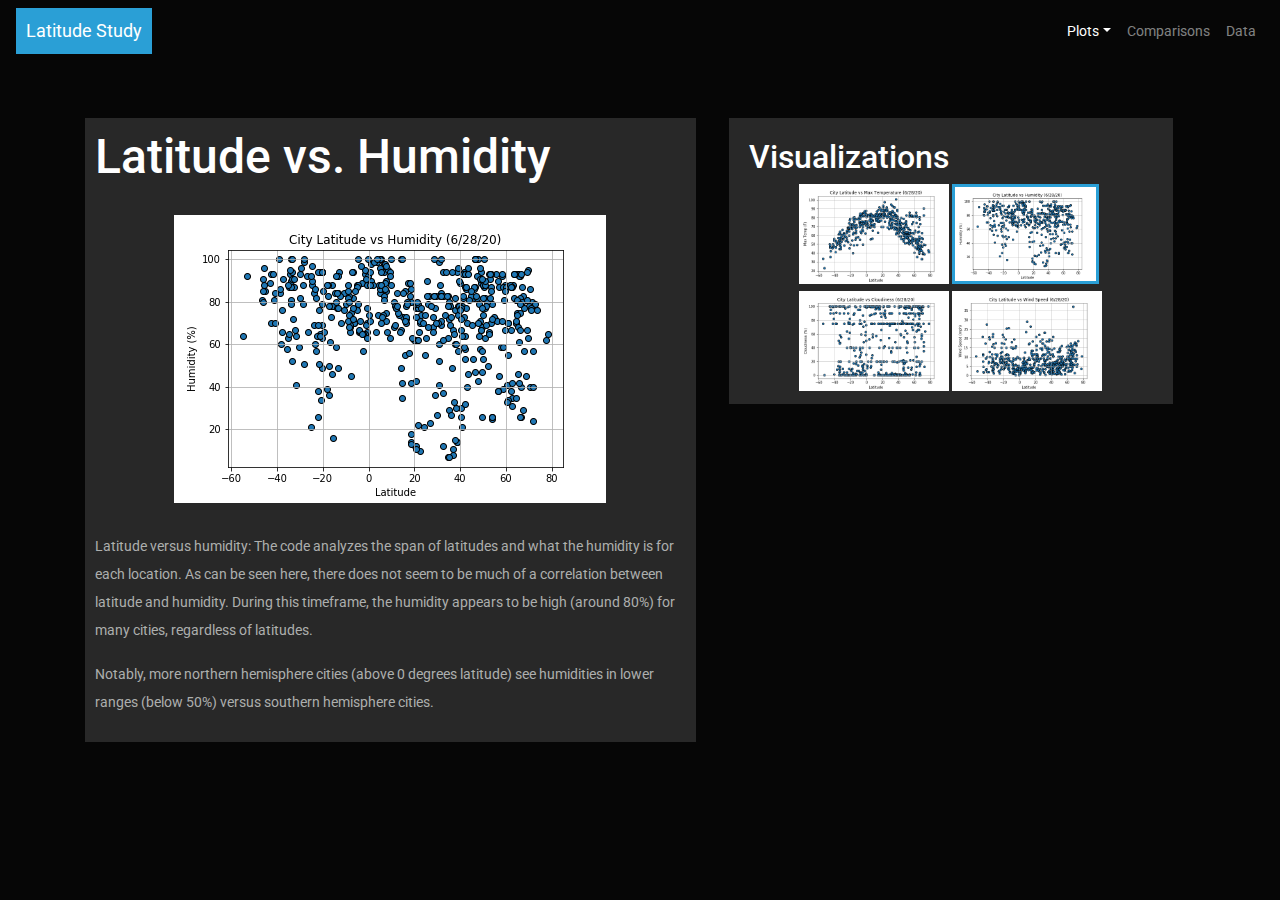
<file: WebVisualizations/humidity.html>
<!DOCTYPE html>
<html lang="en">

<head>
  <meta charset="UTF-8">
  <meta name="viewport" content="width=device-width, initial-scale=1.0">
  <title>Humidity</title>
  <!-- bootstrap style.css file -->
  <link rel="stylesheet" href="bootstrap.css">
  <!-- custom stylesheet -->
  <link rel="stylesheet" href="style.css">
</head>

<body>
  <!-- navbar -->
  <!-- source code from Bootstrap (https://bootswatch.com/cyborg/)-->
  <nav class="navbar navbar-expand-lg navbar-dark nav_color">
    <a class="navbar-brand bg-primary nav_padding" href="../index.html">Latitude Study</a>
    <button class="navbar-toggler" type="button" data-toggle="collapse" data-target="#navbarColor01"
      aria-controls="navbarColor01" aria-expanded="false" aria-label="Toggle navigation">
      <span class="navbar-toggler-icon"></span>
    </button>
    <!-- navbar collapse info (from Bootstrap code) -->
    <div class="collapse navbar-collapse" id="navbarColor01">
      <ul class="navbar-nav ml-auto">
        <!-- dropdown menu details -->
        <li class="nav-item dropdown active">
          <a class="nav-link dropdown-toggle" data-toggle="dropdown" href="#" role="button" aria-haspopup="true"
            aria-expanded="false">Plots</a>
          <div class="dropdown-menu">
            <a class="dropdown-item" href="max_temp.html">Maximum Temperature</a>
            <a class="dropdown-item" href="humidity.html">Humidity</a>
            <a class="dropdown-item" href="cloudiness.html">Cloudiness</a>
            <a class="dropdown-item" href="wind_speed.html">Wind Speed</a>
        </li>
        <!-- other links in navbar -->
        <li class="nav-item">
          <a class="nav-link" href="comparisons.html">Comparisons</a>
        </li>
        <li class="nav-item">
          <a class="nav-link" href="data.html">Data</a>
        </li>
      </ul>
    </div>
  </nav>

  <!-- format main section -->
  <main class="container">
    <section id="main-analysis">
      <!-- title for page -->
      <h2 class="h2_bottom">Latitude vs. Humidity</h2>
      <!-- insert image -->
      <img class="image_center bottom_padding" src="Images/Humidity_vs_Latitude.png" alt="Humidity image">
      <!-- describe plot -->
      <p class="line_space">
        Latitude versus humidity: The code analyzes the span of latitudes and what the humidity is for each
        location. As can be seen here, there does not seem to be much of a correlation between latitude and humidity.
        During this timeframe, the humidity appears to be high (around 80%) for many cities, regardless of latitudes.
      </p>
      <p class="line_space">
        Notably, more northern hemisphere cities (above 0 degrees latitude) see humidities in lower ranges (below 50%)
        versus southern hemisphere cities.
      </p>
    </section>

  </main>
  <!-- format visualizations sidebar -->
  <div class="container">
    <section id="visualizations">
      <section id="figure">
        <!-- title sidebar -->
        <h4>Visualizations</h4>
        <!-- add all sidebar pictures and links -->
        <a href="max_temp.html">
          <img class="image-1" src="Images/Max_Temp_vs_Latitude.png" alt="Max Temp picture">
        </a>
        <a href="humidity.html">
          <img class="image-2 border_img" src="Images/Humidity_vs_Latitude.png" alt="Humidity picture">
        </a>
        <a href="cloudiness.html">
          <img class="image-3" src="Images/Cloudiness_vs_Latitude.png" alt="Cloudiness picture">
        </a>
        <a href="wind_speed.html">
          <img class="image-4" src="Images/Wind_Speed_vs_Latitude.png" alt="Wind Speed picture">
        </a>
      </section>
    </section>
  </div>

  <!-- needed to allow navbar functionality -->
  <script src="https://code.jquery.com/jquery-3.5.1.slim.min.js"
    integrity="sha384-DfXdz2htPH0lsSSs5nCTpuj/zy4C+OGpamoFVy38MVBnE+IbbVYUew+OrCXaRkfj"
    crossorigin="anonymous"></script>
  <script src="https://cdn.jsdelivr.net/npm/popper.js@1.16.1/dist/umd/popper.min.js"
    integrity="sha384-9/reFTGAW83EW2RDu2S0VKaIzap3H66lZH81PoYlFhbGU+6BZp6G7niu735Sk7lN"
    crossorigin="anonymous"></script>
  <script src="https://stackpath.bootstrapcdn.com/bootstrap/4.5.1/js/bootstrap.min.js"
    integrity="sha384-XEerZL0cuoUbHE4nZReLT7nx9gQrQreJekYhJD9WNWhH8nEW+0c5qq7aIo2Wl30J"
    crossorigin="anonymous"></script>

</body>

</html>
</file>
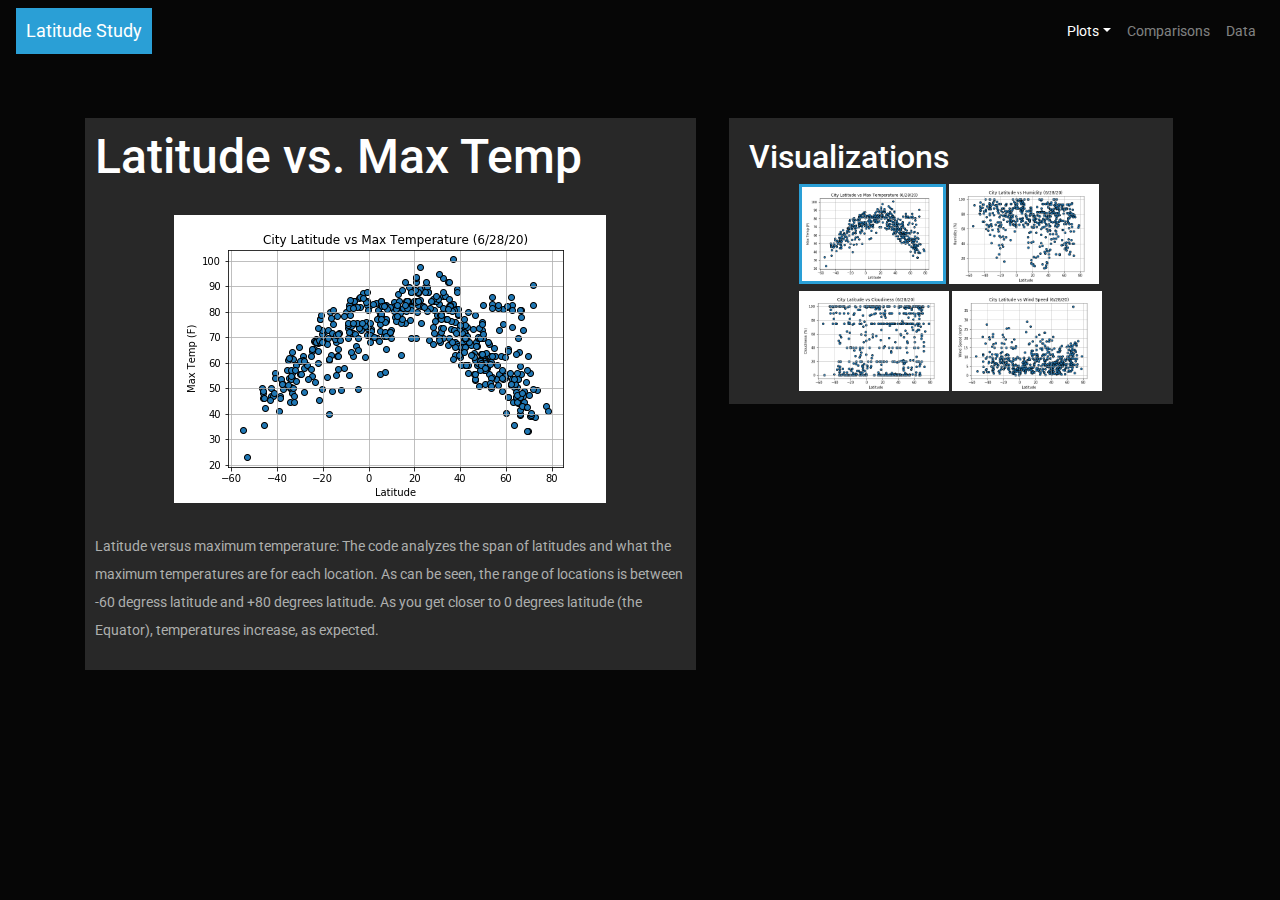
<file: WebVisualizations/max_temp.html>
<!DOCTYPE html>
<html lang="en">

<head>
  <meta charset="UTF-8">
  <meta name="viewport" content="width=device-width, initial-scale=1.0">
  <title>Max Temp</title>
  <!-- bootstrap style.css file -->
  <link rel="stylesheet" href="bootstrap.css">
  <!-- custom stylesheet -->
  <link rel="stylesheet" href="style.css">
</head>

<body>

  <!-- navbar -->
  <!-- source code from Bootstrap (https://bootswatch.com/cyborg/)-->
  <nav class="navbar navbar-expand-lg navbar-dark nav_color">
    <a class="navbar-brand bg-primary nav_padding" href="../index.html">Latitude Study</a>
    <button class="navbar-toggler" type="button" data-toggle="collapse" data-target="#navbarColor01"
      aria-controls="navbarColor01" aria-expanded="false" aria-label="Toggle navigation">
      <span class="navbar-toggler-icon"></span>
    </button>
    <!-- navbar collapse info (from Bootstrap code) -->
    <div class="collapse navbar-collapse" id="navbarColor01">
      <ul class="navbar-nav ml-auto">
        <!-- dropdown menu details -->
        <li class="nav-item dropdown active">
          <a class="nav-link dropdown-toggle" data-toggle="dropdown" href="#" role="button" aria-haspopup="true"
            aria-expanded="false">Plots</a>
          <div class="dropdown-menu">
            <a class="dropdown-item" href="max_temp.html">Maximum Temperature</a>
            <a class="dropdown-item" href="humidity.html">Humidity</a>
            <a class="dropdown-item" href="cloudiness.html">Cloudiness</a>
            <a class="dropdown-item" href="wind_speed.html">Wind Speed</a>
        </li>
        <!-- other navbar links -->
        <li class="nav-item">
          <a class="nav-link" href="comparisons.html">Comparisons</a>
        </li>
        <li class="nav-item">
          <a class="nav-link" href="data.html">Data</a>
        </li>
      </ul>
    </div>
  </nav>

  <!-- format main section -->
  <main class="container">
    <section id="main-analysis">
      <!-- title for page -->
      <h2 class="h2_bottom">Latitude vs. Max Temp</h2>
      <!-- insert image -->
      <img class="image_center bottom_padding" src="Images/Max_Temp_vs_Latitude.png" alt="Max temp image">
      <!-- describe plot -->
      <p class="line_space">Latitude versus maximum temperature: The code analyzes the span of latitudes and what the
        maximum temperatures
        are for each location. As can be seen, the range of locations is between -60 degress latitude and +80 degrees
        latitude. As you get closer to 0 degrees latitude (the Equator), temperatures increase, as expected.</p>
    </section>
  </main>

  <!-- format visualizations sidebar -->
  <div class="container">
    <section id="visualizations">
      <section id="figure">
        <!-- title sidebar -->
        <h4>Visualizations</h4>
        <!-- insert all sidebar pictures and links -->
        <a href="max_temp.html">
          <img class="image-1 border_img" src="Images/Max_Temp_vs_Latitude.png" alt="Max Temp picture">
        </a>
        <a href="humidity.html">
          <img class="image-2" src="Images/Humidity_vs_Latitude.png" alt="Humidity picture">
        </a>
        <a href="cloudiness.html">
          <img class="image-3" src="Images/Cloudiness_vs_Latitude.png" alt="Cloudiness picture">
        </a>
        <a href="wind_speed.html">
          <img class="image-4" src="Images/Wind_Speed_vs_Latitude.png" alt="Wind Speed picture">
        </a>
      </section>
    </section>
  </div>

  <!-- needed to allow navbar functionality -->
  <script src="https://code.jquery.com/jquery-3.5.1.slim.min.js"
    integrity="sha384-DfXdz2htPH0lsSSs5nCTpuj/zy4C+OGpamoFVy38MVBnE+IbbVYUew+OrCXaRkfj"
    crossorigin="anonymous"></script>
  <script src="https://cdn.jsdelivr.net/npm/popper.js@1.16.1/dist/umd/popper.min.js"
    integrity="sha384-9/reFTGAW83EW2RDu2S0VKaIzap3H66lZH81PoYlFhbGU+6BZp6G7niu735Sk7lN"
    crossorigin="anonymous"></script>
  <script src="https://stackpath.bootstrapcdn.com/bootstrap/4.5.1/js/bootstrap.min.js"
    integrity="sha384-XEerZL0cuoUbHE4nZReLT7nx9gQrQreJekYhJD9WNWhH8nEW+0c5qq7aIo2Wl30J"
    crossorigin="anonymous"></script>

</body>

</html>
</file>
<file: WebVisualizations/style.css>
/*
External CSS Stylesheet
 */

/* Styling for HTML elements */

/* Selecting elements by ID */

#weather-image {
  margin-right: 20px; 
}

#main-analysis {
  width: 55%;
  background-color: #282828;
  margin-top: 5%;
  padding: 10px;
}

#visualizations {
  /* position:relative; */
  width: 40%;
  background-color: #282828;
  margin-top: 5%;
   padding: 20px;
  margin-left: 3%; 
}

#main-analysis,
#visualizations,
#weather-image {
  float: left; 
}  

#figure {
  position: relative;
}

#container_main {
  width: 1024px;
  margin: 0 auto;
} 

#h3_visual {
  text-align: center;
}

#h1_center {
  text-align: center;
}

  /* Selecting elements by class */


.image_shrink {
  height: 200px;
}

.container_margin {
  margin-top: 5%;
  margin-bottom: 5%;
}


/* Visualizations panel */
.image-1 {
  position: relative;
  left: 50px;
  height: 100px;
}

.image-2 {
  position: relative;
  left: 50px;
  height: 100px;
}

.image-3 {
  position: relative;
  left: 50px;
  top: 7px;
  height: 100px;
}

.image-4 {
  position: relative;
  left: 50px;
  top: 7px;
  height: 100px;
}


.h5_comp {
margin-top:20px;
margin-bottom: 20px;
text-align: center;
}

/* centering image */
/* source: https://www.w3schools.com/howto/howto_css_image_center.asp */
.image_center {
display: block;
margin-left: auto;
margin-right: auto;
}

/* centering table */
.table_center {
margin-left: auto;
margin-right: auto;
}

.background {
background-color:#282828;
}

.padding_top {
margin-top: 3%;
}

.bottom_margin {
margin-bottom: 100px;
}

.nav_padding {
  padding: 10px;
}

.padding,
.h5_padding,
.h2_padding {
padding:2%;
}

.bottom_padding {
  margin-bottom: 5%;
}

.h2_bottom {
  margin-bottom: 5%;
}

/* making selected visualization "active" */
.border_img {
  border: 3px solid #2a9fd6;
}

/* spacing paragraph lines */
.line_space {
  line-height: 200%;
}


/* ************Media Queries************ */

@media (max-width: 1200px) {

.image-1 {
  left: 15px;
}

.image-2 {
  left: 15px;
}

.image-3 {
  left: 15px;
}

.image-4 {
  left: 15px;
}

}

@media (max-width: 1000px) {

  .nav_color {
    background-color: #2a9fd6 !important;
    border: 1px solid #282828;
  }

  .nav_padding {
    padding: 0px;
  }

  #main-analysis {
    width: 100%;
    background-color: #282828;
    margin-top: 3%;
    padding: 10px;
  }

  #visualizations {
    width: 100%; 
    margin-left: 0%; 
  }

  .image-1 {
    position: relative;
    height: 75px;
    left: 15%;
  }
  
  .image-2 {
    position: relative;
    height: 75px;
    left: 15%;
  }
  
  .image-3 {
    position: relative;
    left: 15%;
    top: 0px; 
    height: 75px;
  }
  
  .image-4 {
    position: relative;
    left: 15%;
    top: 0px;
    height: 75px;
  }

}

/* small screens */
@media (max-width: 770px) {

  #visualizations {
     width: 100%; 
    padding: 5%;
}

.image-1 {
  position: relative;
  height: 75px;
  left: 0%;
}

.image-2 {
  position: relative;
  height: 75px;
  left: 0%;
}

.image-3 {
  position: relative;
  left: 0%;
  top: 0px; 
  height: 75px;
}

.image-4 {
  position: relative;
  left: 0%;
  top: 0px;
  height: 75px;
}

}

/* extra small screens */
@media (max-width: 555px) {


.image-1 {
  left: 35px;
}
  
.image-2 {
  left: 35px;
}
  
.image-3 {
  left: 35px;
}

.image-4 {
  left: 152px;
  top: 10px;
  
}

}
</file>
<file: style.css>
/*
 First External CSS Stylesheet
 */

/* Styling for HTML elements */


 /* Adding customizations */
 
.image_shrink {
  height: 200px;
 
}
 #weather-image {
   margin-right: 20px; 
}

/* Selecting elements by ID */
#main-analysis,
#visualizations,
#spacer,
#weather-image {
  float: left; */
}  

  /* Selecting elements by class */

#container_main {
  width: 1024px;
  margin: 0 auto;
} 

.container_margin {
  margin-top: 5%;
  margin-bottom: 5%;
}

#figure {
  position: relative;
}

#main-analysis {
  width: 55%;
  background-color: #282828;
  margin-top: 5%;
  padding: 10px;
}


#visualizations {
  /* position:relative; */
  width: 40%;
  background-color: #282828;
  margin-top: 5%;
   padding: 20px;
  margin-left: 3%; 
  

}
/* 
#spacer {
  width: 5%;
  background-color: black;
} */


 
#vis_background {
  /* position:relative; */
  /* background-color: #282828 ;
  /* margin-left: 15%; */
} 

/* Visualizations panel */
.image-1 {
  position: relative;
  left: 50px;
  height: 100px;

}


.image-2 {
  position: relative;
  left: 50px;
  height: 100px;

}

.image-3 {
  position: relative;
  left: 50px;
  top: 7px;
  height: 100px;

  
}

.image-4 {
  position: relative;
  left: 50px;
  top: 7px;
  height: 100px;

  
}

#h3_visual {
text-align: center;

}
.h5_comp {
margin-top:20px;
margin-bottom: 20px;
text-align: center;

}
/* source: https://www.w3schools.com/howto/howto_css_image_center.asp */
.image_center {
display: block;
margin-left: auto;
margin-right: auto;
}

.table_center {
margin-left: auto;
margin-right: auto;

}

.background {
background-color:#282828;

}

.padding_top {
margin-top: 3%;
}

.bottom_margin {
margin-bottom: 100px;
}

.padding,
.h5_padding,
.h2_padding {
padding:2%;
}

.bottom_padding {
  margin-bottom: 5%;
}

.border_img {
  border: 3px solid #2a9fd6;
}

.line_space {
  line-height: 200%;
}

.h2_bottom {
  margin-bottom: 5%;
}

#h1_center {
  text-align: center;
}


/* Media Queries */
@media (max-width: 1200px) {

.image-1 {
  left: 15px;
}

.image-2 {
  left: 15px;
}

.image-3 {
  left: 15px;
}

.image-4 {
  left: 15px;
}

}
@media (max-width: 1000px) {


  #main-analysis {
    width: 100%;
    background-color: #282828;
    margin-top: 3%;
    padding: 10px;

  }

  #visualizations {

     width: 100%; 
  
    margin-left: 0%; 
    
    
  
  }

  .image-1 {
    position: relative;
  
    height: 75px;
    left: 15%;
  
  }
  
  
  .image-2 {
    position: relative;
    
    height: 75px;
    left: 15%;
  
  }
  
  .image-3 {
    position: relative;
    left: 15%;
    top: 0px; 
    height: 75px;
  
    
  }
  
  .image-4 {
    position: relative;
    left: 15%;
    top: 0px;
    height: 75px;
  
    
  }

}

/* small screens */
@media (max-width: 770px) {

  #visualizations {
    /* position:relative; */
     width: 100%; 
    
    padding: 5%;

}

.image-1 {
  position: relative;

  height: 75px;
  left: 0%;

}


.image-2 {
  position: relative;
  
  height: 75px;
  left: 0%;

}

.image-3 {
  position: relative;
  left: 0%;
  top: 0px; 
  height: 75px;

  
}

.image-4 {
  position: relative;
  left: 0%;
  top: 0px;
  height: 75px;

  
}
}

/* extra small screens */
@media (max-width: 555px) {
  
.image-4 {
  position: relative;
  left: 117px;
  top: 10px;
  height: 75px;
}

}
</file>
